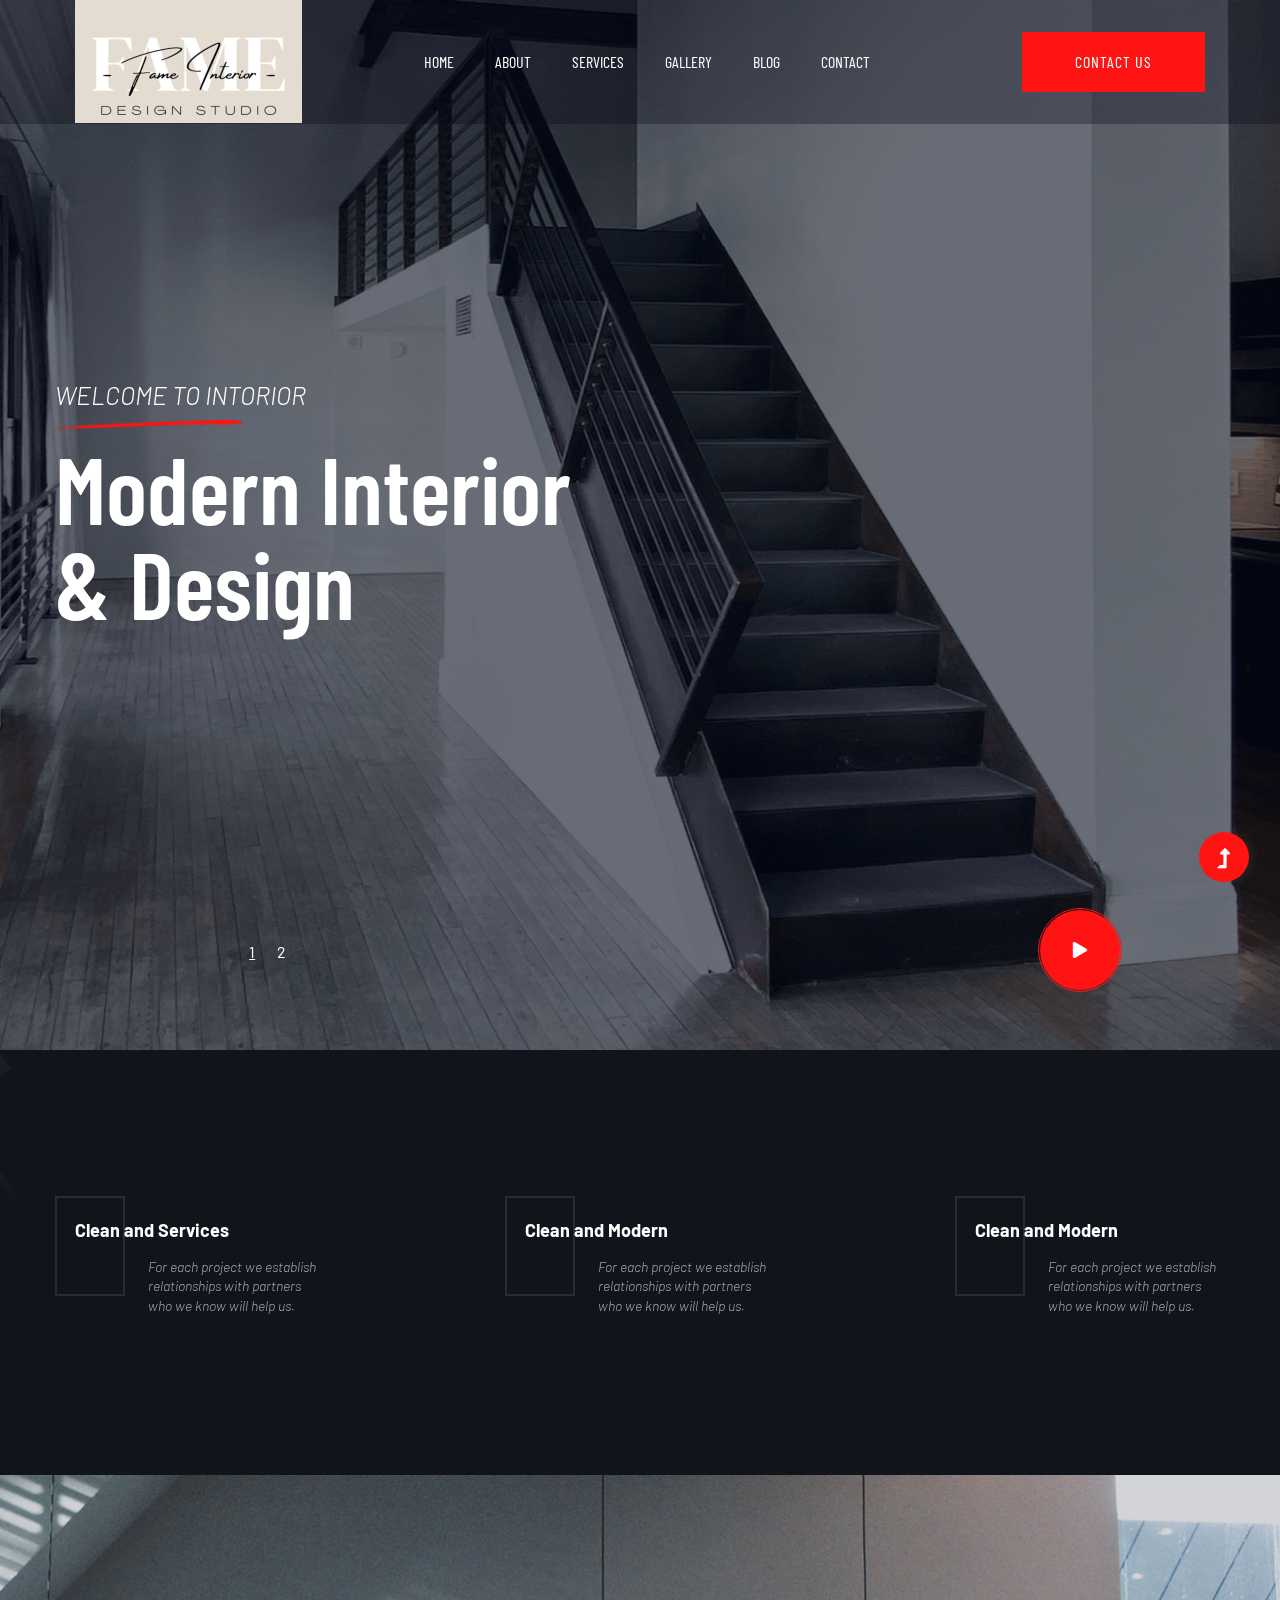
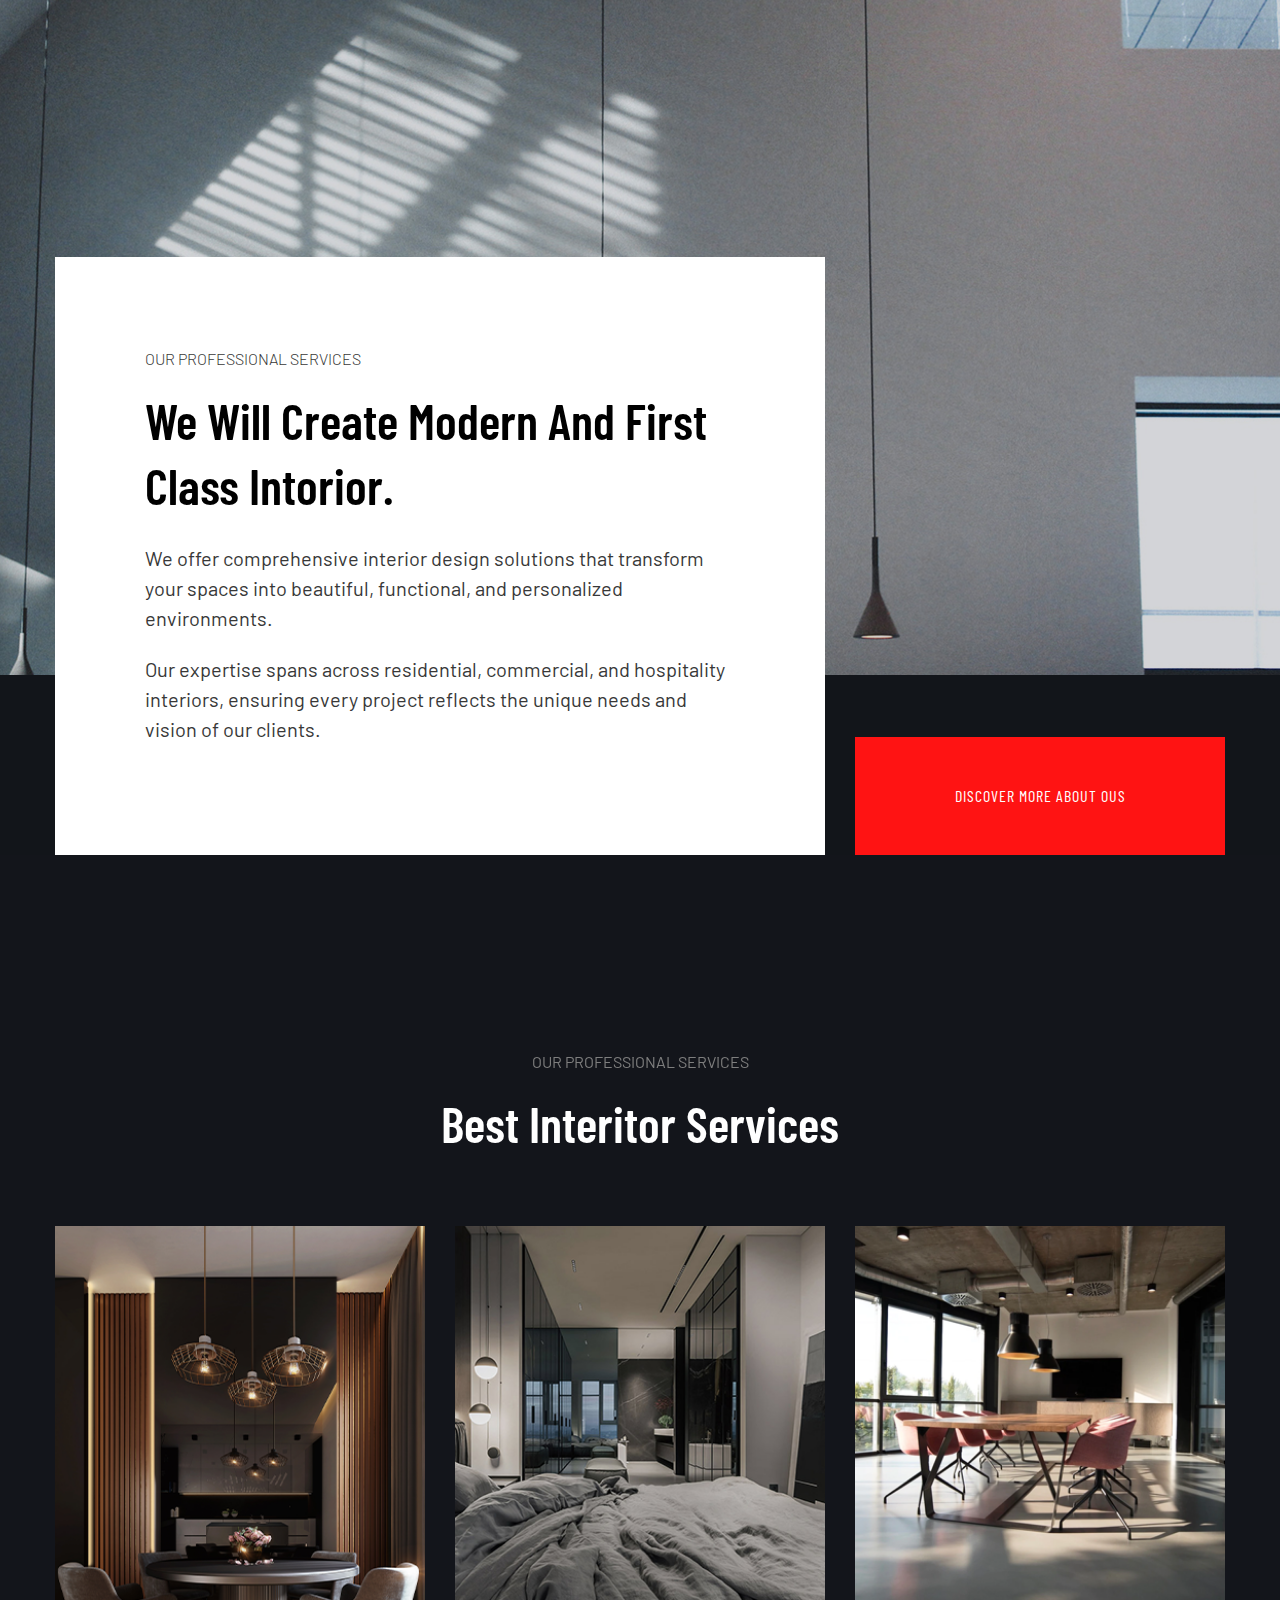
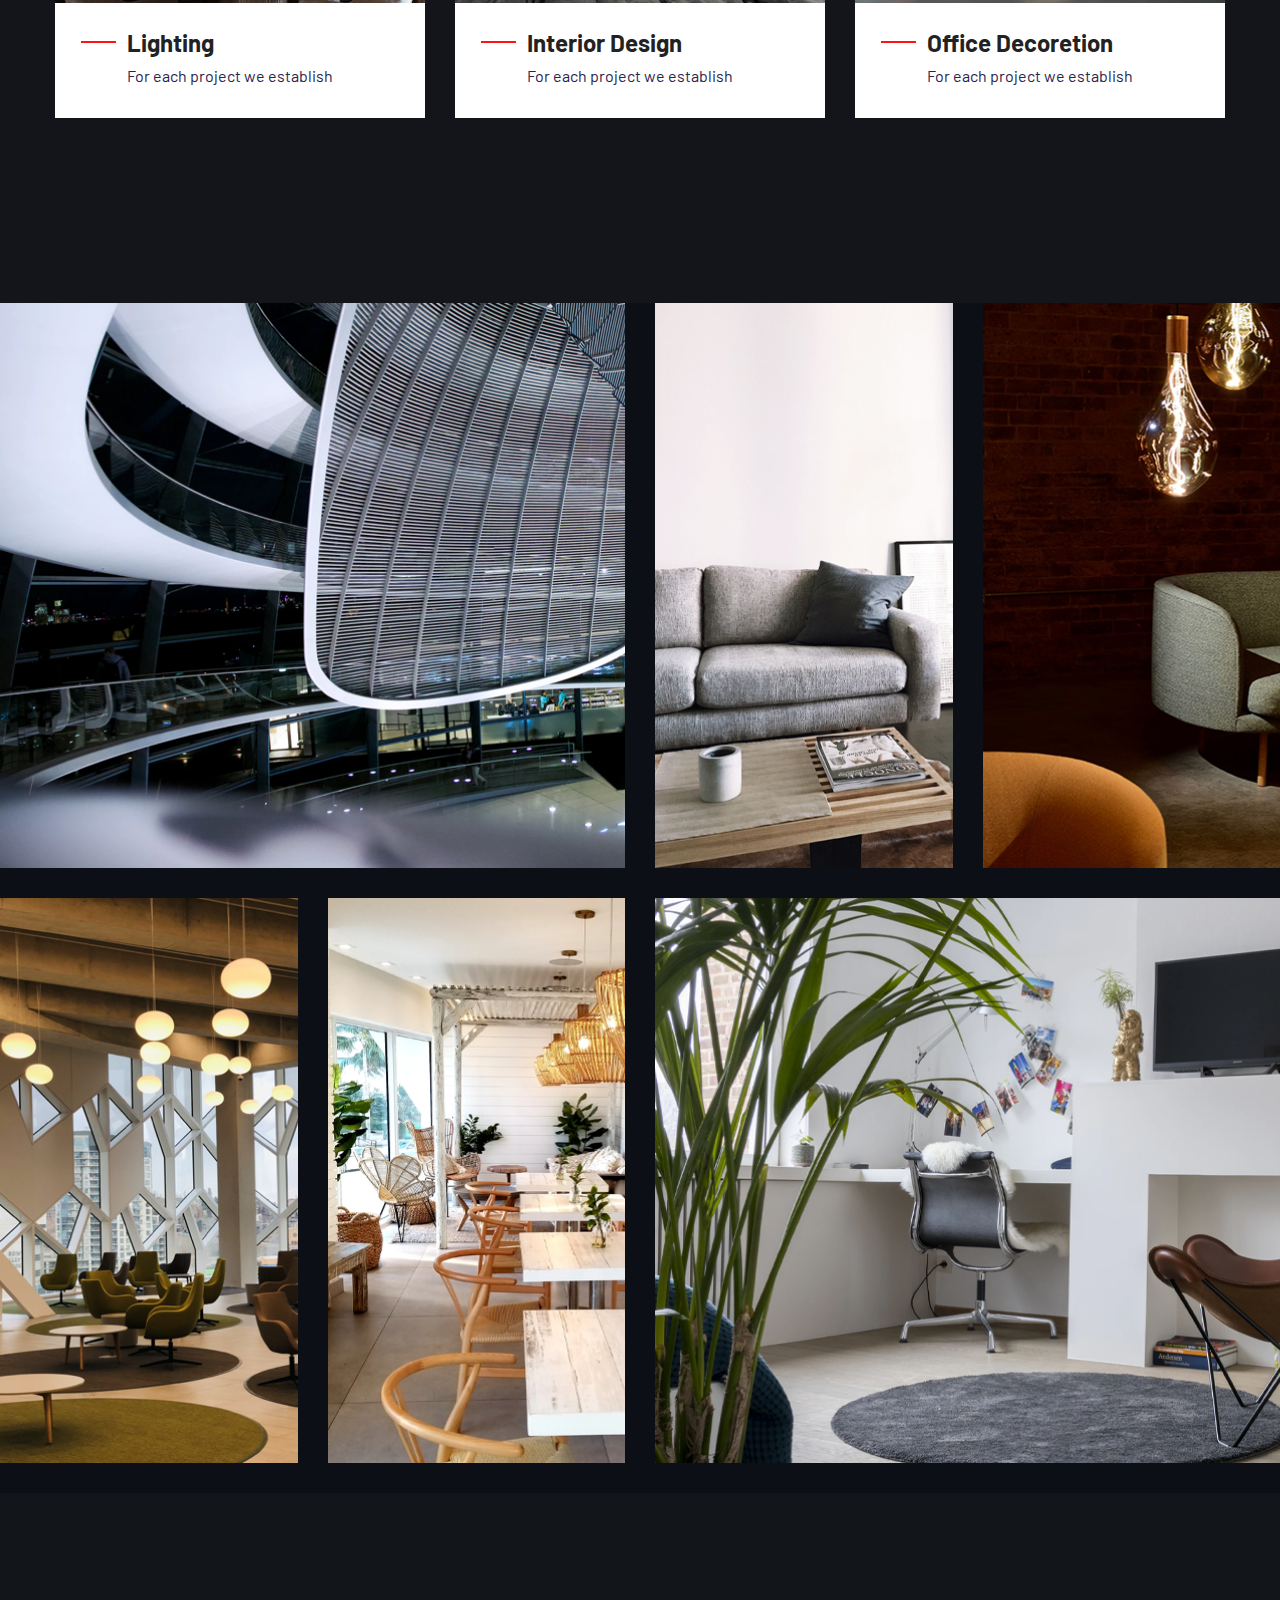
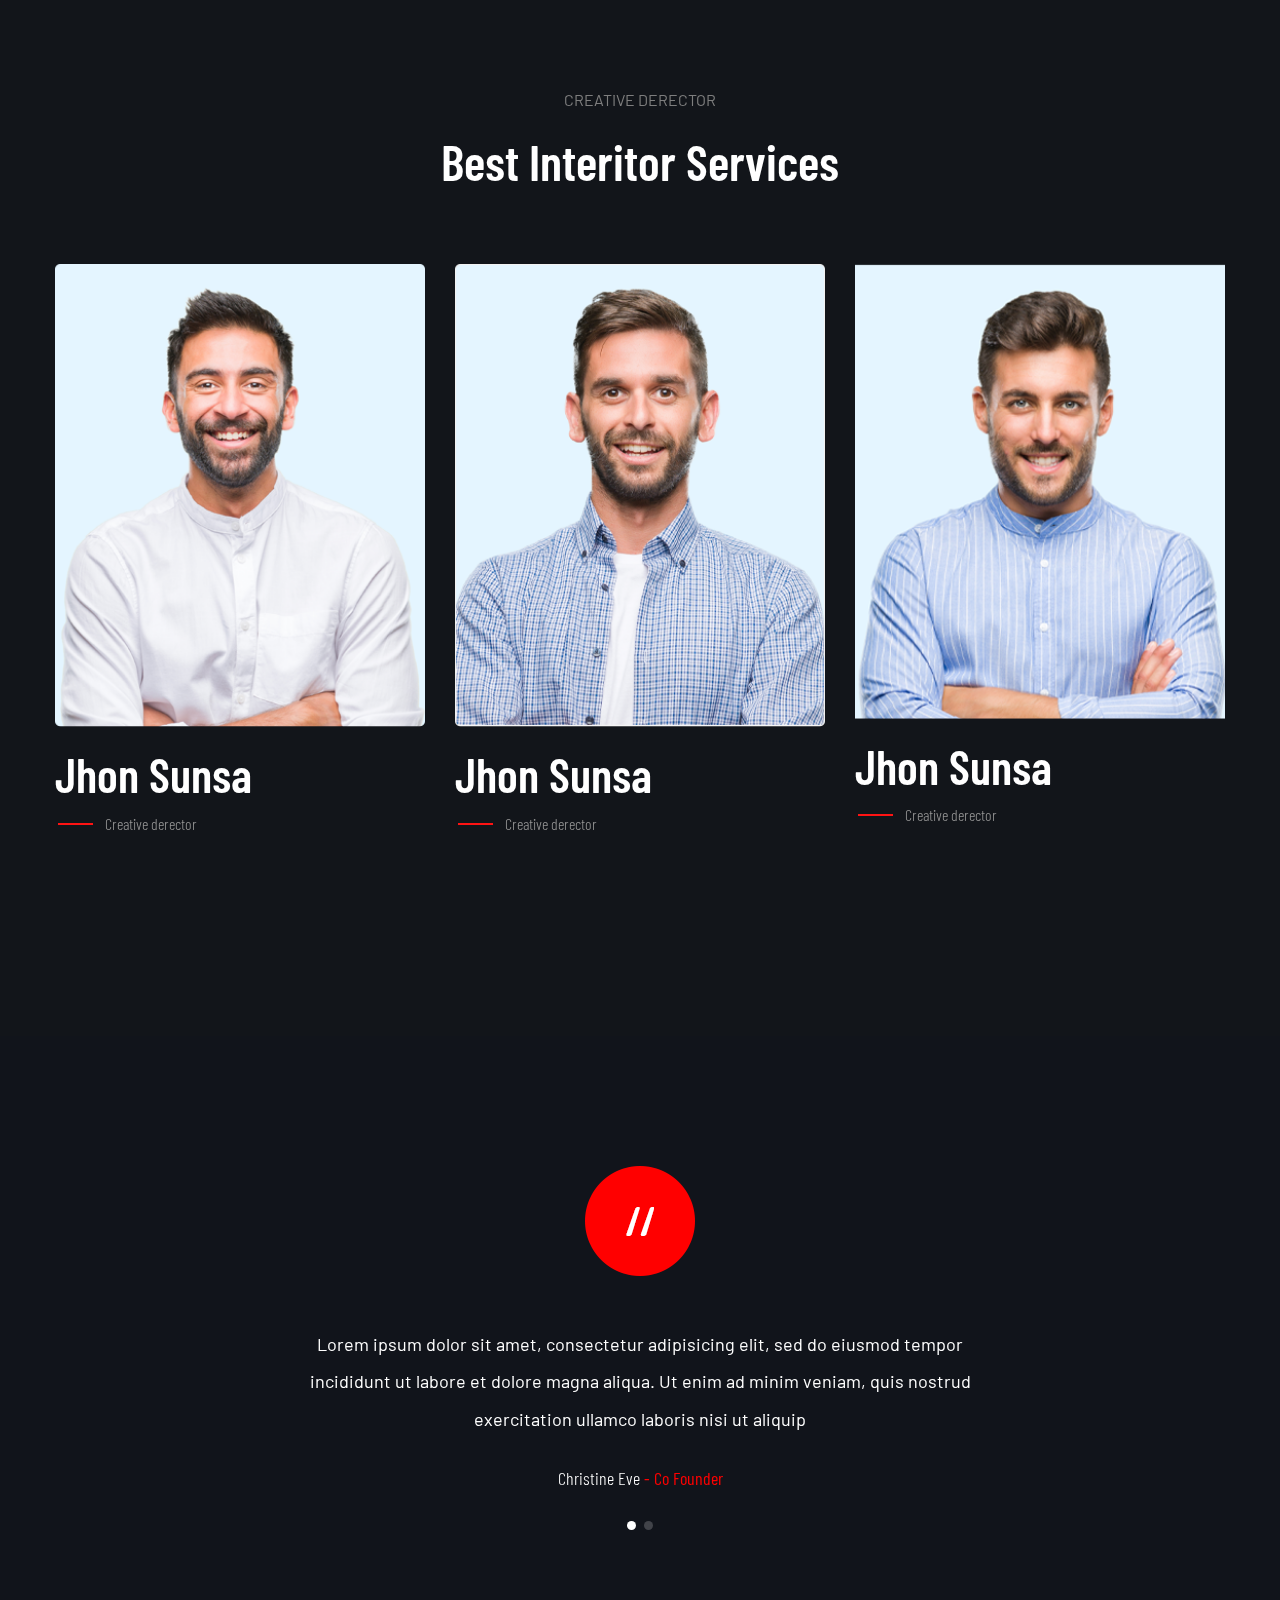
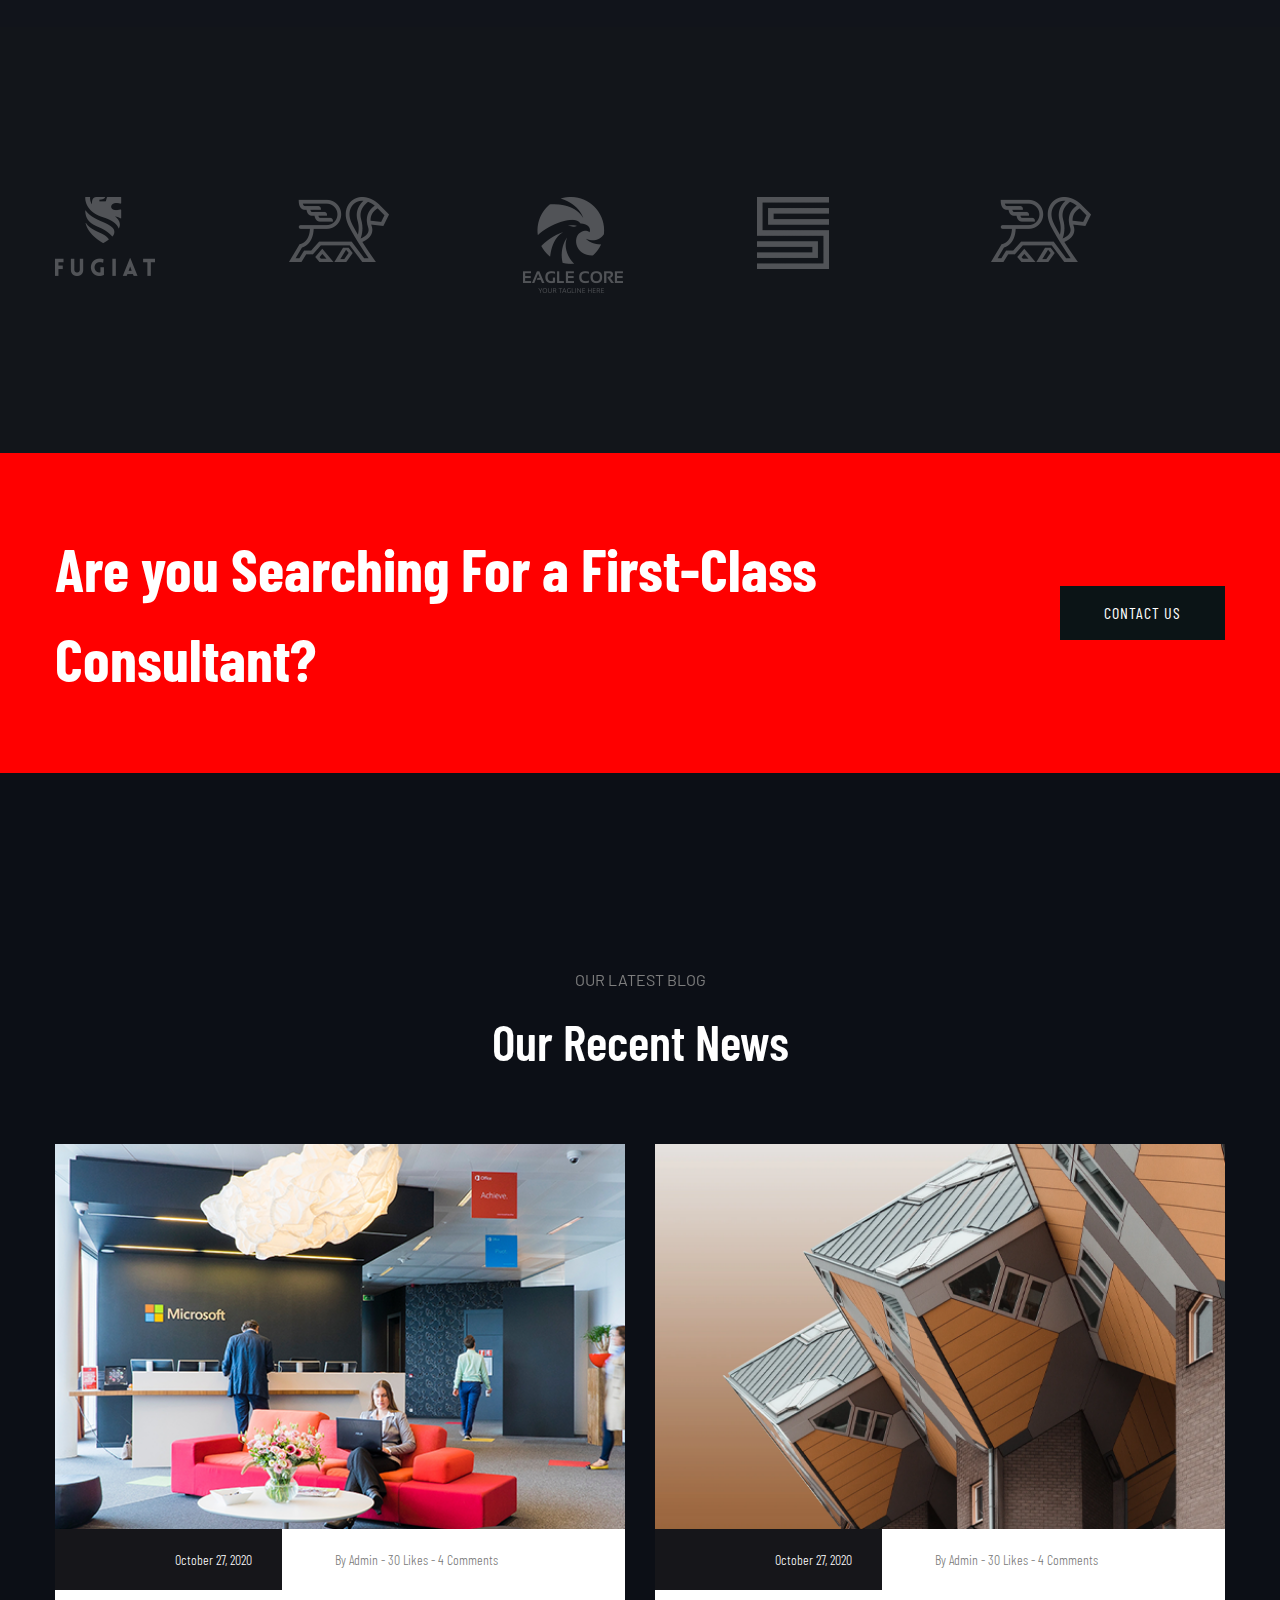
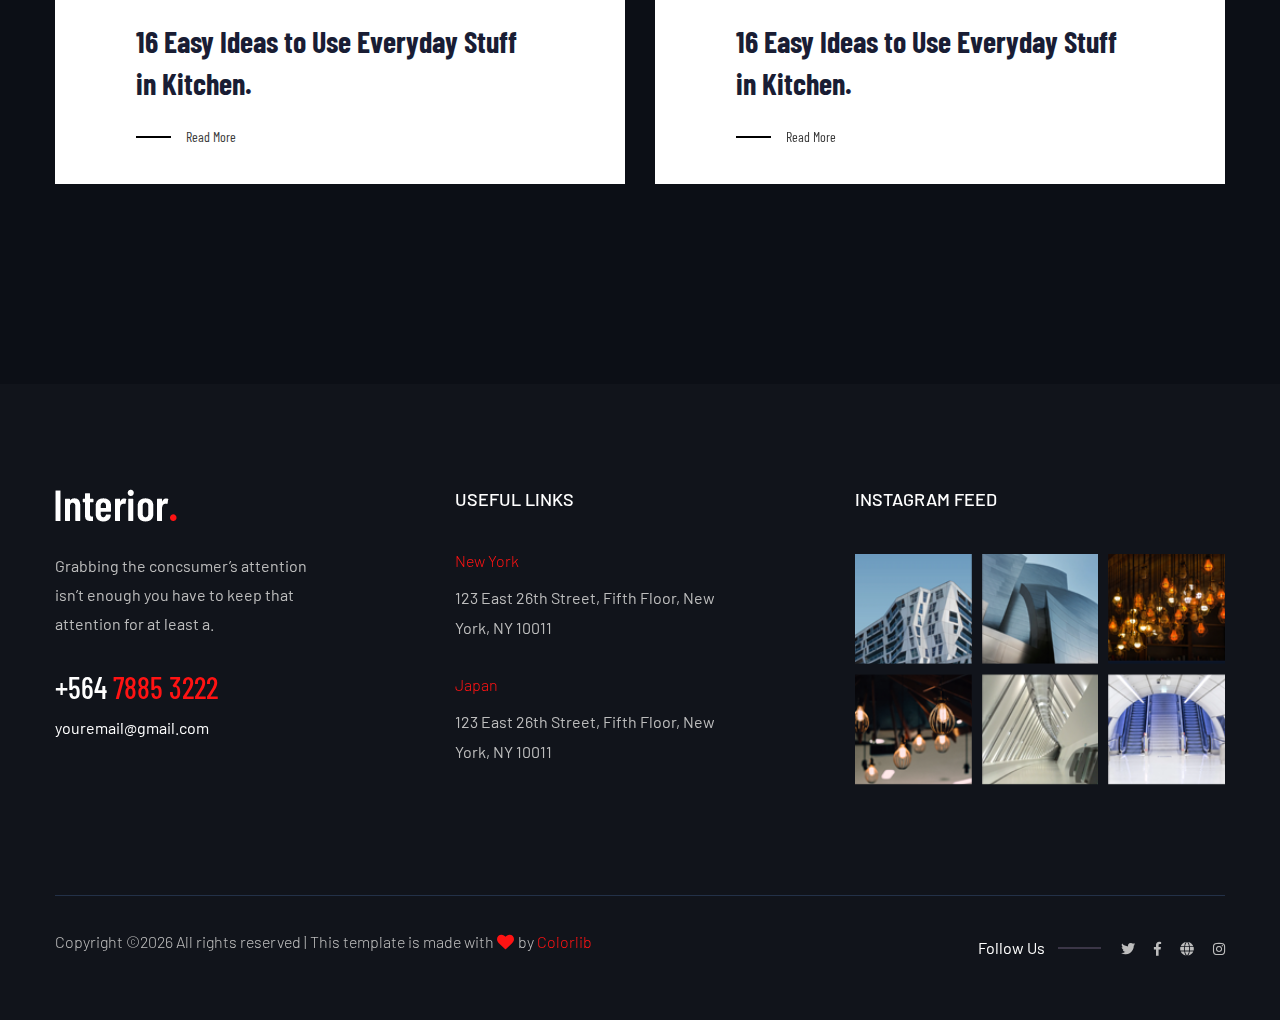
<file: index.html>
<!doctype html>
<html class="no-js" lang="zxx">
<head>
    <meta charset="utf-8">
    <meta http-equiv="x-ua-compatible" content="ie=edge">
    <title>Interior Design HTML-5 Template </title>
    <meta name="description" content="">
    <meta name="viewport" content="width=device-width, initial-scale=1">
    <link rel="manifest" href="site.webmanifest">
    <link rel="shortcut icon" type="image/x-icon" href="assets/img/favicon.ico">

    <!-- CSS here -->
    <link rel="stylesheet" href="assets/css/bootstrap.min.css">
    <link rel="stylesheet" href="assets/css/owl.carousel.min.css">
    <link rel="stylesheet" href="assets/css/slicknav.css">
    <link rel="stylesheet" href="assets/css/flaticon.css">
    <link rel="stylesheet" href="assets/css/animate.min.css">
    <link rel="stylesheet" href="assets/css/magnific-popup.css">
    <link rel="stylesheet" href="assets/css/fontawesome-all.min.css">
    <link rel="stylesheet" href="assets/css/themify-icons.css">
    <link rel="stylesheet" href="assets/css/slick.css">
    <link rel="stylesheet" href="assets/css/nice-select.css">
    <link rel="stylesheet" href="assets/css/style.css">
</head>

<body class="body-bg">
<!--? Preloader Start -->
<div id="preloader-active">
    <div class="preloader d-flex align-items-center justify-content-center">
        <div class="preloader-inner position-relative">
            <div class="preloader-circle"></div>
            <div class="preloader-img pere-text">
                <img src="assets/img/logo/dog.png" alt="">
            </div>
        </div>
    </div>
</div>
<header>
    <!-- Header Start -->
    <div class="header-area header-transparent">
        <div class="main-header header-sticky">
            <div class="container-fluid">
                <div class="menu-wrapper d-flex align-items-center justify-content-between">
                    <!-- Logo -->
                    <div class="logo">
                        <a href="index.html"><img src="assets/img/logo/small.png" alt=""></a>
                    </div>
                    <!-- Main-menu -->
                    <div class="main-menu f-right d-none d-lg-block">
                        <nav>
                            <ul id="navigation">
                                <li><a href="index.html">Home</a></li>
                                <li><a href="about.html">About</a></li>
                                <li><a href="services.html">Services</a></li>
                                <li><a href="work.html">Gallery</a></li>
                                <li><a href="blog.html">Blog</a>
                                    <ul class="submenu">
                                        <li><a href="blog.html">Blog</a></li>
                                        <li><a href="blog_details.html">Blog Details</a></li>
                                        <li><a href="elements.html">Elements</a></li>
                                    </ul>
                                </li>
                                <li><a href="contact.html">Contact</a></li>
                            </ul>
                        </nav>
                    </div>          
                    <!-- Header-btn -->
                    <div class="header-btns d-none d-lg-block f-right">
                        <a href="#" class="btn header-btn">Contact Us</a>
                    </div>
                    <!-- Mobile Menu -->
                    <div class="col-12">
                        <div class="mobile_menu d-block d-lg-none"></div>
                    </div>
                </div>
            </div>
        </div>
    </div>
    <!-- Header End -->
</header>
<main>
    <!--? slider Area Start-->
    <div class="slider-area">
        <div class="slider-active dot-style">
            <!-- Single Slider -->
            <div class="single-slider slider-height hero-overly d-flex align-items-center">
                <div class="container">
                    <div class="row">
                        <div class="col-xl-6 col-lg-6">
                            <div class="hero__caption">
                                <span data-animation="fadeInLeft" data-delay=".4s">Welcome to Intorior</span>
                                <h1 data-animation="fadeInLeft" data-delay=".6s">Modern Interior & Design</h1>
                            </div>
                        </div>
                    </div>
                </div>
            </div>
            <!-- Single Slider -->
            <div class="single-slider slider-height hero-overly d-flex align-items-center">
                <div class="container">
                    <div class="row">
                        <div class="col-xl-6 col-lg-6">
                            <div class="hero__caption">
                                <span data-animation="fadeInLeft" data-delay=".4s">Welcome to Intorior</span>
                                <h1 data-animation="fadeInLeft" data-delay=".6s">Modern Interior & Design</h1>
                            </div>
                        </div>
                    </div>
                </div>
            </div>
        </div>
        <!-- Video icon -->
        <div class="video-icon">
            <a class="popup-video btn-icon" href="https://www.youtube.com/watch?v=1aP-TXUpNoU"><i class="fas fa-play"></i></a>
        </div>
    </div>
    <!-- slider Area End-->
    <!--? our info Start -->
    <div class="our-info-area pt-170 pb-100 section-bg" data-background="assets/img/gallery/section_bg02.jpg">
        <div class="container">
            <div class="row justify-content-between">
                <div class="col-xl-3 col-lg-4 col-md-6 col-sm-6">
                    <div class="single-info mb-60">
                        <div class="info-caption">
                            <h4>Clean and Services</h4>
                            <p>For each project we establish relationships with partners who we know will help us. </p>
                        </div>
                    </div>
                </div>
                <div class="col-xl-3 col-lg-4 col-md-6 col-sm-6">
                    <div class="single-info mb-60">
                        <div class="info-caption">
                            <h4>Clean and Modern</h4>
                            <p>For each project we establish relationships with partners who we know will help us. </p>
                        </div>
                    </div>
                </div>
                <div class="col-xl-3 col-lg-4 col-md-6 col-sm-6">
                    <div class="single-info mb-60">
                        <div class="info-caption">
                            <h4>Clean and Modern</h4>
                            <p>For each project we establish relationships with partners who we know will help us. </p>
                        </div>
                    </div>
                </div>
            </div>
        </div>
    </div>
    <!-- Our Info start -->
    <!--? Professional Services Start -->
    <div class="professional-services section-bg d-none d-md-block" data-background="assets/img/gallery/section_bg04.jpg"></div>
    <div class="profession-caption">
        <div class="container">
            <div class="row align-items-end">
                <div class="col-lg-8">
                        <!-- Section Tittle -->
                        <div class="section-tittle profession-details">
                            <span>Our Professional Services</span>
                            <h2>We will create modern and first class intorior.</h2>
                            <p>We offer comprehensive interior design solutions that transform your spaces into beautiful, functional, and personalized environments.</p>
                            <p>Our expertise spans across residential, commercial, and hospitality interiors, ensuring every project reflects the unique needs and vision of our clients.</p>
                        </div>
                </div>
                <div class="col-lg-4 col-md-6">
                    <a href="about.html" class="btn btn3">Discover More About Ous</a>
                </div>
            </div>
        </div>
    </div>
    <!-- Professional Services End -->
    <!-- our info End -->
    <!--? Services Ara Start -->
    <div class="services-area section-padding3">
        <div class="container">
            <div class="row justify-content-center">
                <div class="cl-xl-7 col-lg-8 col-md-10">
                    <!-- Section Tittle -->
                    <div class="section-tittle text-center mb-70">
                        <span>Our Professional Services</span>
                        <h2>Best Interitor Services</h2>
                    </div> 
                </div>
            </div>
            <div class="row">
                <div class="col-lg-4 col-md-6 col-sm-10">
                    <div class="single-services mb-200">
                        <div class="services-img">
                            <img src="assets/img/gallery/services1.png" alt="">
                            </div>
                            <div class="services-caption">
                            <h3><a href="services.html">Lighting</a></h3>
                            <p class="pera1">For each project we establish </p>
                            <p class="pera2">For each project we establish relationships with partners who we know will help us. </p>
                        </div>
                    </div>
                </div>
                <div class="col-lg-4 col-md-6 col-sm-10">
                    <div class="single-services mb-200">
                        <div class="services-img">
                            <img src="assets/img/gallery/services2.png" alt="">
                            </div>
                            <div class="services-caption">
                            <h3><a href="services.html">Interior Design</a></h3>
                            <p class="pera1">For each project we establish </p>
                            <p class="pera2">For each project we establish relationships with partners who we know will help us. </p>
                        </div>
                    </div>
                </div>
                <div class="col-lg-4 col-md-6 col-sm-10">
                    <div class="single-services mb-200">
                        <div class="services-img">
                            <img src="assets/img/gallery/services3.png" alt="">
                            </div>
                            <div class="services-caption">
                            <h3><a href="services.html">Office Decoretion</a></h3>
                            <p class="pera1">For each project we establish </p>
                            <p class="pera2">For each project we establish relationships with partners who we know will help us. </p>
                        </div>
                    </div>
                </div>
            </div>
        </div>
    </div>
    <!-- Services Ara End -->
    <!--? Gallery Area Start -->
    <div class="gallery-area">
        <div class="container-fluid p-0 fix">
            <div class="row">
                <div class="col-xl-6 col-lg-4 col-md-6">
                    <div class="single-gallery mb-30">
                        <div class="gallery-img" style="background-image: url(assets/img/gallery/gallery1.png);"></div>
                        <div class="thumb-content-box">
                            <div class="thumb-content">
                                <h3><span>Intorior</span>Burj Khalifa</h3>
                                <a href="work.html"><i class="fas fa-angle-right"></i></a>
                            </div>
                        </div>
                    </div>
                </div>
                <div class="col-xl-3 col-lg-4 col-md-6">
                    <div class="single-gallery mb-30">
                        <div class="gallery-img" style="background-image: url(assets/img/gallery/gallery2.png);"></div>
                        <div class="thumb-content-box">
                            <div class="thumb-content">
                                <h3><span>Intorior</span>Burj Khalifa</h3>
                                <a href="work.html"><i class="fas fa-angle-right"></i></a>
                            </div>
                        </div>
                    </div>
                </div>
                <div class="col-xl-3 col-lg-4 col-md-6">
                    <div class="single-gallery mb-30">
                            <div class="gallery-img" style="background-image: url(assets/img/gallery/gallery3.png);"></div>
                        <div class="thumb-content-box">
                            <div class="thumb-content">
                                <h3><span>Intorior</span>Burj Khalifa</h3>
                                <a href="work.html"><i class="fas fa-angle-right"></i></a>
                            </div>
                        </div>
                    </div>
                </div>
                <div class="col-xl-3 col-lg-4 col-md-6">
                    <div class="single-gallery mb-30">
                        <div class="gallery-img" style="background-image: url(assets/img/gallery/gallery4.png);"></div>
                        <div class="thumb-content-box">
                            <div class="thumb-content">
                                <h3><span>Intorior</span>Burj Khalifa</h3>
                                <a href="work.html"><i class="fas fa-angle-right"></i></a>
                            </div>
                        </div>
                    </div>
                </div>
                <div class="col-xl-3 col-lg-4 col-md-6">
                    <div class="single-gallery mb-30">
                        <div class="gallery-img" style="background-image: url(assets/img/gallery/gallery5.png);"></div>
                        <div class="thumb-content-box">
                            <div class="thumb-content">
                                <h3><span>Intorior</span>Burj Khalifa</h3>
                                <a href="work.html"><i class="fas fa-angle-right"></i></a>
                            </div>
                        </div>
                    </div>
                </div>
                <div class="col-xl-6 col-lg-4 col-md-6">
                    <div class="single-gallery mb-30">
                        <div class="gallery-img" style="background-image: url(assets/img/gallery/gallery6.png);"></div>
                        <div class="thumb-content-box">
                            <div class="thumb-content">
                                <h3><span>Intorior</span>Burj Khalifa</h3>
                                <a href="work.html"><i class="fas fa-angle-right"></i></a>
                            </div>
                        </div>
                    </div>
                </div>
            </div>
        </div>
    </div>
    <!-- Gallery Area End -->
    <!-- Team Start -->
    <div class="team-area section-padding30">
        <div class="container">
            <div class="row justify-content-center">
                <div class="cl-xl-7 col-lg-8 col-md-10">
                    <!-- Section Tittle -->
                    <div class="section-tittle text-center mb-70">
                        <span>Creative derector</span>
                        <h2>Best Interitor Services</h2>
                    </div> 
                </div>
            </div>
            <div class="row">
                <!-- single Tem -->
                <div class="col-xl-4 col-lg-4 col-md-6 col-sm-">
                    <div class="single-team mb-30">
                        <div class="team-img">
                            <img src="assets/img/gallery/team2.png" alt="">
                        </div>
                        <div class="team-caption">
                            <h3><a href="#">Jhon Sunsa</a></h3>
                            <span>Creative derector</span>
                        </div>
                    </div>
                </div>
                <div class="col-xl-4 col-lg-4 col-md-6 col-sm-">
                    <div class="single-team mb-30">
                        <div class="team-img">
                            <img src="assets/img/gallery/team3.png" alt="">
                        </div>
                        <div class="team-caption">
                            <h3><a href="#">Jhon Sunsa</a></h3>
                            <span>Creative derector</span>
                        </div>
                    </div>
                </div>
                <div class="col-xl-4 col-lg-4 col-md-6 col-sm-">
                    <div class="single-team mb-30">
                        <div class="team-img">
                            <img src="assets/img/gallery/team1.png" alt="">
                        </div>
                        <div class="team-caption">
                            <h3><a href="#">Jhon Sunsa</a></h3>
                            <span>Creative derector</span>
                        </div>
                    </div>
                </div>
            </div>
        </div>
    </div>
    <!-- Team End -->
    <!-- Testimonial Start -->
    <div class="testimonial-area testimonial-padding">
        <div class="container">
            <!-- Testimonial contents -->
            <div class="row d-flex justify-content-center">
                <div class="col-xl-8 col-lg-8 col-md-10">
                    <div class="h1-testimonial-active dot-style">
                        <!-- Single Testimonial -->
                        <div class="single-testimonial text-center">
                            <!-- Testimonial Content -->
                            <div class="testimonial-caption ">
                                <div class="testimonial-top-cap">
                                    <img src="assets/img/gallery/testi-logo.png" alt="">
                                    <p>Lorem ipsum dolor sit amet, consectetur adipisicing elit, sed do eiusmod tempor incididunt ut labore et dolore magna aliqua. Ut enim ad minim veniam, quis nostrud exercitation ullamco laboris nisi ut aliquip</p>
                                </div>
                                <!-- founder -->
                                <div class="testimonial-founder  ">
                                    <div class="founder-img">
                                        <span><strong>Christine Eve</strong>   -   Co Founder</span>
                                    </div>
                                </div>
                            </div>
                        </div>
                        <!-- Single Testimonial -->
                        <div class="single-testimonial text-center">
                            <!-- Testimonial Content -->
                            <div class="testimonial-caption ">
                                <div class="testimonial-top-cap">
                                    <img src="assets/img/gallery/testi-logo.png" alt="">
                                    <p>Lorem ipsum dolor sit amet, consectetur adipisicing elit, sed do eiusmod tempor incididunt ut labore et dolore magna aliqua. Ut enim ad minim veniam, quis nostrud exercitation ullamco laboris nisi ut aliquip</p>
                                </div>
                                <!-- founder -->
                                <div class="testimonial-founder  ">
                                    <div class="founder-img">
                                        <span><strong>Christine Eve</strong>   -   Co Founder</span>
                                    </div>
                                </div>
                            </div>
                        </div>
                    </div>
                </div>
            </div>
        </div>
    </div>
    <!-- Testimonial End -->
    <!-- Brand Area Start -->
    <div class="brand-area pt-120 pb-120">
        <div class="container">
            <div class="brand-active brand-border pt-50 pb-40">
                <div class="single-brand">
                    <img src="assets/img/gallery/brand1.png" alt="">
                </div>
                <div class="single-brand">
                    <img src="assets/img/gallery/brand2.png" alt="">
                </div>
                <div class="single-brand">
                    <img src="assets/img/gallery/brand3.png" alt="">
                </div>
                <div class="single-brand">
                    <img src="assets/img/gallery/brand4.png" alt="">
                </div>
                <div class="single-brand">
                    <img src="assets/img/gallery/brand2.png" alt="">
                </div>
                <div class="single-brand">
                    <img src="assets/img/gallery/brand5.png" alt="">
                </div>
            </div>
        </div>
    </div>
    <!-- Brand Area End -->
    <!-- Want To work -->
    <section class="wantToWork-area w-padding2">
        <div class="container">
            <div class="row align-items-center justify-content-between">
                <div class="col-xl-8 col-lg-8 col-md-8">
                    <div class="wantToWork-caption wantToWork-caption2">
                        <h2>Are you Searching For a First-Class Consultant?</h2>
                    </div>
                </div>
                <div class="col-xl-2 col-lg-2 col-md-3">
                    <a href="#" class="btn btn-black f-right">Contact Us</a>
                </div>
            </div>
        </div>
    </section>
    <!-- Want To work End -->
    <!-- Blog Area Start -->
    <div class="home-blog-area section-padding30">
        <div class="container">
            <!-- Section Tittle -->
            <div class="row">
                <div class="col-lg-12">
                    <div class="section-tittle text-center mb-70">
                        <span>Our latest blog</span>
                        <h2>Our recent news</h2>
                    </div>
                </div>
            </div>
            <div class="row">
                <div class="col-xl-6 col-lg-6 col-md-6">
                    <div class="home-blog-single mb-30">
                        <div class="blog-img-cap">
                            <div class="blog-img">
                                <img src="assets/img/gallery/home_blog1.png" alt="">
                            </div>
                            <ul>
                                <li class="black-bg">October 27, 2020</li>
                                <li>By Admin   -   30 Likes   -   4 Comments</li>
                            </ul>
                            <div class="blog-cap">
                                <h3><a href="blog_details.html">16 Easy Ideas to Use Everyday
                                    Stuff in Kitchen.</a></h3>
                                <a href="blog_details.html" class="more-btn">Read more</a>
                            </div>
                        </div>
                    </div>
                </div>
                <div class="col-xl-6 col-lg-6 col-md-6">
                    <div class="home-blog-single mb-30">
                        <div class="blog-img-cap">
                            <div class="blog-img">
                                <img src="assets/img/gallery/home_blog2.png" alt="">
                            </div>
                            <ul>
                                <li class="black-bg">October 27, 2020</li>
                                <li>By Admin   -   30 Likes   -   4 Comments</li>
                            </ul>
                            <div class="blog-cap">
                                <h3><a href="blog_details.html">16 Easy Ideas to Use Everyday
                                    Stuff in Kitchen.</a></h3>
                                <a href="blog_details.html" class="more-btn">Read more</a>
                            </div>
                        </div>
                    </div>
                </div>
            </div>
        </div>
    </div>
    <!-- Blog Area End -->

</main>
<footer>
    <!--? Footer Start-->
    <div class="footer-area footer-bg">
        <div class="container">
            <div class="footer-top footer-padding">
                <div class="row d-flex justify-content-between">
                    <div class="col-xl-3 col-lg-4 col-md-5 col-sm-8">
                        <div class="single-footer-caption mb-50">
                            <!-- logo -->
                            <div class="footer-logo">
                                <a href="index.html"><img src="assets/img/logo/logo2_footer.png" alt=""></a>
                            </div>
                            <div class="footer-tittle">
                                <div class="footer-pera">
                                    <p class="info1">Grabbing the concsumer’s attention isn’t enough you have to keep that attention for at least a.</p>
                                </div>
                            </div>
                            <div class="footer-number">
                                <h4><span>+564 </span>7885 3222</h4>
                                <p>youremail@gmail.com</p>
                            </div>
                        </div>
                    </div>
                    <div class="col-xl-3 col-lg-2 col-md-5 col-sm-6">
                        <div class="single-footer-caption mb-50">
                            <div class="footer-tittle">
                                <h4>Useful Links</h4>
                            </div>
                            <div class="footer-cap">
                                <span>New York</span>
                                <p>123 East 26th Street, Fifth Floor, New York, NY 10011</p>
                            </div>
                            <div class="footer-cap">
                                <span>Japan</span>
                                <p>123 East 26th Street, Fifth Floor, New York, NY 10011</p>
                            </div>
                        </div>
                    </div>
                    <!-- Instagram -->
                    <div class="col-xl-4 col-lg-4 col-md-5 col-sm-7">
                        <div class="single-footer-caption mb-50">
                            <div class="footer-tittle">
                                <h4>Instagram Feed</h4>
                            </div>
                            <div class="instagram-gellay">
                                <ul class="insta-feed">
                                    <li><a href="#"><img src="assets/img/gallery/instagram1.png" alt=""></a></li>
                                    <li><a href="#"><img src="assets/img/gallery/instagram2.png" alt=""></a></li>
                                    <li><a href="#"><img src="assets/img/gallery/instagram3.png" alt=""></a></li>
                                    <li><a href="#"><img src="assets/img/gallery/instagram4.png" alt=""></a></li>
                                    <li><a href="#"><img src="assets/img/gallery/instagram5.png" alt=""></a></li>
                                    <li><a href="#"><img src="assets/img/gallery/instagram6.png" alt=""></a></li>
                                </ul>
                            </div>
                        </div>
                    </div>
                </div>
            </div>
            <div class="footer-bottom">
                <div class="row d-flex justify-content-between align-items-center">
                    <div class="col-xl-9 col-lg-8">
                        <div class="footer-copy-right">
                            <p><!-- Link back to Colorlib can't be removed. Template is licensed under CC BY 3.0. -->
  Copyright &copy;<script>document.write(new Date().getFullYear());</script> All rights reserved | This template is made with <i class="fa fa-heart" aria-hidden="true"></i> by <a href="https://colorlib.com" target="_blank">Colorlib</a>
  <!-- Link back to Colorlib can't be removed. Template is licensed under CC BY 3.0. --></p>
                        </div>
                    </div>
                    <div class="col-xl-3 col-lg-4">
                        <!-- Footer Social -->
                        <div class="footer-social f-right">
                            <span>Follow Us</span>
                            <a href="#"><i class="fab fa-twitter"></i></a>
                            <a href="https://www.facebook.com/sai4ull"><i class="fab fa-facebook-f"></i></a>
                            <a href="#"><i class="fas fa-globe"></i></a>
                            <a href="#"><i class="fab fa-instagram"></i></a>
                        </div>
                    </div>
                </div>
            </div>
        </div>
    </div>
    <!-- Footer End-->
</footer>
<!-- Scroll Up -->
<div id="back-top" >
    <a title="Go to Top" href="#"> <i class="fas fa-level-up-alt"></i></a>
</div>

<!-- JS here -->
    <!-- All JS Custom Plugins Link Here here -->
    <script src="./assets/js/vendor/modernizr-3.5.0.min.js"></script>
    <!-- Jquery, Popper, Bootstrap -->
    <script src="./assets/js/vendor/jquery-1.12.4.min.js"></script>
    <script src="./assets/js/popper.min.js"></script>
    <script src="./assets/js/bootstrap.min.js"></script>
    <!-- Jquery Mobile Menu -->
    <script src="./assets/js/jquery.slicknav.min.js"></script>

    <!-- Jquery Slick , Owl-Carousel Plugins -->
    <script src="./assets/js/owl.carousel.min.js"></script>
    <script src="./assets/js/slick.min.js"></script>
    <!-- One Page, Animated-HeadLin -->
    <script src="./assets/js/wow.min.js"></script>
    <script src="./assets/js/animated.headline.js"></script>
    <script src="./assets/js/jquery.magnific-popup.js"></script>

    <!-- Nice-select, sticky -->
    <script src="./assets/js/jquery.nice-select.min.js"></script>
    <script src="./assets/js/jquery.sticky.js"></script>
    
    <!-- contact js -->
    <script src="./assets/js/contact.js"></script>
    <script src="./assets/js/jquery.form.js"></script>
    <script src="./assets/js/jquery.validate.min.js"></script>
    <script src="./assets/js/mail-script.js"></script>
    <script src="./assets/js/jquery.ajaxchimp.min.js"></script>
    
    <!-- Jquery Plugins, main Jquery -->	
    <script src="./assets/js/plugins.js"></script>
    <script src="./assets/js/main.js"></script>
    
</body>
</html>
</file>
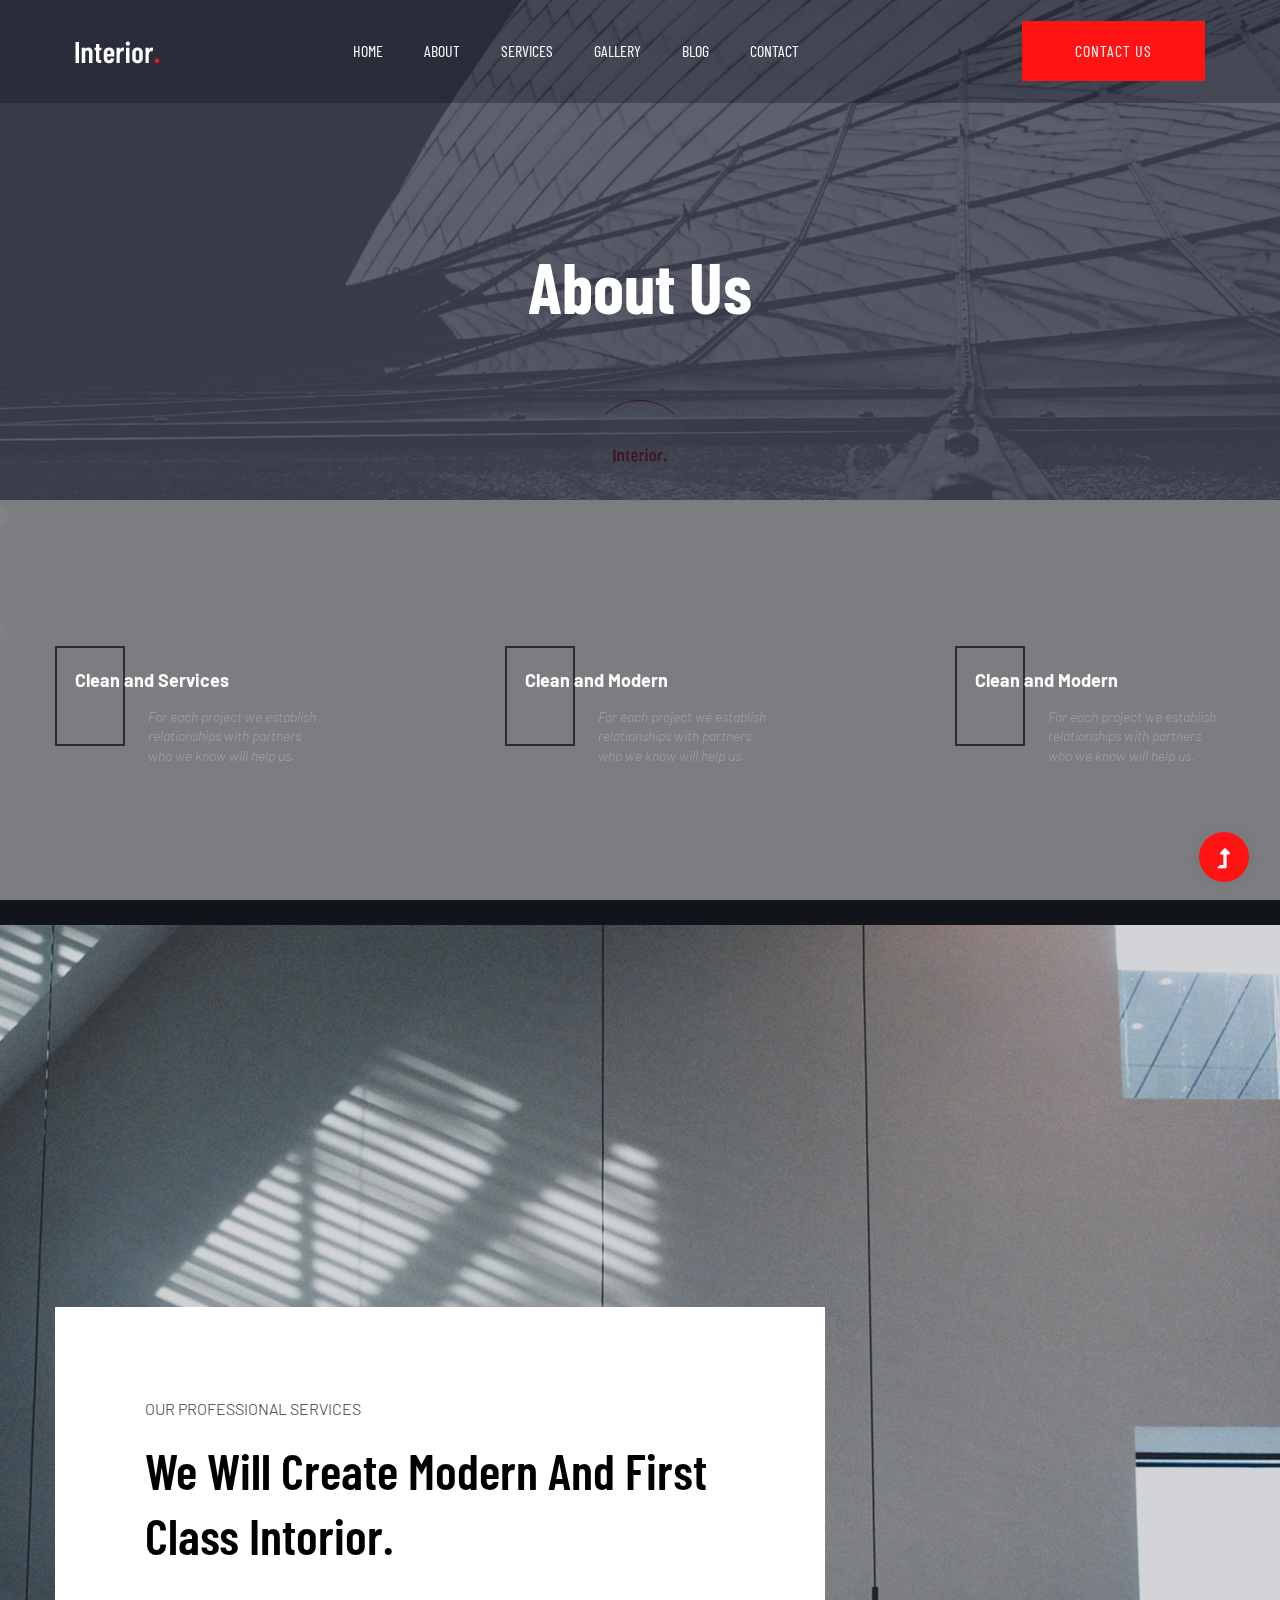
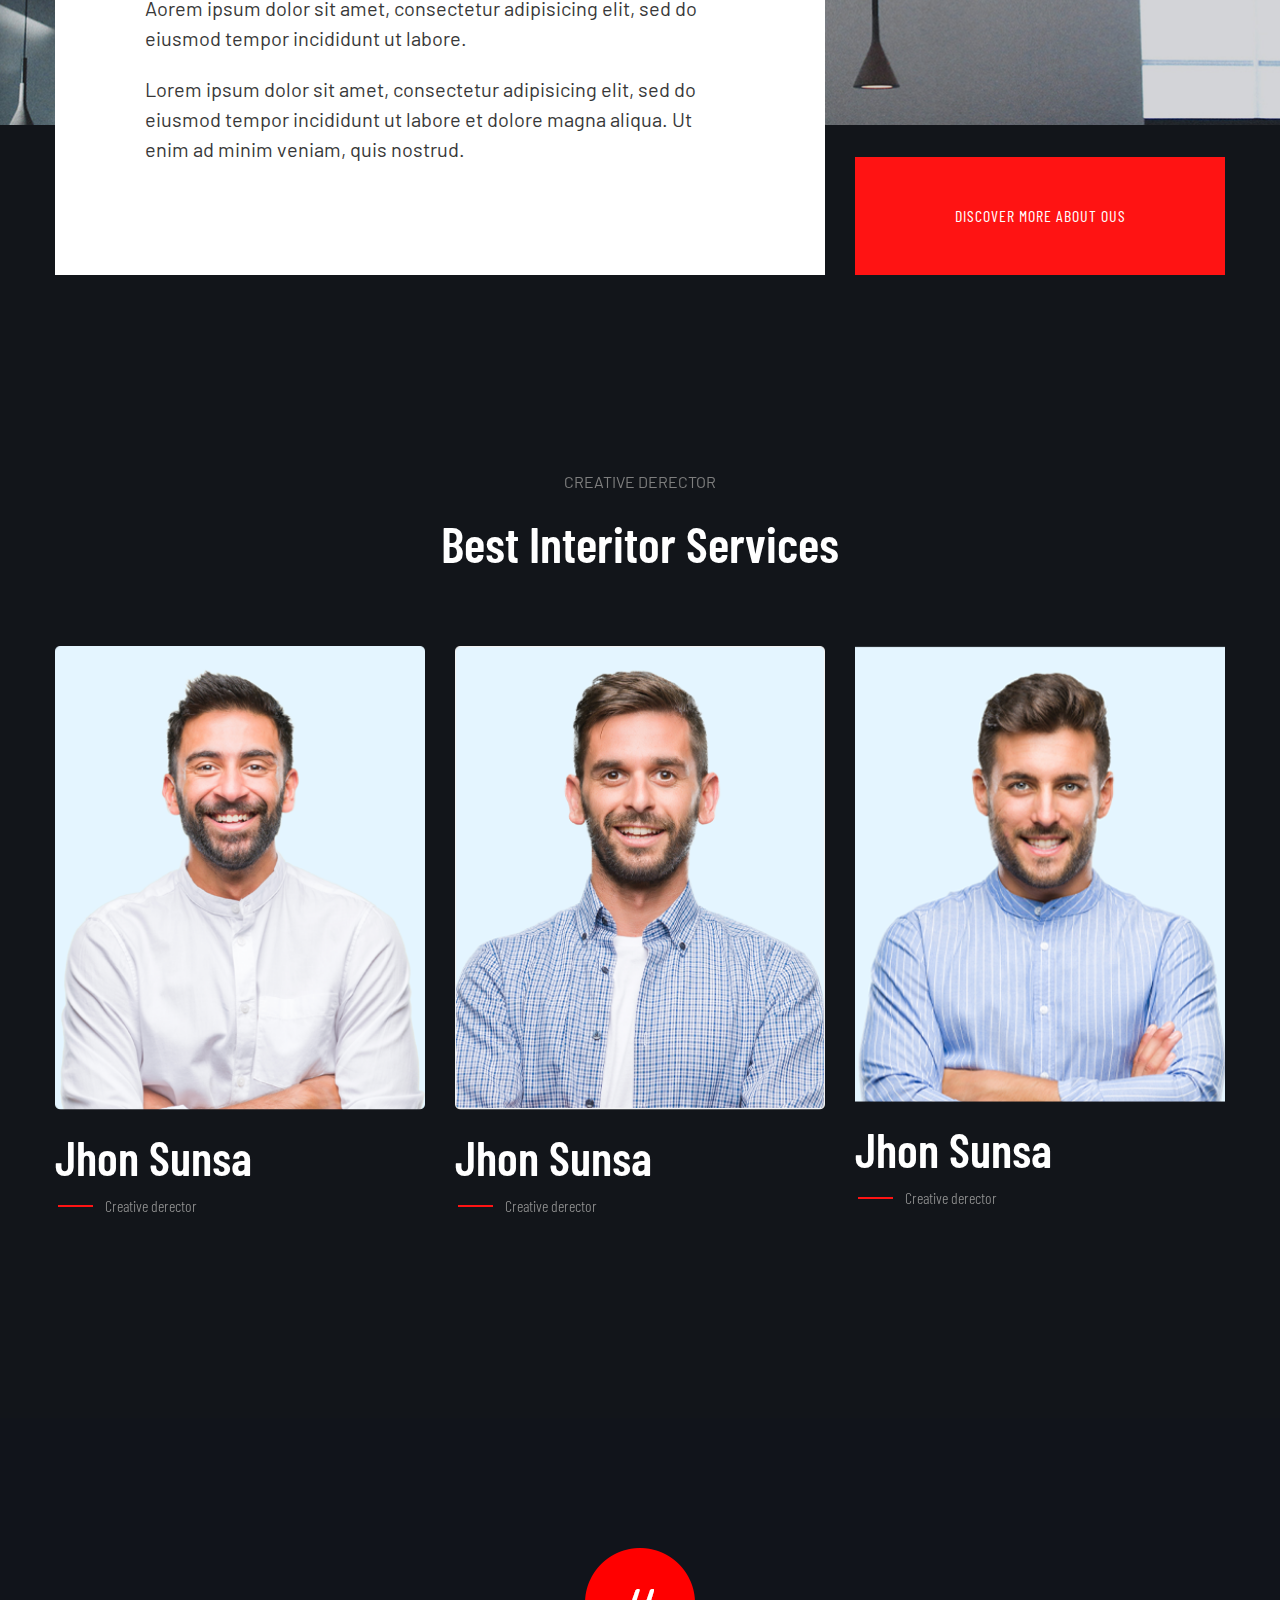
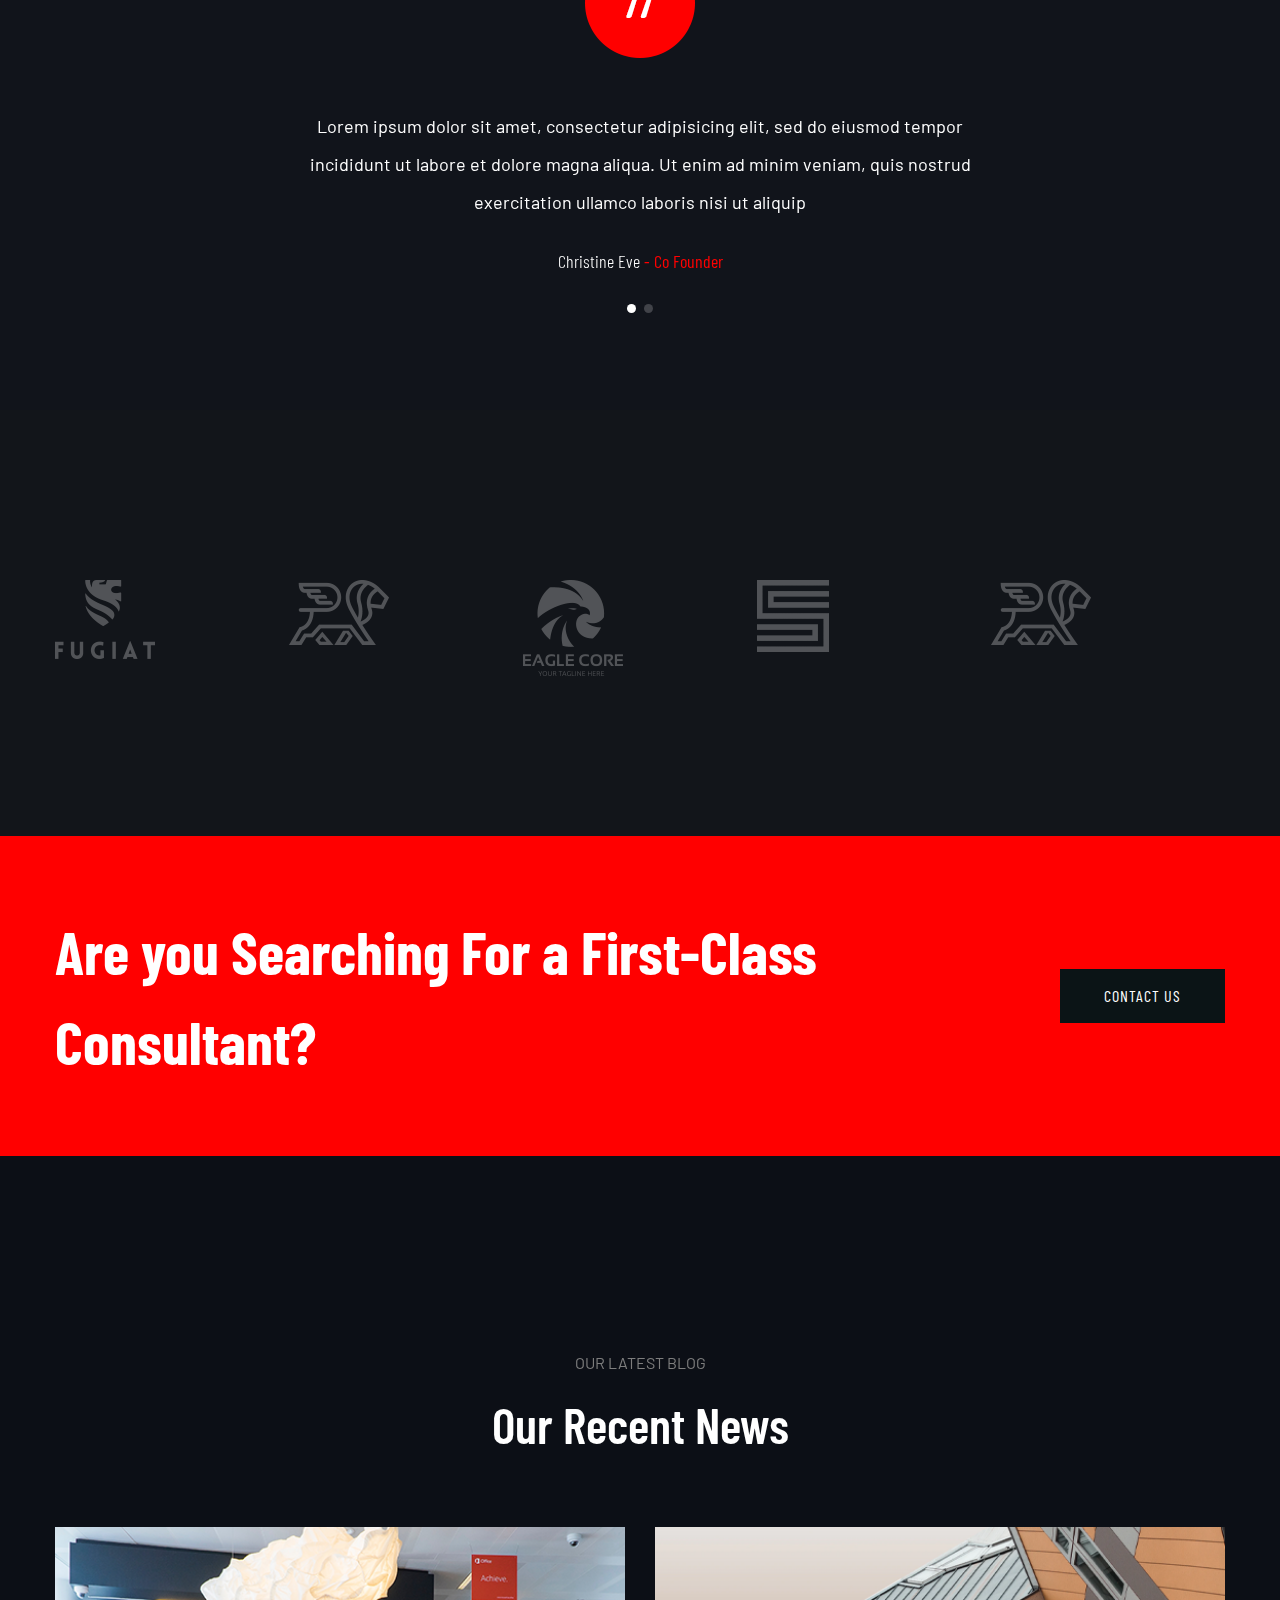
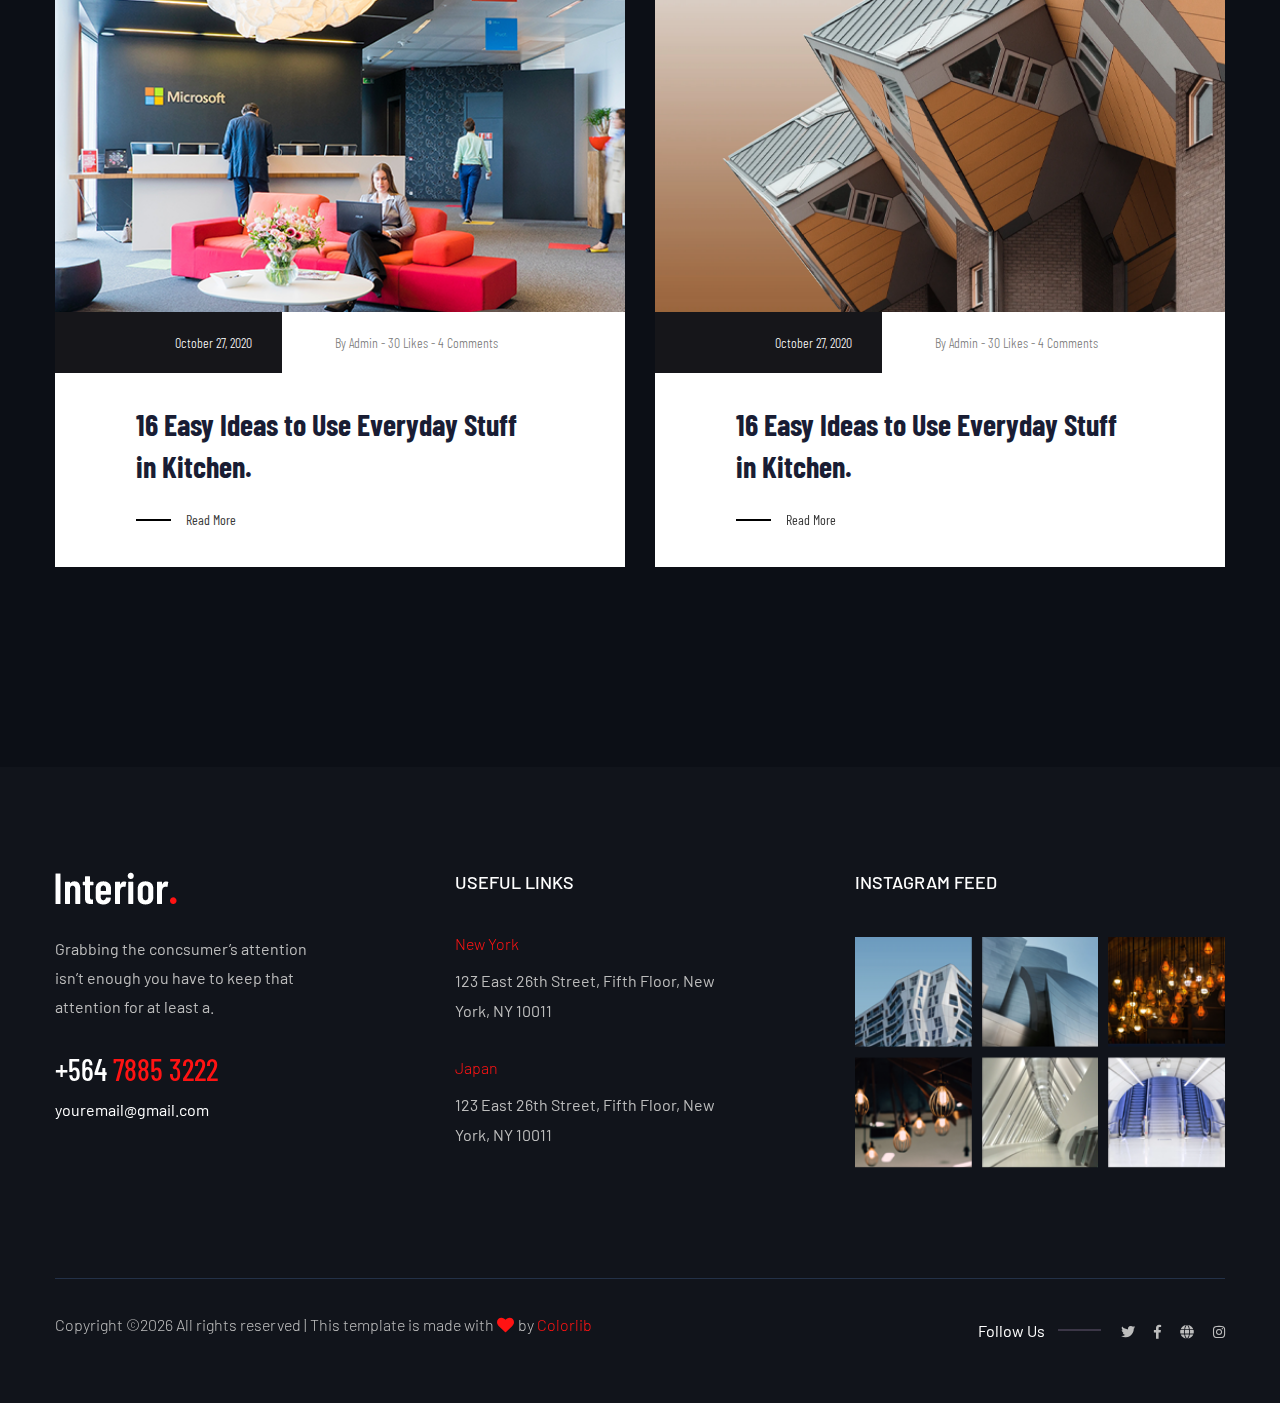
<file: about.html>
<!doctype html>
<html class="no-js" lang="zxx">
    <head>
        <meta charset="utf-8">
        <meta http-equiv="x-ua-compatible" content="ie=edge">
        <title>Interior Design HTML-5 Template </title>
        <meta name="description" content="">
        <meta name="viewport" content="width=device-width, initial-scale=1">
        <link rel="manifest" href="site.webmanifest">
		<link rel="shortcut icon" type="image/x-icon" href="assets/img/favicon.ico">

		<!-- CSS here -->
            <link rel="stylesheet" href="assets/css/bootstrap.min.css">
            <link rel="stylesheet" href="assets/css/owl.carousel.min.css">
            <link rel="stylesheet" href="assets/css/slicknav.css">
            <link rel="stylesheet" href="assets/css/flaticon.css">
            <link rel="stylesheet" href="assets/css/animate.min.css">
            <link rel="stylesheet" href="assets/css/magnific-popup.css">
            <link rel="stylesheet" href="assets/css/fontawesome-all.min.css">
            <link rel="stylesheet" href="assets/css/themify-icons.css">
            <link rel="stylesheet" href="assets/css/slick.css">
            <link rel="stylesheet" href="assets/css/nice-select.css">
            <link rel="stylesheet" href="assets/css/style.css">
   </head>

   <body class="body-bg">
    <!--? Preloader Start -->
    <div id="preloader-active">
        <div class="preloader d-flex align-items-center justify-content-center">
            <div class="preloader-inner position-relative">
                <div class="preloader-circle"></div>
                <div class="preloader-img pere-text">
                    <img src="assets/img/logo/loder.jpg" alt="">
                </div>
            </div>
        </div>
    </div>
    <header>
        <!-- Header Start -->
        <div class="header-area header-transparent">
            <div class="main-header header-sticky">
                <div class="container-fluid">
                    <div class="menu-wrapper d-flex align-items-center justify-content-between">
                        <!-- Logo -->
                        <div class="logo">
                            <a href="index.html"><img src="assets/img/logo/logo.png" alt=""></a>
                        </div>
                        <!-- Main-menu -->
                        <div class="main-menu f-right d-none d-lg-block">
                            <nav>
                                <ul id="navigation">
                                    <li><a href="index.html">Home</a></li>
                                    <li><a href="about.html">About</a></li>
                                    <li><a href="services.html">Services</a></li>
                                    <li><a href="work.html">Gallery</a></li>
                                    <li><a href="blog.html">Blog</a>
                                        <ul class="submenu">
                                            <li><a href="blog.html">Blog</a></li>
                                            <li><a href="blog_details.html">Blog Details</a></li>
                                            <li><a href="elements.html">Elements</a></li>
                                        </ul>
                                    </li>
                                    <li><a href="contact.html">Contact</a></li>
                                </ul>
                            </nav>
                        </div>          
                        <!-- Header-btn -->
                        <div class="header-btns d-none d-lg-block f-right">
                            <a href="#" class="btn header-btn">Contact Us</a>
                        </div>
                        <!-- Mobile Menu -->
                        <div class="col-12">
                            <div class="mobile_menu d-block d-lg-none"></div>
                        </div>
                    </div>
                </div>
            </div>
        </div>
        <!-- Header End -->
    </header>
    <main>
        <!--? Hero Start -->
        <div class="slider-area2">
            <div class="slider-height2 hero-overly d-flex align-items-center">
                <div class="container">
                    <div class="row">
                        <div class="col-xl-12">
                            <div class="hero-cap hero-cap2 text-center pt-80">
                                <h2>About Us</h2>
                            </div>
                        </div>
                    </div>
                </div>
            </div>
        </div>
        <!-- Hero End -->
        <!--? our info Start -->
        <div class="our-info-area pt-170 pb-100 section-bg" data-background="assets/img/gallery/section_bg02.jpg">
            <div class="container">
                <div class="row justify-content-between">
                    <div class="col-xl-3 col-lg-4 col-md-6 col-sm-6">
                        <div class="single-info mb-60">
                            <div class="info-caption">
                                <h4>Clean and Services</h4>
                                <p>For each project we establish relationships with partners who we know will help us. </p>
                            </div>
                        </div>
                    </div>
                    <div class="col-xl-3 col-lg-4 col-md-6 col-sm-6">
                        <div class="single-info mb-60">
                            <div class="info-caption">
                                <h4>Clean and Modern</h4>
                                <p>For each project we establish relationships with partners who we know will help us. </p>
                            </div>
                        </div>
                    </div>
                    <div class="col-xl-3 col-lg-4 col-md-6 col-sm-6">
                        <div class="single-info mb-60">
                            <div class="info-caption">
                                <h4>Clean and Modern</h4>
                                <p>For each project we establish relationships with partners who we know will help us. </p>
                            </div>
                        </div>
                    </div>
                </div>
            </div>
        </div>
        <!-- Our Info start -->
        <!--? Professional Services Start -->
        <div class="professional-services section-bg d-none d-md-block" data-background="assets/img/gallery/section_bg04.jpg"></div>
        <div class="profession-caption">
            <div class="container">
                <div class="row align-items-end">
                    <div class="col-lg-8">
                            <!-- Section Tittle -->
                            <div class="section-tittle profession-details">
                                <span>Our Professional Services</span>
                                <h2>We will create modern and first class intorior.</h2>
                                <p>Aorem ipsum dolor sit amet, consectetur adipisicing elit, sed do eiusmod tempor incididunt ut labore.</p>
                                <p>Lorem ipsum dolor sit amet, consectetur adipisicing elit, sed do eiusmod tempor incididunt ut labore et dolore magna aliqua. Ut enim ad minim veniam, quis nostrud.</p>
                            </div>
                    </div>
                    <div class="col-lg-4 col-md-6">
                        <a href="about.html" class="btn btn3">Discover More About Ous</a>
                    </div>
                </div>
            </div>
        </div>
        <!-- Professional Services End -->
        <!-- Team Start -->
        <div class="team-area section-padding30">
            <div class="container">
                <div class="row justify-content-center">
                    <div class="cl-xl-7 col-lg-8 col-md-10">
                        <!-- Section Tittle -->
                        <div class="section-tittle text-center mb-70">
                            <span>Creative derector</span>
                            <h2>Best Interitor Services</h2>
                        </div> 
                    </div>
                </div>
                <div class="row">
                    <!-- single Tem -->
                    <div class="col-xl-4 col-lg-4 col-md-6 col-sm-">
                        <div class="single-team mb-30">
                            <div class="team-img">
                                <img src="assets/img/gallery/team2.png" alt="">
                            </div>
                            <div class="team-caption">
                                <h3><a href="#">Jhon Sunsa</a></h3>
                                <span>Creative derector</span>
                            </div>
                        </div>
                    </div>
                    <div class="col-xl-4 col-lg-4 col-md-6 col-sm-">
                        <div class="single-team mb-30">
                            <div class="team-img">
                                <img src="assets/img/gallery/team3.png" alt="">
                            </div>
                            <div class="team-caption">
                                <h3><a href="#">Jhon Sunsa</a></h3>
                                <span>Creative derector</span>
                            </div>
                        </div>
                    </div>
                    <div class="col-xl-4 col-lg-4 col-md-6 col-sm-">
                        <div class="single-team mb-30">
                            <div class="team-img">
                                <img src="assets/img/gallery/team1.png" alt="">
                            </div>
                            <div class="team-caption">
                                <h3><a href="#">Jhon Sunsa</a></h3>
                                <span>Creative derector</span>
                            </div>
                        </div>
                    </div>
                </div>
            </div>
        </div>
        <!-- Team End -->
        <!-- Testimonial Start -->
        <div class="testimonial-area testimonial-padding">
            <div class="container">
                <!-- Testimonial contents -->
            <div class="row d-flex justify-content-center">
                <div class="col-xl-8 col-lg-8 col-md-10">
                    <div class="h1-testimonial-active dot-style">
                        <!-- Single Testimonial -->
                        <div class="single-testimonial text-center">
                            <!-- Testimonial Content -->
                            <div class="testimonial-caption ">
                                <div class="testimonial-top-cap">
                                    <img src="assets/img/gallery/testi-logo.png" alt="">
                                    <p>Lorem ipsum dolor sit amet, consectetur adipisicing elit, sed do eiusmod tempor incididunt ut labore et dolore magna aliqua. Ut enim ad minim veniam, quis nostrud exercitation ullamco laboris nisi ut aliquip</p>
                                </div>
                                <!-- founder -->
                                <div class="testimonial-founder  ">
                                    <div class="founder-img">
                                        <span><strong>Christine Eve</strong>   -   Co Founder</span>
                                    </div>
                                </div>
                            </div>
                        </div>
                        <!-- Single Testimonial -->
                        <div class="single-testimonial text-center">
                            <!-- Testimonial Content -->
                            <div class="testimonial-caption ">
                                <div class="testimonial-top-cap">
                                    <img src="assets/img/gallery/testi-logo.png" alt="">
                                    <p>Lorem ipsum dolor sit amet, consectetur adipisicing elit, sed do eiusmod tempor incididunt ut labore et dolore magna aliqua. Ut enim ad minim veniam, quis nostrud exercitation ullamco laboris nisi ut aliquip</p>
                                </div>
                                <!-- founder -->
                                <div class="testimonial-founder  ">
                                    <div class="founder-img">
                                        <span><strong>Christine Eve</strong>   -   Co Founder</span>
                                    </div>
                                </div>
                            </div>
                        </div>
                    </div>
                </div>
            </div>
            </div>
        </div>
        <!-- Testimonial End -->
        <!-- Brand Area Start -->
        <div class="brand-area pt-120 pb-120">
            <div class="container">
                <div class="brand-active brand-border pt-50 pb-40">
                    <div class="single-brand">
                        <img src="assets/img/gallery/brand1.png" alt="">
                    </div>
                    <div class="single-brand">
                        <img src="assets/img/gallery/brand2.png" alt="">
                    </div>
                    <div class="single-brand">
                        <img src="assets/img/gallery/brand3.png" alt="">
                    </div>
                    <div class="single-brand">
                        <img src="assets/img/gallery/brand4.png" alt="">
                    </div>
                    <div class="single-brand">
                        <img src="assets/img/gallery/brand2.png" alt="">
                    </div>
                    <div class="single-brand">
                        <img src="assets/img/gallery/brand5.png" alt="">
                    </div>
                </div>
            </div>
        </div>
        <!-- Brand Area End -->
        <!-- Want To work -->
        <section class="wantToWork-area w-padding2">
            <div class="container">
                <div class="row align-items-center justify-content-between">
                    <div class="col-xl-8 col-lg-8 col-md-8">
                        <div class="wantToWork-caption wantToWork-caption2">
                            <h2>Are you Searching For a First-Class Consultant?</h2>
                        </div>
                    </div>
                    <div class="col-xl-2 col-lg-2 col-md-3">
                        <a href="#" class="btn btn-black f-right">Contact Us</a>
                    </div>
                </div>
            </div>
        </section>
        <!-- Want To work End -->
        <!-- Blog Area Start -->
        <div class="home-blog-area section-padding30">
            <div class="container">
                <!-- Section Tittle -->
                <div class="row">
                    <div class="col-lg-12">
                        <div class="section-tittle text-center mb-70">
                            <span>Our latest blog</span>
                            <h2>Our recent news</h2>
                        </div>
                    </div>
                </div>
                <div class="row">
                    <div class="col-xl-6 col-lg-6 col-md-6">
                        <div class="home-blog-single mb-30">
                            <div class="blog-img-cap">
                                <div class="blog-img">
                                    <img src="assets/img/gallery/home_blog1.png" alt="">
                                </div>
                                <ul>
                                    <li class="black-bg">October 27, 2020</li>
                                    <li>By Admin   -   30 Likes   -   4 Comments</li>
                                </ul>
                                <div class="blog-cap">
                                    <h3><a href="blog_details.html">16 Easy Ideas to Use Everyday
                                        Stuff in Kitchen.</a></h3>
                                    <a href="blog_details.html" class="more-btn">Read more</a>
                                </div>
                            </div>
                        </div>
                    </div>
                    <div class="col-xl-6 col-lg-6 col-md-6">
                        <div class="home-blog-single mb-30">
                            <div class="blog-img-cap">
                                <div class="blog-img">
                                    <img src="assets/img/gallery/home_blog2.png" alt="">
                                </div>
                                <ul>
                                    <li class="black-bg">October 27, 2020</li>
                                    <li>By Admin   -   30 Likes   -   4 Comments</li>
                                </ul>
                                <div class="blog-cap">
                                    <h3><a href="blog_details.html">16 Easy Ideas to Use Everyday
                                        Stuff in Kitchen.</a></h3>
                                    <a href="blog_details.html" class="more-btn">Read more</a>
                                </div>
                            </div>
                        </div>
                    </div>
                </div>
            </div>
        </div>
        <!-- Blog Area End -->

    </main>
    <footer>
        <!--? Footer Start-->
        <div class="footer-area footer-bg">
           <div class="container">
                <div class="footer-top footer-padding">
                    <div class="row d-flex justify-content-between">
                        <div class="col-xl-3 col-lg-4 col-md-5 col-sm-8">
                            <div class="single-footer-caption mb-50">
                                <!-- logo -->
                                <div class="footer-logo">
                                    <a href="index.html"><img src="assets/img/logo/logo2_footer.png" alt=""></a>
                                </div>
                                <div class="footer-tittle">
                                    <div class="footer-pera">
                                        <p class="info1">Grabbing the concsumer’s attention isn’t enough you have to keep that attention for at least a.</p>
                                    </div>
                                </div>
                                <div class="footer-number">
                                    <h4><span>+564 </span>7885 3222</h4>
                                    <p>youremail@gmail.com</p>
                                </div>
                            </div>
                        </div>
                        <div class="col-xl-3 col-lg-2 col-md-5 col-sm-6">
                            <div class="single-footer-caption mb-50">
                                <div class="footer-tittle">
                                    <h4>Useful Links</h4>
                                </div>
                                <div class="footer-cap">
                                    <span>New York</span>
                                    <p>123 East 26th Street, Fifth Floor, New York, NY 10011</p>
                                </div>
                                <div class="footer-cap">
                                    <span>Japan</span>
                                    <p>123 East 26th Street, Fifth Floor, New York, NY 10011</p>
                                </div>
                            </div>
                        </div>
                        <!-- Instagram -->
                        <div class="col-xl-4 col-lg-4 col-md-5 col-sm-7">
                            <div class="single-footer-caption mb-50">
                                <div class="footer-tittle">
                                    <h4>Instagram Feed</h4>
                                </div>
                                <div class="instagram-gellay">
                                    <ul class="insta-feed">
                                        <li><a href="#"><img src="assets/img/gallery/instagram1.png" alt=""></a></li>
                                        <li><a href="#"><img src="assets/img/gallery/instagram2.png" alt=""></a></li>
                                        <li><a href="#"><img src="assets/img/gallery/instagram3.png" alt=""></a></li>
                                        <li><a href="#"><img src="assets/img/gallery/instagram4.png" alt=""></a></li>
                                        <li><a href="#"><img src="assets/img/gallery/instagram5.png" alt=""></a></li>
                                        <li><a href="#"><img src="assets/img/gallery/instagram6.png" alt=""></a></li>
                                    </ul>
                                </div>
                            </div>
                        </div>
                    </div>
                </div>
                <div class="footer-bottom">
                    <div class="row d-flex justify-content-between align-items-center">
                        <div class="col-xl-9 col-lg-8">
                            <div class="footer-copy-right">
                                <p><!-- Link back to Colorlib can't be removed. Template is licensed under CC BY 3.0. -->
  Copyright &copy;<script>document.write(new Date().getFullYear());</script> All rights reserved | This template is made with <i class="fa fa-heart" aria-hidden="true"></i> by <a href="https://colorlib.com" target="_blank">Colorlib</a>
  <!-- Link back to Colorlib can't be removed. Template is licensed under CC BY 3.0. --></p>
                            </div>
                        </div>
                        <div class="col-xl-3 col-lg-4">
                            <!-- Footer Social -->
                            <div class="footer-social f-right">
                                <span>Follow Us</span>
                                <a href="#"><i class="fab fa-twitter"></i></a>
                                <a href="https://www.facebook.com/sai4ull"><i class="fab fa-facebook-f"></i></a>
                                <a href="#"><i class="fas fa-globe"></i></a>
                                <a href="#"><i class="fab fa-instagram"></i></a>
                            </div>
                        </div>
                    </div>
                </div>
           </div>
        </div>
        <!-- Footer End-->
    </footer>
    <!-- Scroll Up -->
    <div id="back-top" >
        <a title="Go to Top" href="#"> <i class="fas fa-level-up-alt"></i></a>
    </div>

    <!-- JS here -->
		<!-- All JS Custom Plugins Link Here here -->
        <script src="./assets/js/vendor/modernizr-3.5.0.min.js"></script>
		<!-- Jquery, Popper, Bootstrap -->
		<script src="./assets/js/vendor/jquery-1.12.4.min.js"></script>
        <script src="./assets/js/popper.min.js"></script>
        <script src="./assets/js/bootstrap.min.js"></script>
	    <!-- Jquery Mobile Menu -->
        <script src="./assets/js/jquery.slicknav.min.js"></script>

		<!-- Jquery Slick , Owl-Carousel Plugins -->
        <script src="./assets/js/owl.carousel.min.js"></script>
        <script src="./assets/js/slick.min.js"></script>
		<!-- One Page, Animated-HeadLin -->
        <script src="./assets/js/wow.min.js"></script>
		<script src="./assets/js/animated.headline.js"></script>
        <script src="./assets/js/jquery.magnific-popup.js"></script>

		<!-- Nice-select, sticky -->
        <script src="./assets/js/jquery.nice-select.min.js"></script>
		<script src="./assets/js/jquery.sticky.js"></script>
        
        <!-- contact js -->
        <script src="./assets/js/contact.js"></script>
        <script src="./assets/js/jquery.form.js"></script>
        <script src="./assets/js/jquery.validate.min.js"></script>
        <script src="./assets/js/mail-script.js"></script>
        <script src="./assets/js/jquery.ajaxchimp.min.js"></script>
        
		<!-- Jquery Plugins, main Jquery -->	
        <script src="./assets/js/plugins.js"></script>
        <script src="./assets/js/main.js"></script>
        
    </body>
</html>
</file>
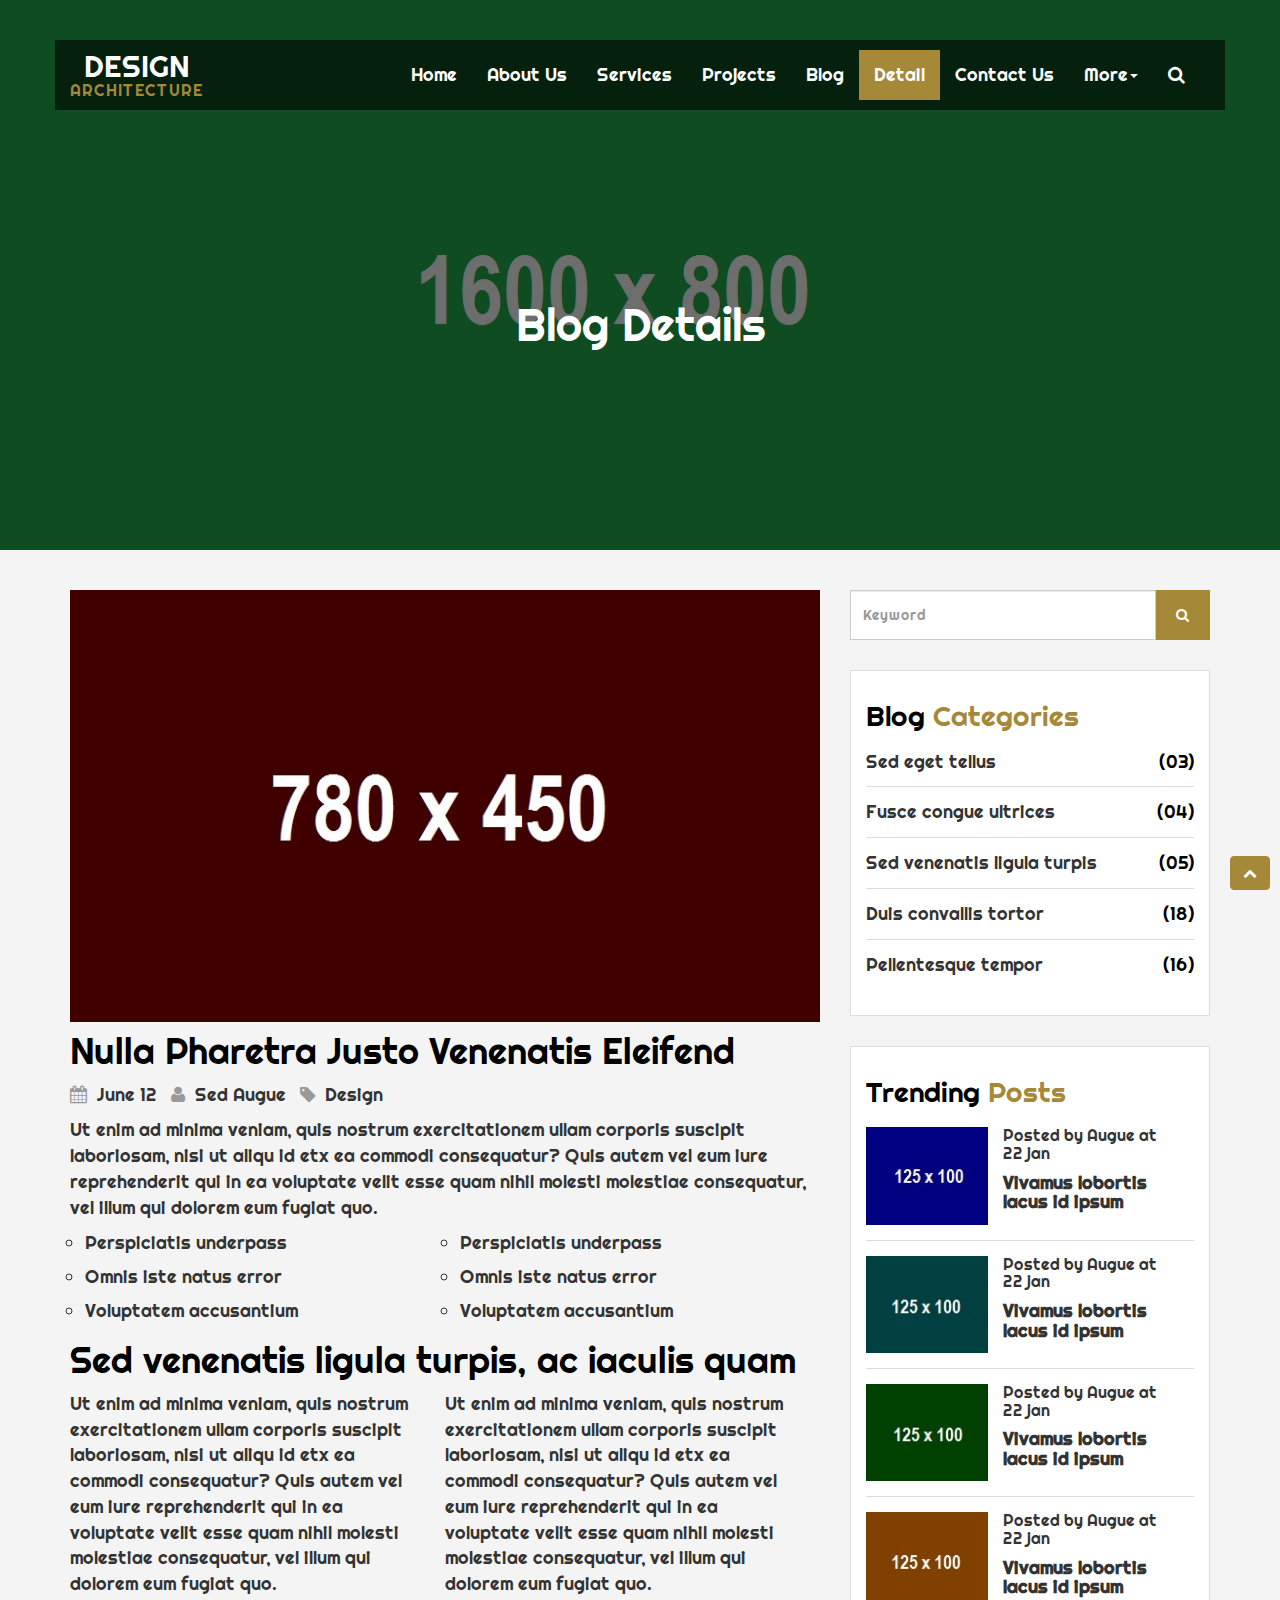
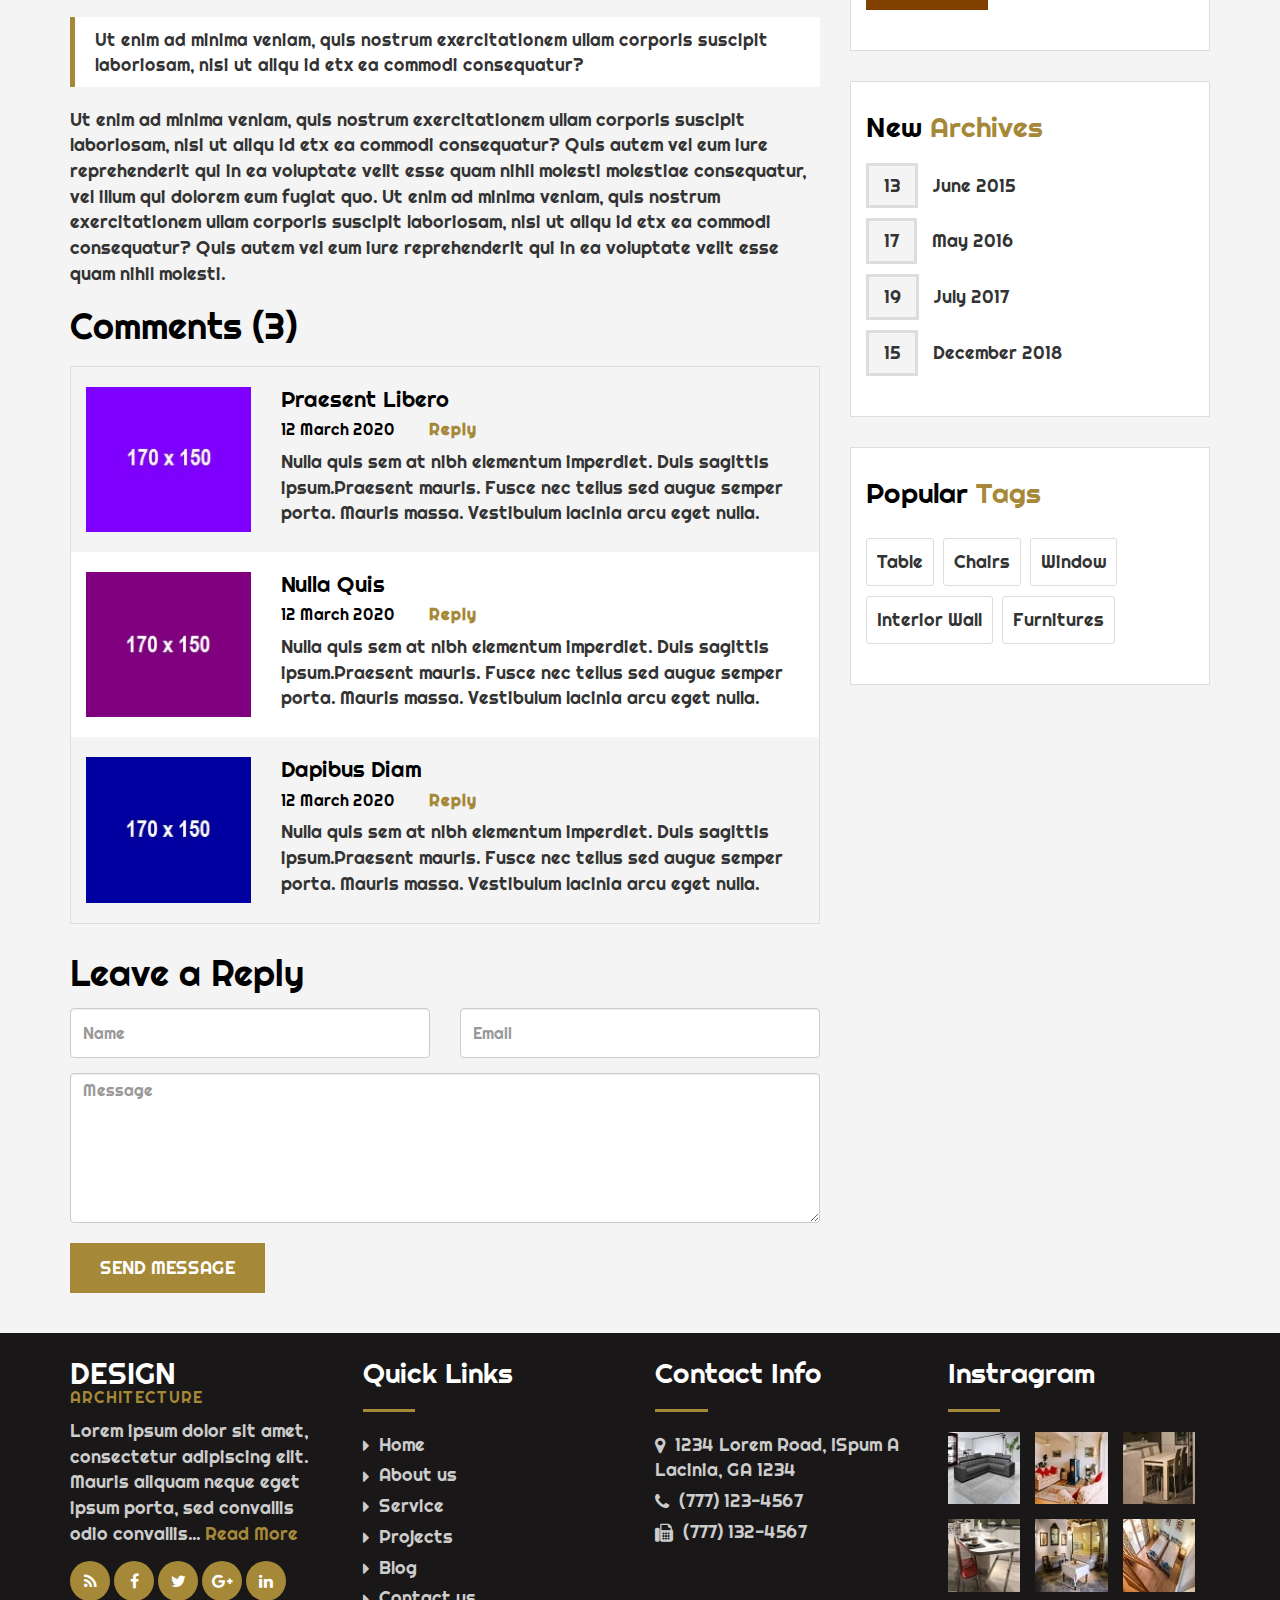
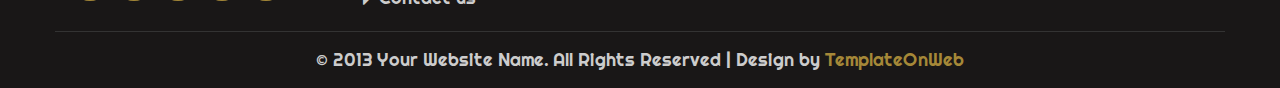
<file: detail.html>
<!DOCTYPE html>
<html lang="en">
  <head>
    <meta charset="utf-8">
    <meta http-equiv="X-UA-Compatible" content="IE=edge">
    <meta name="viewport" content="width=device-width, initial-scale=1">
    <title>Architecture</title>
	<link href="css/bootstrap.min.css" rel="stylesheet">
	<link href="css/global.css" rel="stylesheet">
	<link href="css/detail.css" rel="stylesheet">
	<link rel="stylesheet" type="text/css" href="css/font-awesome.min.css" />
	<link href="https://fonts.googleapis.com/css?family=Righteous&display=swap" rel="stylesheet">
	<script src="js/jquery-2.1.1.min.js"></script>
    <script src="js/bootstrap.min.js"></script>
	
	
  </head>
  
<body>
<div class="main clearfix">
 <div class="main_1 clearfix">
   <section id="header" class="clearfix">
	 <div class="container">
	  <div class="row">
	   <div class="haeder clearfix">
		<nav class="navbar">
		<div class="navbar-header">
			<button class="navbar-toggle" type="button" data-toggle="collapse" data-target=".js-navbar-collapse">
				<span class="sr-only">Toggle navigation</span>
				<span class="icon-bar"></span>
				<span class="icon-bar"></span>
				<span class="icon-bar"></span>
			</button>
			<a class="navbar-brand" href="index.html">DESIGN <span>ARCHITECTURE</span></a>
		</div>
		
		
		<div class="collapse navbar-collapse js-navbar-collapse">
			<ul class="nav navbar-nav navbar-right">
				<li><a class="font_tag" href="index.html">Home</a></li>
				<li><a class="font_tag" href="about.html">About Us</a></li>
				<li><a class="font_tag" href="service.html">Services</a></li>
				<li><a class="font_tag" href="project.html">Projects</a></li>
				<li><a class="font_tag" href="blog.html">Blog</a></li>
				<li><a class="font_tag active_tab" href="detail.html">Detail</a></li>
				<li><a class="font_tag" href="contact.html">Contact Us</a></li>
				<li class="dropdown">
						  <a class="font_tag" href="#" data-toggle="dropdown" role="button" aria-expanded="false">More<span class="caret"></span></a>
						  <ul class="dropdown-menu drop_1" role="menu">
							<li><a href="blog.html">Blog</a></li>
							<li><a href="detail.html">Detail</a></li>
							<li><a href="about.html">About Us</a></li>
							<li><a href="contact.html">Contact Us</a></li>
						  </ul>
						</li>
				<li class="dropdown"><a class="font_tag" href="#" data-toggle="dropdown"><span class="fa fa-search"></span></a>
								<ul class="dropdown-menu drop_2" style="min-width: 300px;">
									<li>
										<div class="row_1">
											<div class="col-sm-12">
												<form class="navbar-form navbar-left" role="search">
												<div class="input-group">
													<input type="text" class="form-control" placeholder="Search">
													<span class="input-group-btn">
														<button class="btn btn-primary" type="button">
															Search</button>
													</span>
												</div>
												</form>
											</div>
										</div>
									</li>
								</ul>
							</li>
				
			</ul>
			
		</div><!-- /.nav-collapse -->
	</nav>
	   </div>
	  </div>
	 </div>
    </section>
 </div>
 <div class="main_2 clearfix">
  <section id="center" class="clearfix center_service">
	<div class="center_about_m clearfix">
	 <div class="container">
	  <div class="row">
	   <div class="col-sm-12">
	    <div class="center_ab_1 text-center clearfix">
		 <h1 class="mgt col">Blog Details</h1>
		</div>
	   </div>
	  </div>
	 </div>
	</div>
   </section>
 </div>
</div>

<section id="blog_page">
 <div class="container">
  <div class="row">
   <div class="blog_p_1 clearfix">
    <div class="col-sm-8">
	 <div class="detail_lm clearfix">
	  <div class="detail_l clearfix">
	   <img src="img/47.jpg" class="iw" alt="abc">
	   <h2>Nulla Pharetra Justo Venenatis Eleifend</h2>
	   <ul>
	    <li><i class="fa fa-calendar"></i> <a href="#">June 12</a></li>    
		<li><i class="fa fa-user"></i> <a href="#"> Sed Augue</a></li>
		<li><i class="fa fa-tag"></i> <a href="#">Design</a></li>
	   </ul>
	   <p>Ut enim ad minima veniam, quis nostrum exercitationem ullam corporis suscipit laboriosam, nisi ut aliqu id etx ea commodi consequatur? Quis autem vel eum iure reprehenderit qui in ea voluptate velit esse quam nihil molesti molestiae consequatur, vel illum qui dolorem eum fugiat quo.</p>
	  </div>
	  <div class="detail_l1 clearfix">
	   <div class="col-sm-6">
        <ul>
		 <li>Perspiciatis underpass</li>
         <li>Omnis iste natus error</li>
		 <li>Voluptatem accusantium</li>
		</ul>	   
	   </div>
	   <div class="col-sm-6">
        <ul>
		 <li>Perspiciatis underpass</li>
         <li>Omnis iste natus error</li>
		 <li>Voluptatem accusantium</li>
		</ul>	   
	   </div>
	  </div>
	  <div class="detail_l2 clearfix">
	    <h2>Sed venenatis ligula turpis, ac iaculis quam</h2>
		<div class="detail_l2i clearfix">
		 <div class="col-sm-6 space_left">
		  <p>Ut enim ad minima veniam, quis nostrum exercitationem ullam corporis suscipit laboriosam, nisi ut aliqu id etx ea commodi consequatur? Quis autem vel eum iure reprehenderit qui in ea voluptate velit esse quam nihil molesti molestiae consequatur, vel illum qui dolorem eum fugiat quo.</p>
		 </div>
		 <div class="col-sm-6 space_left">
		  <p>Ut enim ad minima veniam, quis nostrum exercitationem ullam corporis suscipit laboriosam, nisi ut aliqu id etx ea commodi consequatur? Quis autem vel eum iure reprehenderit qui in ea voluptate velit esse quam nihil molesti molestiae consequatur, vel illum qui dolorem eum fugiat quo.</p>
		 </div>
		</div>
	   </div>
	  <div class="detail_l3 clearfix">
	    <blockquote>
		 Ut enim ad minima veniam, quis nostrum exercitationem ullam corporis suscipit laboriosam, nisi ut aliqu id etx ea commodi consequatur?
		</blockquote>
		<p>Ut enim ad minima veniam, quis nostrum exercitationem ullam corporis suscipit laboriosam, nisi ut aliqu id etx ea commodi consequatur? Quis autem vel eum iure reprehenderit qui in ea voluptate velit esse quam nihil molesti molestiae consequatur, vel illum qui dolorem eum fugiat quo. Ut enim ad minima veniam, quis nostrum exercitationem ullam corporis suscipit laboriosam, nisi ut aliqu id etx ea commodi consequatur? Quis autem vel eum iure reprehenderit qui in ea voluptate velit esse quam nihil molesti.</p>
	   </div>
	  <div class="detail_l4 clearfix">
	    <h2>Comments (3)</h2>
	   </div>
	  <div class="blog_d_page_li2 clearfix">
		  <div class="blog_d_page_li2i clearfix">
		    <div class="col-sm-3 space_left">
			 <div class="blog_d_page_li2il clearfix">
			  <img src="img/48.jpg" class="iw" alt="abc">
			 </div>
			</div>
			<div class="col-sm-9">
			 <div class="blog_d_page_li2ir clearfix">
			  <h4>Praesent Libero</h4>
			  <h6>12 March 2020 <a href="#" class="bold">Reply</a></h6>
			  <p>Nulla quis sem at nibh elementum imperdiet. Duis sagittis ipsum.Praesent mauris. Fusce nec tellus sed augue semper porta. Mauris massa. Vestibulum lacinia arcu eget nulla.</p>
			 </div>
			</div>
		  </div>   
		  <div class="blog_d_page_li2i bg clearfix">
		    <div class="col-sm-3 space_left">
			 <div class="blog_d_page_li2il clearfix">
			  <img src="img/49.jpg" class="iw" alt="abc">
			 </div>
			</div>
			<div class="col-sm-9">
			 <div class="blog_d_page_li2ir clearfix">
			  <h4>Nulla Quis </h4>
			  <h6>12 March 2020 <a href="#" class="bold">Reply</a></h6>
			  <p>Nulla quis sem at nibh elementum imperdiet. Duis sagittis ipsum.Praesent mauris. Fusce nec tellus sed augue semper porta. Mauris massa. Vestibulum lacinia arcu eget nulla.</p>
			 </div>
			</div>
		  </div>
		  <div class="blog_d_page_li2i clearfix">
		    <div class="col-sm-3 space_left">
			 <div class="blog_d_page_li2il clearfix">
			  <img src="img/50.jpg" class="iw" alt="abc">
			 </div>
			</div>
			<div class="col-sm-9">
			 <div class="blog_d_page_li2ir clearfix">
			  <h4>Dapibus Diam</h4>
			  <h6>12 March 2020 <a href="#" class="bold">Reply</a></h6>
			  <p>Nulla quis sem at nibh elementum imperdiet. Duis sagittis ipsum.Praesent mauris. Fusce nec tellus sed augue semper porta. Mauris massa. Vestibulum lacinia arcu eget nulla.</p>
			 </div>
			</div>
		  </div>
		</div>
      <div class="blog_d_page_li3 clearfix">
	     <div class="about_h clearfix">
			 <h2>Leave a Reply</h2>
       </div>
	     <div class="blog_d_page_li3i clearfix">
		  <div class="col-sm-6 space_left">
		   <input class="form-control" type="text" placeholder="Name">
		  </div>
		  <div class="col-sm-6 space_right">
		   <input class="form-control" type="text" placeholder="Email">
		  </div>
		 </div>
		 <div class="blog_d_page_li3i cleafix">
		  <div class="col-sm-12 space_all">
		   <textarea placeholder="Message" class="form-control form_1"></textarea>
		   <h5><a class="button" href="#">SEND MESSAGE </a></h5>
		  </div>
		  
		 </div>
	   </div>
	 </div>
	</div>
	<div class="col-sm-4">
	 <div class="blog_p_1r clearfix">
	   <div class="input-group blog_p_1ri clearfix">
		<input type="text" class="form-control" placeholder="Keyword">
		<span class="input-group-btn">
			<button class="btn btn-primary" type="button">
				<i class="fa fa-search"></i> 
			</button>
		</span>
	   </div>
	   <div class="blog_p_1ri1 clearfix">
		 <h3 class="mgt">Blog <span class="col_1">Categories</span></h3>
		 <h5><a href="#">Sed eget tellus</a> <span class="pull-right">(03)</span></h5>
		 <h5><a href="#">Fusce congue ultrices</a> <span class="pull-right">(04)</span></h5>
		 <h5><a href="#">Sed venenatis ligula turpis</a> <span class="pull-right">(05)</span></h5>
		 <h5><a href="#">Duis convallis tortor</a> <span class="pull-right">(18)</span></h5>
		 <h5 class="border_none"><a href="#">Pellentesque tempor</a> <span class="pull-right">(16)</span></h5>
	   </div>
	   <div class="blog_p_1ri2 clearfix">
		 <h3 class="mgt">Trending <span class="col_1">Posts</span></h3>
         <div class="blog_p_1ri2i clearfix">
		  <div class="col-sm-5 space_left">
		   <img src="img/42.jpg" class="iw" alt="abc">
		  </div>
		  <div class="col-sm-7 space_left">
		   <h6 class="mgt"><a href="#">Posted by Augue at 22 jan</a></h6>
		   <h5 class="bold"><a href="#">Vivamus lobortis lacus id ipsum</a></h5>
		  </div>
		 </div>
		 <div class="blog_p_1ri2i clearfix">
		  <div class="col-sm-5 space_left">
		   <img src="img/43.jpg" class="iw" alt="abc">
		  </div>
		  <div class="col-sm-7 space_left">
		   <h6 class="mgt"><a href="#">Posted by Augue at 22 jan</a></h6>
		   <h5 class="bold"><a href="#">Vivamus lobortis lacus id ipsum</a></h5>
		  </div>
		 </div>
		 <div class="blog_p_1ri2i clearfix">
		  <div class="col-sm-5 space_left">
		   <img src="img/44.jpg" class="iw" alt="abc">
		  </div>
		  <div class="col-sm-7 space_left">
		   <h6 class="mgt"><a href="#">Posted by Augue at 22 jan</a></h6>
		   <h5 class="bold"><a href="#">Vivamus lobortis lacus id ipsum</a></h5>
		  </div>
		 </div>
		 <div class="blog_p_1ri2i border_none clearfix">
		  <div class="col-sm-5 space_left">
		   <img src="img/45.jpg" class="iw" alt="abc">
		  </div>
		  <div class="col-sm-7 space_left">
		   <h6 class="mgt"><a href="#">Posted by Augue at 22 jan</a></h6>
		   <h5 class="bold"><a href="#">Vivamus lobortis lacus id ipsum</a></h5>
		  </div>
		 </div>
	   </div>
	   <div class="blog_p_1ri3 clearfix">
	    <h3 class="mgt">New <span class="col_1">Archives</span></h3>
		<h5><a href="#"><span>13</span> June 2015</a></h5>
		<h5><a href="#"><span>17</span> May 2016</a></h5>
		<h5><a href="#"><span>19</span> July 2017</a></h5>
		<h5><a href="#"><span>15</span> December 2018</a></h5>
	   </div>
	   <div class="blog_p_1ri3 clearfix">
	    <h3 class="mgt">Popular <span class="col_1">Tags</span></h3>
		 <ul>
		  <li><a href="#">Table</a></li>
		  <li><a href="#">Chairs</a></li>
		  <li><a href="#">Window</a></li>
		  <li><a href="#">Interior Wall</a></li>
		  <li><a href="#">Furnitures</a></li>
		 </ul>
	   </div>
	 </div>
	</div>
   </div>
  </div>
 </div>
</section>

<section id="footer">
 <div class="container">
  <div class="row">
   <div class="footer_1 clearfix">
    <div class="col-sm-3">
	 <div class="footer_1i clearfix">
	   <a class="navbar-brand" href="index.html">DESIGN <span>ARCHITECTURE</span></a>
 <p>Lorem ipsum dolor sit amet, consectetur adipiscing elit. Mauris aliquam neque eget ipsum porta, sed convallis odio convallis... <a class="col_1" href="#">Read More</a></p>
      <ul class="social-network social-circle">
                        <li><a href="#" class="icoRss" title="Rss"><i class="fa fa-rss"></i></a></li>
                        <li><a href="#" class="icoFacebook" title="Facebook"><i class="fa fa-facebook"></i></a></li>
                        <li><a href="#" class="icoTwitter" title="Twitter"><i class="fa fa-twitter"></i></a></li>
                        <li><a href="#" class="icoGoogle" title="Google +"><i class="fa fa-google-plus"></i></a></li>
                        <li><a href="#" class="icoLinkedin" title="Linkedin"><i class="fa fa-linkedin"></i></a></li>
                    </ul>
	 </div>
	</div>
	<div class="col-sm-3">
	 <div class="footer_1i1 clearfix">
     <h3 class="mgt col">Quick Links</h3>
	 <hr> 
	 <ul>
	  <li><i class="fa fa-caret-right"></i> <a href="#">Home</a></li>
	  <li><i class="fa fa-caret-right"></i> <a href="#">About us</a></li>
	  <li><i class="fa fa-caret-right"></i> <a href="#">Service</a></li>
	  <li><i class="fa fa-caret-right"></i> <a href="#">Projects</a></li>
	  <li><i class="fa fa-caret-right"></i> <a href="#">Blog</a></li>
	  <li><i class="fa fa-caret-right"></i> <a href="#">Contact us</a></li>
	 </ul>
	 </div>
	</div>
	<div class="col-sm-3">
	 <div class="footer_1i1 clearfix">
     <h3 class="mgt col">Contact Info</h3>
	 <hr> 
	 <ul>
	  <li><i class="fa fa-map-marker"></i> 1234 Lorem Road, ISpum A Lacinia, GA 1234</li>
	  <li><i class="fa fa-phone"></i> <a href="#">(777) 123-4567</a></li>
	  <li><i class="fa fa-fax"></i> <a href="#">(777) 132-4567</a></li>
	 </ul>
	 </div>
	</div>
	<div class="col-sm-3">
	 <div class="footer_1i1 clearfix">
     <h3 class="mgt col">Instragram</h3>
	 <hr> 
	 <div class="footer_1i1i clearfix">
	  <div class="col-sm-4 space_left">
	   <a href="#"><img src="img/26.jpg" class="iw"></a>
	  </div>
	  <div class="col-sm-4 space_left">
	   <a href="#"><img src="img/27.jpg" class="iw"></a>
	  </div>
	  <div class="col-sm-4 space_left">
	   <a href="#"><img src="img/28.jpg" class="iw"></a>
	  </div>
	 </div>
	 <div class="footer_1i1i clearfix">
	  <div class="col-sm-4 space_left">
	   <a href="#"><img src="img/29.jpg" class="iw"></a>
	  </div>
	  <div class="col-sm-4 space_left">
	   <a href="#"><img src="img/30.jpg" class="iw"></a>
	  </div>
	  <div class="col-sm-4 space_left">
	   <a href="#"><img src="img/31.jpg" class="iw"></a>
	  </div>
	 </div>
	 </div>
	</div>
   </div>
   <div class="footer_2 text-center clearfix">
    <p>© 2013 Your Website Name. All Rights Reserved | Design by <a class="col_1" href="http://www.templateonweb.com">TemplateOnWeb</a></p>
   </div>
  </div>
 </div>
</section>

<div id="toTop" class="btn btn-info" style="display: block; background:#a58838; color:#fff; border-color:#a58838;"><span class="fa fa-chevron-up"></span></div>

<script>
$(document).ready(function(){
  $('body').append('<div id="toTop" class="btn btn-info"><span class="glyphicon glyphicon-chevron-up"></span> Back to Top</div>');
	$(window).scroll(function () {
		if ($(this).scrollTop() != 0) {
			$('#toTop').fadeIn();
		} else {
			$('#toTop').fadeOut();
		}
	}); 
$('#toTop').click(function(){
	$("html, body").animate({ scrollTop: 0 }, 600);
	return false;
});
});

</script>
</body>
 
</html>
</file>
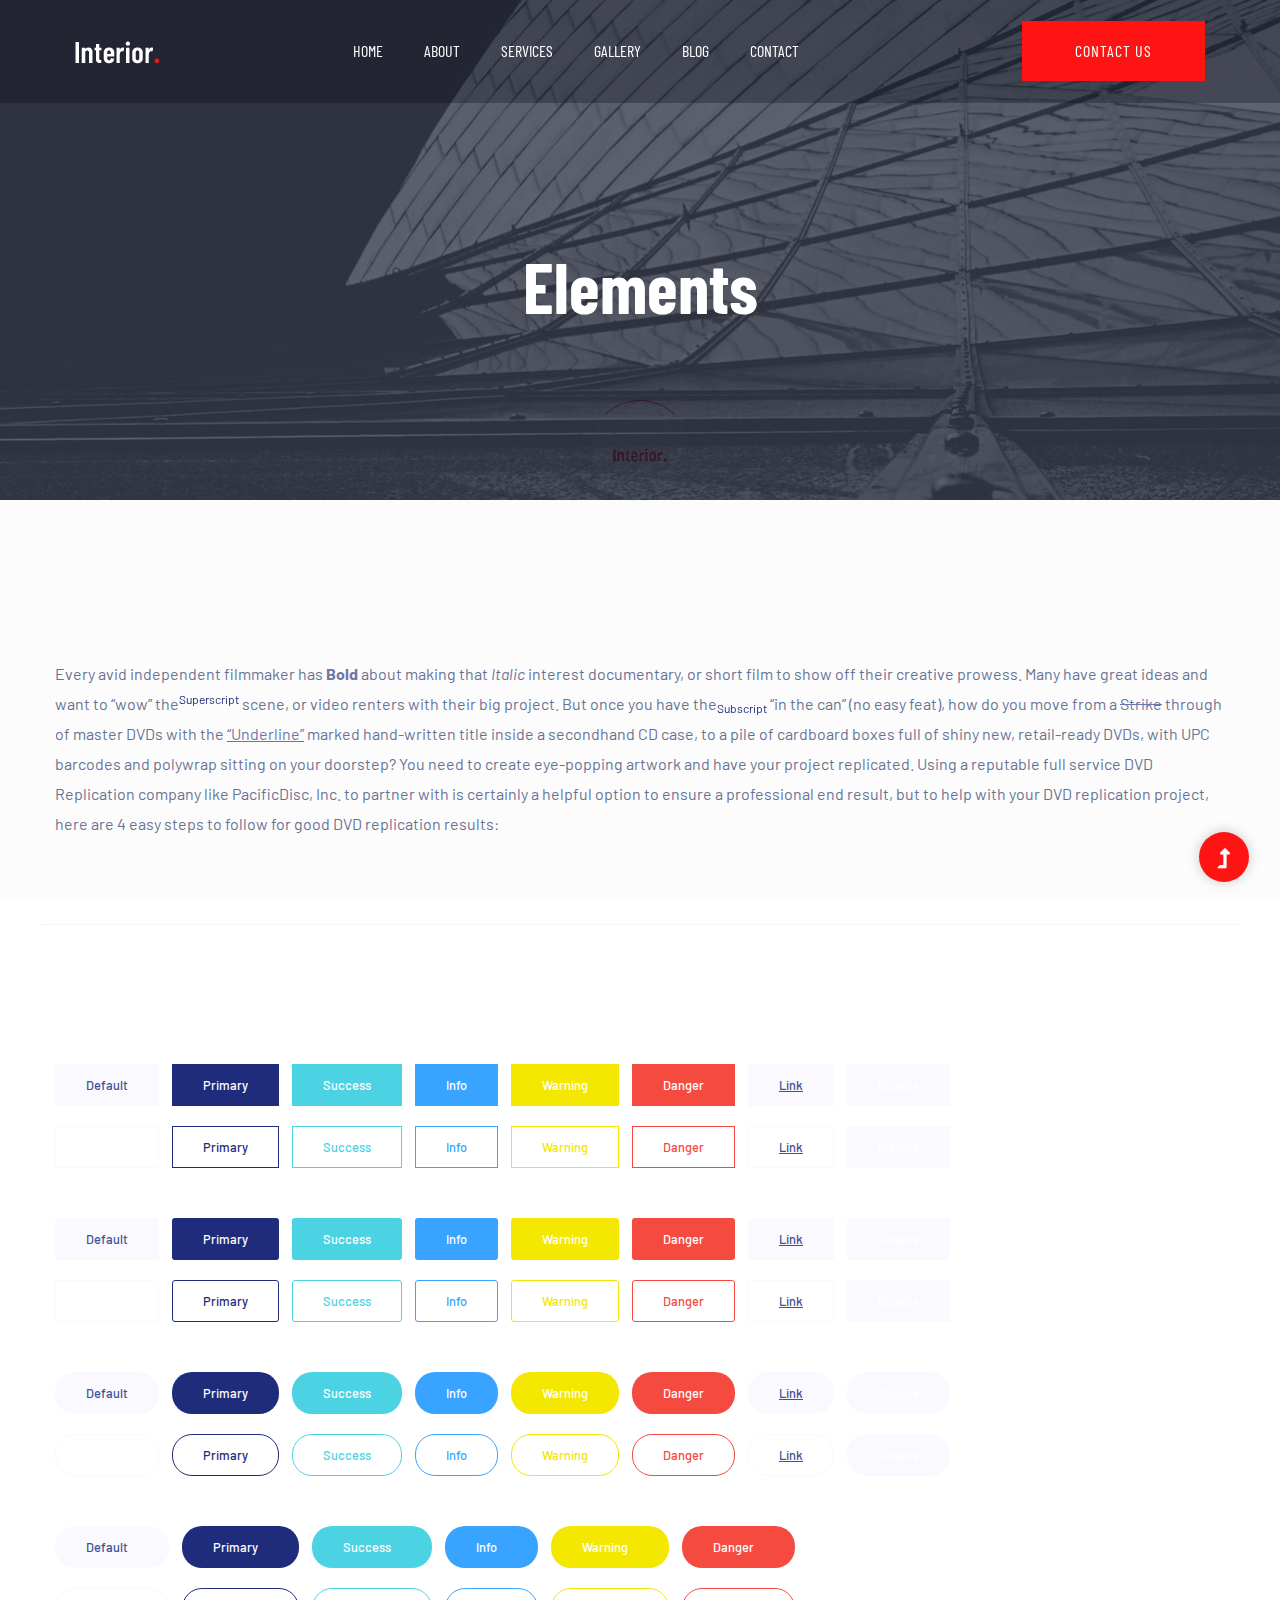
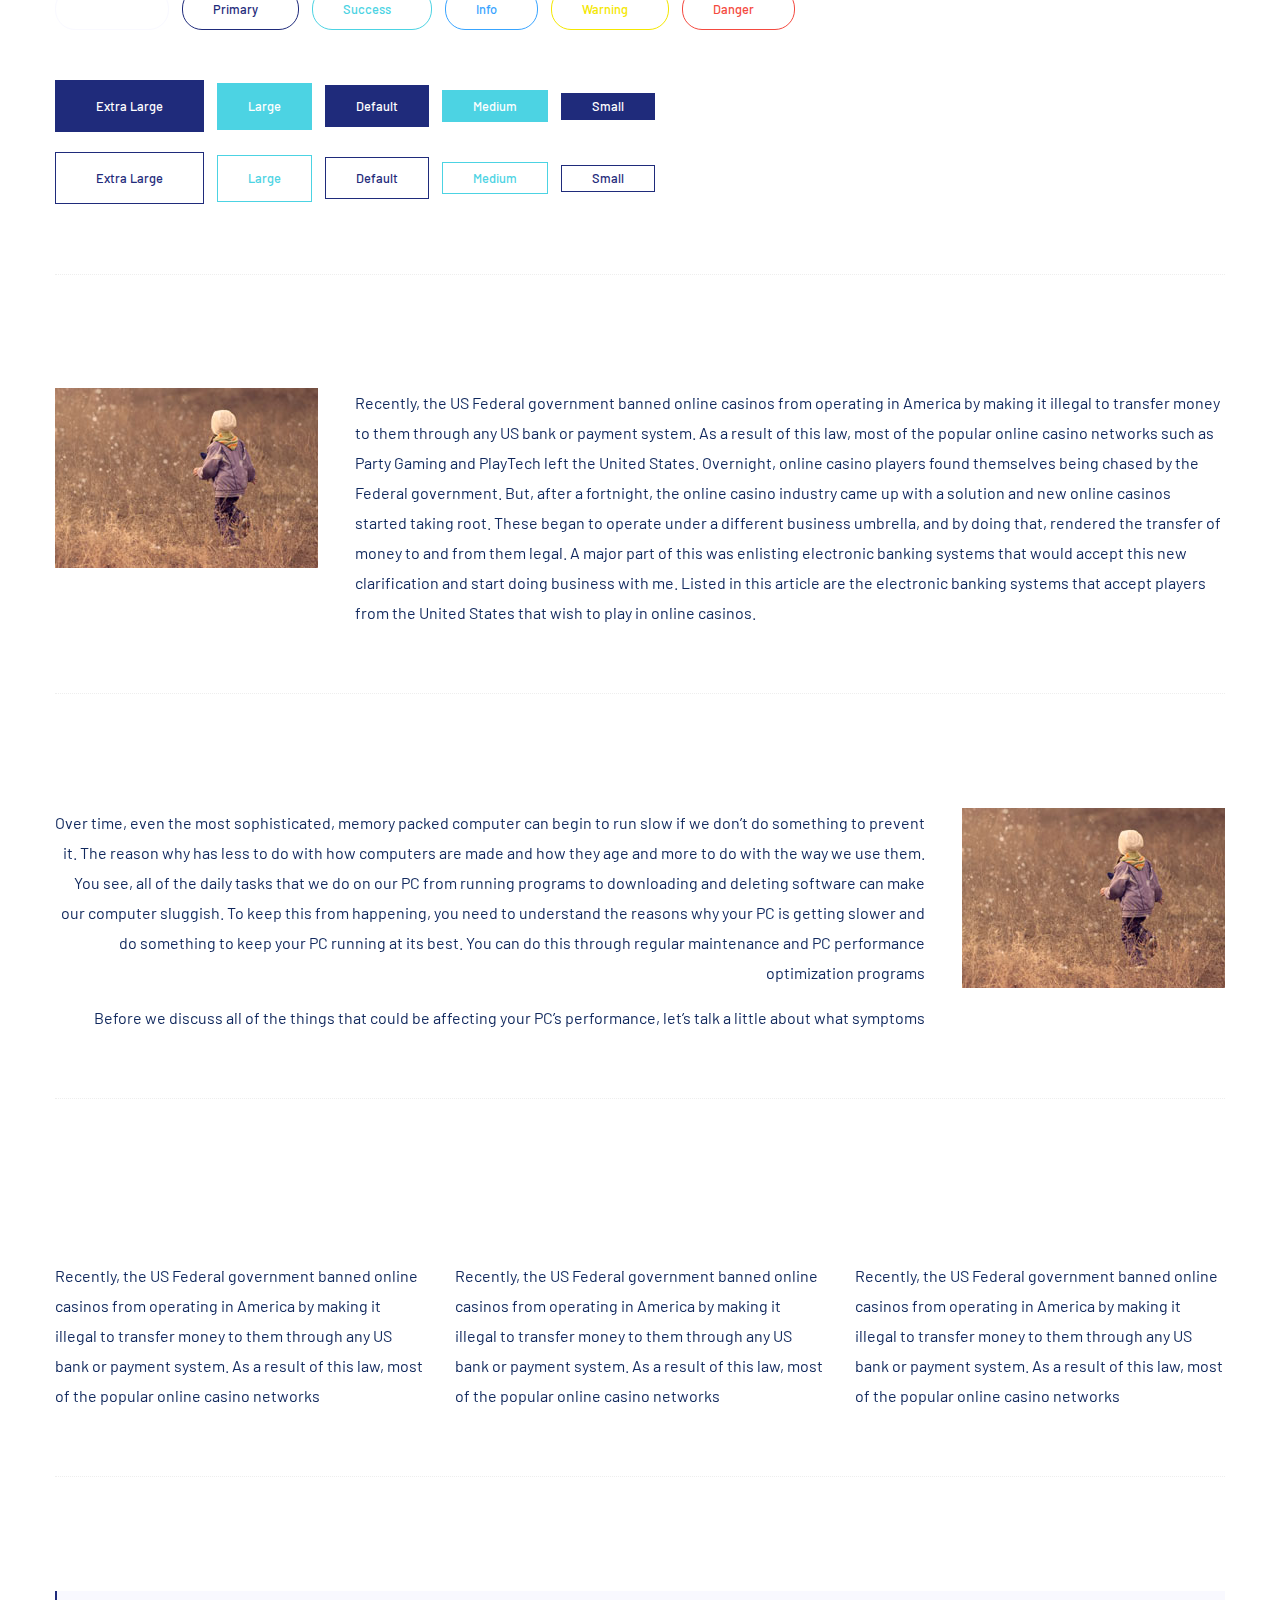
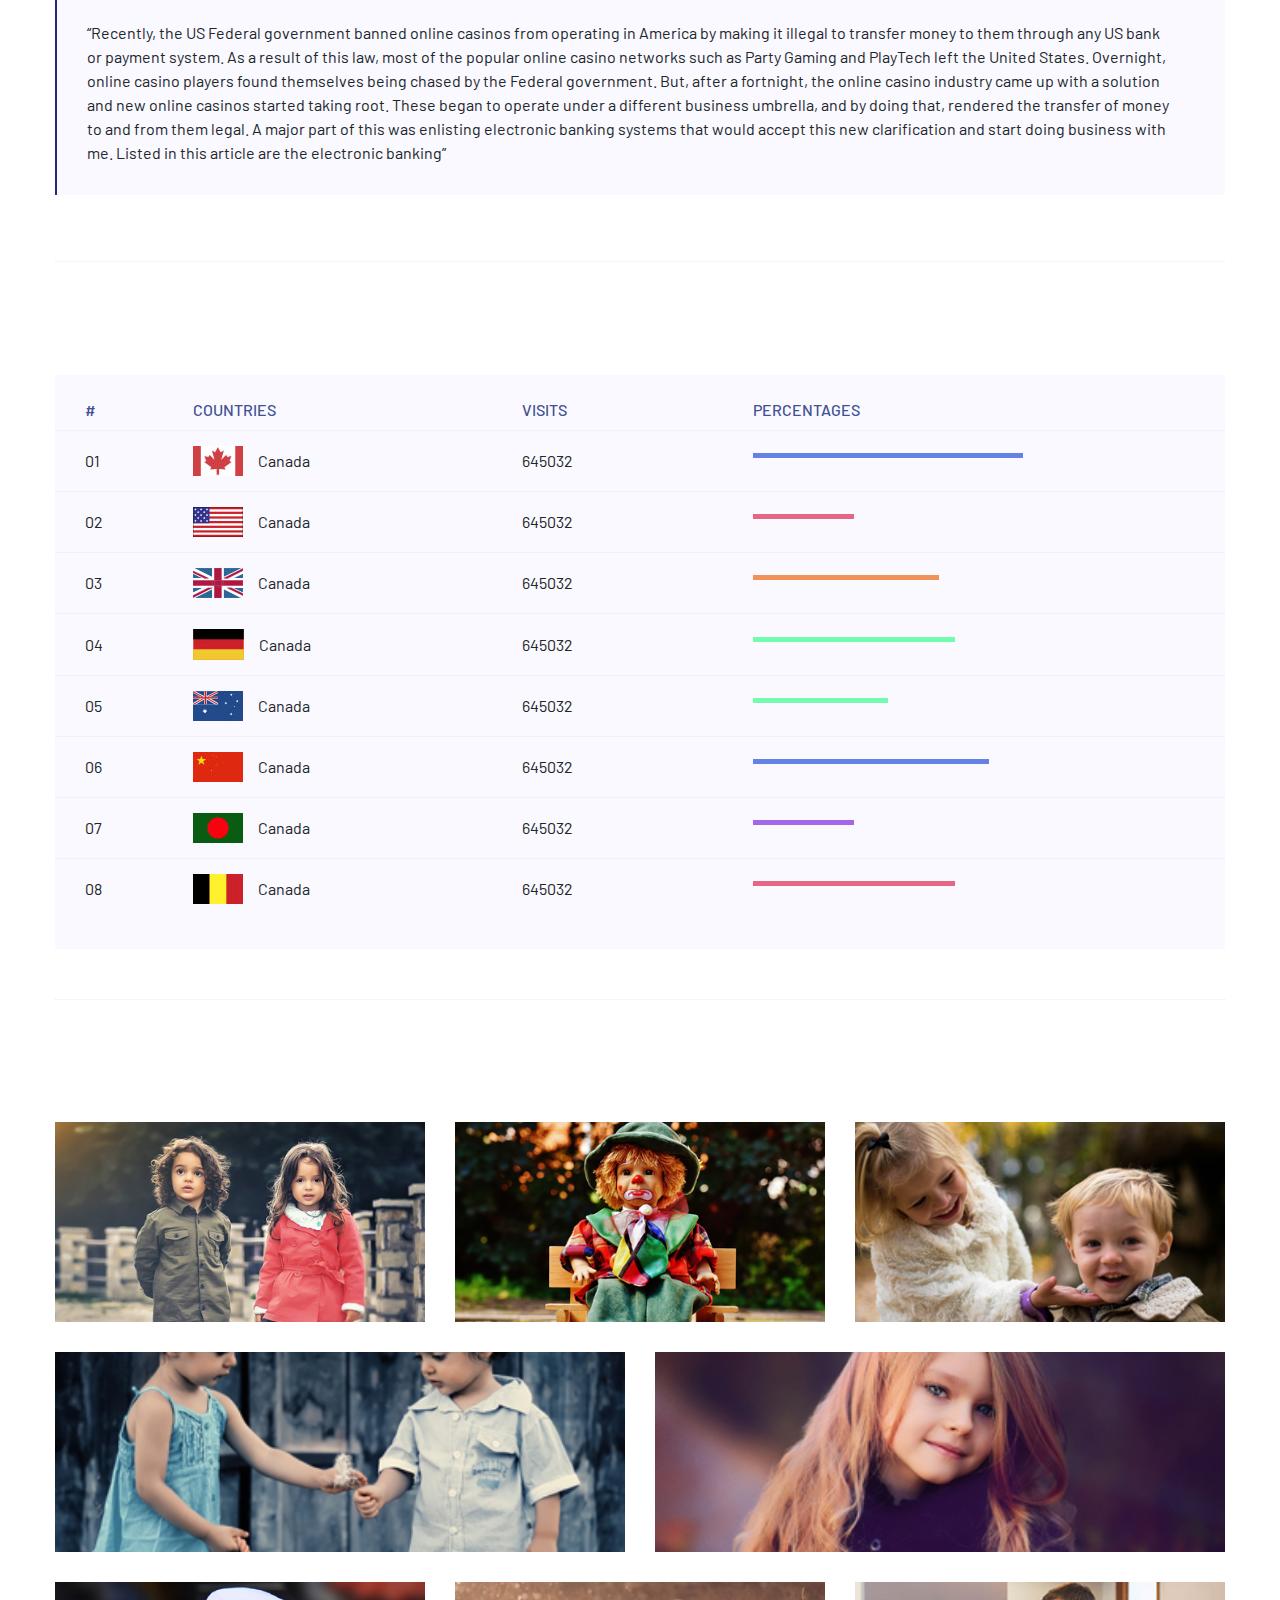
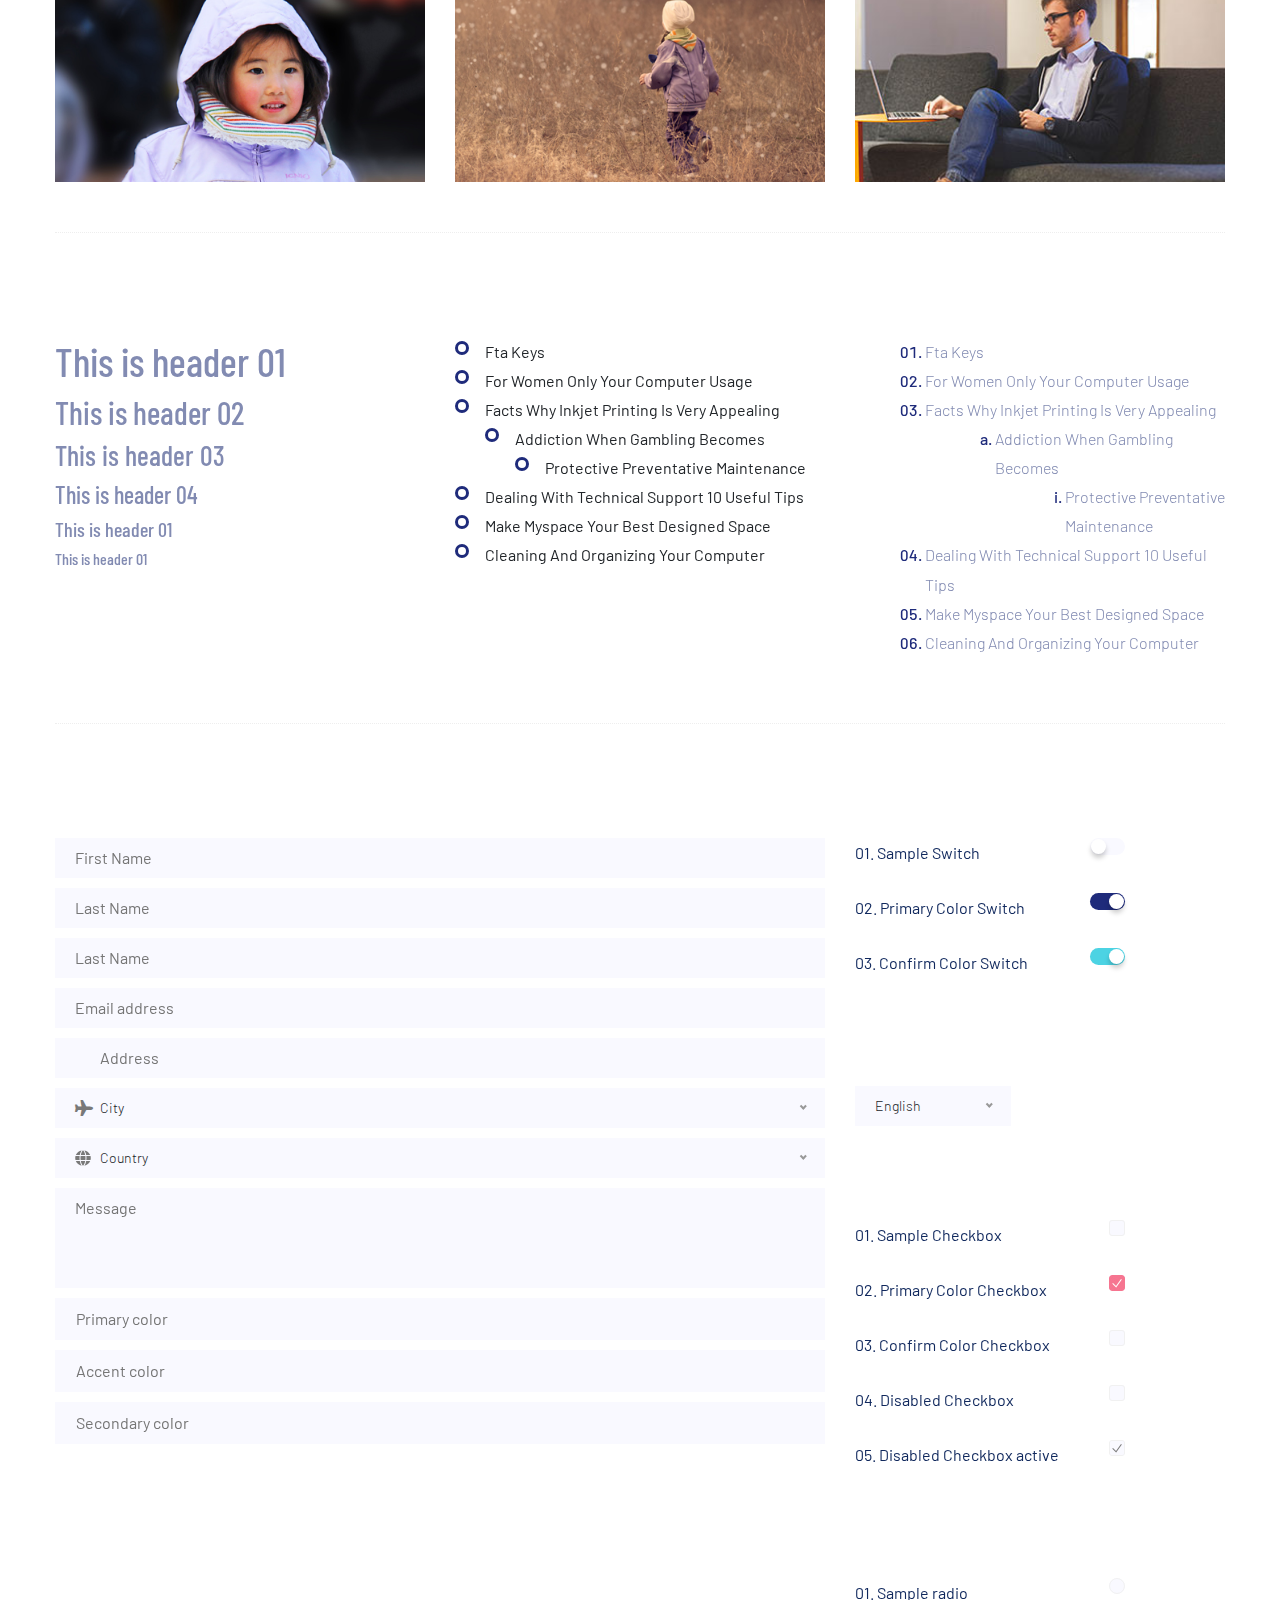
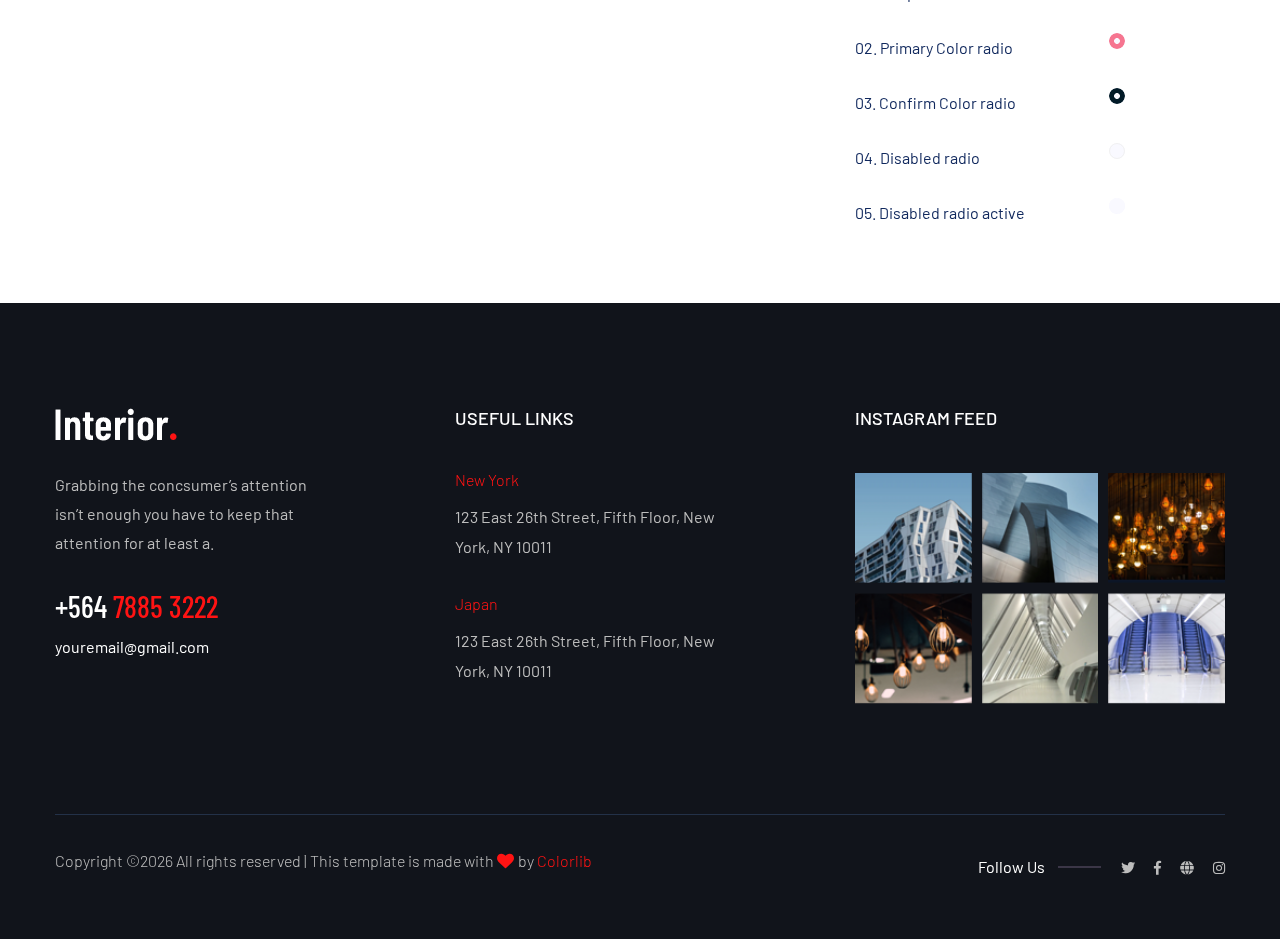
<file: elements.html>
<!doctype html>
<html class="no-js" lang="zxx">

<head>
	<meta charset="utf-8">
	<meta http-equiv="x-ua-compatible" content="ie=edge">
	 <title>Interior Design HTML-5 Template </title>
	<meta name="description" content="">
	<meta name="viewport" content="width=device-width, initial-scale=1">
	<link rel="shortcut icon" type="image/x-icon" href="assets/img/favicon.ico">

 	<!-- CSS here -->
		<link rel="stylesheet" href="assets/css/bootstrap.min.css">
		<link rel="stylesheet" href="assets/css/owl.carousel.min.css">
		<link rel="stylesheet" href="assets/css/slicknav.css">
		<link rel="stylesheet" href="assets/css/animate.min.css">
		<link rel="stylesheet" href="assets/css/magnific-popup.css">
		<link rel="stylesheet" href="assets/css/fontawesome-all.min.css">
		<link rel="stylesheet" href="assets/css/themify-icons.css">
		<link rel="stylesheet" href="assets/css/slick.css">
		<link rel="stylesheet" href="assets/css/nice-select.css">
		<link rel="stylesheet" href="assets/css/style.css">
</head>

<body>
    <!-- Preloader Start -->
    <div id="preloader-active">
        <div class="preloader d-flex align-items-center justify-content-center">
            <div class="preloader-inner position-relative">
                <div class="preloader-circle"></div>
                <div class="preloader-img pere-text">
                    <img src="assets/img/logo/loder.jpg" alt="">
                </div>
            </div>
        </div>
    </div>
    <!-- Preloader Start -->
	<header>
        <!-- Header Start -->
        <div class="header-area header-transparent">
            <div class="main-header header-sticky">
                <div class="container-fluid">
                    <div class="menu-wrapper d-flex align-items-center justify-content-between">
                        <!-- Logo -->
                        <div class="logo">
                            <a href="index.html"><img src="assets/img/logo/logo.png" alt=""></a>
                        </div>
                        <!-- Main-menu -->
                        <div class="main-menu f-right d-none d-lg-block">
                            <nav>
                                <ul id="navigation">
                                    <li><a href="index.html">Home</a></li>
                                    <li><a href="about.html">About</a></li>
                                    <li><a href="services.html">Services</a></li>
                                    <li><a href="work.html">Gallery</a></li>
                                    <li><a href="blog.html">Blog</a>
                                        <ul class="submenu">
                                            <li><a href="blog.html">Blog</a></li>
                                            <li><a href="blog_details.html">Blog Details</a></li>
                                            <li><a href="elements.html">Elements</a></li>
                                        </ul>
                                    </li>
                                    <li><a href="contact.html">Contact</a></li>
                                </ul>
                            </nav>
                        </div>          
                        <!-- Header-btn -->
                        <div class="header-btns d-none d-lg-block f-right">
                            <a href="#" class="btn header-btn">Contact Us</a>
                        </div>
                        <!-- Mobile Menu -->
                        <div class="col-12">
                            <div class="mobile_menu d-block d-lg-none"></div>
                        </div>
                    </div>
                </div>
            </div>
        </div>
        <!-- Header End -->
    </header>
	<main>
		<!--? Hero Start -->
		<div class="slider-area2">
			<div class="slider-height2 hero-overly d-flex align-items-center">
				<div class="container">
					<div class="row">
						<div class="col-xl-12">
							<div class="hero-cap hero-cap2 text-center pt-80">
								<h2>Elements</h2>
							</div>
						</div>
					</div>
				</div>
			</div>
		</div>
		<!-- Hero End -->
		<!-- Start Sample Area -->
		<section class="sample-text-area">
			<div class="container box_1170">
				<h3 class="text-heading">Text Sample</h3>
				<p class="sample-text">
					Every avid independent filmmaker has <b>Bold</b> about making that <i>Italic</i> interest documentary,
					or short
					film to show off their creative prowess. Many have great ideas and want to “wow”
					the<sup>Superscript</sup> scene,
					or video renters with their big project. But once you have the<sub>Subscript</sub> “in the can” (no easy
					feat), how
					do you move from a <del>Strike</del> through of master DVDs with the <u>“Underline”</u> marked
					hand-written title
					inside a secondhand CD case, to a pile of cardboard boxes full of shiny new, retail-ready DVDs, with UPC
					barcodes
					and polywrap sitting on your doorstep? You need to create eye-popping artwork and have your project
					replicated.
					Using a reputable full service DVD Replication company like PacificDisc, Inc. to partner with is
					certainly a
					helpful option to ensure a professional end result, but to help with your DVD replication project, here
					are 4 easy
					steps to follow for good DVD replication results:
	
				</p>
			</div>
		</section>
		<!-- End Sample Area -->
		<!-- Start Button -->
		<section class="button-area">
			<div class="container box_1170 border-top-generic">
				<h3 class="text-heading">Sample Buttons</h3>
				<div class="button-group-area">
					<a href="#" class="genric-btn default">Default</a>
					<a href="#" class="genric-btn primary">Primary</a>
					<a href="#" class="genric-btn success">Success</a>
					<a href="#" class="genric-btn info">Info</a>
					<a href="#" class="genric-btn warning">Warning</a>
					<a href="#" class="genric-btn danger">Danger</a>
					<a href="#" class="genric-btn link">Link</a>
					<a href="#" class="genric-btn disable">Disable</a>
				</div>
				<div class="button-group-area mt-10">
					<a href="#" class="genric-btn default-border">Default</a>
					<a href="#" class="genric-btn primary-border">Primary</a>
					<a href="#" class="genric-btn success-border">Success</a>
					<a href="#" class="genric-btn info-border">Info</a>
					<a href="#" class="genric-btn warning-border">Warning</a>
					<a href="#" class="genric-btn danger-border">Danger</a>
					<a href="#" class="genric-btn link-border">Link</a>
					<a href="#" class="genric-btn disable">Disable</a>
				</div>
				<div class="button-group-area mt-40">
					<a href="#" class="genric-btn default radius">Default</a>
					<a href="#" class="genric-btn primary radius">Primary</a>
					<a href="#" class="genric-btn success radius">Success</a>
					<a href="#" class="genric-btn info radius">Info</a>
					<a href="#" class="genric-btn warning radius">Warning</a>
					<a href="#" class="genric-btn danger radius">Danger</a>
					<a href="#" class="genric-btn link radius">Link</a>
					<a href="#" class="genric-btn disable radius">Disable</a>
				</div>
				<div class="button-group-area mt-10">
					<a href="#" class="genric-btn default-border radius">Default</a>
					<a href="#" class="genric-btn primary-border radius">Primary</a>
					<a href="#" class="genric-btn success-border radius">Success</a>
					<a href="#" class="genric-btn info-border radius">Info</a>
					<a href="#" class="genric-btn warning-border radius">Warning</a>
					<a href="#" class="genric-btn danger-border radius">Danger</a>
					<a href="#" class="genric-btn link-border radius">Link</a>
					<a href="#" class="genric-btn disable radius">Disable</a>
				</div>
				<div class="button-group-area mt-40">
					<a href="#" class="genric-btn default circle">Default</a>
					<a href="#" class="genric-btn primary circle">Primary</a>
					<a href="#" class="genric-btn success circle">Success</a>
					<a href="#" class="genric-btn info circle">Info</a>
					<a href="#" class="genric-btn warning circle">Warning</a>
					<a href="#" class="genric-btn danger circle">Danger</a>
					<a href="#" class="genric-btn link circle">Link</a>
					<a href="#" class="genric-btn disable circle">Disable</a>
				</div>
				<div class="button-group-area mt-10">
					<a href="#" class="genric-btn default-border circle">Default</a>
					<a href="#" class="genric-btn primary-border circle">Primary</a>
					<a href="#" class="genric-btn success-border circle">Success</a>
					<a href="#" class="genric-btn info-border circle">Info</a>
					<a href="#" class="genric-btn warning-border circle">Warning</a>
					<a href="#" class="genric-btn danger-border circle">Danger</a>
					<a href="#" class="genric-btn link-border circle">Link</a>
					<a href="#" class="genric-btn disable circle">Disable</a>
				</div>
				<div class="button-group-area mt-40">
					<a href="#" class="genric-btn default circle arrow">Default<span class="lnr lnr-arrow-right"></span></a>
					<a href="#" class="genric-btn primary circle arrow">Primary<span class="lnr lnr-arrow-right"></span></a>
					<a href="#" class="genric-btn success circle arrow">Success<span class="lnr lnr-arrow-right"></span></a>
					<a href="#" class="genric-btn info circle arrow">Info<span class="lnr lnr-arrow-right"></span></a>
					<a href="#" class="genric-btn warning circle arrow">Warning<span class="lnr lnr-arrow-right"></span></a>
					<a href="#" class="genric-btn danger circle arrow">Danger<span class="lnr lnr-arrow-right"></span></a>
				</div>
				<div class="button-group-area mt-10">
					<a href="#" class="genric-btn default-border circle arrow">Default<span
							class="lnr lnr-arrow-right"></span></a>
					<a href="#" class="genric-btn primary-border circle arrow">Primary<span
							class="lnr lnr-arrow-right"></span></a>
					<a href="#" class="genric-btn success-border circle arrow">Success<span
							class="lnr lnr-arrow-right"></span></a>
					<a href="#" class="genric-btn info-border circle arrow">Info<span
							class="lnr lnr-arrow-right"></span></a>
					<a href="#" class="genric-btn warning-border circle arrow">Warning<span
							class="lnr lnr-arrow-right"></span></a>
					<a href="#" class="genric-btn danger-border circle arrow">Danger<span
							class="lnr lnr-arrow-right"></span></a>
				</div>
				<div class="button-group-area mt-40">
					<a href="#" class="genric-btn primary e-large">Extra Large</a>
					<a href="#" class="genric-btn success large">Large</a>
					<a href="#" class="genric-btn primary">Default</a>
					<a href="#" class="genric-btn success medium">Medium</a>
					<a href="#" class="genric-btn primary small">Small</a>
				</div>
				<div class="button-group-area mt-10">
					<a href="#" class="genric-btn primary-border e-large">Extra Large</a>
					<a href="#" class="genric-btn success-border large">Large</a>
					<a href="#" class="genric-btn primary-border">Default</a>
					<a href="#" class="genric-btn success-border medium">Medium</a>
					<a href="#" class="genric-btn primary-border small">Small</a>
				</div>
			</div>
		</section>
		<!-- End Button -->
		<!-- Start Align Area -->
		<div class="whole-wrap">
			<div class="container box_1170">
				<div class="section-top-border">
					<h3 class="mb-30">Left Aligned</h3>
					<div class="row">
						<div class="col-md-3">
							<img src="assets/img/elements/d.jpg" alt="" class="img-fluid">
						</div>
						<div class="col-md-9 mt-sm-20">
							<p>Recently, the US Federal government banned online casinos from operating in America by making
								it illegal to
								transfer money to them through any US bank or payment system. As a result of this law, most
								of the popular
								online casino networks such as Party Gaming and PlayTech left the United States. Overnight,
								online casino
								players found themselves being chased by the Federal government. But, after a fortnight, the
								online casino
								industry came up with a solution and new online casinos started taking root. These began to
								operate under a
								different business umbrella, and by doing that, rendered the transfer of money to and from
								them legal. A major
								part of this was enlisting electronic banking systems that would accept this new
								clarification and start doing
								business with me. Listed in this article are the electronic banking systems that accept
								players from the United
								States that wish to play in online casinos.</p>
						</div>
					</div>
				</div>
				<div class="section-top-border text-right">
					<h3 class="mb-30">Right Aligned</h3>
					<div class="row">
						<div class="col-md-9">
							<p class="text-right">Over time, even the most sophisticated, memory packed computer can begin
								to run slow if we
								don’t do something to prevent it. The reason why has less to do with how computers are made
								and how they age and
								more to do with the way we use them. You see, all of the daily tasks that we do on our PC
								from running programs
								to downloading and deleting software can make our computer sluggish. To keep this from
								happening, you need to
								understand the reasons why your PC is getting slower and do something to keep your PC
								running at its best. You
								can do this through regular maintenance and PC performance optimization programs</p>
							<p class="text-right">Before we discuss all of the things that could be affecting your PC’s
								performance, let’s
								talk a little about what symptoms</p>
						</div>
						<div class="col-md-3">
							<img src="assets/img/elements/d.jpg" alt="" class="img-fluid">
						</div>
					</div>
				</div>
				<div class="section-top-border">
					<h3 class="mb-30">Definition</h3>
					<div class="row">
						<div class="col-md-4">
							<div class="single-defination">
								<h4 class="mb-20">Definition 01</h4>
								<p>Recently, the US Federal government banned online casinos from operating in America by
									making it illegal to
									transfer money to them through any US bank or payment system. As a result of this law,
									most of the popular
									online casino networks</p>
							</div>
						</div>
						<div class="col-md-4">
							<div class="single-defination">
								<h4 class="mb-20">Definition 02</h4>
								<p>Recently, the US Federal government banned online casinos from operating in America by
									making it illegal to
									transfer money to them through any US bank or payment system. As a result of this law,
									most of the popular
									online casino networks</p>
							</div>
						</div>
						<div class="col-md-4">
							<div class="single-defination">
								<h4 class="mb-20">Definition 03</h4>
								<p>Recently, the US Federal government banned online casinos from operating in America by
									making it illegal to
									transfer money to them through any US bank or payment system. As a result of this law,
									most of the popular
									online casino networks</p>
							</div>
						</div>
					</div>
				</div>
				<div class="section-top-border">
					<h3 class="mb-30">Block Quotes</h3>
					<div class="row">
						<div class="col-lg-12">
							<blockquote class="generic-blockquote">
								“Recently, the US Federal government banned online casinos from operating in America by
								making it illegal to
								transfer money to them through any US bank or payment system. As a result of this law, most
								of the popular
								online casino networks such as Party Gaming and PlayTech left the United States. Overnight,
								online casino
								players found themselves being chased by the Federal government. But, after a fortnight, the
								online casino
								industry came up with a solution and new online casinos started taking root. These began to
								operate under a
								different business umbrella, and by doing that, rendered the transfer of money to and from
								them legal. A major
								part of this was enlisting electronic banking systems that would accept this new
								clarification and start doing
								business with me. Listed in this article are the electronic banking”
							</blockquote>
						</div>
					</div>
				</div>
				<div class="section-top-border">
					<h3 class="mb-30">Table</h3>
					<div class="progress-table-wrap">
						<div class="progress-table">
							<div class="table-head">
								<div class="serial">#</div>
								<div class="country">Countries</div>
								<div class="visit">Visits</div>
								<div class="percentage">Percentages</div>
							</div>
							<div class="table-row">
								<div class="serial">01</div>
								<div class="country"> <img src="assets/img/elements/f1.jpg" alt="flag">Canada</div>
								<div class="visit">645032</div>
								<div class="percentage">
									<div class="progress">
										<div class="progress-bar color-1" role="progressbar" style="width: 80%"
											aria-valuenow="80" aria-valuemin="0" aria-valuemax="100"></div>
									</div>
								</div>
							</div>
							<div class="table-row">
								<div class="serial">02</div>
								<div class="country"> <img src="assets/img/elements/f2.jpg" alt="flag">Canada</div>
								<div class="visit">645032</div>
								<div class="percentage">
									<div class="progress">
										<div class="progress-bar color-2" role="progressbar" style="width: 30%"
											aria-valuenow="30" aria-valuemin="0" aria-valuemax="100"></div>
									</div>
								</div>
							</div>
							<div class="table-row">
								<div class="serial">03</div>
								<div class="country"> <img src="assets/img/elements/f3.jpg" alt="flag">Canada</div>
								<div class="visit">645032</div>
								<div class="percentage">
									<div class="progress">
										<div class="progress-bar color-3" role="progressbar" style="width: 55%"
											aria-valuenow="55" aria-valuemin="0" aria-valuemax="100"></div>
									</div>
								</div>
							</div>
							<div class="table-row">
								<div class="serial">04</div>
								<div class="country"> <img src="assets/img/elements/f4.jpg" alt="flag">Canada</div>
								<div class="visit">645032</div>
								<div class="percentage">
									<div class="progress">
										<div class="progress-bar color-4" role="progressbar" style="width: 60%"
											aria-valuenow="60" aria-valuemin="0" aria-valuemax="100"></div>
									</div>
								</div>
							</div>
							<div class="table-row">
								<div class="serial">05</div>
								<div class="country"> <img src="assets/img/elements/f5.jpg" alt="flag">Canada</div>
								<div class="visit">645032</div>
								<div class="percentage">
									<div class="progress">
										<div class="progress-bar color-5" role="progressbar" style="width: 40%"
											aria-valuenow="40" aria-valuemin="0" aria-valuemax="100"></div>
									</div>
								</div>
							</div>
							<div class="table-row">
								<div class="serial">06</div>
								<div class="country"> <img src="assets/img/elements/f6.jpg" alt="flag">Canada</div>
								<div class="visit">645032</div>
								<div class="percentage">
									<div class="progress">
										<div class="progress-bar color-6" role="progressbar" style="width: 70%"
											aria-valuenow="70" aria-valuemin="0" aria-valuemax="100"></div>
									</div>
								</div>
							</div>
							<div class="table-row">
								<div class="serial">07</div>
								<div class="country"> <img src="assets/img/elements/f7.jpg" alt="flag">Canada</div>
								<div class="visit">645032</div>
								<div class="percentage">
									<div class="progress">
										<div class="progress-bar color-7" role="progressbar" style="width: 30%"
											aria-valuenow="30" aria-valuemin="0" aria-valuemax="100"></div>
									</div>
								</div>
							</div>
							<div class="table-row">
								<div class="serial">08</div>
								<div class="country"> <img src="assets/img/elements/f8.jpg" alt="flag">Canada</div>
								<div class="visit">645032</div>
								<div class="percentage">
									<div class="progress">
										<div class="progress-bar color-8" role="progressbar" style="width: 60%"
											aria-valuenow="60" aria-valuemin="0" aria-valuemax="100"></div>
									</div>
								</div>
							</div>
						</div>
					</div>
				</div>
				<div class="section-top-border">
					<h3>Image Gallery</h3>
					<div class="row gallery-item">
						<div class="col-md-4">
							<a href="assets/img/elements/g1.jpg" class="img-pop-up">
								<div class="single-gallery-image" style="background: url(assets/img/elements/g1.jpg);"></div>
							</a>
						</div>
						<div class="col-md-4">
							<a href="assets/img/elements/g2.jpg" class="img-pop-up">
								<div class="single-gallery-image" style="background: url(assets/img/elements/g2.jpg);"></div>
							</a>
						</div>
						<div class="col-md-4">
							<a href="assets/img/elements/g3.jpg" class="img-pop-up">
								<div class="single-gallery-image" style="background: url(assets/img/elements/g3.jpg);"></div>
							</a>
						</div>
						<div class="col-md-6">
							<a href="assets/img/elements/g4.jpg" class="img-pop-up">
								<div class="single-gallery-image" style="background: url(assets/img/elements/g4.jpg);"></div>
							</a>
						</div>
						<div class="col-md-6">
							<a href="assets/img/elements/g5.jpg" class="img-pop-up">
								<div class="single-gallery-image" style="background: url(assets/img/elements/g5.jpg);"></div>
							</a>
						</div>
						<div class="col-md-4">
							<a href="assets/img/elements/g6.jpg" class="img-pop-up">
								<div class="single-gallery-image" style="background: url(assets/img/elements/g6.jpg);"></div>
							</a>
						</div>
						<div class="col-md-4">
							<a href="assets/img/elements/g7.jpg" class="img-pop-up">
								<div class="single-gallery-image" style="background: url(assets/img/elements/g7.jpg);"></div>
							</a>
						</div>
						<div class="col-md-4">
							<a href="assets/img/elements/g8.jpg" class="img-pop-up">
								<div class="single-gallery-image" style="background: url(assets/img/elements/g8.jpg);"></div>
							</a>
						</div>
					</div>
				</div>
				<div class="section-top-border">
					<div class="row">
						<div class="col-md-4">
							<h3 class="mb-20">Image Gallery</h3>
							<div class="typography">
								<h1>This is header 01</h1>
								<h2>This is header 02</h2>
								<h3>This is header 03</h3>
								<h4>This is header 04</h4>
								<h5>This is header 01</h5>
								<h6>This is header 01</h6>
							</div>
						</div>
						<div class="col-md-4 mt-sm-30">
							<h3 class="mb-20">Unordered List</h3>
							<div class="">
								<ul class="unordered-list">
									<li>Fta Keys</li>
									<li>For Women Only Your Computer Usage</li>
									<li>Facts Why Inkjet Printing Is Very Appealing
										<ul>
											<li>Addiction When Gambling Becomes
												<ul>
													<li>Protective Preventative Maintenance</li>
												</ul>
											</li>
										</ul>
									</li>
									<li>Dealing With Technical Support 10 Useful Tips</li>
									<li>Make Myspace Your Best Designed Space</li>
									<li>Cleaning And Organizing Your Computer</li>
								</ul>
							</div>
						</div>
						<div class="col-md-4 mt-sm-30">
							<h3 class="mb-20">Ordered List</h3>
							<div class="">
								<ol class="ordered-list">
									<li><span>Fta Keys</span></li>
									<li><span>For Women Only Your Computer Usage</span></li>
									<li><span>Facts Why Inkjet Printing Is Very Appealing</span>
										<ol class="ordered-list-alpha">
											<li><span>Addiction When Gambling Becomes</span>
												<ol class="ordered-list-roman">
													<li><span>Protective Preventative Maintenance</span></li>
												</ol>
											</li>
										</ol>
									</li>
									<li><span>Dealing With Technical Support 10 Useful Tips</span></li>
									<li><span>Make Myspace Your Best Designed Space</span></li>
									<li><span>Cleaning And Organizing Your Computer</span></li>
								</ol>
							</div>
						</div>
					</div>
				</div>
				<div class="section-top-border">
					<div class="row">
						<div class="col-lg-8 col-md-8">
							<h3 class="mb-30">Form Element</h3>
							<form action="#">
								<div class="mt-10">
									<input type="text" name="first_name" placeholder="First Name"
										onfocus="this.placeholder = ''" onblur="this.placeholder = 'First Name'" required
										class="single-input">
								</div>
								<div class="mt-10">
									<input type="text" name="last_name" placeholder="Last Name"
										onfocus="this.placeholder = ''" onblur="this.placeholder = 'Last Name'" required
										class="single-input">
								</div>
								<div class="mt-10">
									<input type="text" name="last_name" placeholder="Last Name"
										onfocus="this.placeholder = ''" onblur="this.placeholder = 'Last Name'" required
										class="single-input">
								</div>
								<div class="mt-10">
									<input type="email" name="EMAIL" placeholder="Email address"
										onfocus="this.placeholder = ''" onblur="this.placeholder = 'Email address'" required
										class="single-input">
								</div>
								<div class="input-group-icon mt-10">
									<div class="icon"><i class="fa fa-thumb-tack" aria-hidden="true"></i></div>
									<input type="text" name="address" placeholder="Address" onfocus="this.placeholder = ''"
										onblur="this.placeholder = 'Address'" required class="single-input">
								</div>
								<div class="input-group-icon mt-10">
									<div class="icon"><i class="fa fa-plane" aria-hidden="true"></i></div>
									<div class="form-select" id="default-select"">
												<select>
													<option value=" 1">City</option>
										<option value="1">Dhaka</option>
										<option value="1">Dilli</option>
										<option value="1">Newyork</option>
										<option value="1">Islamabad</option>
										</select>
									</div>
								</div>
								<div class="input-group-icon mt-10">
									<div class="icon"><i class="fa fa-globe" aria-hidden="true"></i></div>
									<div class="form-select" id="default-select"">
												<select>
													<option value=" 1">Country</option>
										<option value="1">Bangladesh</option>
										<option value="1">India</option>
										<option value="1">England</option>
										<option value="1">Srilanka</option>
										</select>
									</div>
								</div>
	
								<div class="mt-10">
									<textarea class="single-textarea" placeholder="Message" onfocus="this.placeholder = ''"
										onblur="this.placeholder = 'Message'" required></textarea>
								</div>
								<div class="mt-10">
									<input type="text" name="first_name" placeholder="Primary color"
										onfocus="this.placeholder = ''" onblur="this.placeholder = 'Primary color'" required
										class="single-input-primary">
								</div>
								<div class="mt-10">
									<input type="text" name="first_name" placeholder="Accent color"
										onfocus="this.placeholder = ''" onblur="this.placeholder = 'Accent color'" required
										class="single-input-accent">
								</div>
								<div class="mt-10">
									<input type="text" name="first_name" placeholder="Secondary color"
										onfocus="this.placeholder = ''" onblur="this.placeholder = 'Secondary color'"
										required class="single-input-secondary">
								</div>
							</form>
						</div>
						<div class="col-lg-3 col-md-4 mt-sm-30">
							<div class="single-element-widget">
								<h3 class="mb-30">Switches</h3>
								<div class="switch-wrap d-flex justify-content-between">
									<p>01. Sample Switch</p>
									<div class="primary-switch">
										<input type="checkbox" id="default-switch">
										<label for="default-switch"></label>
									</div>
								</div>
								<div class="switch-wrap d-flex justify-content-between">
									<p>02. Primary Color Switch</p>
									<div class="primary-switch">
										<input type="checkbox" id="primary-switch" checked>
										<label for="primary-switch"></label>
									</div>
								</div>
								<div class="switch-wrap d-flex justify-content-between">
									<p>03. Confirm Color Switch</p>
									<div class="confirm-switch">
										<input type="checkbox" id="confirm-switch" checked>
										<label for="confirm-switch"></label>
									</div>
								</div>
							</div>
							<div class="single-element-widget mt-30">
								<h3 class="mb-30">Selectboxes</h3>
								<div class="default-select" id="default-select"">
											<select>
												<option value=" 1">English</option>
									<option value="1">Spanish</option>
									<option value="1">Arabic</option>
									<option value="1">Portuguise</option>
									<option value="1">Bengali</option>
									</select>
								</div>
							</div>
							<div class="single-element-widget mt-30">
								<h3 class="mb-30">Checkboxes</h3>
								<div class="switch-wrap d-flex justify-content-between">
									<p>01. Sample Checkbox</p>
									<div class="primary-checkbox">
										<input type="checkbox" id="default-checkbox">
										<label for="default-checkbox"></label>
									</div>
								</div>
								<div class="switch-wrap d-flex justify-content-between">
									<p>02. Primary Color Checkbox</p>
									<div class="primary-checkbox">
										<input type="checkbox" id="primary-checkbox" checked>
										<label for="primary-checkbox"></label>
									</div>
								</div>
								<div class="switch-wrap d-flex justify-content-between">
									<p>03. Confirm Color Checkbox</p>
									<div class="confirm-checkbox">
										<input type="checkbox" id="confirm-checkbox">
										<label for="confirm-checkbox"></label>
									</div>
								</div>
								<div class="switch-wrap d-flex justify-content-between">
									<p>04. Disabled Checkbox</p>
									<div class="disabled-checkbox">
										<input type="checkbox" id="disabled-checkbox" disabled>
										<label for="disabled-checkbox"></label>
									</div>
								</div>
								<div class="switch-wrap d-flex justify-content-between">
									<p>05. Disabled Checkbox active</p>
									<div class="disabled-checkbox">
										<input type="checkbox" id="disabled-checkbox-active" checked disabled>
										<label for="disabled-checkbox-active"></label>
									</div>
								</div>
							</div>
							<div class="single-element-widget mt-30">
								<h3 class="mb-30">Radios</h3>
								<div class="switch-wrap d-flex justify-content-between">
									<p>01. Sample radio</p>
									<div class="primary-radio">
										<input type="checkbox" id="default-radio">
										<label for="default-radio"></label>
									</div>
								</div>
								<div class="switch-wrap d-flex justify-content-between">
									<p>02. Primary Color radio</p>
									<div class="primary-radio">
										<input type="checkbox" id="primary-radio" checked>
										<label for="primary-radio"></label>
									</div>
								</div>
								<div class="switch-wrap d-flex justify-content-between">
									<p>03. Confirm Color radio</p>
									<div class="confirm-radio">
										<input type="checkbox" id="confirm-radio" checked>
										<label for="confirm-radio"></label>
									</div>
								</div>
								<div class="switch-wrap d-flex justify-content-between">
									<p>04. Disabled radio</p>
									<div class="disabled-radio">
										<input type="checkbox" id="disabled-radio" disabled>
										<label for="disabled-radio"></label>
									</div>
								</div>
								<div class="switch-wrap d-flex justify-content-between">
									<p>05. Disabled radio active</p>
									<div class="disabled-radio">
										<input type="checkbox" id="disabled-radio-active" checked disabled>
										<label for="disabled-radio-active"></label>
									</div>
								</div>
							</div>
						</div>
					</div>
				</div>
			</div>
		</div>
		<!-- End Align Area -->
	</main>
    <footer>
        <!--? Footer Start-->
        <div class="footer-area footer-bg">
           <div class="container">
                <div class="footer-top footer-padding">
                    <div class="row d-flex justify-content-between">
                        <div class="col-xl-3 col-lg-4 col-md-5 col-sm-8">
                            <div class="single-footer-caption mb-50">
                                <!-- logo -->
                                <div class="footer-logo">
                                    <a href="index.html"><img src="assets/img/logo/logo2_footer.png" alt=""></a>
                                </div>
                                <div class="footer-tittle">
                                    <div class="footer-pera">
                                        <p class="info1">Grabbing the concsumer’s attention isn’t enough you have to keep that attention for at least a.</p>
                                    </div>
                                </div>
                                <div class="footer-number">
                                    <h4><span>+564 </span>7885 3222</h4>
                                    <p>youremail@gmail.com</p>
                                </div>
                            </div>
                        </div>
                        <div class="col-xl-3 col-lg-2 col-md-5 col-sm-6">
                            <div class="single-footer-caption mb-50">
                                <div class="footer-tittle">
                                    <h4>Useful Links</h4>
                                </div>
                                <div class="footer-cap">
                                    <span>New York</span>
                                    <p>123 East 26th Street, Fifth Floor, New York, NY 10011</p>
                                </div>
                                <div class="footer-cap">
                                    <span>Japan</span>
                                    <p>123 East 26th Street, Fifth Floor, New York, NY 10011</p>
                                </div>
                            </div>
                        </div>
                        <!-- Instagram -->
                        <div class="col-xl-4 col-lg-4 col-md-5 col-sm-7">
                            <div class="single-footer-caption mb-50">
                                <div class="footer-tittle">
                                    <h4>Instagram Feed</h4>
                                </div>
                                <div class="instagram-gellay">
                                    <ul class="insta-feed">
                                        <li><a href="#"><img src="assets/img/gallery/instagram1.png" alt=""></a></li>
                                        <li><a href="#"><img src="assets/img/gallery/instagram2.png" alt=""></a></li>
                                        <li><a href="#"><img src="assets/img/gallery/instagram3.png" alt=""></a></li>
                                        <li><a href="#"><img src="assets/img/gallery/instagram4.png" alt=""></a></li>
                                        <li><a href="#"><img src="assets/img/gallery/instagram5.png" alt=""></a></li>
                                        <li><a href="#"><img src="assets/img/gallery/instagram6.png" alt=""></a></li>
                                    </ul>
                                </div>
                            </div>
                        </div>
                    </div>
                </div>
                <div class="footer-bottom">
                    <div class="row d-flex justify-content-between align-items-center">
                        <div class="col-xl-9 col-lg-8">
                            <div class="footer-copy-right">
                                <p><!-- Link back to Colorlib can't be removed. Template is licensed under CC BY 3.0. -->
  Copyright &copy;<script>document.write(new Date().getFullYear());</script> All rights reserved | This template is made with <i class="fa fa-heart" aria-hidden="true"></i> by <a href="https://colorlib.com" target="_blank">Colorlib</a>
  <!-- Link back to Colorlib can't be removed. Template is licensed under CC BY 3.0. --></p>
                            </div>
                        </div>
                        <div class="col-xl-3 col-lg-4">
                            <!-- Footer Social -->
                            <div class="footer-social f-right">
                                <span>Follow Us</span>
                                <a href="#"><i class="fab fa-twitter"></i></a>
                                <a href="https://www.facebook.com/sai4ull"><i class="fab fa-facebook-f"></i></a>
                                <a href="#"><i class="fas fa-globe"></i></a>
                                <a href="#"><i class="fab fa-instagram"></i></a>
                            </div>
                        </div>
                    </div>
                </div>
           </div>
        </div>
        <!-- Footer End-->
    </footer>
    <!-- Scroll Up -->
    <div id="back-top" >
        <a title="Go to Top" href="#"> <i class="fas fa-level-up-alt"></i></a>
    </div>


<!-- JS here -->
	
		<!-- All JS Custom Plugins Link Here here -->
        <script src="./assets/js/vendor/modernizr-3.5.0.min.js"></script>
		<!-- Jquery, Popper, Bootstrap -->
		<script src="./assets/js/vendor/jquery-1.12.4.min.js"></script>
        <script src="./assets/js/popper.min.js"></script>
        <script src="./assets/js/bootstrap.min.js"></script>
	    <!-- Jquery Mobile Menu -->
        <script src="./assets/js/jquery.slicknav.min.js"></script>

		<!-- Jquery Slick , Owl-Carousel Plugins -->
        <script src="./assets/js/owl.carousel.min.js"></script>
        <script src="./assets/js/slick.min.js"></script>
		<!-- One Page, Animated-HeadLin -->
        <script src="./assets/js/wow.min.js"></script>
		<script src="./assets/js/animated.headline.js"></script>
		<script src="./assets/js/jquery.magnific-popup.js"></script>
		
		<!-- Nice-select, sticky -->
        <script src="./assets/js/jquery.nice-select.min.js"></script>
		<script src="./assets/js/jquery.sticky.js"></script>
        
        <!-- contact js -->
        <script src="./assets/js/contact.js"></script>
        <script src="./assets/js/jquery.form.js"></script>
        <script src="./assets/js/jquery.validate.min.js"></script>
        <script src="./assets/js/mail-script.js"></script>
        <script src="./assets/js/jquery.ajaxchimp.min.js"></script>
        
		<!-- Jquery Plugins, main Jquery -->	
        <script src="./assets/js/plugins.js"></script>
		<script src="./assets/js/main.js"></script>
		
</body>
</html>
</file>
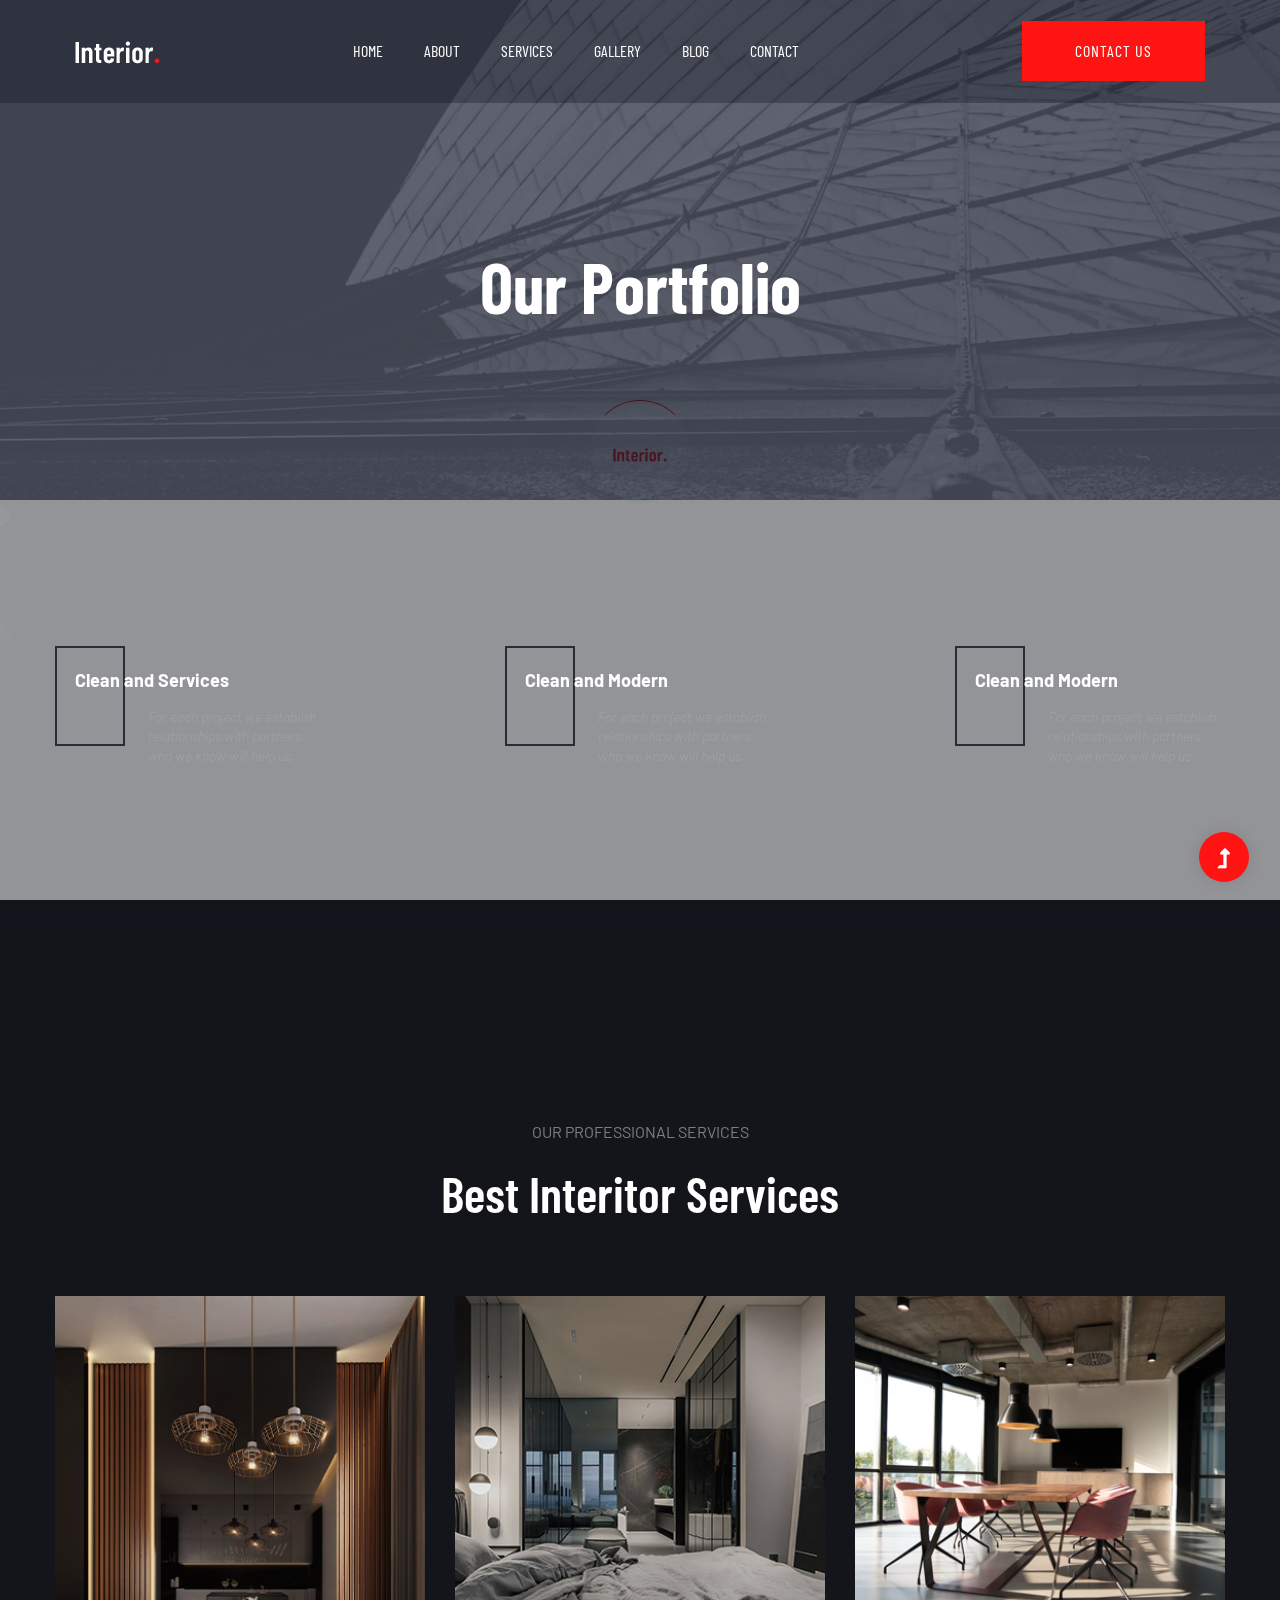
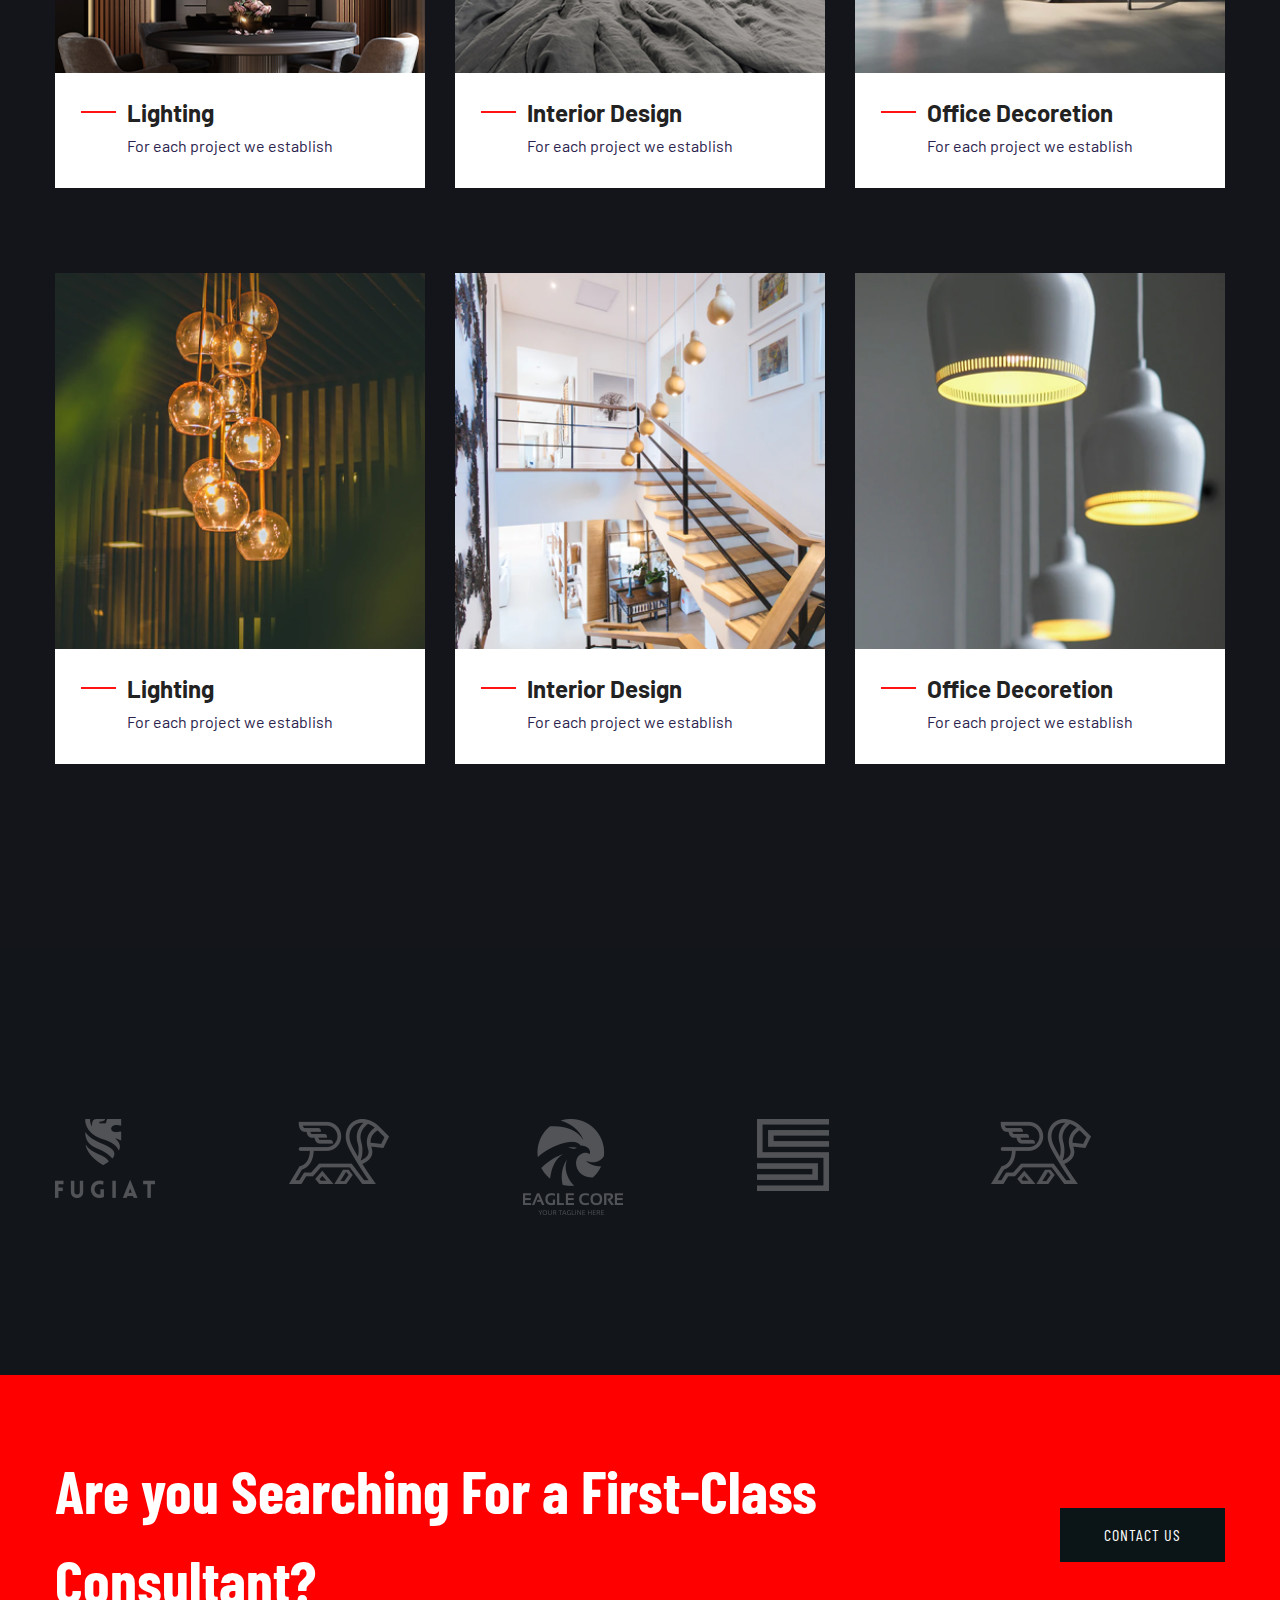
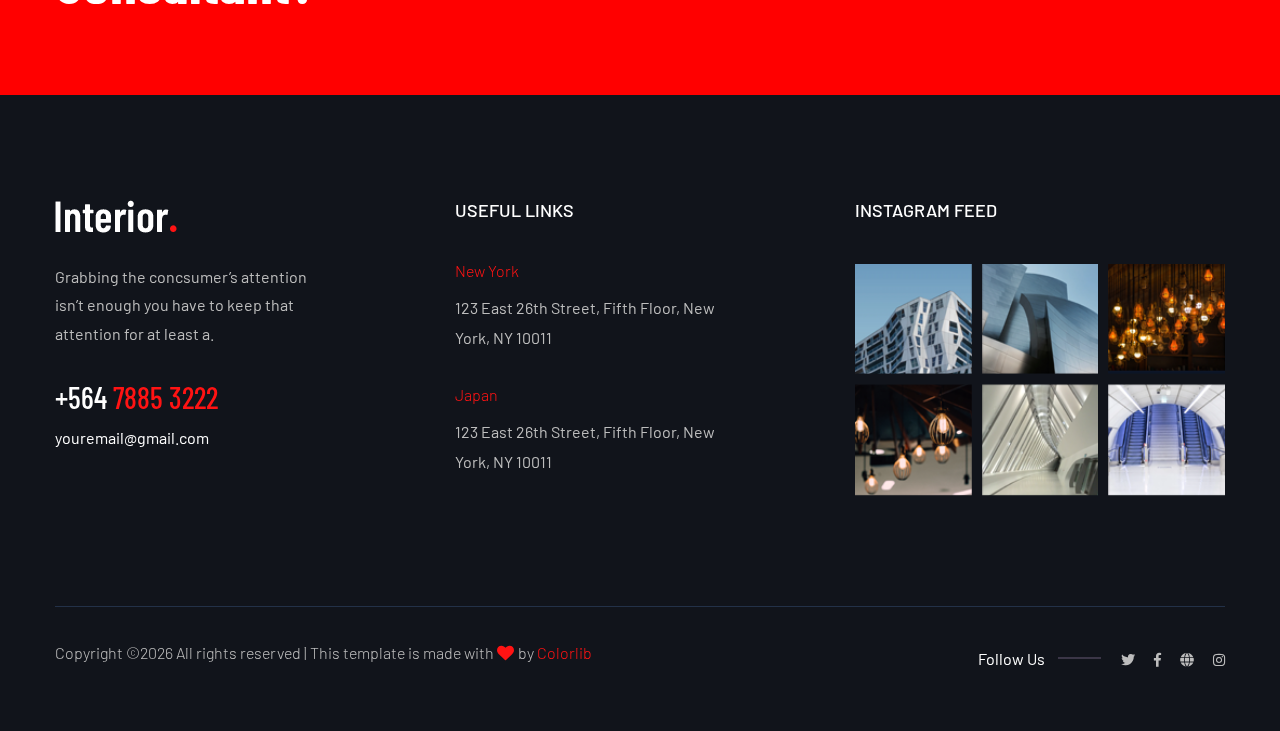
<file: gallery.html>
<!doctype html>
<html class="no-js" lang="zxx">
    <head>
        <meta charset="utf-8">
        <meta http-equiv="x-ua-compatible" content="ie=edge">
        <title>Interior Design HTML-5 Template </title>
        <meta name="description" content="">
        <meta name="viewport" content="width=device-width, initial-scale=1">
        <link rel="manifest" href="site.webmanifest">
		<link rel="shortcut icon" type="image/x-icon" href="assets/img/favicon.ico">

		<!-- CSS here -->
            <link rel="stylesheet" href="assets/css/bootstrap.min.css">
            <link rel="stylesheet" href="assets/css/owl.carousel.min.css">
            <link rel="stylesheet" href="assets/css/slicknav.css">
            <link rel="stylesheet" href="assets/css/flaticon.css">
            <link rel="stylesheet" href="assets/css/animate.min.css">
            <link rel="stylesheet" href="assets/css/magnific-popup.css">
            <link rel="stylesheet" href="assets/css/fontawesome-all.min.css">
            <link rel="stylesheet" href="assets/css/themify-icons.css">
            <link rel="stylesheet" href="assets/css/slick.css">
            <link rel="stylesheet" href="assets/css/nice-select.css">
            <link rel="stylesheet" href="assets/css/style.css">
   </head>

   <body class="body-bg">
    <!--? Preloader Start -->
    <div id="preloader-active">
        <div class="preloader d-flex align-items-center justify-content-center">
            <div class="preloader-inner position-relative">
                <div class="preloader-circle"></div>
                <div class="preloader-img pere-text">
                    <img src="assets/img/logo/loder.jpg" alt="">
                </div>
            </div>
        </div>
    </div>
    <header>
        <!-- Header Start -->
        <div class="header-area header-transparent">
            <div class="main-header header-sticky">
                <div class="container-fluid">
                    <div class="menu-wrapper d-flex align-items-center justify-content-between">
                        <!-- Logo -->
                        <div class="logo">
                            <a href="index.html"><img src="assets/img/logo/logo.png" alt=""></a>
                        </div>
                        <!-- Main-menu -->
                        <div class="main-menu f-right d-none d-lg-block">
                            <nav>
                                <ul id="navigation">
                                    <li><a href="index.html">Home</a></li>
                                    <li><a href="about.html">About</a></li>
                                    <li><a href="services.html">Services</a></li>
                                    <li><a href="work.html">Gallery</a></li>
                                    <li><a href="blog.html">Blog</a>
                                        <ul class="submenu">
                                            <li><a href="blog.html">Blog</a></li>
                                            <li><a href="blog_details.html">Blog Details</a></li>
                                            <li><a href="elements.html">Elements</a></li>
                                        </ul>
                                    </li>
                                    <li><a href="contact.html">Contact</a></li>
                                </ul>
                            </nav>
                        </div>          
                        <!-- Header-btn -->
                        <div class="header-btns d-none d-lg-block f-right">
                            <a href="#" class="btn header-btn">Contact Us</a>
                        </div>
                        <!-- Mobile Menu -->
                        <div class="col-12">
                            <div class="mobile_menu d-block d-lg-none"></div>
                        </div>
                    </div>
                </div>
            </div>
        </div>
        <!-- Header End -->
    </header>
    <main>
        <!--? Hero Start -->
        <div class="slider-area2">
            <div class="slider-height2 hero-overly d-flex align-items-center">
                <div class="container">
                    <div class="row">
                        <div class="col-xl-12">
                            <div class="hero-cap hero-cap2 text-center pt-80">
                                <h2>Our Portfolio</h2>
                            </div>
                        </div>
                    </div>
                </div>
            </div> 
        </div>
        <!-- Hero End -->
        <!--? our info Start -->
        <div class="our-info-area pt-170 pb-100 section-bg" data-background="assets/img/gallery/section_bg02.jpg">
            <div class="container">
                <div class="row justify-content-between">
                    <div class="col-xl-3 col-lg-4 col-md-6 col-sm-6">
                        <div class="single-info mb-60">
                            <div class="info-caption">
                                <h4>Clean and Services</h4>
                                <p>For each project we establish relationships with partners who we know will help us. </p>
                            </div>
                        </div>
                    </div>
                    <div class="col-xl-3 col-lg-4 col-md-6 col-sm-6">
                        <div class="single-info mb-60">
                            <div class="info-caption">
                                <h4>Clean and Modern</h4>
                                <p>For each project we establish relationships with partners who we know will help us. </p>
                            </div>
                        </div>
                    </div>
                    <div class="col-xl-3 col-lg-4 col-md-6 col-sm-6">
                        <div class="single-info mb-60">
                            <div class="info-caption">
                                <h4>Clean and Modern</h4>
                                <p>For each project we establish relationships with partners who we know will help us. </p>
                            </div>
                        </div>
                    </div>
                </div>
            </div>
        </div>
        <!-- Our Info start -->
         <!--? Services Ara Start -->
         <div class="services-area section-padding3">
            <div class="container">
                <div class="row justify-content-center">
                    <div class="cl-xl-7 col-lg-8 col-md-10">
                        <!-- Section Tittle -->
                        <div class="section-tittle text-center mb-70">
                            <span>Our Professional Services</span>
                            <h2>Best Interitor Services</h2>
                        </div> 
                    </div>
                </div>
                <div class="row">
                    <div class="col-lg-4 col-md-6 col-sm-10">
                        <div class="single-services mb-200">
                            <div class="services-img">
                                <img src="assets/img/gallery/services1.png" alt="">
                             </div>
                             <div class="services-caption">
                                <h3><a href="#">Lighting</a></h3>
                                <p class="pera1">For each project we establish </p>
                                <p class="pera2">For each project we establish relationships with partners who we know will help us. </p>
                            </div>
                        </div>
                    </div>
                    <div class="col-lg-4 col-md-6 col-sm-10">
                        <div class="single-services mb-200">
                            <div class="services-img">
                                <img src="assets/img/gallery/services2.png" alt="">
                             </div>
                             <div class="services-caption">
                                <h3><a href="#">Interior Design</a></h3>
                                <p class="pera1">For each project we establish </p>
                                <p class="pera2">For each project we establish relationships with partners who we know will help us. </p>
                            </div>
                        </div>
                    </div>
                    <div class="col-lg-4 col-md-6 col-sm-10">
                        <div class="single-services mb-200">
                            <div class="services-img">
                                <img src="assets/img/gallery/services3.png" alt="">
                             </div>
                             <div class="services-caption">
                                <h3><a href="#">Office Decoretion</a></h3>
                                <p class="pera1">For each project we establish </p>
                                <p class="pera2">For each project we establish relationships with partners who we know will help us. </p>
                            </div>
                        </div>
                    </div>
                    <div class="col-lg-4 col-md-6 col-sm-10">
                        <div class="single-services mb-200">
                            <div class="services-img">
                                <img src="assets/img/gallery/services4.png" alt="">
                             </div>
                             <div class="services-caption">
                                <h3><a href="#">Lighting</a></h3>
                                <p class="pera1">For each project we establish </p>
                                <p class="pera2">For each project we establish relationships with partners who we know will help us. </p>
                            </div>
                        </div>
                    </div>
                    <div class="col-lg-4 col-md-6 col-sm-10">
                        <div class="single-services mb-200">
                            <div class="services-img">
                                <img src="assets/img/gallery/services5.png" alt="">
                             </div>
                             <div class="services-caption">
                                <h3><a href="#">Interior Design</a></h3>
                                <p class="pera1">For each project we establish </p>
                                <p class="pera2">For each project we establish relationships with partners who we know will help us. </p>
                            </div>
                        </div>
                    </div>
                    <div class="col-lg-4 col-md-6 col-sm-10">
                        <div class="single-services mb-200">
                            <div class="services-img">
                                <img src="assets/img/gallery/services6.png" alt="">
                             </div>
                             <div class="services-caption">
                                <h3><a href="#">Office Decoretion</a></h3>
                                <p class="pera1">For each project we establish </p>
                                <p class="pera2">For each project we establish relationships with partners who we know will help us. </p>
                            </div>
                        </div>
                    </div>
                </div>
            </div>
        </div>
        <!-- Services Ara End -->
        <!-- Brand Area Start -->
        <div class="brand-area pt-120 pb-120">
            <div class="container">
                <div class="brand-active brand-border pt-50 pb-40">
                    <div class="single-brand">
                        <img src="assets/img/gallery/brand1.png" alt="">
                    </div>
                    <div class="single-brand">
                        <img src="assets/img/gallery/brand2.png" alt="">
                    </div>
                    <div class="single-brand">
                        <img src="assets/img/gallery/brand3.png" alt="">
                    </div>
                    <div class="single-brand">
                        <img src="assets/img/gallery/brand4.png" alt="">
                    </div>
                    <div class="single-brand">
                        <img src="assets/img/gallery/brand2.png" alt="">
                    </div>
                    <div class="single-brand">
                        <img src="assets/img/gallery/brand5.png" alt="">
                    </div>
                </div>
            </div>
        </div>
        <!-- Brand Area End -->
        <!-- Want To work -->
        <section class="wantToWork-area w-padding2">
            <div class="container">
                <div class="row align-items-center justify-content-between">
                    <div class="col-xl-8 col-lg-8 col-md-8">
                        <div class="wantToWork-caption wantToWork-caption2">
                            <h2>Are you Searching For a First-Class Consultant?</h2>
                        </div>
                    </div>
                    <div class="col-xl-2 col-lg-2 col-md-3">
                        <a href="#" class="btn btn-black f-right">Contact Us</a>
                    </div>
                </div>
            </div>
        </section>
        <!-- Want To work End -->
    </main>
    <footer>
        <!--? Footer Start-->
        <div class="footer-area footer-bg">
           <div class="container">
                <div class="footer-top footer-padding">
                    <div class="row d-flex justify-content-between">
                        <div class="col-xl-3 col-lg-4 col-md-5 col-sm-8">
                            <div class="single-footer-caption mb-50">
                                <!-- logo -->
                                <div class="footer-logo">
                                    <a href="index.html"><img src="assets/img/logo/logo2_footer.png" alt=""></a>
                                </div>
                                <div class="footer-tittle">
                                    <div class="footer-pera">
                                        <p class="info1">Grabbing the concsumer’s attention isn’t enough you have to keep that attention for at least a.</p>
                                    </div>
                                </div>
                                <div class="footer-number">
                                    <h4><span>+564 </span>7885 3222</h4>
                                    <p>youremail@gmail.com</p>
                                </div>
                            </div>
                        </div>
                        <div class="col-xl-3 col-lg-2 col-md-5 col-sm-6">
                            <div class="single-footer-caption mb-50">
                                <div class="footer-tittle">
                                    <h4>Useful Links</h4>
                                </div>
                                <div class="footer-cap">
                                    <span>New York</span>
                                    <p>123 East 26th Street, Fifth Floor, New York, NY 10011</p>
                                </div>
                                <div class="footer-cap">
                                    <span>Japan</span>
                                    <p>123 East 26th Street, Fifth Floor, New York, NY 10011</p>
                                </div>
                            </div>
                        </div>
                        <!-- Instagram -->
                        <div class="col-xl-4 col-lg-4 col-md-5 col-sm-7">
                            <div class="single-footer-caption mb-50">
                                <div class="footer-tittle">
                                    <h4>Instagram Feed</h4>
                                </div>
                                <div class="instagram-gellay">
                                    <ul class="insta-feed">
                                        <li><a href="#"><img src="assets/img/gallery/instagram1.png" alt=""></a></li>
                                        <li><a href="#"><img src="assets/img/gallery/instagram2.png" alt=""></a></li>
                                        <li><a href="#"><img src="assets/img/gallery/instagram3.png" alt=""></a></li>
                                        <li><a href="#"><img src="assets/img/gallery/instagram4.png" alt=""></a></li>
                                        <li><a href="#"><img src="assets/img/gallery/instagram5.png" alt=""></a></li>
                                        <li><a href="#"><img src="assets/img/gallery/instagram6.png" alt=""></a></li>
                                    </ul>
                                </div>
                            </div>
                        </div>
                    </div>
                </div>
                <div class="footer-bottom">
                    <div class="row d-flex justify-content-between align-items-center">
                        <div class="col-xl-9 col-lg-8">
                            <div class="footer-copy-right">
                                <p><!-- Link back to Colorlib can't be removed. Template is licensed under CC BY 3.0. -->
  Copyright &copy;<script>document.write(new Date().getFullYear());</script> All rights reserved | This template is made with <i class="fa fa-heart" aria-hidden="true"></i> by <a href="https://colorlib.com" target="_blank">Colorlib</a>
  <!-- Link back to Colorlib can't be removed. Template is licensed under CC BY 3.0. --></p>
                            </div>
                        </div>
                        <div class="col-xl-3 col-lg-4">
                            <!-- Footer Social -->
                            <div class="footer-social f-right">
                                <span>Follow Us</span>
                                <a href="#"><i class="fab fa-twitter"></i></a>
                                <a href="https://www.facebook.com/sai4ull"><i class="fab fa-facebook-f"></i></a>
                                <a href="#"><i class="fas fa-globe"></i></a>
                                <a href="#"><i class="fab fa-instagram"></i></a>
                            </div>
                        </div>
                    </div>
                </div>
           </div>
        </div>
        <!-- Footer End-->
    </footer>
    <!-- Scroll Up -->
    <div id="back-top" >
        <a title="Go to Top" href="#"> <i class="fas fa-level-up-alt"></i></a>
    </div>

    <!-- JS here -->
		<!-- All JS Custom Plugins Link Here here -->
        <script src="./assets/js/vendor/modernizr-3.5.0.min.js"></script>
		<!-- Jquery, Popper, Bootstrap -->
		<script src="./assets/js/vendor/jquery-1.12.4.min.js"></script>
        <script src="./assets/js/popper.min.js"></script>
        <script src="./assets/js/bootstrap.min.js"></script>
	    <!-- Jquery Mobile Menu -->
        <script src="./assets/js/jquery.slicknav.min.js"></script>

		<!-- Jquery Slick , Owl-Carousel Plugins -->
        <script src="./assets/js/owl.carousel.min.js"></script>
        <script src="./assets/js/slick.min.js"></script>
		<!-- One Page, Animated-HeadLin -->
        <script src="./assets/js/wow.min.js"></script>
		<script src="./assets/js/animated.headline.js"></script>
        <script src="./assets/js/jquery.magnific-popup.js"></script>

		<!-- Nice-select, sticky -->
        <script src="./assets/js/jquery.nice-select.min.js"></script>
		<script src="./assets/js/jquery.sticky.js"></script>
        
        <!-- contact js -->
        <script src="./assets/js/contact.js"></script>
        <script src="./assets/js/jquery.form.js"></script>
        <script src="./assets/js/jquery.validate.min.js"></script>
        <script src="./assets/js/mail-script.js"></script>
        <script src="./assets/js/jquery.ajaxchimp.min.js"></script>
        
		<!-- Jquery Plugins, main Jquery -->	
        <script src="./assets/js/plugins.js"></script>
        <script src="./assets/js/main.js"></script>
        
    </body>
</html>
</file>
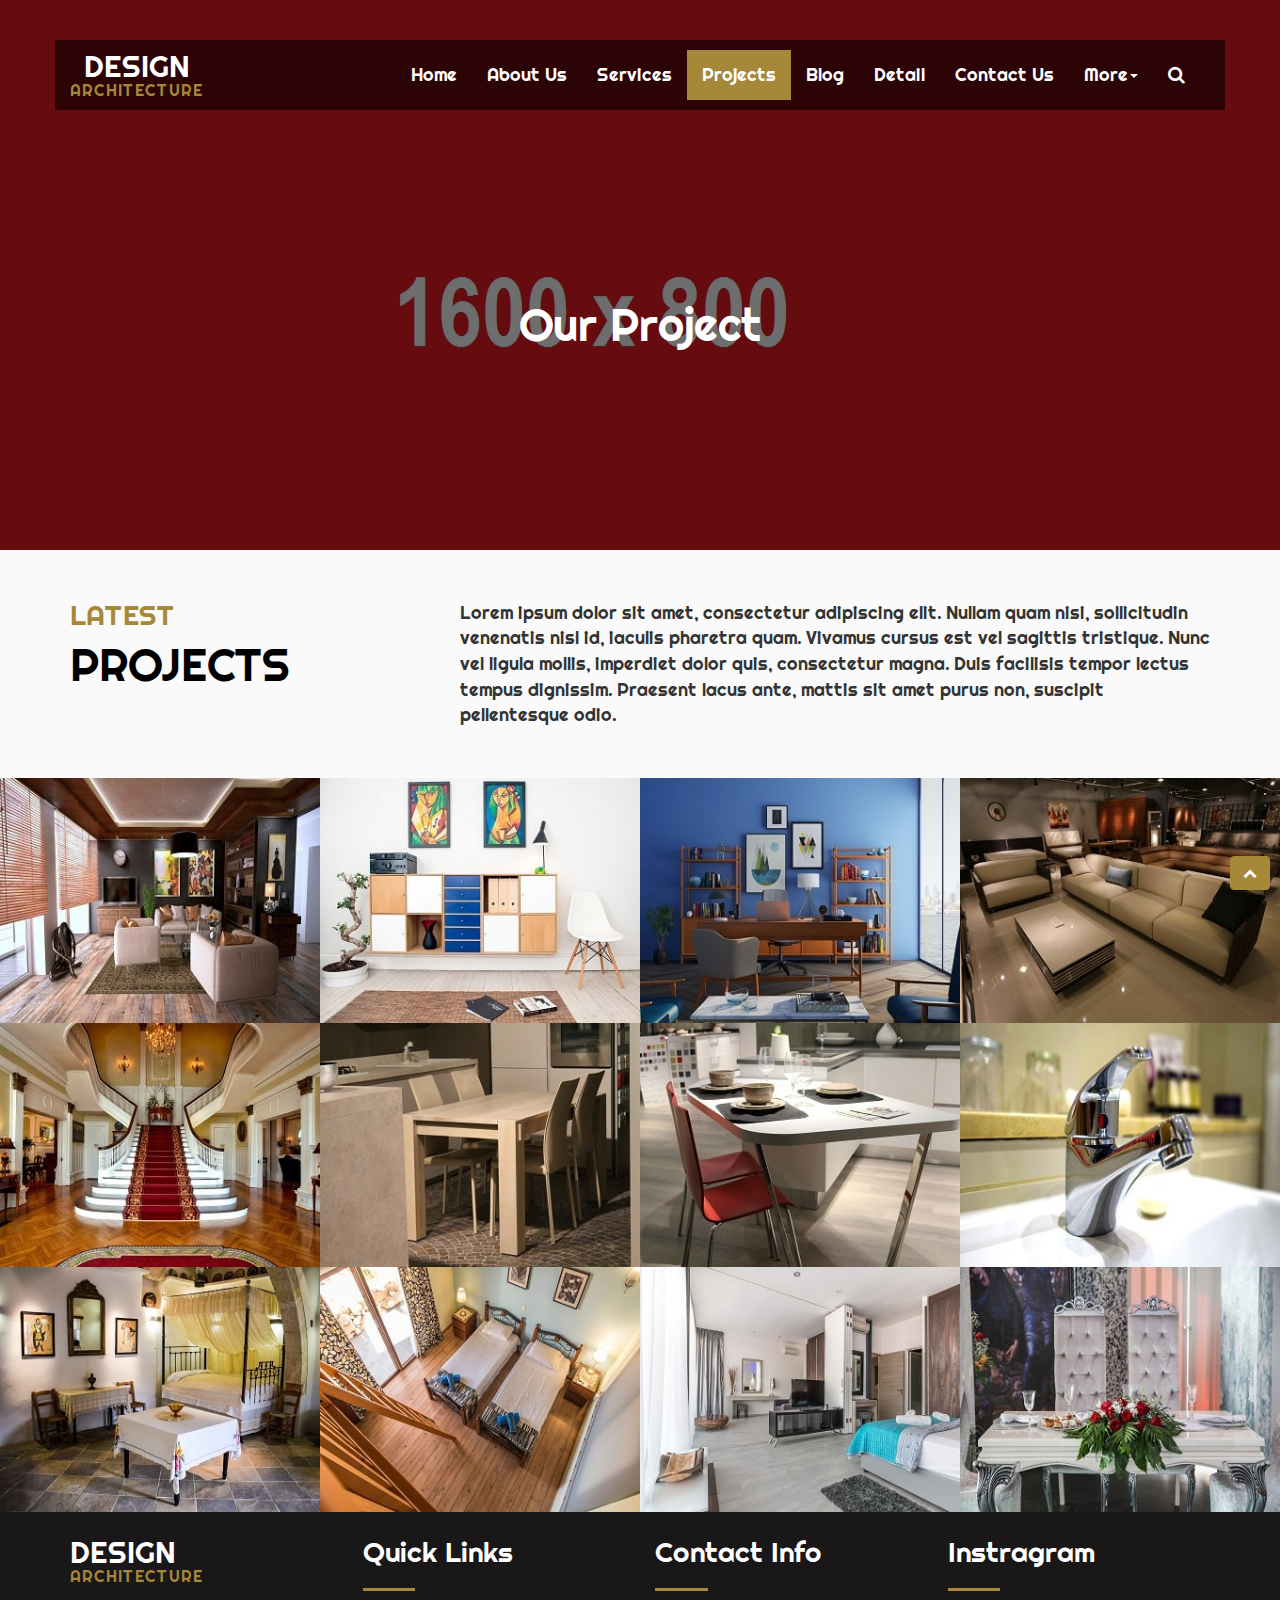
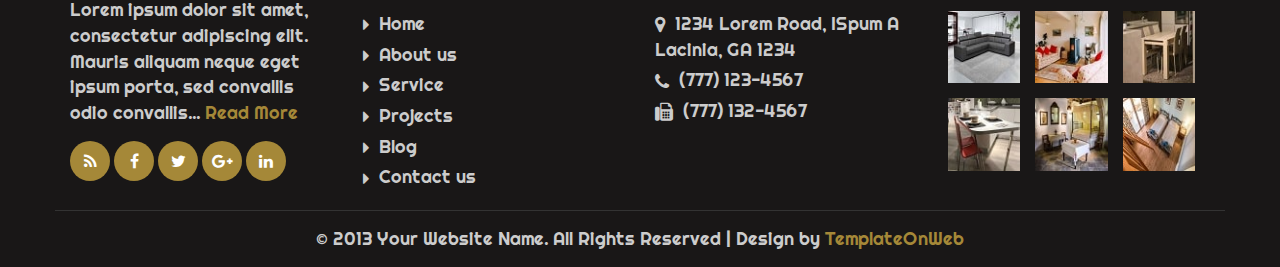
<file: project.html>
<!DOCTYPE html>
<html lang="en">
  <head>
    <meta charset="utf-8">
    <meta http-equiv="X-UA-Compatible" content="IE=edge">
    <meta name="viewport" content="width=device-width, initial-scale=1">
    <title>Architecture</title>
	<link href="css/bootstrap.min.css" rel="stylesheet">
	<link href="css/global.css" rel="stylesheet">
	<link href="css/project.css" rel="stylesheet">
	<link rel="stylesheet" type="text/css" href="css/font-awesome.min.css" />
	<link href="https://fonts.googleapis.com/css?family=Righteous&display=swap" rel="stylesheet">
	<script src="js/jquery-2.1.1.min.js"></script>
    <script src="js/bootstrap.min.js"></script>
	
	
  </head>
  
<body>
<div class="main clearfix">
 <div class="main_1 clearfix">
   <section id="header" class="clearfix">
	 <div class="container">
	  <div class="row">
	   <div class="haeder clearfix">
		<nav class="navbar">
		<div class="navbar-header">
			<button class="navbar-toggle" type="button" data-toggle="collapse" data-target=".js-navbar-collapse">
				<span class="sr-only">Toggle navigation</span>
				<span class="icon-bar"></span>
				<span class="icon-bar"></span>
				<span class="icon-bar"></span>
			</button>
			<a class="navbar-brand" href="index.html">DESIGN <span>ARCHITECTURE</span></a>
		</div>
		
		
		<div class="collapse navbar-collapse js-navbar-collapse">
			<ul class="nav navbar-nav navbar-right">
				<li><a class="font_tag" href="index.html">Home</a></li>
				<li><a class="font_tag" href="about.html">About Us</a></li>
				<li><a class="font_tag" href="service.html">Services</a></li>
				<li><a class="font_tag active_tab" href="project.html">Projects</a></li>
				<li><a class="font_tag" href="blog.html">Blog</a></li>
				<li><a class="font_tag" href="detail.html">Detail</a></li>
				<li><a class="font_tag" href="contact.html">Contact Us</a></li>
				<li class="dropdown">
						  <a class="font_tag" href="#" data-toggle="dropdown" role="button" aria-expanded="false">More<span class="caret"></span></a>
						  <ul class="dropdown-menu drop_1" role="menu">
							<li><a href="blog.html">Blog</a></li>
							<li><a href="detail.html">Detail</a></li>
							<li><a href="about.html">About Us</a></li>
							<li><a href="contact.html">Contact Us</a></li>
						  </ul>
						</li>
				<li class="dropdown"><a class="font_tag" href="#" data-toggle="dropdown"><span class="fa fa-search"></span></a>
								<ul class="dropdown-menu drop_2" style="min-width: 300px;">
									<li>
										<div class="row_1">
											<div class="col-sm-12">
												<form class="navbar-form navbar-left" role="search">
												<div class="input-group">
													<input type="text" class="form-control" placeholder="Search">
													<span class="input-group-btn">
														<button class="btn btn-primary" type="button">
															Search</button>
													</span>
												</div>
												</form>
											</div>
										</div>
									</li>
								</ul>
							</li>
				
			</ul>
			
		</div><!-- /.nav-collapse -->
	</nav>
	   </div>
	  </div>
	 </div>
    </section>
 </div>
 <div class="main_2 clearfix">
  <section id="center" class="clearfix center_service">
	<div class="center_about_m clearfix">
	 <div class="container">
	  <div class="row">
	   <div class="col-sm-12">
	    <div class="center_ab_1 text-center clearfix">
		 <h1 class="mgt col">Our Project</h1>
		</div>
	   </div>
	  </div>
	 </div>
	</div>
   </section>
 </div>
</div>

<section id="project_home">
 <div class="container">
  <div class="row">
   <div class="project_h_1 clearfix">
    <div class="col-sm-4">
	 <div class="project_h_1l clearfix">
	  <h3 class="mgt col_1">LATEST</h3>
	  <h1>PROJECTS</h1>
	 </div>
	</div>
	<div class="col-sm-8">
	 <div class="project_h_1r clearfix">
	  <p class="mgt">Lorem ipsum dolor sit amet, consectetur adipiscing elit. Nullam quam nisi, sollicitudin venenatis nisl id, iaculis pharetra quam. Vivamus cursus est vel sagittis tristique. Nunc vel ligula mollis, imperdiet dolor quis, consectetur magna. Duis facilisis tempor lectus tempus dignissim. Praesent lacus ante, mattis sit amet purus non, suscipit pellentesque odio.</p>
	 </div>
	</div>
   </div>
  </div>
 </div>
</section>

<section id="gallery_home" class="clearfix">
<div class="gallery_ht clearfix">
 <div class="col-sm-3 space_all">
  <div class="gallery_home_1 clearfix">
    <div class="gallery_home_1i clearfix">
	 <img src="img/5.jpg" class="iw" alt="abc">
	</div>
	<div class="gallery_home_1i1 clearfix">
	 <h3 class="mgt"><a class="col" href="#">Interior Design</a></h3>
	 <h4 class="col">Design &amp; Consult</h4>
	</div>
  </div>
 </div>
 <div class="col-sm-3 space_all">
  <div class="gallery_home_1 clearfix">
    <div class="gallery_home_1i clearfix">
	 <img src="img/6.jpg" class="iw" alt="abc">
	</div>
	<div class="gallery_home_1i1 clearfix">
	 <h3 class="mgt"><a class="col" href="#">Interior Design</a></h3>
	 <h4 class="col">Design &amp; Consult</h4>
	</div>
  </div>
 </div>
 <div class="col-sm-3 space_all">
  <div class="gallery_home_1 clearfix">
    <div class="gallery_home_1i clearfix">
	 <img src="img/7.jpg" class="iw" alt="abc">
	</div>
	<div class="gallery_home_1i1 clearfix">
	 <h3 class="mgt"><a class="col" href="#">Interior Design</a></h3>
	 <h4 class="col">Design &amp; Consult</h4>
	</div>
  </div>
 </div>
 <div class="col-sm-3 space_all">
  <div class="gallery_home_1 clearfix">
    <div class="gallery_home_1i clearfix">
	 <img src="img/8.jpg" class="iw" alt="abc">
	</div>
	<div class="gallery_home_1i1 clearfix">
	 <h3 class="mgt"><a class="col" href="#">Interior Design</a></h3>
	 <h4 class="col">Design &amp; Consult</h4>
	</div>
  </div>
 </div>
</div>
<div class="gallery_ht clearfix">
 <div class="col-sm-3 space_all">
  <div class="gallery_home_1 clearfix">
    <div class="gallery_home_1i clearfix">
	 <img src="img/9.jpg" class="iw" alt="abc">
	</div>
	<div class="gallery_home_1i1 clearfix">
	 <h3 class="mgt"><a class="col" href="#">Interior Design</a></h3>
	 <h4 class="col">Design &amp; Consult</h4>
	</div>
  </div>
 </div>
 <div class="col-sm-3 space_all">
  <div class="gallery_home_1 clearfix">
    <div class="gallery_home_1i clearfix">
	 <img src="img/10.jpg" class="iw" alt="abc">
	</div>
	<div class="gallery_home_1i1 clearfix">
	 <h3 class="mgt"><a class="col" href="#">Interior Design</a></h3>
	 <h4 class="col">Design &amp; Consult</h4>
	</div>
  </div>
 </div>
 <div class="col-sm-3 space_all">
  <div class="gallery_home_1 clearfix">
    <div class="gallery_home_1i clearfix">
	 <img src="img/11.jpg" class="iw" alt="abc">
	</div>
	<div class="gallery_home_1i1 clearfix">
	 <h3 class="mgt"><a class="col" href="#">Interior Design</a></h3>
	 <h4 class="col">Design &amp; Consult</h4>
	</div>
  </div>
 </div>
 <div class="col-sm-3 space_all">
  <div class="gallery_home_1 clearfix">
    <div class="gallery_home_1i clearfix">
	 <img src="img/12.jpg" class="iw" alt="abc">
	</div>
	<div class="gallery_home_1i1 clearfix">
	 <h3 class="mgt"><a class="col" href="#">Interior Design</a></h3>
	 <h4 class="col">Design &amp; Consult</h4>
	</div>
  </div>
 </div>
</div>
<div class="gallery_ht clearfix">
 <div class="col-sm-3 space_all">
  <div class="gallery_home_1 clearfix">
    <div class="gallery_home_1i clearfix">
	 <img src="img/13.jpg" class="iw" alt="abc">
	</div>
	<div class="gallery_home_1i1 clearfix">
	 <h3 class="mgt"><a class="col" href="#">Interior Design</a></h3>
	 <h4 class="col">Design &amp; Consult</h4>
	</div>
  </div>
 </div>
 <div class="col-sm-3 space_all">
  <div class="gallery_home_1 clearfix">
    <div class="gallery_home_1i clearfix">
	 <img src="img/14.jpg" class="iw" alt="abc">
	</div>
	<div class="gallery_home_1i1 clearfix">
	 <h3 class="mgt"><a class="col" href="#">Interior Design</a></h3>
	 <h4 class="col">Design &amp; Consult</h4>
	</div>
  </div>
 </div>
 <div class="col-sm-3 space_all">
  <div class="gallery_home_1 clearfix">
    <div class="gallery_home_1i clearfix">
	 <img src="img/15.jpg" class="iw" alt="abc">
	</div>
	<div class="gallery_home_1i1 clearfix">
	 <h3 class="mgt"><a class="col" href="#">Interior Design</a></h3>
	 <h4 class="col">Design &amp; Consult</h4>
	</div>
  </div>
 </div>
 <div class="col-sm-3 space_all">
  <div class="gallery_home_1 clearfix">
    <div class="gallery_home_1i clearfix">
	 <img src="img/16.jpg" class="iw" alt="abc">
	</div>
	<div class="gallery_home_1i1 clearfix">
	 <h3 class="mgt"><a class="col" href="#">Interior Design</a></h3>
	 <h4 class="col">Design &amp; Consult</h4>
	</div>
  </div>
 </div>
</div>
</section>

<section id="footer">
 <div class="container">
  <div class="row">
   <div class="footer_1 clearfix">
    <div class="col-sm-3">
	 <div class="footer_1i clearfix">
	   <a class="navbar-brand" href="index.html">DESIGN <span>ARCHITECTURE</span></a>
 <p>Lorem ipsum dolor sit amet, consectetur adipiscing elit. Mauris aliquam neque eget ipsum porta, sed convallis odio convallis... <a class="col_1" href="#">Read More</a></p>
      <ul class="social-network social-circle">
                        <li><a href="#" class="icoRss" title="Rss"><i class="fa fa-rss"></i></a></li>
                        <li><a href="#" class="icoFacebook" title="Facebook"><i class="fa fa-facebook"></i></a></li>
                        <li><a href="#" class="icoTwitter" title="Twitter"><i class="fa fa-twitter"></i></a></li>
                        <li><a href="#" class="icoGoogle" title="Google +"><i class="fa fa-google-plus"></i></a></li>
                        <li><a href="#" class="icoLinkedin" title="Linkedin"><i class="fa fa-linkedin"></i></a></li>
                    </ul>
	 </div>
	</div>
	<div class="col-sm-3">
	 <div class="footer_1i1 clearfix">
     <h3 class="mgt col">Quick Links</h3>
	 <hr> 
	 <ul>
	  <li><i class="fa fa-caret-right"></i> <a href="#">Home</a></li>
	  <li><i class="fa fa-caret-right"></i> <a href="#">About us</a></li>
	  <li><i class="fa fa-caret-right"></i> <a href="#">Service</a></li>
	  <li><i class="fa fa-caret-right"></i> <a href="#">Projects</a></li>
	  <li><i class="fa fa-caret-right"></i> <a href="#">Blog</a></li>
	  <li><i class="fa fa-caret-right"></i> <a href="#">Contact us</a></li>
	 </ul>
	 </div>
	</div>
	<div class="col-sm-3">
	 <div class="footer_1i1 clearfix">
     <h3 class="mgt col">Contact Info</h3>
	 <hr> 
	 <ul>
	  <li><i class="fa fa-map-marker"></i> 1234 Lorem Road, ISpum A Lacinia, GA 1234</li>
	  <li><i class="fa fa-phone"></i> <a href="#">(777) 123-4567</a></li>
	  <li><i class="fa fa-fax"></i> <a href="#">(777) 132-4567</a></li>
	 </ul>
	 </div>
	</div>
	<div class="col-sm-3">
	 <div class="footer_1i1 clearfix">
     <h3 class="mgt col">Instragram</h3>
	 <hr> 
	 <div class="footer_1i1i clearfix">
	  <div class="col-sm-4 space_left">
	   <a href="#"><img src="img/26.jpg" class="iw"></a>
	  </div>
	  <div class="col-sm-4 space_left">
	   <a href="#"><img src="img/27.jpg" class="iw"></a>
	  </div>
	  <div class="col-sm-4 space_left">
	   <a href="#"><img src="img/28.jpg" class="iw"></a>
	  </div>
	 </div>
	 <div class="footer_1i1i clearfix">
	  <div class="col-sm-4 space_left">
	   <a href="#"><img src="img/29.jpg" class="iw"></a>
	  </div>
	  <div class="col-sm-4 space_left">
	   <a href="#"><img src="img/30.jpg" class="iw"></a>
	  </div>
	  <div class="col-sm-4 space_left">
	   <a href="#"><img src="img/31.jpg" class="iw"></a>
	  </div>
	 </div>
	 </div>
	</div>
   </div>
   <div class="footer_2 text-center clearfix">
    <p>© 2013 Your Website Name. All Rights Reserved | Design by <a class="col_1" href="http://www.templateonweb.com">TemplateOnWeb</a></p>
   </div>
  </div>
 </div>
</section>

<div id="toTop" class="btn btn-info" style="display: block; background:#a58838; color:#fff; border-color:#a58838;"><span class="fa fa-chevron-up"></span></div>

<script>
$(document).ready(function(){
  $('body').append('<div id="toTop" class="btn btn-info"><span class="glyphicon glyphicon-chevron-up"></span> Back to Top</div>');
	$(window).scroll(function () {
		if ($(this).scrollTop() != 0) {
			$('#toTop').fadeIn();
		} else {
			$('#toTop').fadeOut();
		}
	}); 
$('#toTop').click(function(){
	$("html, body").animate({ scrollTop: 0 }, 600);
	return false;
});
});

</script>
</body>
 
</html>
</file>
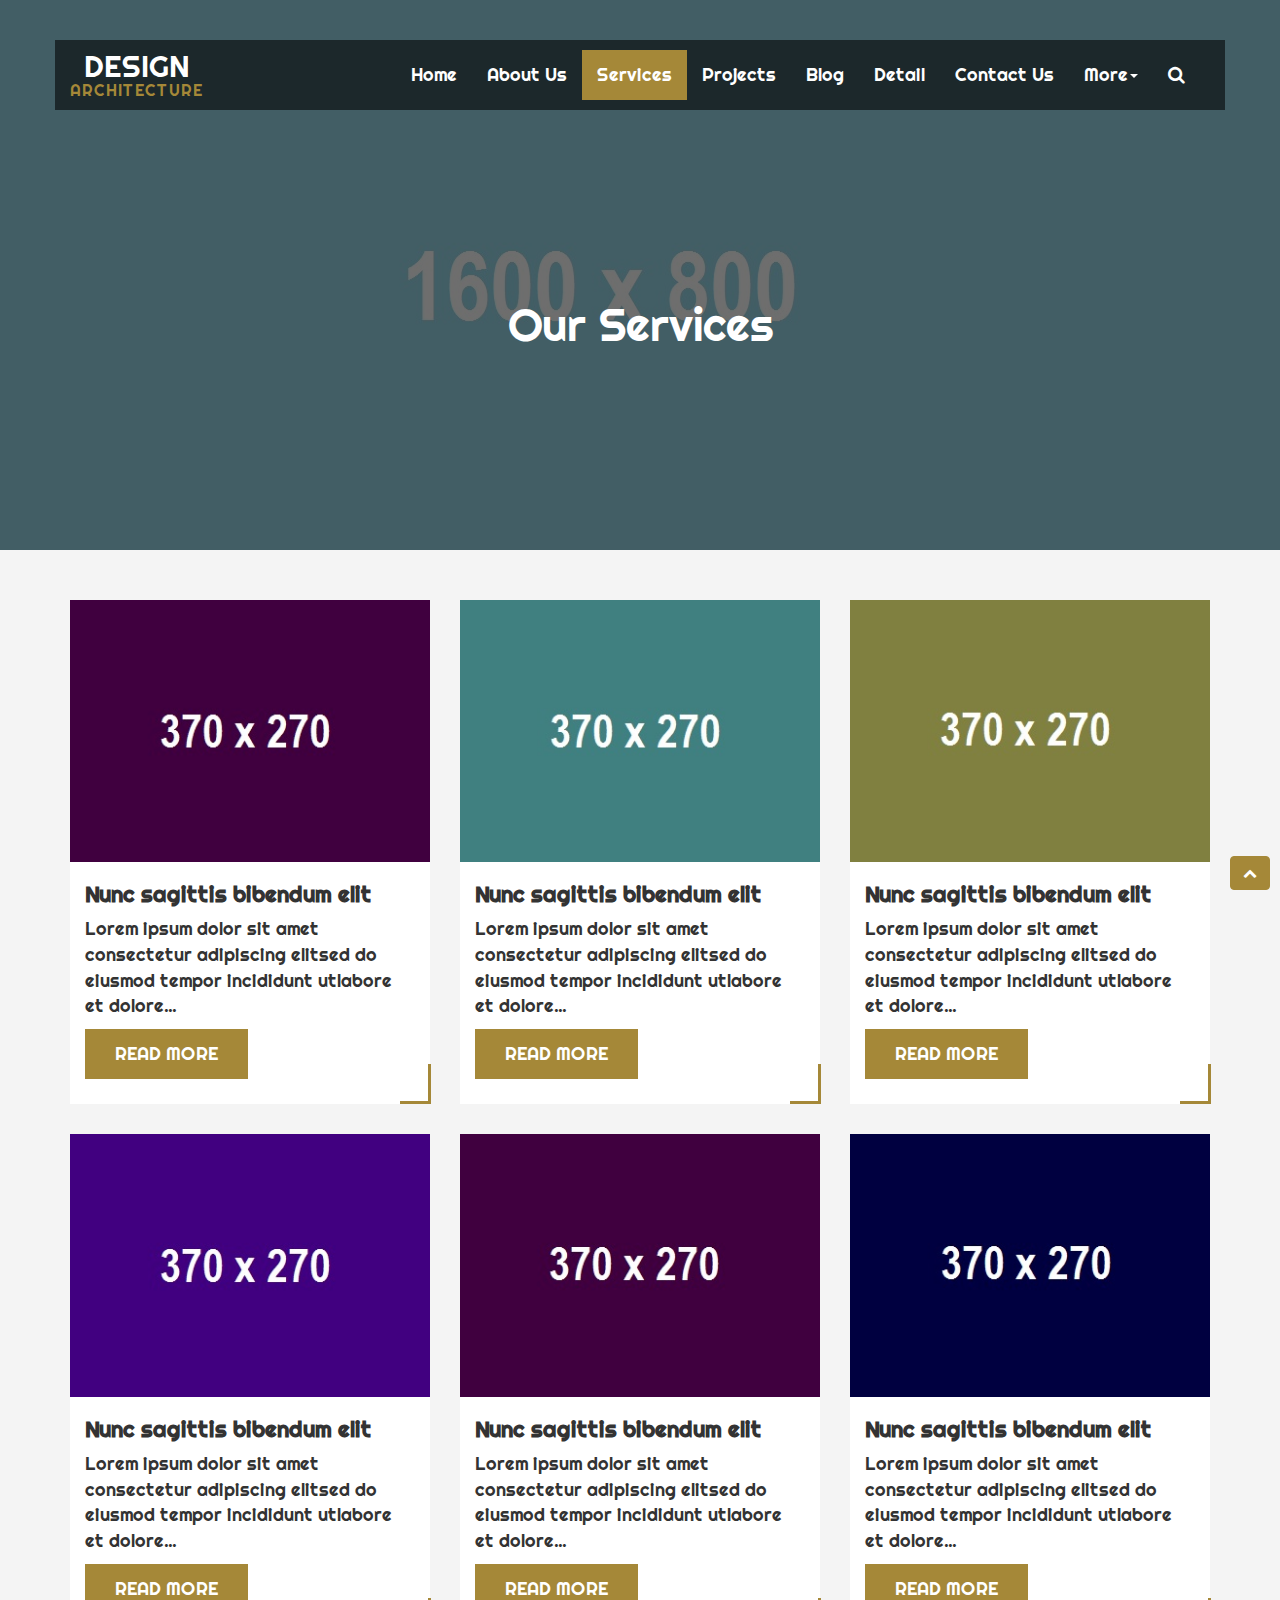
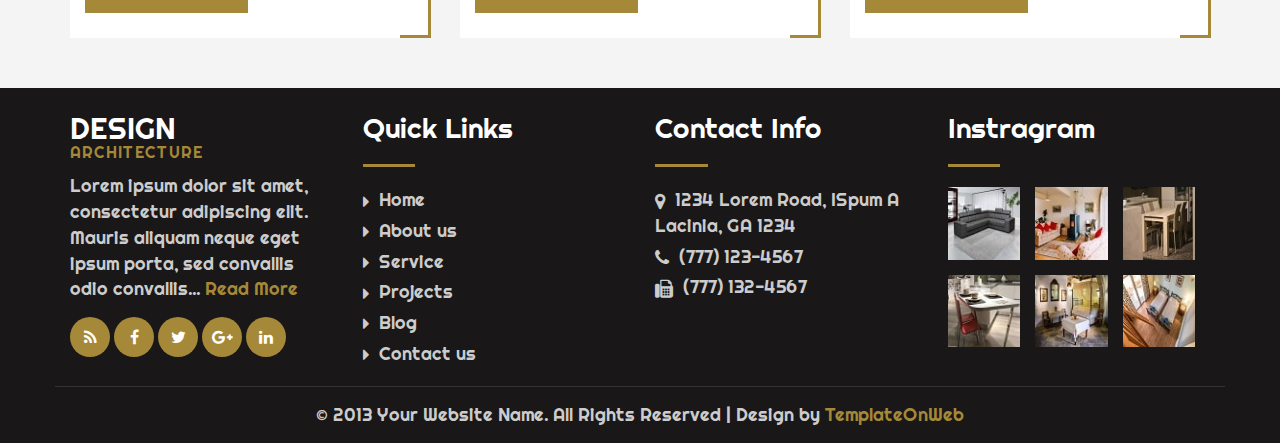
<file: service.html>
<!DOCTYPE html>
<html lang="en">
  <head>
    <meta charset="utf-8">
    <meta http-equiv="X-UA-Compatible" content="IE=edge">
    <meta name="viewport" content="width=device-width, initial-scale=1">
    <title>Architecture</title>
	<link href="css/bootstrap.min.css" rel="stylesheet">
	<link href="css/global.css" rel="stylesheet">
	<link href="css/service.css" rel="stylesheet">
	<link rel="stylesheet" type="text/css" href="css/font-awesome.min.css" />
	<link href="https://fonts.googleapis.com/css?family=Righteous&display=swap" rel="stylesheet">
	<script src="js/jquery-2.1.1.min.js"></script>
    <script src="js/bootstrap.min.js"></script>
	
	
  </head>
  
<body>
<div class="main clearfix">
 <div class="main_1 clearfix">
   <section id="header" class="clearfix">
	 <div class="container">
	  <div class="row">
	   <div class="haeder clearfix">
		<nav class="navbar">
		<div class="navbar-header">
			<button class="navbar-toggle" type="button" data-toggle="collapse" data-target=".js-navbar-collapse">
				<span class="sr-only">Toggle navigation</span>
				<span class="icon-bar"></span>
				<span class="icon-bar"></span>
				<span class="icon-bar"></span>
			</button>
			<a class="navbar-brand" href="index.html">DESIGN <span>ARCHITECTURE</span></a>
		</div>
		
		
		<div class="collapse navbar-collapse js-navbar-collapse">
			<ul class="nav navbar-nav navbar-right">
				<li><a class="font_tag" href="index.html">Home</a></li>
				<li><a class="font_tag" href="about.html">About Us</a></li>
				<li><a class="font_tag active_tab" href="service.html">Services</a></li>
				<li><a class="font_tag" href="project.html">Projects</a></li>
				<li><a class="font_tag" href="blog.html">Blog</a></li>
				<li><a class="font_tag" href="detail.html">Detail</a></li>
				<li><a class="font_tag" href="contact.html">Contact Us</a></li>
				<li class="dropdown">
						  <a class="font_tag" href="#" data-toggle="dropdown" role="button" aria-expanded="false">More<span class="caret"></span></a>
						  <ul class="dropdown-menu drop_1" role="menu">
							<li><a href="blog.html">Blog</a></li>
							<li><a href="detail.html">Detail</a></li>
							<li><a href="about.html">About Us</a></li>
							<li><a href="contact.html">Contact Us</a></li>
						  </ul>
						</li>
				<li class="dropdown"><a class="font_tag" href="#" data-toggle="dropdown"><span class="fa fa-search"></span></a>
								<ul class="dropdown-menu drop_2" style="min-width: 300px;">
									<li>
										<div class="row_1">
											<div class="col-sm-12">
												<form class="navbar-form navbar-left" role="search">
												<div class="input-group">
													<input type="text" class="form-control" placeholder="Search">
													<span class="input-group-btn">
														<button class="btn btn-primary" type="button">
															Search</button>
													</span>
												</div>
												</form>
											</div>
										</div>
									</li>
								</ul>
							</li>
				
			</ul>
			
		</div><!-- /.nav-collapse -->
	</nav>
	   </div>
	  </div>
	 </div>
    </section>
 </div>
 <div class="main_2 clearfix">
  <section id="center" class="clearfix center_service">
	<div class="center_about_m clearfix">
	 <div class="container">
	  <div class="row">
	   <div class="col-sm-12">
	    <div class="center_ab_1 text-center clearfix">
		 <h1 class="mgt col">Our Services</h1>
		</div>
	   </div>
	  </div>
	 </div>
	</div>
   </section>
 </div>
</div>

<section id="servive_page">
 <div class="container">
  <div class="row">
   <div class="servive_p_1 clearfix">
    <div class="col-sm-4">
	 <div class="servive_p_1i clearfix">
	  <img src="img/34.jpg" class="iw" alt="abc">
	  <div class="servive_p_1i1 clearfix">
	   <h4 class="bold mgt"><a href="#">Nunc sagittis bibendum elit</a></h4>
	   <p>Lorem ipsum dolor sit amet consectetur adipiscing elitsed do eiusmod tempor incididunt utlabore et dolore...</p>
	   <h5 class="mgt"><a class="button" href="#">READ MORE</a></h5>
	  </div>
	 </div>
	</div>
	<div class="col-sm-4">
	 <div class="servive_p_1i clearfix">
	  <img src="img/35.jpg" class="iw" alt="abc">
	  <div class="servive_p_1i1 clearfix">
	   <h4 class="bold mgt"><a href="#">Nunc sagittis bibendum elit</a></h4>
	   <p>Lorem ipsum dolor sit amet consectetur adipiscing elitsed do eiusmod tempor incididunt utlabore et dolore...</p>
	   <h5 class="mgt"><a class="button" href="#">READ MORE</a></h5>
	  </div>
	 </div>
	</div>
	<div class="col-sm-4">
	 <div class="servive_p_1i clearfix">
	  <img src="img/36.jpg" class="iw" alt="abc">
	  <div class="servive_p_1i1 clearfix">
	   <h4 class="bold mgt"><a href="#">Nunc sagittis bibendum elit</a></h4>
	   <p>Lorem ipsum dolor sit amet consectetur adipiscing elitsed do eiusmod tempor incididunt utlabore et dolore...</p>
	   <h5 class="mgt"><a class="button" href="#">READ MORE</a></h5>
	  </div>
	 </div>
	</div>
   </div>
   <div class="servive_p_1 clearfix">
    <div class="col-sm-4">
	 <div class="servive_p_1i clearfix">
	  <img src="img/37.jpg" class="iw" alt="abc">
	  <div class="servive_p_1i1 clearfix">
	   <h4 class="bold mgt"><a href="#">Nunc sagittis bibendum elit</a></h4>
	   <p>Lorem ipsum dolor sit amet consectetur adipiscing elitsed do eiusmod tempor incididunt utlabore et dolore...</p>
	   <h5 class="mgt"><a class="button" href="#">READ MORE</a></h5>
	  </div>
	 </div>
	</div>
	<div class="col-sm-4">
	 <div class="servive_p_1i clearfix">
	  <img src="img/38.jpg" class="iw" alt="abc">
	  <div class="servive_p_1i1 clearfix">
	   <h4 class="bold mgt"><a href="#">Nunc sagittis bibendum elit</a></h4>
	   <p>Lorem ipsum dolor sit amet consectetur adipiscing elitsed do eiusmod tempor incididunt utlabore et dolore...</p>
	   <h5 class="mgt"><a class="button" href="#">READ MORE</a></h5>
	  </div>
	 </div>
	</div>
	<div class="col-sm-4">
	 <div class="servive_p_1i clearfix">
	  <img src="img/39.jpg" class="iw" alt="abc">
	  <div class="servive_p_1i1 clearfix">
	   <h4 class="bold mgt"><a href="#">Nunc sagittis bibendum elit</a></h4>
	   <p>Lorem ipsum dolor sit amet consectetur adipiscing elitsed do eiusmod tempor incididunt utlabore et dolore...</p>
	   <h5 class="mgt"><a class="button" href="#">READ MORE</a></h5>
	  </div>
	 </div>
	</div>
   </div>
  </div>
 </div>
</section>

<section id="footer">
 <div class="container">
  <div class="row">
   <div class="footer_1 clearfix">
    <div class="col-sm-3">
	 <div class="footer_1i clearfix">
	   <a class="navbar-brand" href="index.html">DESIGN <span>ARCHITECTURE</span></a>
 <p>Lorem ipsum dolor sit amet, consectetur adipiscing elit. Mauris aliquam neque eget ipsum porta, sed convallis odio convallis... <a class="col_1" href="#">Read More</a></p>
      <ul class="social-network social-circle">
                        <li><a href="#" class="icoRss" title="Rss"><i class="fa fa-rss"></i></a></li>
                        <li><a href="#" class="icoFacebook" title="Facebook"><i class="fa fa-facebook"></i></a></li>
                        <li><a href="#" class="icoTwitter" title="Twitter"><i class="fa fa-twitter"></i></a></li>
                        <li><a href="#" class="icoGoogle" title="Google +"><i class="fa fa-google-plus"></i></a></li>
                        <li><a href="#" class="icoLinkedin" title="Linkedin"><i class="fa fa-linkedin"></i></a></li>
                    </ul>
	 </div>
	</div>
	<div class="col-sm-3">
	 <div class="footer_1i1 clearfix">
     <h3 class="mgt col">Quick Links</h3>
	 <hr> 
	 <ul>
	  <li><i class="fa fa-caret-right"></i> <a href="#">Home</a></li>
	  <li><i class="fa fa-caret-right"></i> <a href="#">About us</a></li>
	  <li><i class="fa fa-caret-right"></i> <a href="#">Service</a></li>
	  <li><i class="fa fa-caret-right"></i> <a href="#">Projects</a></li>
	  <li><i class="fa fa-caret-right"></i> <a href="#">Blog</a></li>
	  <li><i class="fa fa-caret-right"></i> <a href="#">Contact us</a></li>
	 </ul>
	 </div>
	</div>
	<div class="col-sm-3">
	 <div class="footer_1i1 clearfix">
     <h3 class="mgt col">Contact Info</h3>
	 <hr> 
	 <ul>
	  <li><i class="fa fa-map-marker"></i> 1234 Lorem Road, ISpum A Lacinia, GA 1234</li>
	  <li><i class="fa fa-phone"></i> <a href="#">(777) 123-4567</a></li>
	  <li><i class="fa fa-fax"></i> <a href="#">(777) 132-4567</a></li>
	 </ul>
	 </div>
	</div>
	<div class="col-sm-3">
	 <div class="footer_1i1 clearfix">
     <h3 class="mgt col">Instragram</h3>
	 <hr> 
	 <div class="footer_1i1i clearfix">
	  <div class="col-sm-4 space_left">
	   <a href="#"><img src="img/26.jpg" class="iw"></a>
	  </div>
	  <div class="col-sm-4 space_left">
	   <a href="#"><img src="img/27.jpg" class="iw"></a>
	  </div>
	  <div class="col-sm-4 space_left">
	   <a href="#"><img src="img/28.jpg" class="iw"></a>
	  </div>
	 </div>
	 <div class="footer_1i1i clearfix">
	  <div class="col-sm-4 space_left">
	   <a href="#"><img src="img/29.jpg" class="iw"></a>
	  </div>
	  <div class="col-sm-4 space_left">
	   <a href="#"><img src="img/30.jpg" class="iw"></a>
	  </div>
	  <div class="col-sm-4 space_left">
	   <a href="#"><img src="img/31.jpg" class="iw"></a>
	  </div>
	 </div>
	 </div>
	</div>
   </div>
   <div class="footer_2 text-center clearfix">
    <p>© 2013 Your Website Name. All Rights Reserved | Design by <a class="col_1" href="http://www.templateonweb.com">TemplateOnWeb</a></p>
   </div>
  </div>
 </div>
</section>

<div id="toTop" class="btn btn-info" style="display: block; background:#a58838; color:#fff; border-color:#a58838;"><span class="fa fa-chevron-up"></span></div>

<script>
$(document).ready(function(){
  $('body').append('<div id="toTop" class="btn btn-info"><span class="glyphicon glyphicon-chevron-up"></span> Back to Top</div>');
	$(window).scroll(function () {
		if ($(this).scrollTop() != 0) {
			$('#toTop').fadeIn();
		} else {
			$('#toTop').fadeOut();
		}
	}); 
$('#toTop').click(function(){
	$("html, body").animate({ scrollTop: 0 }, 600);
	return false;
});
});

</script>
</body>
 
</html>
</file>
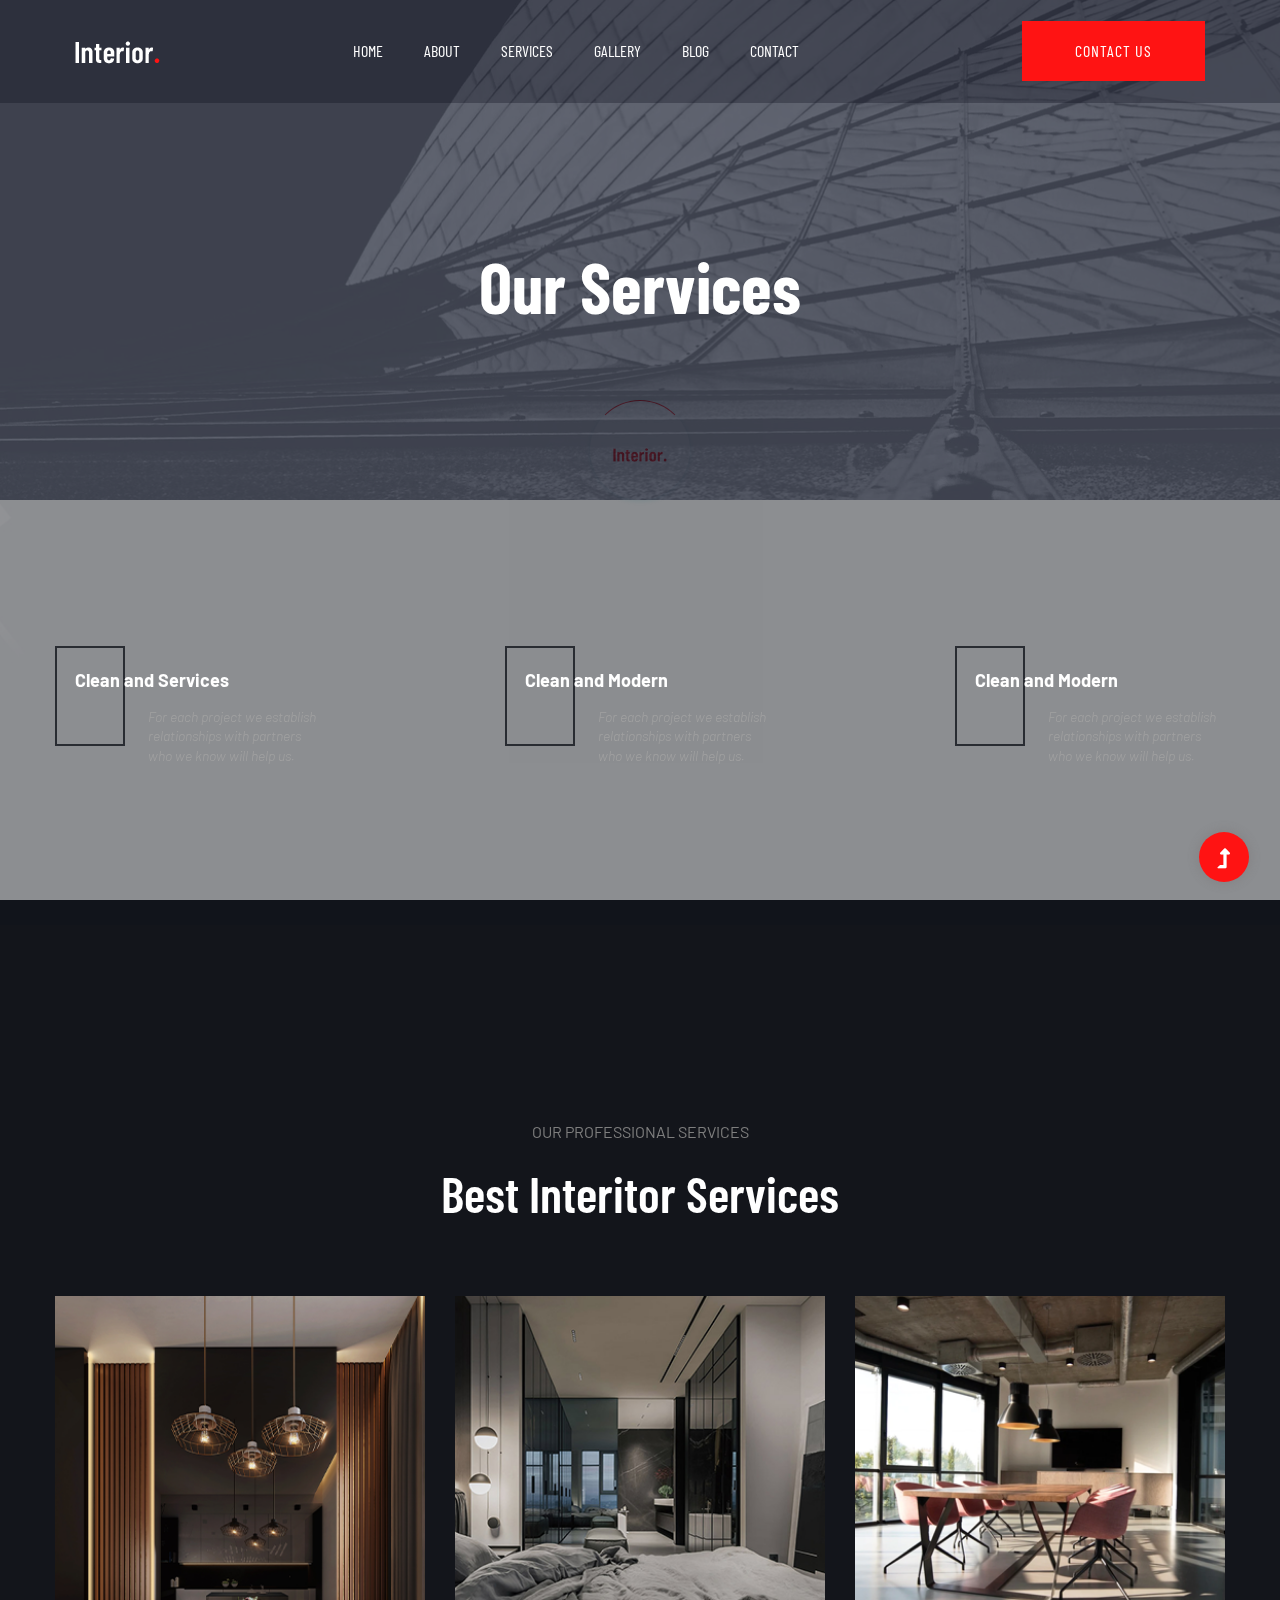
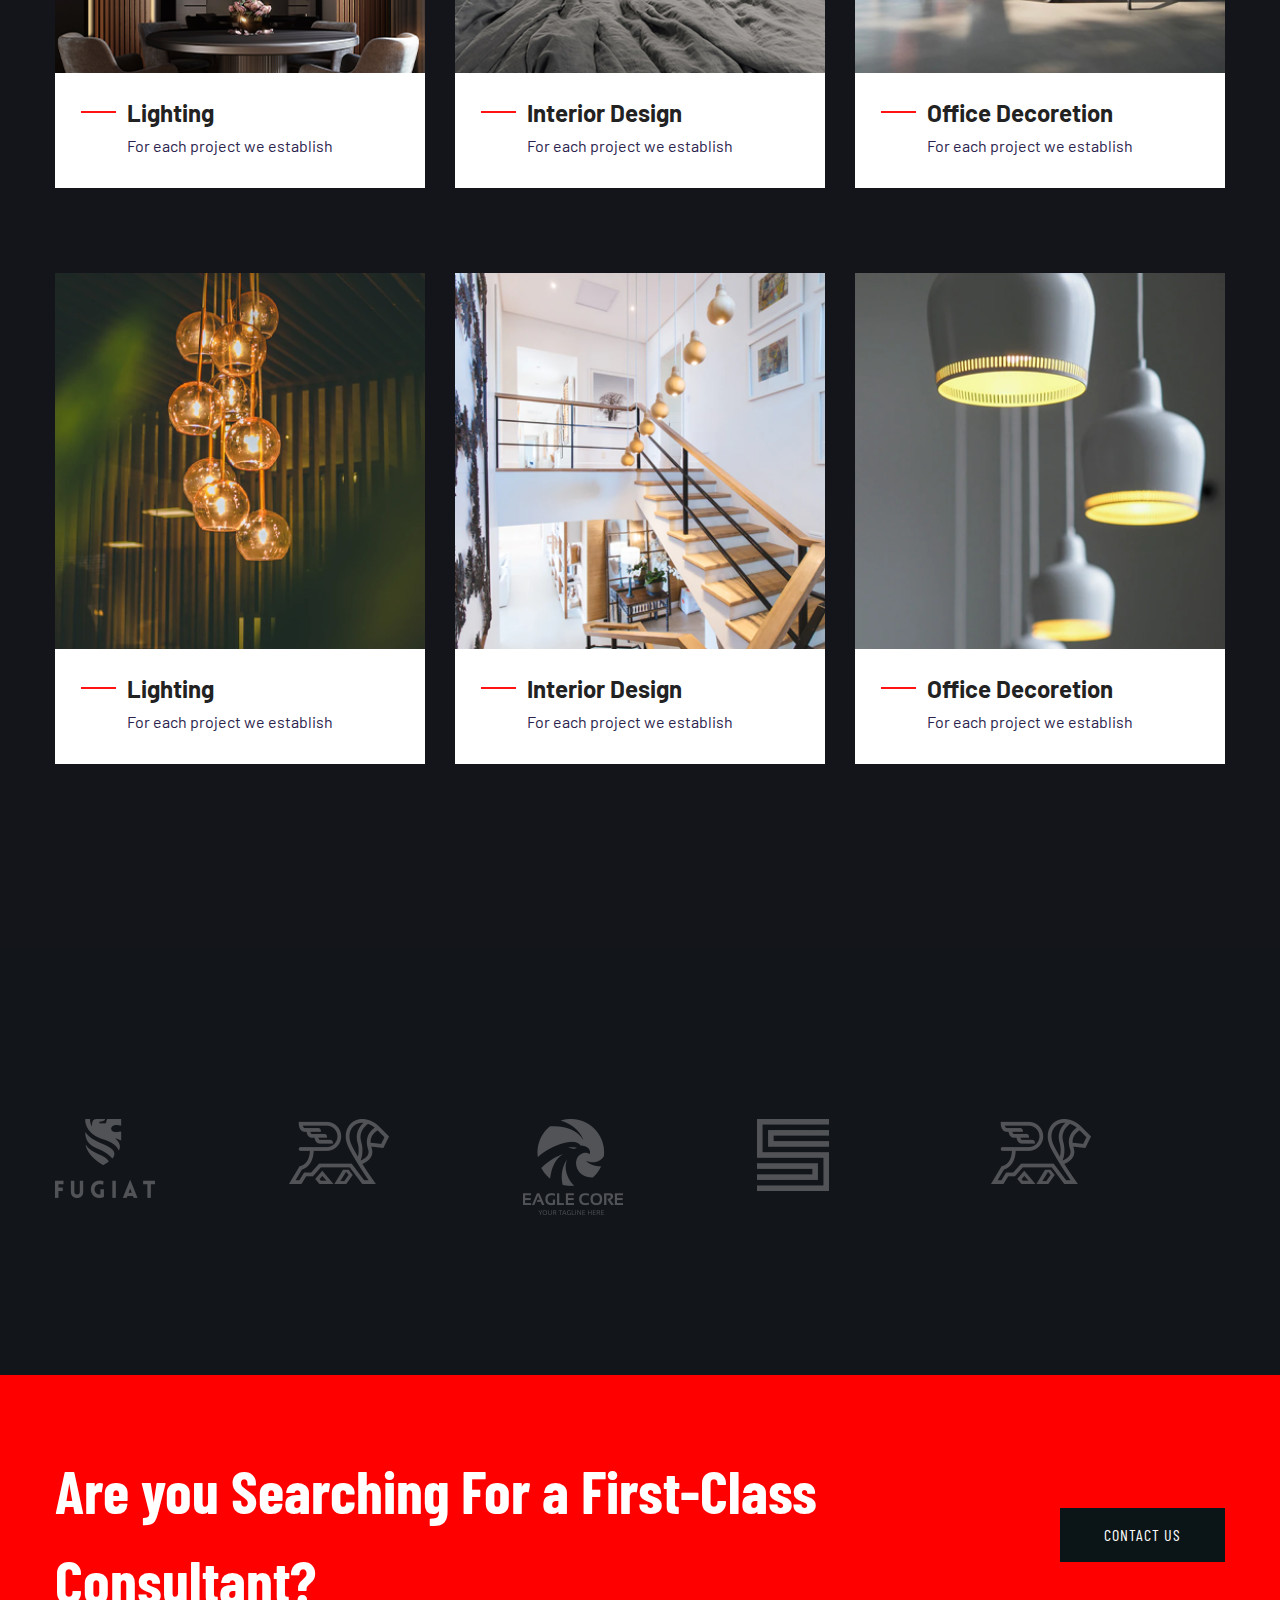
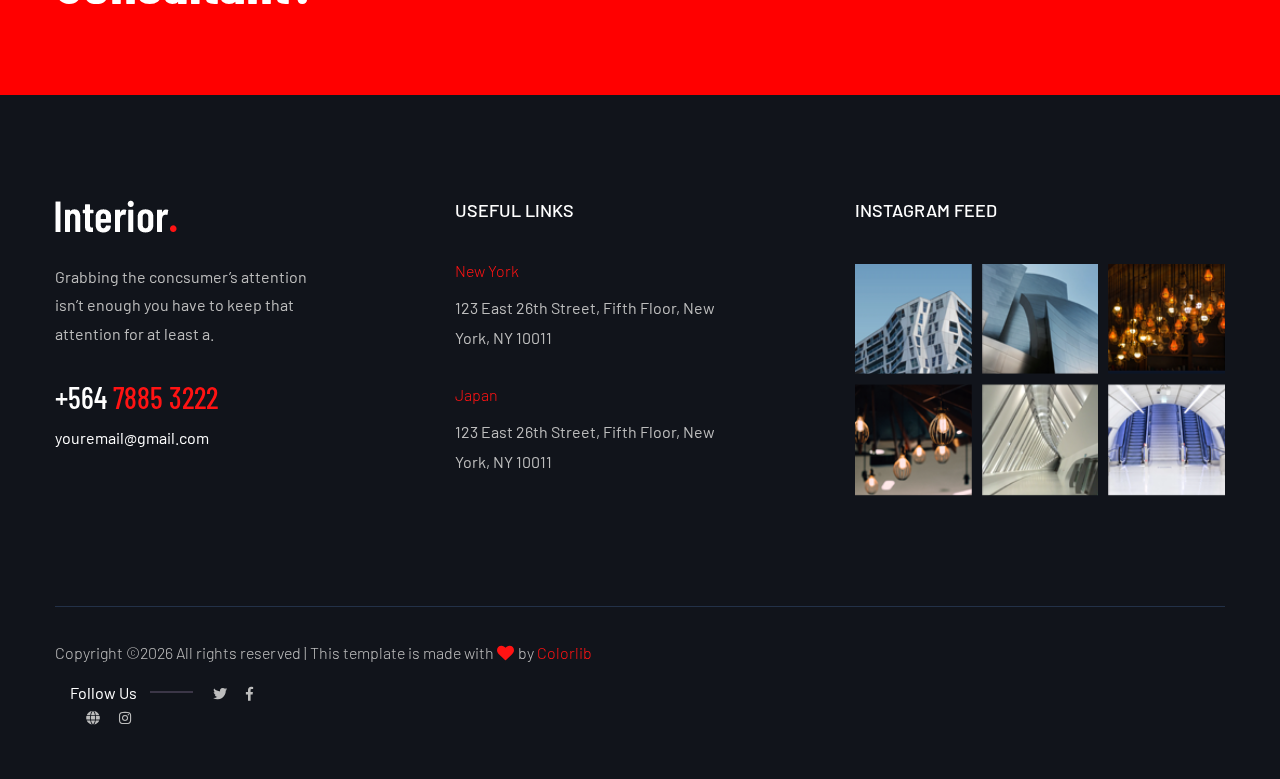
<file: services.html>
<!doctype html>
<html class="no-js" lang="zxx">
    <head>
        <meta charset="utf-8">
        <meta http-equiv="x-ua-compatible" content="ie=edge">
        <title>Interior Design HTML-5 Template </title>
        <meta name="description" content="">
        <meta name="viewport" content="width=device-width, initial-scale=1">
        <link rel="manifest" href="site.webmanifest">
		<link rel="shortcut icon" type="image/x-icon" href="assets/img/favicon.ico">

		<!-- CSS here -->
            <link rel="stylesheet" href="assets/css/bootstrap.min.css">
            <link rel="stylesheet" href="assets/css/owl.carousel.min.css">
            <link rel="stylesheet" href="assets/css/slicknav.css">
            <link rel="stylesheet" href="assets/css/flaticon.css">
            <link rel="stylesheet" href="assets/css/animate.min.css">
            <link rel="stylesheet" href="assets/css/magnific-popup.css">
            <link rel="stylesheet" href="assets/css/fontawesome-all.min.css">
            <link rel="stylesheet" href="assets/css/themify-icons.css">
            <link rel="stylesheet" href="assets/css/slick.css">
            <link rel="stylesheet" href="assets/css/nice-select.css">
            <link rel="stylesheet" href="assets/css/style.css">
   </head>

   <body class="body-bg">
    <!--? Preloader Start -->
    <div id="preloader-active">
        <div class="preloader d-flex align-items-center justify-content-center">
            <div class="preloader-inner position-relative">
                <div class="preloader-circle"></div>
                <div class="preloader-img pere-text">
                    <img src="assets/img/logo/loder.jpg" alt="">
                </div>
            </div>
        </div>
    </div>
    <header>
        <!-- Header Start -->
        <div class="header-area header-transparent">
            <div class="main-header header-sticky">
                <div class="container-fluid">
                    <div class="menu-wrapper d-flex align-items-center justify-content-between">
                        <!-- Logo -->
                        <div class="logo">
                            <a href="index.html"><img src="assets/img/logo/logo.png" alt=""></a>
                        </div>
                        <!-- Main-menu -->
                        <div class="main-menu f-right d-none d-lg-block">
                            <nav>
                                <ul id="navigation">
                                    <li><a href="index.html">Home</a></li>
                                    <li><a href="about.html">About</a></li>
                                    <li><a href="services.html">Services</a></li>
                                    <li><a href="work.html">Gallery</a></li>
                                    <li><a href="blog.html">Blog</a>
                                        <ul class="submenu">
                                            <li><a href="blog.html">Blog</a></li>
                                            <li><a href="blog_details.html">Blog Details</a></li>
                                            <li><a href="elements.html">Elements</a></li>
                                        </ul>
                                    </li>
                                    <li><a href="contact.html">Contact</a></li>
                                </ul>
                            </nav>
                        </div>          
                        <!-- Header-btn -->
                        <div class="header-btns d-none d-lg-block f-right">
                            <a href="#" class="btn header-btn">Contact Us</a>
                        </div>
                        <!-- Mobile Menu -->
                        <div class="col-12">
                            <div class="mobile_menu d-block d-lg-none"></div>
                        </div>
                    </div>
                </div>
            </div>
        </div>
        <!-- Header End -->
    </header>
    <main>
        <!--? Hero Start -->
        <div class="slider-area2">
            <div class="slider-height2 hero-overly d-flex align-items-center">
                <div class="container">
                    <div class="row">
                        <div class="col-xl-12">
                            <div class="hero-cap hero-cap2 text-center pt-80">
                                <h2>Our Services</h2>
                            </div>
                        </div>
                    </div>
                </div>
            </div> 
        </div>
        <!-- Hero End -->
        <!--? our info Start -->
        <div class="our-info-area pt-170 pb-100 section-bg" data-background="assets/img/gallery/section_bg02.jpg">
            <div class="container">
                <div class="row justify-content-between">
                    <div class="col-xl-3 col-lg-4 col-md-6 col-sm-6">
                        <div class="single-info mb-60">
                            <div class="info-caption">
                                <h4>Clean and Services</h4>
                                <p>For each project we establish relationships with partners who we know will help us. </p>
                            </div>
                        </div>
                    </div>
                    <div class="col-xl-3 col-lg-4 col-md-6 col-sm-6">
                        <div class="single-info mb-60">
                            <div class="info-caption">
                                <h4>Clean and Modern</h4>
                                <p>For each project we establish relationships with partners who we know will help us. </p>
                            </div>
                        </div>
                    </div>
                    <div class="col-xl-3 col-lg-4 col-md-6 col-sm-6">
                        <div class="single-info mb-60">
                            <div class="info-caption">
                                <h4>Clean and Modern</h4>
                                <p>For each project we establish relationships with partners who we know will help us. </p>
                            </div>
                        </div>
                    </div>
                </div>
            </div>
        </div>
        <!-- Our Info start -->
         <!--? Services Ara Start -->
         <div class="services-area section-padding3">
            <div class="container">
                <div class="row justify-content-center">
                    <div class="cl-xl-7 col-lg-8 col-md-10">
                        <!-- Section Tittle -->
                        <div class="section-tittle text-center mb-70">
                            <span>Our Professional Services</span>
                            <h2>Best Interitor Services</h2>
                        </div> 
                    </div>
                </div>
                <div class="row">
                    <div class="col-lg-4 col-md-6 col-sm-10">
                        <div class="single-services mb-200">
                            <div class="services-img">
                                <img src="assets/img/gallery/services1.png" alt="">
                             </div>
                             <div class="services-caption">
                                <h3><a href="services.html">Lighting</a></h3>
                                <p class="pera1">For each project we establish </p>
                                <p class="pera2">For each project we establish relationships with partners who we know will help us. </p>
                            </div>
                        </div>
                    </div>
                    <div class="col-lg-4 col-md-6 col-sm-10">
                        <div class="single-services mb-200">
                            <div class="services-img">
                                <img src="assets/img/gallery/services2.png" alt="">
                             </div>
                             <div class="services-caption">
                                <h3><a href="services.html">Interior Design</a></h3>
                                <p class="pera1">For each project we establish </p>
                                <p class="pera2">For each project we establish relationships with partners who we know will help us. </p>
                            </div>
                        </div>
                    </div>
                    <div class="col-lg-4 col-md-6 col-sm-10">
                        <div class="single-services mb-200">
                            <div class="services-img">
                                <img src="assets/img/gallery/services3.png" alt="">
                             </div>
                             <div class="services-caption">
                                <h3><a href="services.html">Office Decoretion</a></h3>
                                <p class="pera1">For each project we establish </p>
                                <p class="pera2">For each project we establish relationships with partners who we know will help us. </p>
                            </div>
                        </div>
                    </div>
                    <div class="col-lg-4 col-md-6 col-sm-10">
                        <div class="single-services mb-200">
                            <div class="services-img">
                                <img src="assets/img/gallery/services4.png" alt="">
                             </div>
                             <div class="services-caption">
                               <h3><a href="services.html">Lighting</a></h3>
                                <p class="pera1">For each project we establish </p>
                                <p class="pera2">For each project we establish relationships with partners who we know will help us. </p>
                            </div>
                        </div>
                    </div>
                    <div class="col-lg-4 col-md-6 col-sm-10">
                        <div class="single-services mb-200">
                            <div class="services-img">
                                <img src="assets/img/gallery/services5.png" alt="">
                             </div>
                             <div class="services-caption">
                                 <h3><a href="services.html">Interior Design</a></h3>
                                <p class="pera1">For each project we establish </p>
                                <p class="pera2">For each project we establish relationships with partners who we know will help us. </p>
                            </div>
                        </div>
                    </div>
                    <div class="col-lg-4 col-md-6 col-sm-10">
                        <div class="single-services mb-200">
                            <div class="services-img">
                                <img src="assets/img/gallery/services6.png" alt="">
                             </div>
                             <div class="services-caption">
                                <h3><a href="services.html">Office Decoretion</a></h3>
                                <p class="pera1">For each project we establish </p>
                                <p class="pera2">For each project we establish relationships with partners who we know will help us. </p>
                            </div>
                        </div>
                    </div>
                </div>
            </div>
        </div>
        <!-- Services Ara End -->
        <!-- Brand Area Start -->
        <div class="brand-area pt-120 pb-120">
            <div class="container">
                <div class="brand-active brand-border pt-50 pb-40">
                    <div class="single-brand">
                        <img src="assets/img/gallery/brand1.png" alt="">
                    </div>
                    <div class="single-brand">
                        <img src="assets/img/gallery/brand2.png" alt="">
                    </div>
                    <div class="single-brand">
                        <img src="assets/img/gallery/brand3.png" alt="">
                    </div>
                    <div class="single-brand">
                        <img src="assets/img/gallery/brand4.png" alt="">
                    </div>
                    <div class="single-brand">
                        <img src="assets/img/gallery/brand2.png" alt="">
                    </div>
                    <div class="single-brand">
                        <img src="assets/img/gallery/brand5.png" alt="">
                    </div>
                </div>
            </div>
        </div>
        <!-- Brand Area End -->
        <!-- Want To work -->
        <section class="wantToWork-area w-padding2">
            <div class="container">
                <div class="row align-items-center justify-content-between">
                    <div class="col-xl-8 col-lg-8 col-md-8">
                        <div class="wantToWork-caption wantToWork-caption2">
                            <h2>Are you Searching For a First-Class Consultant?</h2>
                        </div>
                    </div>
                    <div class="col-xl-2 col-lg-2 col-md-3">
                        <a href="#" class="btn btn-black f-right">Contact Us</a>
                    </div>
                </div>
            </div>
        </section>
        <!-- Want To work End -->
    </main>
    <footer>
        <!--? Footer Start-->
        <div class="footer-area footer-bg">
           <div class="container">
                <div class="footer-top footer-padding">
                    <div class="row d-flex justify-content-between">
                        <div class="col-xl-3 col-lg-4 col-md-5 col-sm-8">
                            <div class="single-footer-caption mb-50">
                                <!-- logo -->
                                <div class="footer-logo">
                                    <a href="index.html"><img src="assets/img/logo/logo2_footer.png" alt=""></a>
                                </div>
                                <div class="footer-tittle">
                                    <div class="footer-pera">
                                        <p class="info1">Grabbing the concsumer’s attention isn’t enough you have to keep that attention for at least a.</p>
                                    </div>
                                </div>
                                <div class="footer-number">
                                    <h4><span>+564 </span>7885 3222</h4>
                                    <p>youremail@gmail.com</p>
                                </div>
                            </div>
                        </div>
                        <div class="col-xl-3 col-lg-2 col-md-5 col-sm-6">
                            <div class="single-footer-caption mb-50">
                                <div class="footer-tittle">
                                    <h4>Useful Links</h4>
                                </div>
                                <div class="footer-cap">
                                    <span>New York</span>
                                    <p>123 East 26th Street, Fifth Floor, New York, NY 10011</p>
                                </div>
                                <div class="footer-cap">
                                    <span>Japan</span>
                                    <p>123 East 26th Street, Fifth Floor, New York, NY 10011</p>
                                </div>
                            </div>
                        </div>
                        <!-- Instagram -->
                        <div class="col-xl-4 col-lg-4 col-md-5 col-sm-7">
                            <div class="single-footer-caption mb-50">
                                <div class="footer-tittle">
                                    <h4>Instagram Feed</h4>
                                </div>
                                <div class="instagram-gellay">
                                    <ul class="insta-feed">
                                        <li><a href="#"><img src="assets/img/gallery/instagram1.png" alt=""></a></li>
                                        <li><a href="#"><img src="assets/img/gallery/instagram2.png" alt=""></a></li>
                                        <li><a href="#"><img src="assets/img/gallery/instagram3.png" alt=""></a></li>
                                        <li><a href="#"><img src="assets/img/gallery/instagram4.png" alt=""></a></li>
                                        <li><a href="#"><img src="assets/img/gallery/instagram5.png" alt=""></a></li>
                                        <li><a href="#"><img src="assets/img/gallery/instagram6.png" alt=""></a></li>
                                    </ul>
                                </div>
                            </div>
                        </div>
                    </div>
                </div>
                <div class="footer-bottom">
                    <div class="row d-flex justify-content-between align-items-center">
                        <div class="col-xl-9 col-lg-8">
                            <div class="footer-copy-right">
                                <p><!-- Link back to Colorlib can't be removed. Template is licensed under CC BY 3.0. -->
  Copyright &copy;<script>document.write(new Date().getFullYear());</script> All rights reserved | This template is made with <i class="fa fa-heart" aria-hidden="true"></i> by <a href="https://colorlib.com" target="_blank">Colorlib</a>
  <!-- Link back to Colorlib can't be removed. Template is licensed under CC BY 3.0. --></p>
                        </div>
                        <div class="col-xl-3 col-lg-4">
                            <!-- Footer Social -->
                            <div class="footer-social f-right">
                                <span>Follow Us</span>
                                <a href="#"><i class="fab fa-twitter"></i></a>
                                <a href="https://www.facebook.com/sai4ull"><i class="fab fa-facebook-f"></i></a>
                                <a href="#"><i class="fas fa-globe"></i></a>
                                <a href="#"><i class="fab fa-instagram"></i></a>
                            </div>
                        </div>
                    </div>
                </div>
           </div>
        </div>
        <!-- Footer End-->
    </footer>
    <!-- Scroll Up -->
    <div id="back-top" >
        <a title="Go to Top" href="#"> <i class="fas fa-level-up-alt"></i></a>
    </div>

    <!-- JS here -->
		<!-- All JS Custom Plugins Link Here here -->
        <script src="./assets/js/vendor/modernizr-3.5.0.min.js"></script>
		<!-- Jquery, Popper, Bootstrap -->
		<script src="./assets/js/vendor/jquery-1.12.4.min.js"></script>
        <script src="./assets/js/popper.min.js"></script>
        <script src="./assets/js/bootstrap.min.js"></script>
	    <!-- Jquery Mobile Menu -->
        <script src="./assets/js/jquery.slicknav.min.js"></script>

		<!-- Jquery Slick , Owl-Carousel Plugins -->
        <script src="./assets/js/owl.carousel.min.js"></script>
        <script src="./assets/js/slick.min.js"></script>
		<!-- One Page, Animated-HeadLin -->
        <script src="./assets/js/wow.min.js"></script>
		<script src="./assets/js/animated.headline.js"></script>
        <script src="./assets/js/jquery.magnific-popup.js"></script>

		<!-- Nice-select, sticky -->
        <script src="./assets/js/jquery.nice-select.min.js"></script>
		<script src="./assets/js/jquery.sticky.js"></script>
        
        <!-- contact js -->
        <script src="./assets/js/contact.js"></script>
        <script src="./assets/js/jquery.form.js"></script>
        <script src="./assets/js/jquery.validate.min.js"></script>
        <script src="./assets/js/mail-script.js"></script>
        <script src="./assets/js/jquery.ajaxchimp.min.js"></script>
        
		<!-- Jquery Plugins, main Jquery -->	
        <script src="./assets/js/plugins.js"></script>
        <script src="./assets/js/main.js"></script>
        
    </body>
</html>
</file>
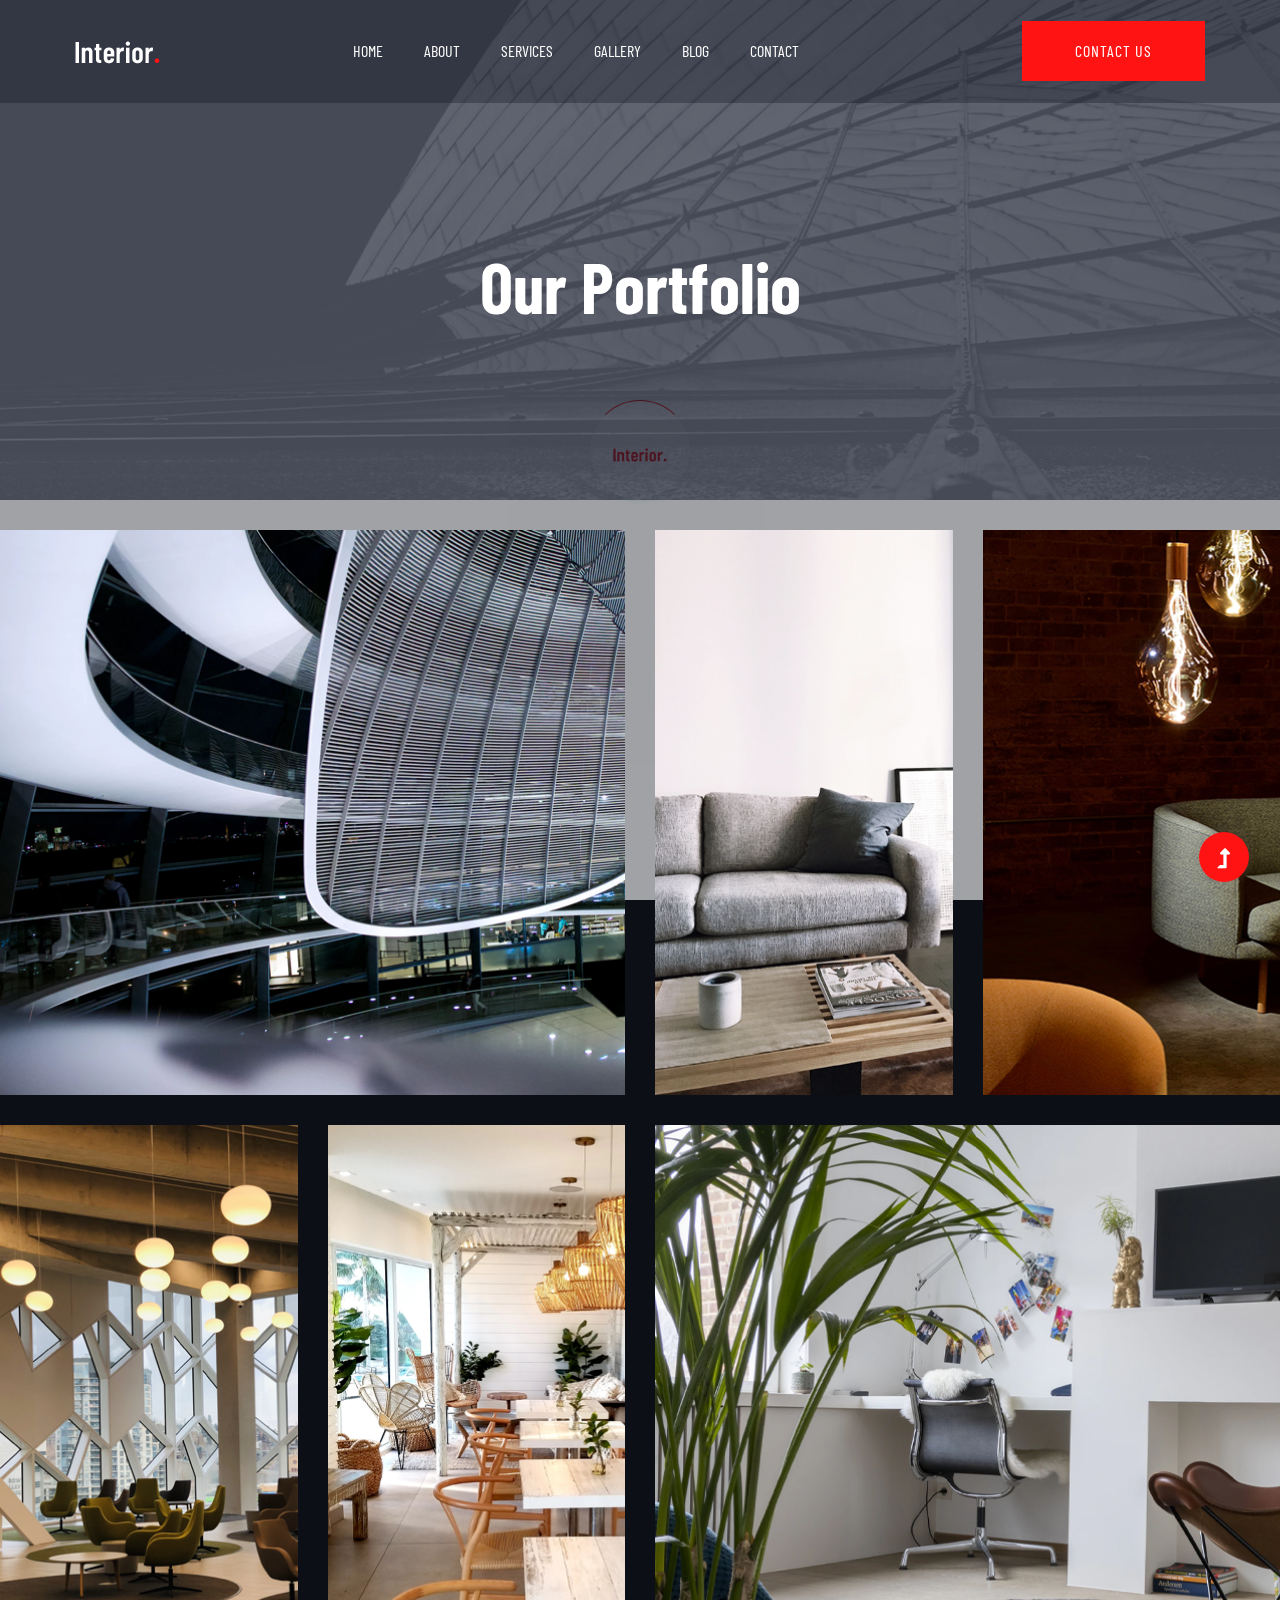
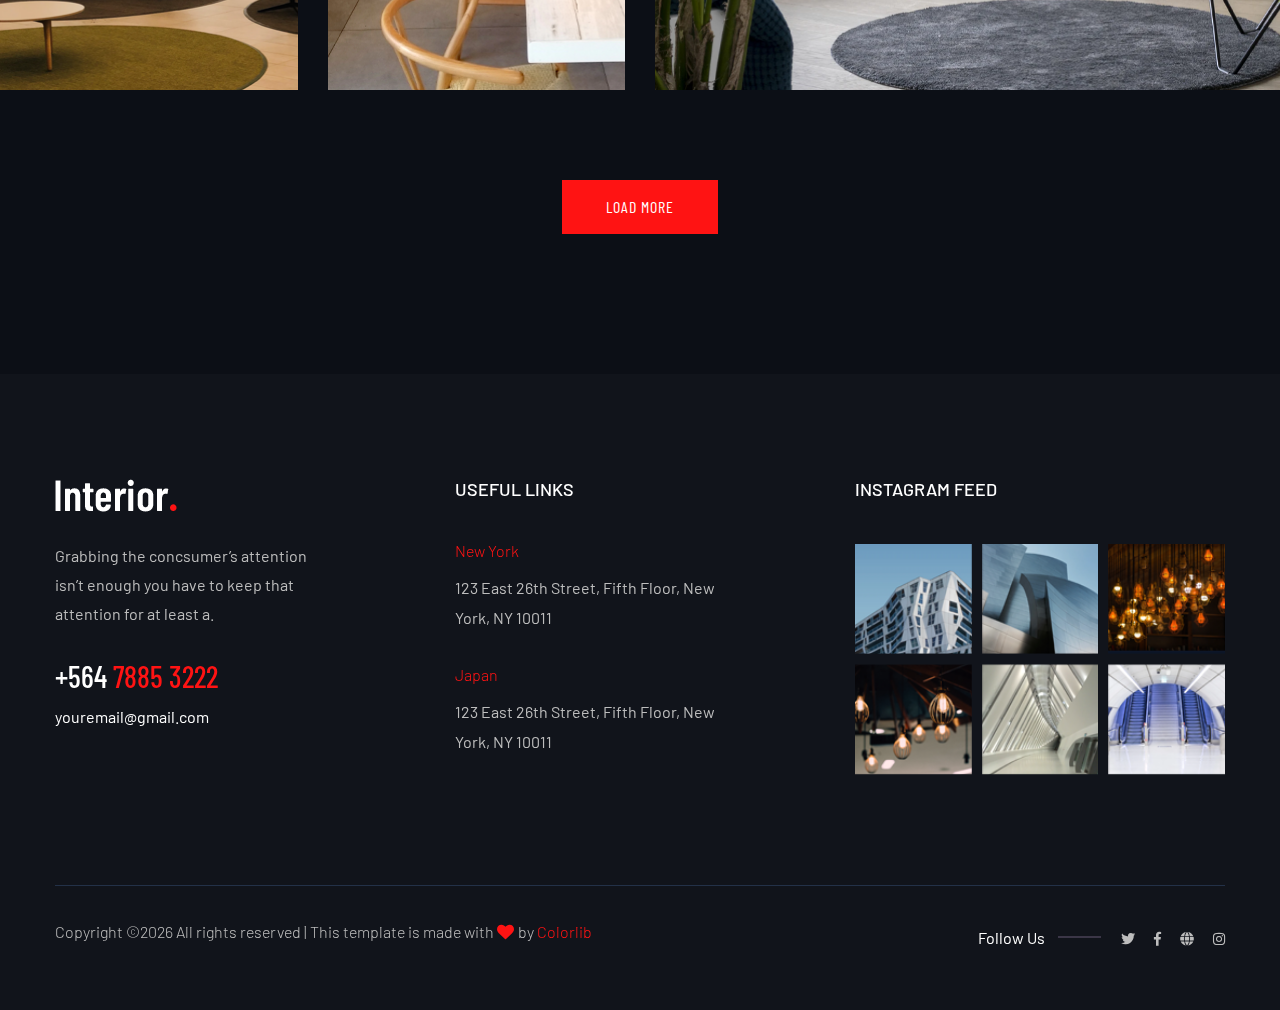
<file: work.html>
<!doctype html>
<html class="no-js" lang="zxx">
    <head>
        <meta charset="utf-8">
        <meta http-equiv="x-ua-compatible" content="ie=edge">
        <title>Interior Design HTML-5 Template </title>
        <meta name="description" content="">
        <meta name="viewport" content="width=device-width, initial-scale=1">
        <link rel="manifest" href="site.webmanifest">
		<link rel="shortcut icon" type="image/x-icon" href="assets/img/favicon.ico">

		<!-- CSS here -->
            <link rel="stylesheet" href="assets/css/bootstrap.min.css">
            <link rel="stylesheet" href="assets/css/owl.carousel.min.css">
            <link rel="stylesheet" href="assets/css/slicknav.css">
            <link rel="stylesheet" href="assets/css/flaticon.css">
            <link rel="stylesheet" href="assets/css/animate.min.css">
            <link rel="stylesheet" href="assets/css/magnific-popup.css">
            <link rel="stylesheet" href="assets/css/fontawesome-all.min.css">
            <link rel="stylesheet" href="assets/css/themify-icons.css">
            <link rel="stylesheet" href="assets/css/slick.css">
            <link rel="stylesheet" href="assets/css/nice-select.css">
            <link rel="stylesheet" href="assets/css/style.css">
   </head>

   <body class="body-bg">
    <!--? Preloader Start -->
    <div id="preloader-active">
        <div class="preloader d-flex align-items-center justify-content-center">
            <div class="preloader-inner position-relative">
                <div class="preloader-circle"></div>
                <div class="preloader-img pere-text">
                    <img src="assets/img/logo/loder.jpg" alt="">
                </div>
            </div>
        </div>
    </div>
    <header>
        <!-- Header Start -->
        <div class="header-area header-transparent">
            <div class="main-header header-sticky">
                <div class="container-fluid">
                    <div class="menu-wrapper d-flex align-items-center justify-content-between">
                        <!-- Logo -->
                        <div class="logo">
                            <a href="index.html"><img src="assets/img/logo/logo.png" alt=""></a>
                        </div>
                        <!-- Main-menu -->
                        <div class="main-menu f-right d-none d-lg-block">
                            <nav>
                                <ul id="navigation">
                                    <li><a href="index.html">Home</a></li>
                                    <li><a href="about.html">About</a></li>
                                    <li><a href="services.html">Services</a></li>
                                    <li><a href="work.html">Gallery</a></li>
                                    <li><a href="blog.html">Blog</a>
                                        <ul class="submenu">
                                            <li><a href="blog.html">Blog</a></li>
                                            <li><a href="blog_details.html">Blog Details</a></li>
                                            <li><a href="elements.html">Elements</a></li>
                                        </ul>
                                    </li>
                                    <li><a href="contact.html">Contact</a></li>
                                </ul>
                            </nav>
                        </div>          
                        <!-- Header-btn -->
                        <div class="header-btns d-none d-lg-block f-right">
                            <a href="#" class="btn header-btn">Contact Us</a>
                        </div>
                        <!-- Mobile Menu -->
                        <div class="col-12">
                            <div class="mobile_menu d-block d-lg-none"></div>
                        </div>
                    </div>
                </div>
            </div>
        </div>
        <!-- Header End -->
    </header>
    <main>
        <!--? Hero Start -->
        <div class="slider-area2">
            <div class="slider-height2 hero-overly d-flex align-items-center">
                <div class="container">
                    <div class="row">
                        <div class="col-xl-12">
                            <div class="hero-cap hero-cap2 text-center pt-80">
                                <h2>Our Portfolio</h2>
                            </div>
                        </div>
                    </div>
                </div>
            </div> 
        </div>
        <!-- Hero End -->
        <!--? Gallery Area Start -->
        <div class="gallery-area pt-30 pb-40">
            <div class="container-fluid p-0 fix">
                <div class="row">
                    <div class="col-xl-6 col-lg-4 col-md-6">
                        <div class="single-gallery mb-30">
                            <div class="gallery-img" style="background-image: url(assets/img/gallery/gallery1.png);"></div>
                            <div class="thumb-content-box">
                                <div class="thumb-content">
                                    <h3><span>Intorior</span>Burj Khalifa</h3>
                                    <a href="work.html"><i class="fas fa-angle-right"></i></a>
                                </div>
                            </div>
                        </div>
                    </div>
                    <div class="col-xl-3 col-lg-4 col-md-6">
                        <div class="single-gallery mb-30">
                            <div class="gallery-img" style="background-image: url(assets/img/gallery/gallery2.png);"></div>
                            <div class="thumb-content-box">
                                <div class="thumb-content">
                                    <h3><span>Intorior</span>Burj Khalifa</h3>
                                    <a href="work.html"><i class="fas fa-angle-right"></i></a>
                                </div>
                            </div>
                        </div>
                    </div>
                    <div class="col-xl-3 col-lg-4 col-md-6">
                        <div class="single-gallery mb-30">
                              <div class="gallery-img" style="background-image: url(assets/img/gallery/gallery3.png);"></div>
                            <div class="thumb-content-box">
                                <div class="thumb-content">
                                    <h3><span>Intorior</span>Burj Khalifa</h3>
                                    <a href="work.html"><i class="fas fa-angle-right"></i></a>
                                </div>
                            </div>
                        </div>
                    </div>
                    <div class="col-xl-3 col-lg-4 col-md-6">
                        <div class="single-gallery mb-30">
                            <div class="gallery-img" style="background-image: url(assets/img/gallery/gallery4.png);"></div>
                            <div class="thumb-content-box">
                                <div class="thumb-content">
                                    <h3><span>Intorior</span>Burj Khalifa</h3>
                                    <a href="work.html"><i class="fas fa-angle-right"></i></a>
                                </div>
                            </div>
                        </div>
                    </div>
                    <div class="col-xl-3 col-lg-4 col-md-6">
                        <div class="single-gallery mb-30">
                            <div class="gallery-img" style="background-image: url(assets/img/gallery/gallery5.png);"></div>
                            <div class="thumb-content-box">
                                <div class="thumb-content">
                                    <h3><span>Intorior</span>Burj Khalifa</h3>
                                    <a href="work.html"><i class="fas fa-angle-right"></i></a>
                                </div>
                            </div>
                        </div>
                    </div>
                    <div class="col-xl-6 col-lg-4 col-md-6">
                        <div class="single-gallery mb-30">
                            <div class="gallery-img" style="background-image: url(assets/img/gallery/gallery6.png);"></div>
                            <div class="thumb-content-box">
                                <div class="thumb-content">
                                    <h3><span>Intorior</span>Burj Khalifa</h3>
                                    <a href="work.html"><i class="fas fa-angle-right"></i></a>
                                </div>
                            </div>
                        </div>
                    </div>
                </div>
                <div class="row">
                    <div class="col-lg-12">
                        <div class="lode-more-btn text-center pt-60 pb-100">
                            <a href="#" class="btn">Load More</a>
                        </div>
                    </div>
                </div>
            </div>
        </div>
        <!-- Gallery Area End -->
    </main>
    <footer>
        <!--? Footer Start-->
        <div class="footer-area footer-bg">
           <div class="container">
                <div class="footer-top footer-padding">
                    <div class="row d-flex justify-content-between">
                        <div class="col-xl-3 col-lg-4 col-md-5 col-sm-8">
                            <div class="single-footer-caption mb-50">
                                <!-- logo -->
                                <div class="footer-logo">
                                    <a href="index.html"><img src="assets/img/logo/logo2_footer.png" alt=""></a>
                                </div>
                                <div class="footer-tittle">
                                    <div class="footer-pera">
                                        <p class="info1">Grabbing the concsumer’s attention isn’t enough you have to keep that attention for at least a.</p>
                                    </div>
                                </div>
                                <div class="footer-number">
                                    <h4><span>+564 </span>7885 3222</h4>
                                    <p>youremail@gmail.com</p>
                                </div>
                            </div>
                        </div>
                        <div class="col-xl-3 col-lg-2 col-md-5 col-sm-6">
                            <div class="single-footer-caption mb-50">
                                <div class="footer-tittle">
                                    <h4>Useful Links</h4>
                                </div>
                                <div class="footer-cap">
                                    <span>New York</span>
                                    <p>123 East 26th Street, Fifth Floor, New York, NY 10011</p>
                                </div>
                                <div class="footer-cap">
                                    <span>Japan</span>
                                    <p>123 East 26th Street, Fifth Floor, New York, NY 10011</p>
                                </div>
                            </div>
                        </div>
                        <!-- Instagram -->
                        <div class="col-xl-4 col-lg-4 col-md-5 col-sm-7">
                            <div class="single-footer-caption mb-50">
                                <div class="footer-tittle">
                                    <h4>Instagram Feed</h4>
                                </div>
                                <div class="instagram-gellay">
                                    <ul class="insta-feed">
                                        <li><a href="#"><img src="assets/img/gallery/instagram1.png" alt=""></a></li>
                                        <li><a href="#"><img src="assets/img/gallery/instagram2.png" alt=""></a></li>
                                        <li><a href="#"><img src="assets/img/gallery/instagram3.png" alt=""></a></li>
                                        <li><a href="#"><img src="assets/img/gallery/instagram4.png" alt=""></a></li>
                                        <li><a href="#"><img src="assets/img/gallery/instagram5.png" alt=""></a></li>
                                        <li><a href="#"><img src="assets/img/gallery/instagram6.png" alt=""></a></li>
                                    </ul>
                                </div>
                            </div>
                        </div>
                    </div>
                </div>
                <div class="footer-bottom">
                    <div class="row d-flex justify-content-between align-items-center">
                        <div class="col-xl-9 col-lg-8">
                            <div class="footer-copy-right">
                                <p><!-- Link back to Colorlib can't be removed. Template is licensed under CC BY 3.0. -->
  Copyright &copy;<script>document.write(new Date().getFullYear());</script> All rights reserved | This template is made with <i class="fa fa-heart" aria-hidden="true"></i> by <a href="https://colorlib.com" target="_blank">Colorlib</a>
  <!-- Link back to Colorlib can't be removed. Template is licensed under CC BY 3.0. --></p>
                            </div>
                        </div>
                        <div class="col-xl-3 col-lg-4">
                            <!-- Footer Social -->
                            <div class="footer-social f-right">
                                <span>Follow Us</span>
                                <a href="#"><i class="fab fa-twitter"></i></a>
                                <a href="https://www.facebook.com/sai4ull"><i class="fab fa-facebook-f"></i></a>
                                <a href="#"><i class="fas fa-globe"></i></a>
                                <a href="#"><i class="fab fa-instagram"></i></a>
                            </div>
                        </div>
                    </div>
                </div>
           </div>
        </div>
        <!-- Footer End-->
    </footer>
    <!-- Scroll Up -->
    <div id="back-top" >
        <a title="Go to Top" href="#"> <i class="fas fa-level-up-alt"></i></a>
    </div>

    <!-- JS here -->
		<!-- All JS Custom Plugins Link Here here -->
        <script src="./assets/js/vendor/modernizr-3.5.0.min.js"></script>
		<!-- Jquery, Popper, Bootstrap -->
		<script src="./assets/js/vendor/jquery-1.12.4.min.js"></script>
        <script src="./assets/js/popper.min.js"></script>
        <script src="./assets/js/bootstrap.min.js"></script>
	    <!-- Jquery Mobile Menu -->
        <script src="./assets/js/jquery.slicknav.min.js"></script>

		<!-- Jquery Slick , Owl-Carousel Plugins -->
        <script src="./assets/js/owl.carousel.min.js"></script>
        <script src="./assets/js/slick.min.js"></script>
		<!-- One Page, Animated-HeadLin -->
        <script src="./assets/js/wow.min.js"></script>
		<script src="./assets/js/animated.headline.js"></script>
        <script src="./assets/js/jquery.magnific-popup.js"></script>

		<!-- Nice-select, sticky -->
        <script src="./assets/js/jquery.nice-select.min.js"></script>
		<script src="./assets/js/jquery.sticky.js"></script>
        
        <!-- contact js -->
        <script src="./assets/js/contact.js"></script>
        <script src="./assets/js/jquery.form.js"></script>
        <script src="./assets/js/jquery.validate.min.js"></script>
        <script src="./assets/js/mail-script.js"></script>
        <script src="./assets/js/jquery.ajaxchimp.min.js"></script>
        
		<!-- Jquery Plugins, main Jquery -->	
        <script src="./assets/js/plugins.js"></script>
        <script src="./assets/js/main.js"></script>
        
    </body>
</html>
</file>
<file: assets/css/flaticon.css>
/*
  	Flaticon icon font: Flaticon
  	Creation date: 07/04/2020 05:31
  	*/

@font-face {
  font-family: "Flaticon";
  src: url("../fonts/Flaticon.eot");
  src: url("../fonts/Flaticon.eot?#iefix") format("embedded-opentype"),
       url("../fonts/Flaticon.woff2") format("woff2"),
       url("../fonts/Flaticon.woff") format("woff"),
       url("../fonts/Flaticon.ttf") format("truetype"),
       url("../fonts/Flaticon.svg#Flaticon") format("svg");
  font-weight: normal;
  font-style: normal;
}

@media screen and (-webkit-min-device-pixel-ratio:0) {
  @font-face {
    font-family: "Flaticon";
    src: url("../fonts/Flaticon.svg#Flaticon") format("svg");
  }
}

[class^="flaticon-"]:before, [class*=" flaticon-"]:before,
[class^="flaticon-"]:after, [class*=" flaticon-"]:after {   
  font-family: Flaticon;
font-style: normal;
}

.flaticon-shipped:before { content: "\f100"; }
.flaticon-ship:before { content: "\f101"; }
.flaticon-plane:before { content: "\f102"; }
.flaticon-support:before { content: "\f103"; }
.flaticon-clock:before { content: "\f104"; }
.flaticon-place:before { content: "\f105"; }
</file>
<file: assets/css/themify-icons.css>
@font-face {
	font-family: 'themify';
	src:url('../fonts/themify.eot?-fvbane');


	src:url('../fonts/themify.eot?#iefix-fvbane') format('embedded-opentype'),
		url('../fonts/themify.woff?-fvbane') format('woff'),
		url('../fonts/themify.ttf?-fvbane') format('truetype'),
		url('../fonts/themify.svg?-fvbane#themify') format('svg');
	font-weight: normal;
	font-style: normal;
}

[class^="ti-"], [class*=" ti-"] {
	font-family: 'themify';
	speak: none;
	font-style: normal;
	font-weight: normal;
	font-variant: normal;
	text-transform: none;
	line-height: 1;

	/* Better Font Rendering =========== */
	-webkit-font-smoothing: antialiased;
	-moz-osx-font-smoothing: grayscale;
}

.ti-wand:before {
	content: "\e600";
}
.ti-volume:before {
	content: "\e601";
}
.ti-user:before {
	content: "\e602";
}
.ti-unlock:before {
	content: "\e603";
}
.ti-unlink:before {
	content: "\e604";
}
.ti-trash:before {
	content: "\e605";
}
.ti-thought:before {
	content: "\e606";
}
.ti-target:before {
	content: "\e607";
}
.ti-tag:before {
	content: "\e608";
}
.ti-tablet:before {
	content: "\e609";
}
.ti-star:before {
	content: "\e60a";
}
.ti-spray:before {
	content: "\e60b";
}
.ti-signal:before {
	content: "\e60c";
}
.ti-shopping-cart:before {
	content: "\e60d";
}
.ti-shopping-cart-full:before {
	content: "\e60e";
}
.ti-settings:before {
	content: "\e60f";
}
.ti-search:before {
	content: "\e610";
}
.ti-zoom-in:before {
	content: "\e611";
}
.ti-zoom-out:before {
	content: "\e612";
}
.ti-cut:before {
	content: "\e613";
}
.ti-ruler:before {
	content: "\e614";
}
.ti-ruler-pencil:before {
	content: "\e615";
}
.ti-ruler-alt:before {
	content: "\e616";
}
.ti-bookmark:before {
	content: "\e617";
}
.ti-bookmark-alt:before {
	content: "\e618";
}
.ti-reload:before {
	content: "\e619";
}
.ti-plus:before {
	content: "\e61a";
}
.ti-pin:before {
	content: "\e61b";
}
.ti-pencil:before {
	content: "\e61c";
}
.ti-pencil-alt:before {
	content: "\e61d";
}
.ti-paint-roller:before {
	content: "\e61e";
}
.ti-paint-bucket:before {
	content: "\e61f";
}
.ti-na:before {
	content: "\e620";
}
.ti-mobile:before {
	content: "\e621";
}
.ti-minus:before {
	content: "\e622";
}
.ti-medall:before {
	content: "\e623";
}
.ti-medall-alt:before {
	content: "\e624";
}
.ti-marker:before {
	content: "\e625";
}
.ti-marker-alt:before {
	content: "\e626";
}
.ti-arrow-up:before {
	content: "\e627";
}
.ti-arrow-right:before {
	content: "\e628";
}
.ti-arrow-left:before {
	content: "\e629";
}
.ti-arrow-down:before {
	content: "\e62a";
}
.ti-lock:before {
	content: "\e62b";
}
.ti-location-arrow:before {
	content: "\e62c";
}
.ti-link:before {
	content: "\e62d";
}
.ti-layout:before {
	content: "\e62e";
}
.ti-layers:before {
	content: "\e62f";
}
.ti-layers-alt:before {
	content: "\e630";
}
.ti-key:before {
	content: "\e631";
}
.ti-import:before {
	content: "\e632";
}
.ti-image:before {
	content: "\e633";
}
.ti-heart:before {
	content: "\e634";
}
.ti-heart-broken:before {
	content: "\e635";
}
.ti-hand-stop:before {
	content: "\e636";
}
.ti-hand-open:before {
	content: "\e637";
}
.ti-hand-drag:before {
	content: "\e638";
}
.ti-folder:before {
	content: "\e639";
}
.ti-flag:before {
	content: "\e63a";
}
.ti-flag-alt:before {
	content: "\e63b";
}
.ti-flag-alt-2:before {
	content: "\e63c";
}
.ti-eye:before {
	content: "\e63d";
}
.ti-export:before {
	content: "\e63e";
}
.ti-exchange-vertical:before {
	content: "\e63f";
}
.ti-desktop:before {
	content: "\e640";
}
.ti-cup:before {
	content: "\e641";
}
.ti-crown:before {
	content: "\e642";
}
.ti-comments:before {
	content: "\e643";
}
.ti-comment:before {
	content: "\e644";
}
.ti-comment-alt:before {
	content: "\e645";
}
.ti-close:before {
	content: "\e646";
}
.ti-clip:before {
	content: "\e647";
}
.ti-angle-up:before {
	content: "\e648";
}
.ti-angle-right:before {
	content: "\e649";
}
.ti-angle-left:before {
	content: "\e64a";
}
.ti-angle-down:before {
	content: "\e64b";
}
.ti-check:before {
	content: "\e64c";
}
.ti-check-box:before {
	content: "\e64d";
}
.ti-camera:before {
	content: "\e64e";
}
.ti-announcement:before {
	content: "\e64f";
}
.ti-brush:before {
	content: "\e650";
}
.ti-briefcase:before {
	content: "\e651";
}
.ti-bolt:before {
	content: "\e652";
}
.ti-bolt-alt:before {
	content: "\e653";
}
.ti-blackboard:before {
	content: "\e654";
}
.ti-bag:before {
	content: "\e655";
}
.ti-move:before {
	content: "\e656";
}
.ti-arrows-vertical:before {
	content: "\e657";
}
.ti-arrows-horizontal:before {
	content: "\e658";
}
.ti-fullscreen:before {
	content: "\e659";
}
.ti-arrow-top-right:before {
	content: "\e65a";
}
.ti-arrow-top-left:before {
	content: "\e65b";
}
.ti-arrow-circle-up:before {
	content: "\e65c";
}
.ti-arrow-circle-right:before {
	content: "\e65d";
}
.ti-arrow-circle-left:before {
	content: "\e65e";
}
.ti-arrow-circle-down:before {
	content: "\e65f";
}
.ti-angle-double-up:before {
	content: "\e660";
}
.ti-angle-double-right:before {
	content: "\e661";
}
.ti-angle-double-left:before {
	content: "\e662";
}
.ti-angle-double-down:before {
	content: "\e663";
}
.ti-zip:before {
	content: "\e664";
}
.ti-world:before {
	content: "\e665";
}
.ti-wheelchair:before {
	content: "\e666";
}
.ti-view-list:before {
	content: "\e667";
}
.ti-view-list-alt:before {
	content: "\e668";
}
.ti-view-grid:before {
	content: "\e669";
}
.ti-uppercase:before {
	content: "\e66a";
}
.ti-upload:before {
	content: "\e66b";
}
.ti-underline:before {
	content: "\e66c";
}
.ti-truck:before {
	content: "\e66d";
}
.ti-timer:before {
	content: "\e66e";
}
.ti-ticket:before {
	content: "\e66f";
}
.ti-thumb-up:before {
	content: "\e670";
}
.ti-thumb-down:before {
	content: "\e671";
}
.ti-text:before {
	content: "\e672";
}
.ti-stats-up:before {
	content: "\e673";
}
.ti-stats-down:before {
	content: "\e674";
}
.ti-split-v:before {
	content: "\e675";
}
.ti-split-h:before {
	content: "\e676";
}
.ti-smallcap:before {
	content: "\e677";
}
.ti-shine:before {
	content: "\e678";
}
.ti-shift-right:before {
	content: "\e679";
}
.ti-shift-left:before {
	content: "\e67a";
}
.ti-shield:before {
	content: "\e67b";
}
.ti-notepad:before {
	content: "\e67c";
}
.ti-server:before {
	content: "\e67d";
}
.ti-quote-right:before {
	content: "\e67e";
}
.ti-quote-left:before {
	content: "\e67f";
}
.ti-pulse:before {
	content: "\e680";
}
.ti-printer:before {
	content: "\e681";
}
.ti-power-off:before {
	content: "\e682";
}
.ti-plug:before {
	content: "\e683";
}
.ti-pie-chart:before {
	content: "\e684";
}
.ti-paragraph:before {
	content: "\e685";
}
.ti-panel:before {
	content: "\e686";
}
.ti-package:before {
	content: "\e687";
}
.ti-music:before {
	content: "\e688";
}
.ti-music-alt:before {
	content: "\e689";
}
.ti-mouse:before {
	content: "\e68a";
}
.ti-mouse-alt:before {
	content: "\e68b";
}
.ti-money:before {
	content: "\e68c";
}
.ti-microphone:before {
	content: "\e68d";
}
.ti-menu:before {
	content: "\e68e";
}
.ti-menu-alt:before {
	content: "\e68f";
}
.ti-map:before {
	content: "\e690";
}
.ti-map-alt:before {
	content: "\e691";
}
.ti-loop:before {
	content: "\e692";
}
.ti-location-pin:before {
	content: "\e693";
}
.ti-list:before {
	content: "\e694";
}
.ti-light-bulb:before {
	content: "\e695";
}
.ti-Italic:before {
	content: "\e696";
}
.ti-info:before {
	content: "\e697";
}
.ti-infinite:before {
	content: "\e698";
}
.ti-id-badge:before {
	content: "\e699";
}
.ti-hummer:before {
	content: "\e69a";
}
.ti-home:before {
	content: "\e69b";
}
.ti-help:before {
	content: "\e69c";
}
.ti-headphone:before {
	content: "\e69d";
}
.ti-harddrives:before {
	content: "\e69e";
}
.ti-harddrive:before {
	content: "\e69f";
}
.ti-gift:before {
	content: "\e6a0";
}
.ti-game:before {
	content: "\e6a1";
}
.ti-filter:before {
	content: "\e6a2";
}
.ti-files:before {
	content: "\e6a3";
}
.ti-file:before {
	content: "\e6a4";
}
.ti-eraser:before {
	content: "\e6a5";
}
.ti-envelope:before {
	content: "\e6a6";
}
.ti-download:before {
	content: "\e6a7";
}
.ti-direction:before {
	content: "\e6a8";
}
.ti-direction-alt:before {
	content: "\e6a9";
}
.ti-dashboard:before {
	content: "\e6aa";
}
.ti-control-stop:before {
	content: "\e6ab";
}
.ti-control-shuffle:before {
	content: "\e6ac";
}
.ti-control-play:before {
	content: "\e6ad";
}
.ti-control-pause:before {
	content: "\e6ae";
}
.ti-control-forward:before {
	content: "\e6af";
}
.ti-control-backward:before {
	content: "\e6b0";
}
.ti-cloud:before {
	content: "\e6b1";
}
.ti-cloud-up:before {
	content: "\e6b2";
}
.ti-cloud-down:before {
	content: "\e6b3";
}
.ti-clipboard:before {
	content: "\e6b4";
}
.ti-car:before {
	content: "\e6b5";
}
.ti-calendar:before {
	content: "\e6b6";
}
.ti-book:before {
	content: "\e6b7";
}
.ti-bell:before {
	content: "\e6b8";
}
.ti-basketball:before {
	content: "\e6b9";
}
.ti-bar-chart:before {
	content: "\e6ba";
}
.ti-bar-chart-alt:before {
	content: "\e6bb";
}
.ti-back-right:before {
	content: "\e6bc";
}
.ti-back-left:before {
	content: "\e6bd";
}
.ti-arrows-corner:before {
	content: "\e6be";
}
.ti-archive:before {
	content: "\e6bf";
}
.ti-anchor:before {
	content: "\e6c0";
}
.ti-align-right:before {
	content: "\e6c1";
}
.ti-align-left:before {
	content: "\e6c2";
}
.ti-align-justify:before {
	content: "\e6c3";
}
.ti-align-center:before {
	content: "\e6c4";
}
.ti-alert:before {
	content: "\e6c5";
}
.ti-alarm-clock:before {
	content: "\e6c6";
}
.ti-agenda:before {
	content: "\e6c7";
}
.ti-write:before {
	content: "\e6c8";
}
.ti-window:before {
	content: "\e6c9";
}
.ti-widgetized:before {
	content: "\e6ca";
}
.ti-widget:before {
	content: "\e6cb";
}
.ti-widget-alt:before {
	content: "\e6cc";
}
.ti-wallet:before {
	content: "\e6cd";
}
.ti-video-clapper:before {
	content: "\e6ce";
}
.ti-video-camera:before {
	content: "\e6cf";
}
.ti-vector:before {
	content: "\e6d0";
}
.ti-themify-logo:before {
	content: "\e6d1";
}
.ti-themify-favicon:before {
	content: "\e6d2";
}
.ti-themify-favicon-alt:before {
	content: "\e6d3";
}
.ti-support:before {
	content: "\e6d4";
}
.ti-stamp:before {
	content: "\e6d5";
}
.ti-split-v-alt:before {
	content: "\e6d6";
}
.ti-slice:before {
	content: "\e6d7";
}
.ti-shortcode:before {
	content: "\e6d8";
}
.ti-shift-right-alt:before {
	content: "\e6d9";
}
.ti-shift-left-alt:before {
	content: "\e6da";
}
.ti-ruler-alt-2:before {
	content: "\e6db";
}
.ti-receipt:before {
	content: "\e6dc";
}
.ti-pin2:before {
	content: "\e6dd";
}
.ti-pin-alt:before {
	content: "\e6de";
}
.ti-pencil-alt2:before {
	content: "\e6df";
}
.ti-palette:before {
	content: "\e6e0";
}
.ti-more:before {
	content: "\e6e1";
}
.ti-more-alt:before {
	content: "\e6e2";
}
.ti-microphone-alt:before {
	content: "\e6e3";
}
.ti-magnet:before {
	content: "\e6e4";
}
.ti-line-double:before {
	content: "\e6e5";
}
.ti-line-dotted:before {
	content: "\e6e6";
}
.ti-line-dashed:before {
	content: "\e6e7";
}
.ti-layout-width-full:before {
	content: "\e6e8";
}
.ti-layout-width-default:before {
	content: "\e6e9";
}
.ti-layout-width-default-alt:before {
	content: "\e6ea";
}
.ti-layout-tab:before {
	content: "\e6eb";
}
.ti-layout-tab-window:before {
	content: "\e6ec";
}
.ti-layout-tab-v:before {
	content: "\e6ed";
}
.ti-layout-tab-min:before {
	content: "\e6ee";
}
.ti-layout-slider:before {
	content: "\e6ef";
}
.ti-layout-slider-alt:before {
	content: "\e6f0";
}
.ti-layout-sidebar-right:before {
	content: "\e6f1";
}
.ti-layout-sidebar-none:before {
	content: "\e6f2";
}
.ti-layout-sidebar-left:before {
	content: "\e6f3";
}
.ti-layout-placeholder:before {
	content: "\e6f4";
}
.ti-layout-menu:before {
	content: "\e6f5";
}
.ti-layout-menu-v:before {
	content: "\e6f6";
}
.ti-layout-menu-separated:before {
	content: "\e6f7";
}
.ti-layout-menu-full:before {
	content: "\e6f8";
}
.ti-layout-media-right-alt:before {
	content: "\e6f9";
}
.ti-layout-media-right:before {
	content: "\e6fa";
}
.ti-layout-media-overlay:before {
	content: "\e6fb";
}
.ti-layout-media-overlay-alt:before {
	content: "\e6fc";
}
.ti-layout-media-overlay-alt-2:before {
	content: "\e6fd";
}
.ti-layout-media-left-alt:before {
	content: "\e6fe";
}
.ti-layout-media-left:before {
	content: "\e6ff";
}
.ti-layout-media-center-alt:before {
	content: "\e700";
}
.ti-layout-media-center:before {
	content: "\e701";
}
.ti-layout-list-thumb:before {
	content: "\e702";
}
.ti-layout-list-thumb-alt:before {
	content: "\e703";
}
.ti-layout-list-post:before {
	content: "\e704";
}
.ti-layout-list-large-image:before {
	content: "\e705";
}
.ti-layout-line-solid:before {
	content: "\e706";
}
.ti-layout-grid4:before {
	content: "\e707";
}
.ti-layout-grid3:before {
	content: "\e708";
}
.ti-layout-grid2:before {
	content: "\e709";
}
.ti-layout-grid2-thumb:before {
	content: "\e70a";
}
.ti-layout-cta-right:before {
	content: "\e70b";
}
.ti-layout-cta-left:before {
	content: "\e70c";
}
.ti-layout-cta-center:before {
	content: "\e70d";
}
.ti-layout-cta-btn-right:before {
	content: "\e70e";
}
.ti-layout-cta-btn-left:before {
	content: "\e70f";
}
.ti-layout-column4:before {
	content: "\e710";
}
.ti-layout-column3:before {
	content: "\e711";
}
.ti-layout-column2:before {
	content: "\e712";
}
.ti-layout-accordion-separated:before {
	content: "\e713";
}
.ti-layout-accordion-merged:before {
	content: "\e714";
}
.ti-layout-accordion-list:before {
	content: "\e715";
}
.ti-ink-pen:before {
	content: "\e716";
}
.ti-info-alt:before {
	content: "\e717";
}
.ti-help-alt:before {
	content: "\e718";
}
.ti-headphone-alt:before {
	content: "\e719";
}
.ti-hand-point-up:before {
	content: "\e71a";
}
.ti-hand-point-right:before {
	content: "\e71b";
}
.ti-hand-point-left:before {
	content: "\e71c";
}
.ti-hand-point-down:before {
	content: "\e71d";
}
.ti-gallery:before {
	content: "\e71e";
}
.ti-face-smile:before {
	content: "\e71f";
}
.ti-face-sad:before {
	content: "\e720";
}
.ti-credit-card:before {
	content: "\e721";
}
.ti-control-skip-forward:before {
	content: "\e722";
}
.ti-control-skip-backward:before {
	content: "\e723";
}
.ti-control-record:before {
	content: "\e724";
}
.ti-control-eject:before {
	content: "\e725";
}
.ti-comments-smiley:before {
	content: "\e726";
}
.ti-brush-alt:before {
	content: "\e727";
}
.ti-youtube:before {
	content: "\e728";
}
.ti-vimeo:before {
	content: "\e729";
}
.ti-twitter:before {
	content: "\e72a";
}
.ti-time:before {
	content: "\e72b";
}
.ti-tumblr:before {
	content: "\e72c";
}
.ti-skype:before {
	content: "\e72d";
}
.ti-share:before {
	content: "\e72e";
}
.ti-share-alt:before {
	content: "\e72f";
}
.ti-rocket:before {
	content: "\e730";
}
.ti-pinterest:before {
	content: "\e731";
}
.ti-new-window:before {
	content: "\e732";
}
.ti-microsoft:before {
	content: "\e733";
}
.ti-list-ol:before {
	content: "\e734";
}
.ti-linkedin:before {
	content: "\e735";
}
.ti-layout-sidebar-2:before {
	content: "\e736";
}
.ti-layout-grid4-alt:before {
	content: "\e737";
}
.ti-layout-grid3-alt:before {
	content: "\e738";
}
.ti-layout-grid2-alt:before {
	content: "\e739";
}
.ti-layout-column4-alt:before {
	content: "\e73a";
}
.ti-layout-column3-alt:before {
	content: "\e73b";
}
.ti-layout-column2-alt:before {
	content: "\e73c";
}
.ti-instagram:before {
	content: "\e73d";
}
.ti-google:before {
	content: "\e73e";
}
.ti-github:before {
	content: "\e73f";
}
.ti-flickr:before {
	content: "\e740";
}
.ti-facebook:before {
	content: "\e741";
}
.ti-dropbox:before {
	content: "\e742";
}
.ti-dribbble:before {
	content: "\e743";
}
.ti-apple:before {
	content: "\e744";
}
.ti-android:before {
	content: "\e745";
}
.ti-save:before {
	content: "\e746";
}
.ti-save-alt:before {
	content: "\e747";
}
.ti-yahoo:before {
	content: "\e748";
}
.ti-wordpress:before {
	content: "\e749";
}
.ti-vimeo-alt:before {
	content: "\e74a";
}
.ti-twitter-alt:before {
	content: "\e74b";
}
.ti-tumblr-alt:before {
	content: "\e74c";
}
.ti-trello:before {
	content: "\e74d";
}
.ti-stack-overflow:before {
	content: "\e74e";
}
.ti-soundcloud:before {
	content: "\e74f";
}
.ti-sharethis:before {
	content: "\e750";
}
.ti-sharethis-alt:before {
	content: "\e751";
}
.ti-reddit:before {
	content: "\e752";
}
.ti-pinterest-alt:before {
	content: "\e753";
}
.ti-microsoft-alt:before {
	content: "\e754";
}
.ti-linux:before {
	content: "\e755";
}
.ti-jsfiddle:before {
	content: "\e756";
}
.ti-joomla:before {
	content: "\e757";
}
.ti-html5:before {
	content: "\e758";
}
.ti-flickr-alt:before {
	content: "\e759";
}
.ti-email:before {
	content: "\e75a";
}
.ti-drupal:before {
	content: "\e75b";
}
.ti-dropbox-alt:before {
	content: "\e75c";
}
.ti-css3:before {
	content: "\e75d";
}
.ti-rss:before {
	content: "\e75e";
}
.ti-rss-alt:before {
	content: "\e75f";
}
</file>
<file: assets/css/nice-select.css>
.nice-select {
  -webkit-tap-highlight-color: transparent;
  background-color: #fff;
  border-radius: 5px;
  border: solid 1px #e8e8e8;
  box-sizing: border-box;
  clear: both;
  cursor: pointer;
  display: block;
  float: left;
  font-family: inherit;
  font-size: 14px;
  font-weight: normal;
  height: 42px;
  line-height: 40px;
  outline: none;
  padding-left: 18px;
  padding-right: 30px;
  position: relative;
  text-align: left !important;
  -webkit-transition: all 0.2s ease-in-out;
  transition: all 0.2s ease-in-out;
  -webkit-user-select: none;
     -moz-user-select: none;
      -ms-user-select: none;
          user-select: none;
  white-space: nowrap;
  width: auto; }
  .nice-select:hover {
    border-color: #dbdbdb; }
  .nice-select:active, .nice-select.open, .nice-select:focus {
    border-color: #999; }
  .nice-select:after {
    border-bottom: 2px solid #999;
    border-right: 2px solid #999;
    content: '';
    display: block;
    height: 5px;
    margin-top: -4px;
    pointer-events: none;
    position: absolute;
    right: 12px;
    top: 50%;
    -webkit-transform-origin: 66% 66%;
        -ms-transform-origin: 66% 66%;
            transform-origin: 66% 66%;
    -webkit-transform: rotate(45deg);
        -ms-transform: rotate(45deg);
            transform: rotate(45deg);
    -webkit-transition: all 0.15s ease-in-out;
    transition: all 0.15s ease-in-out;
    width: 5px; }
  .nice-select.open:after {
    -webkit-transform: rotate(-135deg);
        -ms-transform: rotate(-135deg);
            transform: rotate(-135deg); }
  .nice-select.open .list {
    opacity: 1;
    pointer-events: auto;
    -webkit-transform: scale(1) translateY(0);
        -ms-transform: scale(1) translateY(0);
            transform: scale(1) translateY(0); }
  .nice-select.disabled {
    border-color: #ededed;
    color: #999;
    pointer-events: none; }
    .nice-select.disabled:after {
      border-color: #cccccc; }
  .nice-select.wide {
    width: 100%; }
    .nice-select.wide .list {
      left: 0 !important;
      right: 0 !important; }
  .nice-select.right {
    float: right; }
    .nice-select.right .list {
      left: auto;
      right: 0; }
  .nice-select.small {
    font-size: 12px;
    height: 36px;
    line-height: 34px; }
    .nice-select.small:after {
      height: 4px;
      width: 4px; }
    .nice-select.small .option {
      line-height: 34px;
      min-height: 34px; }
  .nice-select .list {
    background-color: #fff;
    border-radius: 5px;
    box-shadow: 0 0 0 1px rgba(68, 68, 68, 0.11);
    box-sizing: border-box;
    margin-top: 4px;
    opacity: 0;
    overflow: hidden;
    padding: 0;
    pointer-events: none;
    position: absolute;
    top: 100%;
    left: 0;
    -webkit-transform-origin: 50% 0;
        -ms-transform-origin: 50% 0;
            transform-origin: 50% 0;
    -webkit-transform: scale(0.75) translateY(-21px);
        -ms-transform: scale(0.75) translateY(-21px);
            transform: scale(0.75) translateY(-21px);
    -webkit-transition: all 0.2s cubic-bezier(0.5, 0, 0, 1.25), opacity 0.15s ease-out;
    transition: all 0.2s cubic-bezier(0.5, 0, 0, 1.25), opacity 0.15s ease-out;
    z-index: 9; }
    .nice-select .list:hover .option:not(:hover) {
      background-color: transparent !important; }
  .nice-select .option {
    cursor: pointer;
    font-weight: 400;
    line-height: 40px;
    list-style: none;
    min-height: 40px;
    outline: none;
    padding-left: 18px;
    padding-right: 29px;
    text-align: left;
    -webkit-transition: all 0.2s;
    transition: all 0.2s; }
    .nice-select .option:hover, .nice-select .option.focus, .nice-select .option.selected.focus {
      background-color: #f6f6f6; }
    .nice-select .option.selected {
      font-weight: bold; }
    .nice-select .option.disabled {
      background-color: transparent;
      color: #999;
      cursor: default; }

.no-csspointerevents .nice-select .list {
  display: none; }

.no-csspointerevents .nice-select.open .list {
  display: block; }
</file>
<file: assets/css/style.css>
/* Theme Description
-------------------------------------------------

	  Theme Name:
	  Author:
	  Support:
	  Description:
	  Version:
	  
------------------------------------------------- 
*/
/* CSS Index
-------------------------------------------------

	1. Theme default css
	2. header
	3. slider
	4. about-area
	5. features-box
	6. department
	7. team
	8. video-area
	9. counter
	10. footer

-------------------------------------------------
*/
/*-------------   Color Variable  --------------*/
@import url("https://fonts.googleapis.com/css?family=Barlow+Condensed:200,300,400,500,600,700,800|Barlow:300,400,500,600,700&display=swap");
/* line 34, ../../../sponDon TI/Running Project/263.InteriorDesign_HTML/HTML/assets/scss/_color.scss */
.white-bg {
  background: #ffffff;
}

/* line 37, ../../../sponDon TI/Running Project/263.InteriorDesign_HTML/HTML/assets/scss/_color.scss */
.gray-bg {
  background: #f5f5f5;
}

/*-------------Color include--------------*/
/*-- Background color---*/
/* line 74, ../../../sponDon TI/Running Project/263.InteriorDesign_HTML/HTML/assets/scss/_color.scss */
.section-bg1 {
  background: #13151b;
}

/* line 78, ../../../sponDon TI/Running Project/263.InteriorDesign_HTML/HTML/assets/scss/_color.scss */
.gray-bg {
  background: #f7f7fd;
}

/* line 81, ../../../sponDon TI/Running Project/263.InteriorDesign_HTML/HTML/assets/scss/_color.scss */
.white-bg {
  background: #ffffff;
}

/* line 84, ../../../sponDon TI/Running Project/263.InteriorDesign_HTML/HTML/assets/scss/_color.scss */
.black-bg {
  background: #16161a;
}

/* line 87, ../../../sponDon TI/Running Project/263.InteriorDesign_HTML/HTML/assets/scss/_color.scss */
.theme-bg {
  background: #ff1313;
}

/* line 90, ../../../sponDon TI/Running Project/263.InteriorDesign_HTML/HTML/assets/scss/_color.scss */
.brand-bg {
  background: #f1f4fa;
}

/* line 93, ../../../sponDon TI/Running Project/263.InteriorDesign_HTML/HTML/assets/scss/_color.scss */
.testimonial-bg {
  background: #f9fafc;
}

/*--- color------*/
/* line 99, ../../../sponDon TI/Running Project/263.InteriorDesign_HTML/HTML/assets/scss/_color.scss */
.white-color {
  color: #ffffff;
}

/* line 102, ../../../sponDon TI/Running Project/263.InteriorDesign_HTML/HTML/assets/scss/_color.scss */
.black-color {
  color: #16161a;
}

/* line 105, ../../../sponDon TI/Running Project/263.InteriorDesign_HTML/HTML/assets/scss/_color.scss */
.theme-color {
  color: #ff1313;
}

/*------------------- Responsive --------------------------*/
/*
	@include transition(.4s);
	color:$theme-color;
*/
/* line 57, ../../../sponDon TI/Running Project/263.InteriorDesign_HTML/HTML/assets/scss/_variables.scss */
.boxed-btn {
  background: #fff;
  color: #ff1313 !important;
  display: inline-block;
  padding: 18px 44px;
  font-family: "Barlow Condensed", sans-serif;
  font-size: 14px;
  font-weight: 400;
  border: 0;
  border: 1px solid #ff1313;
  letter-spacing: 3px;
  text-align: center;
  color: #ff1313;
  text-transform: uppercase;
  cursor: pointer;
}

/* line 74, ../../../sponDon TI/Running Project/263.InteriorDesign_HTML/HTML/assets/scss/_variables.scss */
.boxed-btn:hover {
  background: #ff1313;
  color: #fff !important;
  border: 1px solid #ff1313;
}

/* line 79, ../../../sponDon TI/Running Project/263.InteriorDesign_HTML/HTML/assets/scss/_variables.scss */
.boxed-btn:focus {
  outline: none;
}

/* line 82, ../../../sponDon TI/Running Project/263.InteriorDesign_HTML/HTML/assets/scss/_variables.scss */
.boxed-btn.large-width {
  width: 220px;
}

/*--
    - Overlay
------------------------------------------*/
/* line 4, ../../../sponDon TI/Running Project/263.InteriorDesign_HTML/HTML/assets/scss/_overlay.scss */
[data-overlay] {
  position: relative;
  background-size: cover;
  background-repeat: no-repeat;
  background-position: center center;
}

/* line 9, ../../../sponDon TI/Running Project/263.InteriorDesign_HTML/HTML/assets/scss/_overlay.scss */
[data-overlay]::before {
  position: absolute;
  left: 0;
  top: 0;
  right: 0;
  bottom: 0;
  content: "";
}

/*-- Overlay Opacity --*/
/* line 22, ../../../sponDon TI/Running Project/263.InteriorDesign_HTML/HTML/assets/scss/_overlay.scss */
[data-opacity="1"]::before {
  opacity: 0.1;
}

/* line 27, ../../../sponDon TI/Running Project/263.InteriorDesign_HTML/HTML/assets/scss/_overlay.scss */
[data-opacity="2"]::before {
  opacity: 0.2;
}

/* line 32, ../../../sponDon TI/Running Project/263.InteriorDesign_HTML/HTML/assets/scss/_overlay.scss */
[data-opacity="3"]::before {
  opacity: 0.3;
}

/* line 37, ../../../sponDon TI/Running Project/263.InteriorDesign_HTML/HTML/assets/scss/_overlay.scss */
[data-opacity="4"]::before {
  opacity: 0.4;
}

/* line 42, ../../../sponDon TI/Running Project/263.InteriorDesign_HTML/HTML/assets/scss/_overlay.scss */
[data-opacity="5"]::before {
  opacity: 0.5;
}

/* line 47, ../../../sponDon TI/Running Project/263.InteriorDesign_HTML/HTML/assets/scss/_overlay.scss */
[data-opacity="6"]::before {
  opacity: 0.6;
}

/* line 52, ../../../sponDon TI/Running Project/263.InteriorDesign_HTML/HTML/assets/scss/_overlay.scss */
[data-opacity="7"]::before {
  opacity: 0.7;
}

/* line 57, ../../../sponDon TI/Running Project/263.InteriorDesign_HTML/HTML/assets/scss/_overlay.scss */
[data-opacity="8"]::before {
  opacity: 0.8;
}

/* line 62, ../../../sponDon TI/Running Project/263.InteriorDesign_HTML/HTML/assets/scss/_overlay.scss */
[data-opacity="9"]::before {
  opacity: 0.9;
}

/* 1. Theme default css */
/* line 4, ../../../sponDon TI/Running Project/263.InteriorDesign_HTML/HTML/assets/scss/_common.scss */
body {
  font-family: "Barlow", sans-serif;
  font-weight: normal;
  font-style: normal;
}

/* line 9, ../../../sponDon TI/Running Project/263.InteriorDesign_HTML/HTML/assets/scss/_common.scss */
h1,
h2,
h3,
h4,
h5,
h6 {
  font-family: "Barlow Condensed", sans-serif;
  color: #fff;
  margin-top: 0px;
  font-style: normal;
  font-weight: 500;
  text-transform: normal;
}

/* line 23, ../../../sponDon TI/Running Project/263.InteriorDesign_HTML/HTML/assets/scss/_common.scss */
p {
  font-family: "Barlow", sans-serif;
  color: #10285d;
  font-size: 16px;
  line-height: 30px;
  margin-bottom: 15px;
  font-weight: normal;
}

/* line 34, ../../../sponDon TI/Running Project/263.InteriorDesign_HTML/HTML/assets/scss/_common.scss */
.bg-img-1 {
  background-image: url(../img/slider/slider-img-1.jpg);
}

/* line 37, ../../../sponDon TI/Running Project/263.InteriorDesign_HTML/HTML/assets/scss/_common.scss */
.bg-img-2 {
  background-image: url(../img/background-img/bg-img-2.jpg);
}

/* line 40, ../../../sponDon TI/Running Project/263.InteriorDesign_HTML/HTML/assets/scss/_common.scss */
.cta-bg-1 {
  background-image: url(../img/background-img/bg-img-3.jpg);
}

/* line 45, ../../../sponDon TI/Running Project/263.InteriorDesign_HTML/HTML/assets/scss/_common.scss */
.img {
  max-width: 100%;
  -webkit-transition: all 0.3s ease-out 0s;
  -moz-transition: all 0.3s ease-out 0s;
  -ms-transition: all 0.3s ease-out 0s;
  -o-transition: all 0.3s ease-out 0s;
  transition: all 0.3s ease-out 0s;
}

/* line 49, ../../../sponDon TI/Running Project/263.InteriorDesign_HTML/HTML/assets/scss/_common.scss */
.f-left {
  float: left;
}

/* line 52, ../../../sponDon TI/Running Project/263.InteriorDesign_HTML/HTML/assets/scss/_common.scss */
.f-right {
  float: right;
}

/* line 55, ../../../sponDon TI/Running Project/263.InteriorDesign_HTML/HTML/assets/scss/_common.scss */
.fix {
  overflow: hidden;
}

/* line 58, ../../../sponDon TI/Running Project/263.InteriorDesign_HTML/HTML/assets/scss/_common.scss */
.clear {
  clear: both;
}

/* line 62, ../../../sponDon TI/Running Project/263.InteriorDesign_HTML/HTML/assets/scss/_common.scss */
a,
.button {
  -webkit-transition: all 0.3s ease-out 0s;
  -moz-transition: all 0.3s ease-out 0s;
  -ms-transition: all 0.3s ease-out 0s;
  -o-transition: all 0.3s ease-out 0s;
  transition: all 0.3s ease-out 0s;
}

/* line 66, ../../../sponDon TI/Running Project/263.InteriorDesign_HTML/HTML/assets/scss/_common.scss */
a:focus,
.button:focus {
  text-decoration: none;
  outline: none;
}

/* line 71, ../../../sponDon TI/Running Project/263.InteriorDesign_HTML/HTML/assets/scss/_common.scss */
a {
  color: #635c5c;
}

/* line 74, ../../../sponDon TI/Running Project/263.InteriorDesign_HTML/HTML/assets/scss/_common.scss */
a:hover {
  color: #fff;
}

/* line 77, ../../../sponDon TI/Running Project/263.InteriorDesign_HTML/HTML/assets/scss/_common.scss */
a:focus,
a:hover,
.portfolio-cat a:hover,
.footer -menu li a:hover {
  text-decoration: none;
}

/* line 83, ../../../sponDon TI/Running Project/263.InteriorDesign_HTML/HTML/assets/scss/_common.scss */
a,
button {
  color: #fff;
  outline: medium none;
}

/* line 88, ../../../sponDon TI/Running Project/263.InteriorDesign_HTML/HTML/assets/scss/_common.scss */
button:focus, input:focus, input:focus, textarea, textarea:focus {
  outline: 0;
}

/* line 89, ../../../sponDon TI/Running Project/263.InteriorDesign_HTML/HTML/assets/scss/_common.scss */
.uppercase {
  text-transform: uppercase;
}

/* line 93, ../../../sponDon TI/Running Project/263.InteriorDesign_HTML/HTML/assets/scss/_common.scss */
input:focus::-moz-placeholder {
  opacity: 0;
  -webkit-transition: .4s;
  -o-transition: .4s;
  transition: .4s;
}

/* line 100, ../../../sponDon TI/Running Project/263.InteriorDesign_HTML/HTML/assets/scss/_common.scss */
.capitalize {
  text-transform: capitalize;
}

/* line 104, ../../../sponDon TI/Running Project/263.InteriorDesign_HTML/HTML/assets/scss/_common.scss */
h1 a,
h2 a,
h3 a,
h4 a,
h5 a,
h6 a {
  color: inherit;
}

/* line 113, ../../../sponDon TI/Running Project/263.InteriorDesign_HTML/HTML/assets/scss/_common.scss */
ul {
  margin: 0px;
  padding: 0px;
}

/* line 117, ../../../sponDon TI/Running Project/263.InteriorDesign_HTML/HTML/assets/scss/_common.scss */
li {
  list-style: none;
}

/* line 121, ../../../sponDon TI/Running Project/263.InteriorDesign_HTML/HTML/assets/scss/_common.scss */
hr {
  border-bottom: 1px solid #eceff8;
  border-top: 0 none;
  margin: 30px 0;
  padding: 0;
}

/* Theme-overlay */
/* line 129, ../../../sponDon TI/Running Project/263.InteriorDesign_HTML/HTML/assets/scss/_common.scss */
.theme-overlay {
  position: relative;
}

/* line 132, ../../../sponDon TI/Running Project/263.InteriorDesign_HTML/HTML/assets/scss/_common.scss */
.theme-overlay::before {
  background: #1696e7 none repeat scroll 0 0;
  content: "";
  height: 100%;
  left: 0;
  opacity: 0.6;
  position: absolute;
  top: 0;
  width: 100%;
}

/* line 142, ../../../sponDon TI/Running Project/263.InteriorDesign_HTML/HTML/assets/scss/_common.scss */
.overlay {
  position: relative;
  z-index: 0;
}

/* line 146, ../../../sponDon TI/Running Project/263.InteriorDesign_HTML/HTML/assets/scss/_common.scss */
.overlay::before {
  position: absolute;
  content: "";
  top: 0;
  left: 0;
  width: 100%;
  height: 100%;
  z-index: -1;
}

/* line 156, ../../../sponDon TI/Running Project/263.InteriorDesign_HTML/HTML/assets/scss/_common.scss */
.overlay2 {
  position: relative;
  z-index: 0;
}

/* line 160, ../../../sponDon TI/Running Project/263.InteriorDesign_HTML/HTML/assets/scss/_common.scss */
.overlay2::before {
  position: absolute;
  content: "";
  background-color: #2E2200;
  top: 0;
  left: 0;
  width: 100%;
  height: 100%;
  z-index: -1;
  opacity: 0.5;
}

/* line 173, ../../../sponDon TI/Running Project/263.InteriorDesign_HTML/HTML/assets/scss/_common.scss */
.section-padding {
  padding-top: 120px;
  padding-bottom: 120px;
}

/* line 177, ../../../sponDon TI/Running Project/263.InteriorDesign_HTML/HTML/assets/scss/_common.scss */
.separator {
  border-top: 1px solid #f2f2f2;
}

/* line 181, ../../../sponDon TI/Running Project/263.InteriorDesign_HTML/HTML/assets/scss/_common.scss */
.mb-90 {
  margin-bottom: 90px;
}

@media (max-width: 767px) {
  /* line 181, ../../../sponDon TI/Running Project/263.InteriorDesign_HTML/HTML/assets/scss/_common.scss */
  .mb-90 {
    margin-bottom: 30px;
  }
}

@media (min-width: 768px) and (max-width: 991px) {
  /* line 181, ../../../sponDon TI/Running Project/263.InteriorDesign_HTML/HTML/assets/scss/_common.scss */
  .mb-90 {
    margin-bottom: 45px;
  }
}

/* owl-carousel button style */
/* line 193, ../../../sponDon TI/Running Project/263.InteriorDesign_HTML/HTML/assets/scss/_common.scss */
.owl-carousel .owl-nav div {
  background: rgba(255, 255, 255, 0.8) none repeat scroll 0 0;
  height: 40px;
  left: 20px;
  line-height: 40px;
  font-size: 22px;
  color: #646464;
  opacity: 1;
  visibility: visible;
  position: absolute;
  text-align: center;
  top: 50%;
  transform: translateY(-50%);
  transition: all 0.3s ease 0s;
  width: 40px;
}

/* line 212, ../../../sponDon TI/Running Project/263.InteriorDesign_HTML/HTML/assets/scss/_common.scss */
.owl-carousel .owl-nav div.owl-next {
  left: auto;
  right: -30px;
}

/* line 215, ../../../sponDon TI/Running Project/263.InteriorDesign_HTML/HTML/assets/scss/_common.scss */
.owl-carousel .owl-nav div.owl-next i {
  position: relative;
  right: 0;
  top: 1px;
}

/* line 222, ../../../sponDon TI/Running Project/263.InteriorDesign_HTML/HTML/assets/scss/_common.scss */
.owl-carousel .owl-nav div.owl-prev i {
  position: relative;
  right: 1px;
  top: 0px;
}

/* line 232, ../../../sponDon TI/Running Project/263.InteriorDesign_HTML/HTML/assets/scss/_common.scss */
.owl-carousel:hover .owl-nav div {
  opacity: 1;
  visibility: visible;
}

/* line 235, ../../../sponDon TI/Running Project/263.InteriorDesign_HTML/HTML/assets/scss/_common.scss */
.owl-carousel:hover .owl-nav div:hover {
  color: #fff;
  background: #ff3500;
}

/* line 245, ../../../sponDon TI/Running Project/263.InteriorDesign_HTML/HTML/assets/scss/_common.scss */
.btn {
  background: #ff1313;
  padding: 27px 44px;
  text-transform: uppercase;
  font-family: "Barlow Condensed", sans-serif;
  color: #fff;
  cursor: pointer;
  display: inline-block;
  font-size: 16px;
  border-radius: 0px;
  -moz-user-select: none;
  font-weight: 400;
  letter-spacing: 1px;
  line-height: 0;
  margin-bottom: 0;
  margin: 10px;
  cursor: pointer;
  transition: color 0.4s linear;
  position: relative;
  z-index: 1;
  border: 0;
  overflow: hidden;
  margin: 0;
}

/* line 271, ../../../sponDon TI/Running Project/263.InteriorDesign_HTML/HTML/assets/scss/_common.scss */
.btn::before {
  content: "";
  position: absolute;
  left: 0;
  top: 0;
  width: 101%;
  height: 101%;
  background: #fff;
  color: #000 !important;
  z-index: 1;
  transition: transform 0.5s;
  transition-timing-function: ease;
  transform-origin: 0 0;
  transition-timing-function: cubic-bezier(0.5, 1.6, 0.4, 0.7);
  transform: scaleX(0);
  border-radius: 0;
}

/* line 290, ../../../sponDon TI/Running Project/263.InteriorDesign_HTML/HTML/assets/scss/_common.scss */
.btn:hover::before {
  transform: scaleX(1);
  color: #000000 !important;
  z-index: -1;
}

/* line 295, ../../../sponDon TI/Running Project/263.InteriorDesign_HTML/HTML/assets/scss/_common.scss */
a:hover {
  color: #000;
}

/* line 298, ../../../sponDon TI/Running Project/263.InteriorDesign_HTML/HTML/assets/scss/_common.scss */
.btn.focus, .btn:focus {
  outline: 0;
  box-shadow: none;
}

/* line 302, ../../../sponDon TI/Running Project/263.InteriorDesign_HTML/HTML/assets/scss/_common.scss */
.header-btn {
  padding: 30px 53px;
}

/* line 305, ../../../sponDon TI/Running Project/263.InteriorDesign_HTML/HTML/assets/scss/_common.scss */
.btn-black {
  background: #0b1416;
}

/* line 308, ../../../sponDon TI/Running Project/263.InteriorDesign_HTML/HTML/assets/scss/_common.scss */
.btn3 {
  width: 100%;
  padding: 59px 0;
}

@media only screen and (min-width: 768px) and (max-width: 991px) {
  /* line 308, ../../../sponDon TI/Running Project/263.InteriorDesign_HTML/HTML/assets/scss/_common.scss */
  .btn3 {
    margin-top: 30px;
    padding: 35px 0;
  }
}

@media only screen and (min-width: 576px) and (max-width: 767px) {
  /* line 308, ../../../sponDon TI/Running Project/263.InteriorDesign_HTML/HTML/assets/scss/_common.scss */
  .btn3 {
    padding: 35px 0;
  }
}

@media (max-width: 575px) {
  /* line 308, ../../../sponDon TI/Running Project/263.InteriorDesign_HTML/HTML/assets/scss/_common.scss */
  .btn3 {
    padding: 35px 0;
  }
}

/* line 322, ../../../sponDon TI/Running Project/263.InteriorDesign_HTML/HTML/assets/scss/_common.scss */
.submit-btn {
  width: 100%;
  background: #ff1313;
  padding: 19px 44px;
  color: #fff;
  cursor: pointer;
  text-transform: uppercase;
  font-family: "Barlow", sans-serif;
  font-size: 14px;
  border-radius: 5px;
  border: 0;
}

/* line 334, ../../../sponDon TI/Running Project/263.InteriorDesign_HTML/HTML/assets/scss/_common.scss */
.hero-btn {
  padding: 30px 38px;
}

/* line 337, ../../../sponDon TI/Running Project/263.InteriorDesign_HTML/HTML/assets/scss/_common.scss */
hero-btn {
  padding: 30px 38px;
}

@media (max-width: 575px) {
  /* line 340, ../../../sponDon TI/Running Project/263.InteriorDesign_HTML/HTML/assets/scss/_common.scss */
  .btn.btn-black.f-right {
    float: left;
    margin-top: 20px;
  }
}

@media only screen and (min-width: 576px) and (max-width: 767px) {
  /* line 340, ../../../sponDon TI/Running Project/263.InteriorDesign_HTML/HTML/assets/scss/_common.scss */
  .btn.btn-black.f-right {
    float: left;
    margin-top: 20px;
  }
}

/* line 352, ../../../sponDon TI/Running Project/263.InteriorDesign_HTML/HTML/assets/scss/_common.scss */
.submit-btn2 {
  background: #ec5b53;
  width: 100%;
  height: 60px;
  padding: 10px 20px;
  border: 0;
  color: #fff;
  text-transform: capitalize;
  cursor: pointer;
  font-size: 16px;
  border-radius: 0px;
}

/* line 365, ../../../sponDon TI/Running Project/263.InteriorDesign_HTML/HTML/assets/scss/_common.scss */
.border-btn {
  border: 1px solid #e3c6c6;
  color: #464d65;
  background: none;
  border-radius: 5px;
  text-transform: capitalize;
  padding: 25px 57px;
  -moz-user-select: none;
  cursor: pointer;
  display: inline-block;
  font-size: 14px;
  font-weight: 500;
  letter-spacing: 1px;
  margin-bottom: 0;
  position: relative;
  transition: color 0.4s linear;
  position: relative;
  overflow: hidden;
  margin: 0;
}

@media (max-width: 575px) {
  /* line 365, ../../../sponDon TI/Running Project/263.InteriorDesign_HTML/HTML/assets/scss/_common.scss */
  .border-btn {
    display: none;
  }
}

/* line 389, ../../../sponDon TI/Running Project/263.InteriorDesign_HTML/HTML/assets/scss/_common.scss */
.border-btn::before {
  border: 1px solid transparent;
  content: "";
  position: absolute;
  left: 0;
  top: 0;
  width: 101%;
  height: 101%;
  background: #ff1313;
  z-index: -1;
  transition: transform 0.5s;
  transition-timing-function: ease;
  transform-origin: 0 0;
  transition-timing-function: cubic-bezier(0.5, 1.6, 0.4, 0.7);
  transform: scaleY(0);
  border-radius: 0;
}

/* line 408, ../../../sponDon TI/Running Project/263.InteriorDesign_HTML/HTML/assets/scss/_common.scss */
.border-btn:hover::before {
  transform: scaleY(1);
  border: 1px solid transparent;
}

/* button style */
/* line 419, ../../../sponDon TI/Running Project/263.InteriorDesign_HTML/HTML/assets/scss/_common.scss */
.breadcrumb > .active {
  color: #888;
}

/* scrollUp */
/* line 423, ../../../sponDon TI/Running Project/263.InteriorDesign_HTML/HTML/assets/scss/_common.scss */
#scrollUp, #back-top {
  background: #ff1313;
  height: 50px;
  width: 50px;
  right: 31px;
  bottom: 18px;
  position: fixed;
  z-index: 10;
  color: #fff;
  font-size: 20px;
  text-align: center;
  border-radius: 50%;
  line-height: 48px;
  border: 2px solid transparent;
  box-shadow: 0 0 10px 3px rgba(108, 98, 98, 0.2);
}

@media (max-width: 575px) {
  /* line 423, ../../../sponDon TI/Running Project/263.InteriorDesign_HTML/HTML/assets/scss/_common.scss */
  #scrollUp, #back-top {
    right: 16px;
  }
}

/* line 441, ../../../sponDon TI/Running Project/263.InteriorDesign_HTML/HTML/assets/scss/_common.scss */
#scrollUp a i, #back-top a i {
  display: block;
  line-height: 50px;
}

/* line 448, ../../../sponDon TI/Running Project/263.InteriorDesign_HTML/HTML/assets/scss/_common.scss */
#scrollUp:hover {
  color: #fff;
}

/* Sticky*/
/* line 453, ../../../sponDon TI/Running Project/263.InteriorDesign_HTML/HTML/assets/scss/_common.scss */
.sticky-bar {
  left: 0;
  margin: auto;
  position: fixed;
  top: 0;
  width: 100%;
  -webkit-box-shadow: 0 10px 15px rgba(25, 25, 25, 0.1);
  box-shadow: 0 10px 15px rgba(25, 25, 25, 0.1);
  z-index: 9999;
  -webkit-animation: 300ms ease-in-out 0s normal none 1 running fadeInDown;
  animation: 300ms ease-in-out 0s normal none 1 running fadeInDown;
  -webkit-box-shadow: 0 10px 15px rgba(25, 25, 25, 0.1);
  background: #fff;
}

/* Sticky end */
/*--- Margin & Padding --*/
/*-- Margin Top --*/
/* line 478, ../../../sponDon TI/Running Project/263.InteriorDesign_HTML/HTML/assets/scss/_common.scss */
.mt-5 {
  margin-top: 5px;
}

/* line 478, ../../../sponDon TI/Running Project/263.InteriorDesign_HTML/HTML/assets/scss/_common.scss */
.mt-10 {
  margin-top: 10px;
}

/* line 478, ../../../sponDon TI/Running Project/263.InteriorDesign_HTML/HTML/assets/scss/_common.scss */
.mt-15 {
  margin-top: 15px;
}

/* line 478, ../../../sponDon TI/Running Project/263.InteriorDesign_HTML/HTML/assets/scss/_common.scss */
.mt-20 {
  margin-top: 20px;
}

/* line 478, ../../../sponDon TI/Running Project/263.InteriorDesign_HTML/HTML/assets/scss/_common.scss */
.mt-25 {
  margin-top: 25px;
}

/* line 478, ../../../sponDon TI/Running Project/263.InteriorDesign_HTML/HTML/assets/scss/_common.scss */
.mt-30 {
  margin-top: 30px;
}

/* line 478, ../../../sponDon TI/Running Project/263.InteriorDesign_HTML/HTML/assets/scss/_common.scss */
.mt-35 {
  margin-top: 35px;
}

/* line 478, ../../../sponDon TI/Running Project/263.InteriorDesign_HTML/HTML/assets/scss/_common.scss */
.mt-40 {
  margin-top: 40px;
}

/* line 478, ../../../sponDon TI/Running Project/263.InteriorDesign_HTML/HTML/assets/scss/_common.scss */
.mt-45 {
  margin-top: 45px;
}

/* line 478, ../../../sponDon TI/Running Project/263.InteriorDesign_HTML/HTML/assets/scss/_common.scss */
.mt-50 {
  margin-top: 50px;
}

/* line 478, ../../../sponDon TI/Running Project/263.InteriorDesign_HTML/HTML/assets/scss/_common.scss */
.mt-55 {
  margin-top: 55px;
}

/* line 478, ../../../sponDon TI/Running Project/263.InteriorDesign_HTML/HTML/assets/scss/_common.scss */
.mt-60 {
  margin-top: 60px;
}

/* line 478, ../../../sponDon TI/Running Project/263.InteriorDesign_HTML/HTML/assets/scss/_common.scss */
.mt-65 {
  margin-top: 65px;
}

/* line 478, ../../../sponDon TI/Running Project/263.InteriorDesign_HTML/HTML/assets/scss/_common.scss */
.mt-70 {
  margin-top: 70px;
}

/* line 478, ../../../sponDon TI/Running Project/263.InteriorDesign_HTML/HTML/assets/scss/_common.scss */
.mt-75 {
  margin-top: 75px;
}

/* line 478, ../../../sponDon TI/Running Project/263.InteriorDesign_HTML/HTML/assets/scss/_common.scss */
.mt-80 {
  margin-top: 80px;
}

/* line 478, ../../../sponDon TI/Running Project/263.InteriorDesign_HTML/HTML/assets/scss/_common.scss */
.mt-85 {
  margin-top: 85px;
}

/* line 478, ../../../sponDon TI/Running Project/263.InteriorDesign_HTML/HTML/assets/scss/_common.scss */
.mt-90 {
  margin-top: 90px;
}

/* line 478, ../../../sponDon TI/Running Project/263.InteriorDesign_HTML/HTML/assets/scss/_common.scss */
.mt-95 {
  margin-top: 95px;
}

/* line 478, ../../../sponDon TI/Running Project/263.InteriorDesign_HTML/HTML/assets/scss/_common.scss */
.mt-100 {
  margin-top: 100px;
}

/* line 478, ../../../sponDon TI/Running Project/263.InteriorDesign_HTML/HTML/assets/scss/_common.scss */
.mt-105 {
  margin-top: 105px;
}

/* line 478, ../../../sponDon TI/Running Project/263.InteriorDesign_HTML/HTML/assets/scss/_common.scss */
.mt-110 {
  margin-top: 110px;
}

/* line 478, ../../../sponDon TI/Running Project/263.InteriorDesign_HTML/HTML/assets/scss/_common.scss */
.mt-115 {
  margin-top: 115px;
}

/* line 478, ../../../sponDon TI/Running Project/263.InteriorDesign_HTML/HTML/assets/scss/_common.scss */
.mt-120 {
  margin-top: 120px;
}

/* line 478, ../../../sponDon TI/Running Project/263.InteriorDesign_HTML/HTML/assets/scss/_common.scss */
.mt-125 {
  margin-top: 125px;
}

/* line 478, ../../../sponDon TI/Running Project/263.InteriorDesign_HTML/HTML/assets/scss/_common.scss */
.mt-130 {
  margin-top: 130px;
}

/* line 478, ../../../sponDon TI/Running Project/263.InteriorDesign_HTML/HTML/assets/scss/_common.scss */
.mt-135 {
  margin-top: 135px;
}

/* line 478, ../../../sponDon TI/Running Project/263.InteriorDesign_HTML/HTML/assets/scss/_common.scss */
.mt-140 {
  margin-top: 140px;
}

/* line 478, ../../../sponDon TI/Running Project/263.InteriorDesign_HTML/HTML/assets/scss/_common.scss */
.mt-145 {
  margin-top: 145px;
}

/* line 478, ../../../sponDon TI/Running Project/263.InteriorDesign_HTML/HTML/assets/scss/_common.scss */
.mt-150 {
  margin-top: 150px;
}

/* line 478, ../../../sponDon TI/Running Project/263.InteriorDesign_HTML/HTML/assets/scss/_common.scss */
.mt-155 {
  margin-top: 155px;
}

/* line 478, ../../../sponDon TI/Running Project/263.InteriorDesign_HTML/HTML/assets/scss/_common.scss */
.mt-160 {
  margin-top: 160px;
}

/* line 478, ../../../sponDon TI/Running Project/263.InteriorDesign_HTML/HTML/assets/scss/_common.scss */
.mt-165 {
  margin-top: 165px;
}

/* line 478, ../../../sponDon TI/Running Project/263.InteriorDesign_HTML/HTML/assets/scss/_common.scss */
.mt-170 {
  margin-top: 170px;
}

/* line 478, ../../../sponDon TI/Running Project/263.InteriorDesign_HTML/HTML/assets/scss/_common.scss */
.mt-175 {
  margin-top: 175px;
}

/* line 478, ../../../sponDon TI/Running Project/263.InteriorDesign_HTML/HTML/assets/scss/_common.scss */
.mt-180 {
  margin-top: 180px;
}

/* line 478, ../../../sponDon TI/Running Project/263.InteriorDesign_HTML/HTML/assets/scss/_common.scss */
.mt-185 {
  margin-top: 185px;
}

/* line 478, ../../../sponDon TI/Running Project/263.InteriorDesign_HTML/HTML/assets/scss/_common.scss */
.mt-190 {
  margin-top: 190px;
}

/* line 478, ../../../sponDon TI/Running Project/263.InteriorDesign_HTML/HTML/assets/scss/_common.scss */
.mt-195 {
  margin-top: 195px;
}

/* line 478, ../../../sponDon TI/Running Project/263.InteriorDesign_HTML/HTML/assets/scss/_common.scss */
.mt-200 {
  margin-top: 200px;
}

/*-- Margin Bottom --*/
/* line 483, ../../../sponDon TI/Running Project/263.InteriorDesign_HTML/HTML/assets/scss/_common.scss */
.mb-5 {
  margin-bottom: 5px;
}

/* line 483, ../../../sponDon TI/Running Project/263.InteriorDesign_HTML/HTML/assets/scss/_common.scss */
.mb-10 {
  margin-bottom: 10px;
}

/* line 483, ../../../sponDon TI/Running Project/263.InteriorDesign_HTML/HTML/assets/scss/_common.scss */
.mb-15 {
  margin-bottom: 15px;
}

/* line 483, ../../../sponDon TI/Running Project/263.InteriorDesign_HTML/HTML/assets/scss/_common.scss */
.mb-20 {
  margin-bottom: 20px;
}

/* line 483, ../../../sponDon TI/Running Project/263.InteriorDesign_HTML/HTML/assets/scss/_common.scss */
.mb-25 {
  margin-bottom: 25px;
}

/* line 483, ../../../sponDon TI/Running Project/263.InteriorDesign_HTML/HTML/assets/scss/_common.scss */
.mb-30 {
  margin-bottom: 30px;
}

/* line 483, ../../../sponDon TI/Running Project/263.InteriorDesign_HTML/HTML/assets/scss/_common.scss */
.mb-35 {
  margin-bottom: 35px;
}

/* line 483, ../../../sponDon TI/Running Project/263.InteriorDesign_HTML/HTML/assets/scss/_common.scss */
.mb-40 {
  margin-bottom: 40px;
}

/* line 483, ../../../sponDon TI/Running Project/263.InteriorDesign_HTML/HTML/assets/scss/_common.scss */
.mb-45 {
  margin-bottom: 45px;
}

/* line 483, ../../../sponDon TI/Running Project/263.InteriorDesign_HTML/HTML/assets/scss/_common.scss */
.mb-50 {
  margin-bottom: 50px;
}

/* line 483, ../../../sponDon TI/Running Project/263.InteriorDesign_HTML/HTML/assets/scss/_common.scss */
.mb-55 {
  margin-bottom: 55px;
}

/* line 483, ../../../sponDon TI/Running Project/263.InteriorDesign_HTML/HTML/assets/scss/_common.scss */
.mb-60 {
  margin-bottom: 60px;
}

/* line 483, ../../../sponDon TI/Running Project/263.InteriorDesign_HTML/HTML/assets/scss/_common.scss */
.mb-65 {
  margin-bottom: 65px;
}

/* line 483, ../../../sponDon TI/Running Project/263.InteriorDesign_HTML/HTML/assets/scss/_common.scss */
.mb-70 {
  margin-bottom: 70px;
}

/* line 483, ../../../sponDon TI/Running Project/263.InteriorDesign_HTML/HTML/assets/scss/_common.scss */
.mb-75 {
  margin-bottom: 75px;
}

/* line 483, ../../../sponDon TI/Running Project/263.InteriorDesign_HTML/HTML/assets/scss/_common.scss */
.mb-80 {
  margin-bottom: 80px;
}

/* line 483, ../../../sponDon TI/Running Project/263.InteriorDesign_HTML/HTML/assets/scss/_common.scss */
.mb-85 {
  margin-bottom: 85px;
}

/* line 483, ../../../sponDon TI/Running Project/263.InteriorDesign_HTML/HTML/assets/scss/_common.scss */
.mb-90 {
  margin-bottom: 90px;
}

/* line 483, ../../../sponDon TI/Running Project/263.InteriorDesign_HTML/HTML/assets/scss/_common.scss */
.mb-95 {
  margin-bottom: 95px;
}

/* line 483, ../../../sponDon TI/Running Project/263.InteriorDesign_HTML/HTML/assets/scss/_common.scss */
.mb-100 {
  margin-bottom: 100px;
}

/* line 483, ../../../sponDon TI/Running Project/263.InteriorDesign_HTML/HTML/assets/scss/_common.scss */
.mb-105 {
  margin-bottom: 105px;
}

/* line 483, ../../../sponDon TI/Running Project/263.InteriorDesign_HTML/HTML/assets/scss/_common.scss */
.mb-110 {
  margin-bottom: 110px;
}

/* line 483, ../../../sponDon TI/Running Project/263.InteriorDesign_HTML/HTML/assets/scss/_common.scss */
.mb-115 {
  margin-bottom: 115px;
}

/* line 483, ../../../sponDon TI/Running Project/263.InteriorDesign_HTML/HTML/assets/scss/_common.scss */
.mb-120 {
  margin-bottom: 120px;
}

/* line 483, ../../../sponDon TI/Running Project/263.InteriorDesign_HTML/HTML/assets/scss/_common.scss */
.mb-125 {
  margin-bottom: 125px;
}

/* line 483, ../../../sponDon TI/Running Project/263.InteriorDesign_HTML/HTML/assets/scss/_common.scss */
.mb-130 {
  margin-bottom: 130px;
}

/* line 483, ../../../sponDon TI/Running Project/263.InteriorDesign_HTML/HTML/assets/scss/_common.scss */
.mb-135 {
  margin-bottom: 135px;
}

/* line 483, ../../../sponDon TI/Running Project/263.InteriorDesign_HTML/HTML/assets/scss/_common.scss */
.mb-140 {
  margin-bottom: 140px;
}

/* line 483, ../../../sponDon TI/Running Project/263.InteriorDesign_HTML/HTML/assets/scss/_common.scss */
.mb-145 {
  margin-bottom: 145px;
}

/* line 483, ../../../sponDon TI/Running Project/263.InteriorDesign_HTML/HTML/assets/scss/_common.scss */
.mb-150 {
  margin-bottom: 150px;
}

/* line 483, ../../../sponDon TI/Running Project/263.InteriorDesign_HTML/HTML/assets/scss/_common.scss */
.mb-155 {
  margin-bottom: 155px;
}

/* line 483, ../../../sponDon TI/Running Project/263.InteriorDesign_HTML/HTML/assets/scss/_common.scss */
.mb-160 {
  margin-bottom: 160px;
}

/* line 483, ../../../sponDon TI/Running Project/263.InteriorDesign_HTML/HTML/assets/scss/_common.scss */
.mb-165 {
  margin-bottom: 165px;
}

/* line 483, ../../../sponDon TI/Running Project/263.InteriorDesign_HTML/HTML/assets/scss/_common.scss */
.mb-170 {
  margin-bottom: 170px;
}

/* line 483, ../../../sponDon TI/Running Project/263.InteriorDesign_HTML/HTML/assets/scss/_common.scss */
.mb-175 {
  margin-bottom: 175px;
}

/* line 483, ../../../sponDon TI/Running Project/263.InteriorDesign_HTML/HTML/assets/scss/_common.scss */
.mb-180 {
  margin-bottom: 180px;
}

/* line 483, ../../../sponDon TI/Running Project/263.InteriorDesign_HTML/HTML/assets/scss/_common.scss */
.mb-185 {
  margin-bottom: 185px;
}

/* line 483, ../../../sponDon TI/Running Project/263.InteriorDesign_HTML/HTML/assets/scss/_common.scss */
.mb-190 {
  margin-bottom: 190px;
}

/* line 483, ../../../sponDon TI/Running Project/263.InteriorDesign_HTML/HTML/assets/scss/_common.scss */
.mb-195 {
  margin-bottom: 195px;
}

/* line 483, ../../../sponDon TI/Running Project/263.InteriorDesign_HTML/HTML/assets/scss/_common.scss */
.mb-200 {
  margin-bottom: 200px;
}

/*-- Margin Left --*/
/* line 487, ../../../sponDon TI/Running Project/263.InteriorDesign_HTML/HTML/assets/scss/_common.scss */
.ml-5 {
  margin-left: 5px;
}

/* line 487, ../../../sponDon TI/Running Project/263.InteriorDesign_HTML/HTML/assets/scss/_common.scss */
.ml-10 {
  margin-left: 10px;
}

/* line 487, ../../../sponDon TI/Running Project/263.InteriorDesign_HTML/HTML/assets/scss/_common.scss */
.ml-15 {
  margin-left: 15px;
}

/* line 487, ../../../sponDon TI/Running Project/263.InteriorDesign_HTML/HTML/assets/scss/_common.scss */
.ml-20 {
  margin-left: 20px;
}

/* line 487, ../../../sponDon TI/Running Project/263.InteriorDesign_HTML/HTML/assets/scss/_common.scss */
.ml-25 {
  margin-left: 25px;
}

/* line 487, ../../../sponDon TI/Running Project/263.InteriorDesign_HTML/HTML/assets/scss/_common.scss */
.ml-30 {
  margin-left: 30px;
}

/* line 487, ../../../sponDon TI/Running Project/263.InteriorDesign_HTML/HTML/assets/scss/_common.scss */
.ml-35 {
  margin-left: 35px;
}

/* line 487, ../../../sponDon TI/Running Project/263.InteriorDesign_HTML/HTML/assets/scss/_common.scss */
.ml-40 {
  margin-left: 40px;
}

/* line 487, ../../../sponDon TI/Running Project/263.InteriorDesign_HTML/HTML/assets/scss/_common.scss */
.ml-45 {
  margin-left: 45px;
}

/* line 487, ../../../sponDon TI/Running Project/263.InteriorDesign_HTML/HTML/assets/scss/_common.scss */
.ml-50 {
  margin-left: 50px;
}

/* line 487, ../../../sponDon TI/Running Project/263.InteriorDesign_HTML/HTML/assets/scss/_common.scss */
.ml-55 {
  margin-left: 55px;
}

/* line 487, ../../../sponDon TI/Running Project/263.InteriorDesign_HTML/HTML/assets/scss/_common.scss */
.ml-60 {
  margin-left: 60px;
}

/* line 487, ../../../sponDon TI/Running Project/263.InteriorDesign_HTML/HTML/assets/scss/_common.scss */
.ml-65 {
  margin-left: 65px;
}

/* line 487, ../../../sponDon TI/Running Project/263.InteriorDesign_HTML/HTML/assets/scss/_common.scss */
.ml-70 {
  margin-left: 70px;
}

/* line 487, ../../../sponDon TI/Running Project/263.InteriorDesign_HTML/HTML/assets/scss/_common.scss */
.ml-75 {
  margin-left: 75px;
}

/* line 487, ../../../sponDon TI/Running Project/263.InteriorDesign_HTML/HTML/assets/scss/_common.scss */
.ml-80 {
  margin-left: 80px;
}

/* line 487, ../../../sponDon TI/Running Project/263.InteriorDesign_HTML/HTML/assets/scss/_common.scss */
.ml-85 {
  margin-left: 85px;
}

/* line 487, ../../../sponDon TI/Running Project/263.InteriorDesign_HTML/HTML/assets/scss/_common.scss */
.ml-90 {
  margin-left: 90px;
}

/* line 487, ../../../sponDon TI/Running Project/263.InteriorDesign_HTML/HTML/assets/scss/_common.scss */
.ml-95 {
  margin-left: 95px;
}

/* line 487, ../../../sponDon TI/Running Project/263.InteriorDesign_HTML/HTML/assets/scss/_common.scss */
.ml-100 {
  margin-left: 100px;
}

/* line 487, ../../../sponDon TI/Running Project/263.InteriorDesign_HTML/HTML/assets/scss/_common.scss */
.ml-105 {
  margin-left: 105px;
}

/* line 487, ../../../sponDon TI/Running Project/263.InteriorDesign_HTML/HTML/assets/scss/_common.scss */
.ml-110 {
  margin-left: 110px;
}

/* line 487, ../../../sponDon TI/Running Project/263.InteriorDesign_HTML/HTML/assets/scss/_common.scss */
.ml-115 {
  margin-left: 115px;
}

/* line 487, ../../../sponDon TI/Running Project/263.InteriorDesign_HTML/HTML/assets/scss/_common.scss */
.ml-120 {
  margin-left: 120px;
}

/* line 487, ../../../sponDon TI/Running Project/263.InteriorDesign_HTML/HTML/assets/scss/_common.scss */
.ml-125 {
  margin-left: 125px;
}

/* line 487, ../../../sponDon TI/Running Project/263.InteriorDesign_HTML/HTML/assets/scss/_common.scss */
.ml-130 {
  margin-left: 130px;
}

/* line 487, ../../../sponDon TI/Running Project/263.InteriorDesign_HTML/HTML/assets/scss/_common.scss */
.ml-135 {
  margin-left: 135px;
}

/* line 487, ../../../sponDon TI/Running Project/263.InteriorDesign_HTML/HTML/assets/scss/_common.scss */
.ml-140 {
  margin-left: 140px;
}

/* line 487, ../../../sponDon TI/Running Project/263.InteriorDesign_HTML/HTML/assets/scss/_common.scss */
.ml-145 {
  margin-left: 145px;
}

/* line 487, ../../../sponDon TI/Running Project/263.InteriorDesign_HTML/HTML/assets/scss/_common.scss */
.ml-150 {
  margin-left: 150px;
}

/* line 487, ../../../sponDon TI/Running Project/263.InteriorDesign_HTML/HTML/assets/scss/_common.scss */
.ml-155 {
  margin-left: 155px;
}

/* line 487, ../../../sponDon TI/Running Project/263.InteriorDesign_HTML/HTML/assets/scss/_common.scss */
.ml-160 {
  margin-left: 160px;
}

/* line 487, ../../../sponDon TI/Running Project/263.InteriorDesign_HTML/HTML/assets/scss/_common.scss */
.ml-165 {
  margin-left: 165px;
}

/* line 487, ../../../sponDon TI/Running Project/263.InteriorDesign_HTML/HTML/assets/scss/_common.scss */
.ml-170 {
  margin-left: 170px;
}

/* line 487, ../../../sponDon TI/Running Project/263.InteriorDesign_HTML/HTML/assets/scss/_common.scss */
.ml-175 {
  margin-left: 175px;
}

/* line 487, ../../../sponDon TI/Running Project/263.InteriorDesign_HTML/HTML/assets/scss/_common.scss */
.ml-180 {
  margin-left: 180px;
}

/* line 487, ../../../sponDon TI/Running Project/263.InteriorDesign_HTML/HTML/assets/scss/_common.scss */
.ml-185 {
  margin-left: 185px;
}

/* line 487, ../../../sponDon TI/Running Project/263.InteriorDesign_HTML/HTML/assets/scss/_common.scss */
.ml-190 {
  margin-left: 190px;
}

/* line 487, ../../../sponDon TI/Running Project/263.InteriorDesign_HTML/HTML/assets/scss/_common.scss */
.ml-195 {
  margin-left: 195px;
}

/* line 487, ../../../sponDon TI/Running Project/263.InteriorDesign_HTML/HTML/assets/scss/_common.scss */
.ml-200 {
  margin-left: 200px;
}

/*-- Margin Right --*/
/* line 492, ../../../sponDon TI/Running Project/263.InteriorDesign_HTML/HTML/assets/scss/_common.scss */
.mr-5 {
  margin-right: 5px;
}

/* line 492, ../../../sponDon TI/Running Project/263.InteriorDesign_HTML/HTML/assets/scss/_common.scss */
.mr-10 {
  margin-right: 10px;
}

/* line 492, ../../../sponDon TI/Running Project/263.InteriorDesign_HTML/HTML/assets/scss/_common.scss */
.mr-15 {
  margin-right: 15px;
}

/* line 492, ../../../sponDon TI/Running Project/263.InteriorDesign_HTML/HTML/assets/scss/_common.scss */
.mr-20 {
  margin-right: 20px;
}

/* line 492, ../../../sponDon TI/Running Project/263.InteriorDesign_HTML/HTML/assets/scss/_common.scss */
.mr-25 {
  margin-right: 25px;
}

/* line 492, ../../../sponDon TI/Running Project/263.InteriorDesign_HTML/HTML/assets/scss/_common.scss */
.mr-30 {
  margin-right: 30px;
}

/* line 492, ../../../sponDon TI/Running Project/263.InteriorDesign_HTML/HTML/assets/scss/_common.scss */
.mr-35 {
  margin-right: 35px;
}

/* line 492, ../../../sponDon TI/Running Project/263.InteriorDesign_HTML/HTML/assets/scss/_common.scss */
.mr-40 {
  margin-right: 40px;
}

/* line 492, ../../../sponDon TI/Running Project/263.InteriorDesign_HTML/HTML/assets/scss/_common.scss */
.mr-45 {
  margin-right: 45px;
}

/* line 492, ../../../sponDon TI/Running Project/263.InteriorDesign_HTML/HTML/assets/scss/_common.scss */
.mr-50 {
  margin-right: 50px;
}

/* line 492, ../../../sponDon TI/Running Project/263.InteriorDesign_HTML/HTML/assets/scss/_common.scss */
.mr-55 {
  margin-right: 55px;
}

/* line 492, ../../../sponDon TI/Running Project/263.InteriorDesign_HTML/HTML/assets/scss/_common.scss */
.mr-60 {
  margin-right: 60px;
}

/* line 492, ../../../sponDon TI/Running Project/263.InteriorDesign_HTML/HTML/assets/scss/_common.scss */
.mr-65 {
  margin-right: 65px;
}

/* line 492, ../../../sponDon TI/Running Project/263.InteriorDesign_HTML/HTML/assets/scss/_common.scss */
.mr-70 {
  margin-right: 70px;
}

/* line 492, ../../../sponDon TI/Running Project/263.InteriorDesign_HTML/HTML/assets/scss/_common.scss */
.mr-75 {
  margin-right: 75px;
}

/* line 492, ../../../sponDon TI/Running Project/263.InteriorDesign_HTML/HTML/assets/scss/_common.scss */
.mr-80 {
  margin-right: 80px;
}

/* line 492, ../../../sponDon TI/Running Project/263.InteriorDesign_HTML/HTML/assets/scss/_common.scss */
.mr-85 {
  margin-right: 85px;
}

/* line 492, ../../../sponDon TI/Running Project/263.InteriorDesign_HTML/HTML/assets/scss/_common.scss */
.mr-90 {
  margin-right: 90px;
}

/* line 492, ../../../sponDon TI/Running Project/263.InteriorDesign_HTML/HTML/assets/scss/_common.scss */
.mr-95 {
  margin-right: 95px;
}

/* line 492, ../../../sponDon TI/Running Project/263.InteriorDesign_HTML/HTML/assets/scss/_common.scss */
.mr-100 {
  margin-right: 100px;
}

/* line 492, ../../../sponDon TI/Running Project/263.InteriorDesign_HTML/HTML/assets/scss/_common.scss */
.mr-105 {
  margin-right: 105px;
}

/* line 492, ../../../sponDon TI/Running Project/263.InteriorDesign_HTML/HTML/assets/scss/_common.scss */
.mr-110 {
  margin-right: 110px;
}

/* line 492, ../../../sponDon TI/Running Project/263.InteriorDesign_HTML/HTML/assets/scss/_common.scss */
.mr-115 {
  margin-right: 115px;
}

/* line 492, ../../../sponDon TI/Running Project/263.InteriorDesign_HTML/HTML/assets/scss/_common.scss */
.mr-120 {
  margin-right: 120px;
}

/* line 492, ../../../sponDon TI/Running Project/263.InteriorDesign_HTML/HTML/assets/scss/_common.scss */
.mr-125 {
  margin-right: 125px;
}

/* line 492, ../../../sponDon TI/Running Project/263.InteriorDesign_HTML/HTML/assets/scss/_common.scss */
.mr-130 {
  margin-right: 130px;
}

/* line 492, ../../../sponDon TI/Running Project/263.InteriorDesign_HTML/HTML/assets/scss/_common.scss */
.mr-135 {
  margin-right: 135px;
}

/* line 492, ../../../sponDon TI/Running Project/263.InteriorDesign_HTML/HTML/assets/scss/_common.scss */
.mr-140 {
  margin-right: 140px;
}

/* line 492, ../../../sponDon TI/Running Project/263.InteriorDesign_HTML/HTML/assets/scss/_common.scss */
.mr-145 {
  margin-right: 145px;
}

/* line 492, ../../../sponDon TI/Running Project/263.InteriorDesign_HTML/HTML/assets/scss/_common.scss */
.mr-150 {
  margin-right: 150px;
}

/* line 492, ../../../sponDon TI/Running Project/263.InteriorDesign_HTML/HTML/assets/scss/_common.scss */
.mr-155 {
  margin-right: 155px;
}

/* line 492, ../../../sponDon TI/Running Project/263.InteriorDesign_HTML/HTML/assets/scss/_common.scss */
.mr-160 {
  margin-right: 160px;
}

/* line 492, ../../../sponDon TI/Running Project/263.InteriorDesign_HTML/HTML/assets/scss/_common.scss */
.mr-165 {
  margin-right: 165px;
}

/* line 492, ../../../sponDon TI/Running Project/263.InteriorDesign_HTML/HTML/assets/scss/_common.scss */
.mr-170 {
  margin-right: 170px;
}

/* line 492, ../../../sponDon TI/Running Project/263.InteriorDesign_HTML/HTML/assets/scss/_common.scss */
.mr-175 {
  margin-right: 175px;
}

/* line 492, ../../../sponDon TI/Running Project/263.InteriorDesign_HTML/HTML/assets/scss/_common.scss */
.mr-180 {
  margin-right: 180px;
}

/* line 492, ../../../sponDon TI/Running Project/263.InteriorDesign_HTML/HTML/assets/scss/_common.scss */
.mr-185 {
  margin-right: 185px;
}

/* line 492, ../../../sponDon TI/Running Project/263.InteriorDesign_HTML/HTML/assets/scss/_common.scss */
.mr-190 {
  margin-right: 190px;
}

/* line 492, ../../../sponDon TI/Running Project/263.InteriorDesign_HTML/HTML/assets/scss/_common.scss */
.mr-195 {
  margin-right: 195px;
}

/* line 492, ../../../sponDon TI/Running Project/263.InteriorDesign_HTML/HTML/assets/scss/_common.scss */
.mr-200 {
  margin-right: 200px;
}

/*-- Padding Top --*/
/* line 497, ../../../sponDon TI/Running Project/263.InteriorDesign_HTML/HTML/assets/scss/_common.scss */
.pt-5 {
  padding-top: 5px;
}

/* line 497, ../../../sponDon TI/Running Project/263.InteriorDesign_HTML/HTML/assets/scss/_common.scss */
.pt-10 {
  padding-top: 10px;
}

/* line 497, ../../../sponDon TI/Running Project/263.InteriorDesign_HTML/HTML/assets/scss/_common.scss */
.pt-15 {
  padding-top: 15px;
}

/* line 497, ../../../sponDon TI/Running Project/263.InteriorDesign_HTML/HTML/assets/scss/_common.scss */
.pt-20 {
  padding-top: 20px;
}

/* line 497, ../../../sponDon TI/Running Project/263.InteriorDesign_HTML/HTML/assets/scss/_common.scss */
.pt-25 {
  padding-top: 25px;
}

/* line 497, ../../../sponDon TI/Running Project/263.InteriorDesign_HTML/HTML/assets/scss/_common.scss */
.pt-30 {
  padding-top: 30px;
}

/* line 497, ../../../sponDon TI/Running Project/263.InteriorDesign_HTML/HTML/assets/scss/_common.scss */
.pt-35 {
  padding-top: 35px;
}

/* line 497, ../../../sponDon TI/Running Project/263.InteriorDesign_HTML/HTML/assets/scss/_common.scss */
.pt-40 {
  padding-top: 40px;
}

/* line 497, ../../../sponDon TI/Running Project/263.InteriorDesign_HTML/HTML/assets/scss/_common.scss */
.pt-45 {
  padding-top: 45px;
}

/* line 497, ../../../sponDon TI/Running Project/263.InteriorDesign_HTML/HTML/assets/scss/_common.scss */
.pt-50 {
  padding-top: 50px;
}

/* line 497, ../../../sponDon TI/Running Project/263.InteriorDesign_HTML/HTML/assets/scss/_common.scss */
.pt-55 {
  padding-top: 55px;
}

/* line 497, ../../../sponDon TI/Running Project/263.InteriorDesign_HTML/HTML/assets/scss/_common.scss */
.pt-60 {
  padding-top: 60px;
}

/* line 497, ../../../sponDon TI/Running Project/263.InteriorDesign_HTML/HTML/assets/scss/_common.scss */
.pt-65 {
  padding-top: 65px;
}

/* line 497, ../../../sponDon TI/Running Project/263.InteriorDesign_HTML/HTML/assets/scss/_common.scss */
.pt-70 {
  padding-top: 70px;
}

/* line 497, ../../../sponDon TI/Running Project/263.InteriorDesign_HTML/HTML/assets/scss/_common.scss */
.pt-75 {
  padding-top: 75px;
}

/* line 497, ../../../sponDon TI/Running Project/263.InteriorDesign_HTML/HTML/assets/scss/_common.scss */
.pt-80 {
  padding-top: 80px;
}

/* line 497, ../../../sponDon TI/Running Project/263.InteriorDesign_HTML/HTML/assets/scss/_common.scss */
.pt-85 {
  padding-top: 85px;
}

/* line 497, ../../../sponDon TI/Running Project/263.InteriorDesign_HTML/HTML/assets/scss/_common.scss */
.pt-90 {
  padding-top: 90px;
}

/* line 497, ../../../sponDon TI/Running Project/263.InteriorDesign_HTML/HTML/assets/scss/_common.scss */
.pt-95 {
  padding-top: 95px;
}

/* line 497, ../../../sponDon TI/Running Project/263.InteriorDesign_HTML/HTML/assets/scss/_common.scss */
.pt-100 {
  padding-top: 100px;
}

/* line 497, ../../../sponDon TI/Running Project/263.InteriorDesign_HTML/HTML/assets/scss/_common.scss */
.pt-105 {
  padding-top: 105px;
}

/* line 497, ../../../sponDon TI/Running Project/263.InteriorDesign_HTML/HTML/assets/scss/_common.scss */
.pt-110 {
  padding-top: 110px;
}

/* line 497, ../../../sponDon TI/Running Project/263.InteriorDesign_HTML/HTML/assets/scss/_common.scss */
.pt-115 {
  padding-top: 115px;
}

/* line 497, ../../../sponDon TI/Running Project/263.InteriorDesign_HTML/HTML/assets/scss/_common.scss */
.pt-120 {
  padding-top: 120px;
}

/* line 497, ../../../sponDon TI/Running Project/263.InteriorDesign_HTML/HTML/assets/scss/_common.scss */
.pt-125 {
  padding-top: 125px;
}

/* line 497, ../../../sponDon TI/Running Project/263.InteriorDesign_HTML/HTML/assets/scss/_common.scss */
.pt-130 {
  padding-top: 130px;
}

/* line 497, ../../../sponDon TI/Running Project/263.InteriorDesign_HTML/HTML/assets/scss/_common.scss */
.pt-135 {
  padding-top: 135px;
}

/* line 497, ../../../sponDon TI/Running Project/263.InteriorDesign_HTML/HTML/assets/scss/_common.scss */
.pt-140 {
  padding-top: 140px;
}

/* line 497, ../../../sponDon TI/Running Project/263.InteriorDesign_HTML/HTML/assets/scss/_common.scss */
.pt-145 {
  padding-top: 145px;
}

/* line 497, ../../../sponDon TI/Running Project/263.InteriorDesign_HTML/HTML/assets/scss/_common.scss */
.pt-150 {
  padding-top: 150px;
}

/* line 497, ../../../sponDon TI/Running Project/263.InteriorDesign_HTML/HTML/assets/scss/_common.scss */
.pt-155 {
  padding-top: 155px;
}

/* line 497, ../../../sponDon TI/Running Project/263.InteriorDesign_HTML/HTML/assets/scss/_common.scss */
.pt-160 {
  padding-top: 160px;
}

/* line 497, ../../../sponDon TI/Running Project/263.InteriorDesign_HTML/HTML/assets/scss/_common.scss */
.pt-165 {
  padding-top: 165px;
}

/* line 497, ../../../sponDon TI/Running Project/263.InteriorDesign_HTML/HTML/assets/scss/_common.scss */
.pt-170 {
  padding-top: 170px;
}

/* line 497, ../../../sponDon TI/Running Project/263.InteriorDesign_HTML/HTML/assets/scss/_common.scss */
.pt-175 {
  padding-top: 175px;
}

/* line 497, ../../../sponDon TI/Running Project/263.InteriorDesign_HTML/HTML/assets/scss/_common.scss */
.pt-180 {
  padding-top: 180px;
}

/* line 497, ../../../sponDon TI/Running Project/263.InteriorDesign_HTML/HTML/assets/scss/_common.scss */
.pt-185 {
  padding-top: 185px;
}

/* line 497, ../../../sponDon TI/Running Project/263.InteriorDesign_HTML/HTML/assets/scss/_common.scss */
.pt-190 {
  padding-top: 190px;
}

/* line 497, ../../../sponDon TI/Running Project/263.InteriorDesign_HTML/HTML/assets/scss/_common.scss */
.pt-195 {
  padding-top: 195px;
}

/* line 497, ../../../sponDon TI/Running Project/263.InteriorDesign_HTML/HTML/assets/scss/_common.scss */
.pt-200 {
  padding-top: 200px;
}

/* line 499, ../../../sponDon TI/Running Project/263.InteriorDesign_HTML/HTML/assets/scss/_common.scss */
.pt-260 {
  padding-top: 260px;
}

/*-- Padding Bottom --*/
/* line 504, ../../../sponDon TI/Running Project/263.InteriorDesign_HTML/HTML/assets/scss/_common.scss */
.pb-5 {
  padding-bottom: 5px;
}

/* line 504, ../../../sponDon TI/Running Project/263.InteriorDesign_HTML/HTML/assets/scss/_common.scss */
.pb-10 {
  padding-bottom: 10px;
}

/* line 504, ../../../sponDon TI/Running Project/263.InteriorDesign_HTML/HTML/assets/scss/_common.scss */
.pb-15 {
  padding-bottom: 15px;
}

/* line 504, ../../../sponDon TI/Running Project/263.InteriorDesign_HTML/HTML/assets/scss/_common.scss */
.pb-20 {
  padding-bottom: 20px;
}

/* line 504, ../../../sponDon TI/Running Project/263.InteriorDesign_HTML/HTML/assets/scss/_common.scss */
.pb-25 {
  padding-bottom: 25px;
}

/* line 504, ../../../sponDon TI/Running Project/263.InteriorDesign_HTML/HTML/assets/scss/_common.scss */
.pb-30 {
  padding-bottom: 30px;
}

/* line 504, ../../../sponDon TI/Running Project/263.InteriorDesign_HTML/HTML/assets/scss/_common.scss */
.pb-35 {
  padding-bottom: 35px;
}

/* line 504, ../../../sponDon TI/Running Project/263.InteriorDesign_HTML/HTML/assets/scss/_common.scss */
.pb-40 {
  padding-bottom: 40px;
}

/* line 504, ../../../sponDon TI/Running Project/263.InteriorDesign_HTML/HTML/assets/scss/_common.scss */
.pb-45 {
  padding-bottom: 45px;
}

/* line 504, ../../../sponDon TI/Running Project/263.InteriorDesign_HTML/HTML/assets/scss/_common.scss */
.pb-50 {
  padding-bottom: 50px;
}

/* line 504, ../../../sponDon TI/Running Project/263.InteriorDesign_HTML/HTML/assets/scss/_common.scss */
.pb-55 {
  padding-bottom: 55px;
}

/* line 504, ../../../sponDon TI/Running Project/263.InteriorDesign_HTML/HTML/assets/scss/_common.scss */
.pb-60 {
  padding-bottom: 60px;
}

/* line 504, ../../../sponDon TI/Running Project/263.InteriorDesign_HTML/HTML/assets/scss/_common.scss */
.pb-65 {
  padding-bottom: 65px;
}

/* line 504, ../../../sponDon TI/Running Project/263.InteriorDesign_HTML/HTML/assets/scss/_common.scss */
.pb-70 {
  padding-bottom: 70px;
}

/* line 504, ../../../sponDon TI/Running Project/263.InteriorDesign_HTML/HTML/assets/scss/_common.scss */
.pb-75 {
  padding-bottom: 75px;
}

/* line 504, ../../../sponDon TI/Running Project/263.InteriorDesign_HTML/HTML/assets/scss/_common.scss */
.pb-80 {
  padding-bottom: 80px;
}

/* line 504, ../../../sponDon TI/Running Project/263.InteriorDesign_HTML/HTML/assets/scss/_common.scss */
.pb-85 {
  padding-bottom: 85px;
}

/* line 504, ../../../sponDon TI/Running Project/263.InteriorDesign_HTML/HTML/assets/scss/_common.scss */
.pb-90 {
  padding-bottom: 90px;
}

/* line 504, ../../../sponDon TI/Running Project/263.InteriorDesign_HTML/HTML/assets/scss/_common.scss */
.pb-95 {
  padding-bottom: 95px;
}

/* line 504, ../../../sponDon TI/Running Project/263.InteriorDesign_HTML/HTML/assets/scss/_common.scss */
.pb-100 {
  padding-bottom: 100px;
}

/* line 504, ../../../sponDon TI/Running Project/263.InteriorDesign_HTML/HTML/assets/scss/_common.scss */
.pb-105 {
  padding-bottom: 105px;
}

/* line 504, ../../../sponDon TI/Running Project/263.InteriorDesign_HTML/HTML/assets/scss/_common.scss */
.pb-110 {
  padding-bottom: 110px;
}

/* line 504, ../../../sponDon TI/Running Project/263.InteriorDesign_HTML/HTML/assets/scss/_common.scss */
.pb-115 {
  padding-bottom: 115px;
}

/* line 504, ../../../sponDon TI/Running Project/263.InteriorDesign_HTML/HTML/assets/scss/_common.scss */
.pb-120 {
  padding-bottom: 120px;
}

/* line 504, ../../../sponDon TI/Running Project/263.InteriorDesign_HTML/HTML/assets/scss/_common.scss */
.pb-125 {
  padding-bottom: 125px;
}

/* line 504, ../../../sponDon TI/Running Project/263.InteriorDesign_HTML/HTML/assets/scss/_common.scss */
.pb-130 {
  padding-bottom: 130px;
}

/* line 504, ../../../sponDon TI/Running Project/263.InteriorDesign_HTML/HTML/assets/scss/_common.scss */
.pb-135 {
  padding-bottom: 135px;
}

/* line 504, ../../../sponDon TI/Running Project/263.InteriorDesign_HTML/HTML/assets/scss/_common.scss */
.pb-140 {
  padding-bottom: 140px;
}

/* line 504, ../../../sponDon TI/Running Project/263.InteriorDesign_HTML/HTML/assets/scss/_common.scss */
.pb-145 {
  padding-bottom: 145px;
}

/* line 504, ../../../sponDon TI/Running Project/263.InteriorDesign_HTML/HTML/assets/scss/_common.scss */
.pb-150 {
  padding-bottom: 150px;
}

/* line 504, ../../../sponDon TI/Running Project/263.InteriorDesign_HTML/HTML/assets/scss/_common.scss */
.pb-155 {
  padding-bottom: 155px;
}

/* line 504, ../../../sponDon TI/Running Project/263.InteriorDesign_HTML/HTML/assets/scss/_common.scss */
.pb-160 {
  padding-bottom: 160px;
}

/* line 504, ../../../sponDon TI/Running Project/263.InteriorDesign_HTML/HTML/assets/scss/_common.scss */
.pb-165 {
  padding-bottom: 165px;
}

/* line 504, ../../../sponDon TI/Running Project/263.InteriorDesign_HTML/HTML/assets/scss/_common.scss */
.pb-170 {
  padding-bottom: 170px;
}

/* line 504, ../../../sponDon TI/Running Project/263.InteriorDesign_HTML/HTML/assets/scss/_common.scss */
.pb-175 {
  padding-bottom: 175px;
}

/* line 504, ../../../sponDon TI/Running Project/263.InteriorDesign_HTML/HTML/assets/scss/_common.scss */
.pb-180 {
  padding-bottom: 180px;
}

/* line 504, ../../../sponDon TI/Running Project/263.InteriorDesign_HTML/HTML/assets/scss/_common.scss */
.pb-185 {
  padding-bottom: 185px;
}

/* line 504, ../../../sponDon TI/Running Project/263.InteriorDesign_HTML/HTML/assets/scss/_common.scss */
.pb-190 {
  padding-bottom: 190px;
}

/* line 504, ../../../sponDon TI/Running Project/263.InteriorDesign_HTML/HTML/assets/scss/_common.scss */
.pb-195 {
  padding-bottom: 195px;
}

/* line 504, ../../../sponDon TI/Running Project/263.InteriorDesign_HTML/HTML/assets/scss/_common.scss */
.pb-200 {
  padding-bottom: 200px;
}

/*-- Padding Left --*/
/* line 509, ../../../sponDon TI/Running Project/263.InteriorDesign_HTML/HTML/assets/scss/_common.scss */
.pl-5 {
  padding-left: 5px;
}

/* line 509, ../../../sponDon TI/Running Project/263.InteriorDesign_HTML/HTML/assets/scss/_common.scss */
.pl-10 {
  padding-left: 10px;
}

/* line 509, ../../../sponDon TI/Running Project/263.InteriorDesign_HTML/HTML/assets/scss/_common.scss */
.pl-15 {
  padding-left: 15px;
}

/* line 509, ../../../sponDon TI/Running Project/263.InteriorDesign_HTML/HTML/assets/scss/_common.scss */
.pl-20 {
  padding-left: 20px;
}

/* line 509, ../../../sponDon TI/Running Project/263.InteriorDesign_HTML/HTML/assets/scss/_common.scss */
.pl-25 {
  padding-left: 25px;
}

/* line 509, ../../../sponDon TI/Running Project/263.InteriorDesign_HTML/HTML/assets/scss/_common.scss */
.pl-30 {
  padding-left: 30px;
}

/* line 509, ../../../sponDon TI/Running Project/263.InteriorDesign_HTML/HTML/assets/scss/_common.scss */
.pl-35 {
  padding-left: 35px;
}

/* line 509, ../../../sponDon TI/Running Project/263.InteriorDesign_HTML/HTML/assets/scss/_common.scss */
.pl-40 {
  padding-left: 40px;
}

/* line 509, ../../../sponDon TI/Running Project/263.InteriorDesign_HTML/HTML/assets/scss/_common.scss */
.pl-45 {
  padding-left: 45px;
}

/* line 509, ../../../sponDon TI/Running Project/263.InteriorDesign_HTML/HTML/assets/scss/_common.scss */
.pl-50 {
  padding-left: 50px;
}

/* line 509, ../../../sponDon TI/Running Project/263.InteriorDesign_HTML/HTML/assets/scss/_common.scss */
.pl-55 {
  padding-left: 55px;
}

/* line 509, ../../../sponDon TI/Running Project/263.InteriorDesign_HTML/HTML/assets/scss/_common.scss */
.pl-60 {
  padding-left: 60px;
}

/* line 509, ../../../sponDon TI/Running Project/263.InteriorDesign_HTML/HTML/assets/scss/_common.scss */
.pl-65 {
  padding-left: 65px;
}

/* line 509, ../../../sponDon TI/Running Project/263.InteriorDesign_HTML/HTML/assets/scss/_common.scss */
.pl-70 {
  padding-left: 70px;
}

/* line 509, ../../../sponDon TI/Running Project/263.InteriorDesign_HTML/HTML/assets/scss/_common.scss */
.pl-75 {
  padding-left: 75px;
}

/* line 509, ../../../sponDon TI/Running Project/263.InteriorDesign_HTML/HTML/assets/scss/_common.scss */
.pl-80 {
  padding-left: 80px;
}

/* line 509, ../../../sponDon TI/Running Project/263.InteriorDesign_HTML/HTML/assets/scss/_common.scss */
.pl-85 {
  padding-left: 85px;
}

/* line 509, ../../../sponDon TI/Running Project/263.InteriorDesign_HTML/HTML/assets/scss/_common.scss */
.pl-90 {
  padding-left: 90px;
}

/* line 509, ../../../sponDon TI/Running Project/263.InteriorDesign_HTML/HTML/assets/scss/_common.scss */
.pl-95 {
  padding-left: 95px;
}

/* line 509, ../../../sponDon TI/Running Project/263.InteriorDesign_HTML/HTML/assets/scss/_common.scss */
.pl-100 {
  padding-left: 100px;
}

/* line 509, ../../../sponDon TI/Running Project/263.InteriorDesign_HTML/HTML/assets/scss/_common.scss */
.pl-105 {
  padding-left: 105px;
}

/* line 509, ../../../sponDon TI/Running Project/263.InteriorDesign_HTML/HTML/assets/scss/_common.scss */
.pl-110 {
  padding-left: 110px;
}

/* line 509, ../../../sponDon TI/Running Project/263.InteriorDesign_HTML/HTML/assets/scss/_common.scss */
.pl-115 {
  padding-left: 115px;
}

/* line 509, ../../../sponDon TI/Running Project/263.InteriorDesign_HTML/HTML/assets/scss/_common.scss */
.pl-120 {
  padding-left: 120px;
}

/* line 509, ../../../sponDon TI/Running Project/263.InteriorDesign_HTML/HTML/assets/scss/_common.scss */
.pl-125 {
  padding-left: 125px;
}

/* line 509, ../../../sponDon TI/Running Project/263.InteriorDesign_HTML/HTML/assets/scss/_common.scss */
.pl-130 {
  padding-left: 130px;
}

/* line 509, ../../../sponDon TI/Running Project/263.InteriorDesign_HTML/HTML/assets/scss/_common.scss */
.pl-135 {
  padding-left: 135px;
}

/* line 509, ../../../sponDon TI/Running Project/263.InteriorDesign_HTML/HTML/assets/scss/_common.scss */
.pl-140 {
  padding-left: 140px;
}

/* line 509, ../../../sponDon TI/Running Project/263.InteriorDesign_HTML/HTML/assets/scss/_common.scss */
.pl-145 {
  padding-left: 145px;
}

/* line 509, ../../../sponDon TI/Running Project/263.InteriorDesign_HTML/HTML/assets/scss/_common.scss */
.pl-150 {
  padding-left: 150px;
}

/* line 509, ../../../sponDon TI/Running Project/263.InteriorDesign_HTML/HTML/assets/scss/_common.scss */
.pl-155 {
  padding-left: 155px;
}

/* line 509, ../../../sponDon TI/Running Project/263.InteriorDesign_HTML/HTML/assets/scss/_common.scss */
.pl-160 {
  padding-left: 160px;
}

/* line 509, ../../../sponDon TI/Running Project/263.InteriorDesign_HTML/HTML/assets/scss/_common.scss */
.pl-165 {
  padding-left: 165px;
}

/* line 509, ../../../sponDon TI/Running Project/263.InteriorDesign_HTML/HTML/assets/scss/_common.scss */
.pl-170 {
  padding-left: 170px;
}

/* line 509, ../../../sponDon TI/Running Project/263.InteriorDesign_HTML/HTML/assets/scss/_common.scss */
.pl-175 {
  padding-left: 175px;
}

/* line 509, ../../../sponDon TI/Running Project/263.InteriorDesign_HTML/HTML/assets/scss/_common.scss */
.pl-180 {
  padding-left: 180px;
}

/* line 509, ../../../sponDon TI/Running Project/263.InteriorDesign_HTML/HTML/assets/scss/_common.scss */
.pl-185 {
  padding-left: 185px;
}

/* line 509, ../../../sponDon TI/Running Project/263.InteriorDesign_HTML/HTML/assets/scss/_common.scss */
.pl-190 {
  padding-left: 190px;
}

/* line 509, ../../../sponDon TI/Running Project/263.InteriorDesign_HTML/HTML/assets/scss/_common.scss */
.pl-195 {
  padding-left: 195px;
}

/* line 509, ../../../sponDon TI/Running Project/263.InteriorDesign_HTML/HTML/assets/scss/_common.scss */
.pl-200 {
  padding-left: 200px;
}

/*-- Padding Right --*/
/* line 514, ../../../sponDon TI/Running Project/263.InteriorDesign_HTML/HTML/assets/scss/_common.scss */
.pr-5 {
  padding-right: 5px;
}

/* line 514, ../../../sponDon TI/Running Project/263.InteriorDesign_HTML/HTML/assets/scss/_common.scss */
.pr-10 {
  padding-right: 10px;
}

/* line 514, ../../../sponDon TI/Running Project/263.InteriorDesign_HTML/HTML/assets/scss/_common.scss */
.pr-15 {
  padding-right: 15px;
}

/* line 514, ../../../sponDon TI/Running Project/263.InteriorDesign_HTML/HTML/assets/scss/_common.scss */
.pr-20 {
  padding-right: 20px;
}

/* line 514, ../../../sponDon TI/Running Project/263.InteriorDesign_HTML/HTML/assets/scss/_common.scss */
.pr-25 {
  padding-right: 25px;
}

/* line 514, ../../../sponDon TI/Running Project/263.InteriorDesign_HTML/HTML/assets/scss/_common.scss */
.pr-30 {
  padding-right: 30px;
}

/* line 514, ../../../sponDon TI/Running Project/263.InteriorDesign_HTML/HTML/assets/scss/_common.scss */
.pr-35 {
  padding-right: 35px;
}

/* line 514, ../../../sponDon TI/Running Project/263.InteriorDesign_HTML/HTML/assets/scss/_common.scss */
.pr-40 {
  padding-right: 40px;
}

/* line 514, ../../../sponDon TI/Running Project/263.InteriorDesign_HTML/HTML/assets/scss/_common.scss */
.pr-45 {
  padding-right: 45px;
}

/* line 514, ../../../sponDon TI/Running Project/263.InteriorDesign_HTML/HTML/assets/scss/_common.scss */
.pr-50 {
  padding-right: 50px;
}

/* line 514, ../../../sponDon TI/Running Project/263.InteriorDesign_HTML/HTML/assets/scss/_common.scss */
.pr-55 {
  padding-right: 55px;
}

/* line 514, ../../../sponDon TI/Running Project/263.InteriorDesign_HTML/HTML/assets/scss/_common.scss */
.pr-60 {
  padding-right: 60px;
}

/* line 514, ../../../sponDon TI/Running Project/263.InteriorDesign_HTML/HTML/assets/scss/_common.scss */
.pr-65 {
  padding-right: 65px;
}

/* line 514, ../../../sponDon TI/Running Project/263.InteriorDesign_HTML/HTML/assets/scss/_common.scss */
.pr-70 {
  padding-right: 70px;
}

/* line 514, ../../../sponDon TI/Running Project/263.InteriorDesign_HTML/HTML/assets/scss/_common.scss */
.pr-75 {
  padding-right: 75px;
}

/* line 514, ../../../sponDon TI/Running Project/263.InteriorDesign_HTML/HTML/assets/scss/_common.scss */
.pr-80 {
  padding-right: 80px;
}

/* line 514, ../../../sponDon TI/Running Project/263.InteriorDesign_HTML/HTML/assets/scss/_common.scss */
.pr-85 {
  padding-right: 85px;
}

/* line 514, ../../../sponDon TI/Running Project/263.InteriorDesign_HTML/HTML/assets/scss/_common.scss */
.pr-90 {
  padding-right: 90px;
}

/* line 514, ../../../sponDon TI/Running Project/263.InteriorDesign_HTML/HTML/assets/scss/_common.scss */
.pr-95 {
  padding-right: 95px;
}

/* line 514, ../../../sponDon TI/Running Project/263.InteriorDesign_HTML/HTML/assets/scss/_common.scss */
.pr-100 {
  padding-right: 100px;
}

/* line 514, ../../../sponDon TI/Running Project/263.InteriorDesign_HTML/HTML/assets/scss/_common.scss */
.pr-105 {
  padding-right: 105px;
}

/* line 514, ../../../sponDon TI/Running Project/263.InteriorDesign_HTML/HTML/assets/scss/_common.scss */
.pr-110 {
  padding-right: 110px;
}

/* line 514, ../../../sponDon TI/Running Project/263.InteriorDesign_HTML/HTML/assets/scss/_common.scss */
.pr-115 {
  padding-right: 115px;
}

/* line 514, ../../../sponDon TI/Running Project/263.InteriorDesign_HTML/HTML/assets/scss/_common.scss */
.pr-120 {
  padding-right: 120px;
}

/* line 514, ../../../sponDon TI/Running Project/263.InteriorDesign_HTML/HTML/assets/scss/_common.scss */
.pr-125 {
  padding-right: 125px;
}

/* line 514, ../../../sponDon TI/Running Project/263.InteriorDesign_HTML/HTML/assets/scss/_common.scss */
.pr-130 {
  padding-right: 130px;
}

/* line 514, ../../../sponDon TI/Running Project/263.InteriorDesign_HTML/HTML/assets/scss/_common.scss */
.pr-135 {
  padding-right: 135px;
}

/* line 514, ../../../sponDon TI/Running Project/263.InteriorDesign_HTML/HTML/assets/scss/_common.scss */
.pr-140 {
  padding-right: 140px;
}

/* line 514, ../../../sponDon TI/Running Project/263.InteriorDesign_HTML/HTML/assets/scss/_common.scss */
.pr-145 {
  padding-right: 145px;
}

/* line 514, ../../../sponDon TI/Running Project/263.InteriorDesign_HTML/HTML/assets/scss/_common.scss */
.pr-150 {
  padding-right: 150px;
}

/* line 514, ../../../sponDon TI/Running Project/263.InteriorDesign_HTML/HTML/assets/scss/_common.scss */
.pr-155 {
  padding-right: 155px;
}

/* line 514, ../../../sponDon TI/Running Project/263.InteriorDesign_HTML/HTML/assets/scss/_common.scss */
.pr-160 {
  padding-right: 160px;
}

/* line 514, ../../../sponDon TI/Running Project/263.InteriorDesign_HTML/HTML/assets/scss/_common.scss */
.pr-165 {
  padding-right: 165px;
}

/* line 514, ../../../sponDon TI/Running Project/263.InteriorDesign_HTML/HTML/assets/scss/_common.scss */
.pr-170 {
  padding-right: 170px;
}

/* line 514, ../../../sponDon TI/Running Project/263.InteriorDesign_HTML/HTML/assets/scss/_common.scss */
.pr-175 {
  padding-right: 175px;
}

/* line 514, ../../../sponDon TI/Running Project/263.InteriorDesign_HTML/HTML/assets/scss/_common.scss */
.pr-180 {
  padding-right: 180px;
}

/* line 514, ../../../sponDon TI/Running Project/263.InteriorDesign_HTML/HTML/assets/scss/_common.scss */
.pr-185 {
  padding-right: 185px;
}

/* line 514, ../../../sponDon TI/Running Project/263.InteriorDesign_HTML/HTML/assets/scss/_common.scss */
.pr-190 {
  padding-right: 190px;
}

/* line 514, ../../../sponDon TI/Running Project/263.InteriorDesign_HTML/HTML/assets/scss/_common.scss */
.pr-195 {
  padding-right: 195px;
}

/* line 514, ../../../sponDon TI/Running Project/263.InteriorDesign_HTML/HTML/assets/scss/_common.scss */
.pr-200 {
  padding-right: 200px;
}

/*-- Some Animated CSS -- */
/* bounce-animate */
/* line 525, ../../../sponDon TI/Running Project/263.InteriorDesign_HTML/HTML/assets/scss/_common.scss */
.bounce-animate {
  animation-name: float-bob;
  animation-duration: 2s;
  animation-iteration-count: infinite;
  /* animation-timing-function: linear; */
  -moz-animation-name: float-bob;
  -moz-animation-duration: 2s;
  -moz-animation-iteration-count: infinite;
  -moz-animation-timing-function: linear;
  -ms-animation-name: float-bob;
  -ms-animation-duration: 2s;
  -ms-animation-iteration-count: infinite;
  -ms-animation-timing-function: linear;
  -o-animation-name: float-bob;
  -o-animation-duration: 2s;
  -o-animation-iteration-count: infinite;
  -o-animation-timing-function: linear;
}

@-webkit-keyframes float-bob {
  0% {
    -webkit-transform: translateY(-20px);
    transform: translateY(-20px);
  }
  50% {
    -webkit-transform: translateY(-10px);
    transform: translateY(-10px);
  }
  100% {
    -webkit-transform: translateY(-20px);
    transform: translateY(-20px);
  }
}

/* heartbeat */
/* line 555, ../../../sponDon TI/Running Project/263.InteriorDesign_HTML/HTML/assets/scss/_common.scss */
.heartbeat {
  animation: heartbeat 1s infinite alternate;
}

@-webkit-keyframes heartbeat {
  to {
    -webkit-transform: scale(1.03);
    transform: scale(1.03);
  }
}

/* rotateme */
/* line 567, ../../../sponDon TI/Running Project/263.InteriorDesign_HTML/HTML/assets/scss/_common.scss */
.rotateme {
  -webkit-animation-name: rotateme;
  animation-name: rotateme;
  -webkit-animation-duration: 30s;
  animation-duration: 30s;
  -webkit-animation-iteration-count: infinite;
  animation-iteration-count: infinite;
  -webkit-animation-timing-function: linear;
  animation-timing-function: linear;
}

@keyframes rotateme {
  from {
    -webkit-transform: rotate(0deg);
    transform: rotate(0deg);
  }
  to {
    -webkit-transform: rotate(360deg);
    transform: rotate(360deg);
  }
}

@-webkit-keyframes rotateme {
  from {
    -webkit-transform: rotate(0deg);
  }
  to {
    -webkit-transform: rotate(360deg);
  }
}

/* 20. preloader */
/* line 599, ../../../sponDon TI/Running Project/263.InteriorDesign_HTML/HTML/assets/scss/_common.scss */
.preloader {
  background-color: #f7f7f7;
  width: 100%;
  height: 100%;
  position: fixed;
  top: 0;
  left: 0;
  right: 0;
  bottom: 0;
  z-index: 999999;
  -webkit-transition: .6s;
  -o-transition: .6s;
  transition: .6s;
  margin: 0 auto;
}

/* line 615, ../../../sponDon TI/Running Project/263.InteriorDesign_HTML/HTML/assets/scss/_common.scss */
.preloader .preloader-circle {
  width: 100px;
  height: 100px;
  position: relative;
  border-style: solid;
  border-width: 1px;
  border-top-color: #ff1313;
  border-bottom-color: transparent;
  border-left-color: transparent;
  border-right-color: transparent;
  z-index: 10;
  border-radius: 50%;
  -webkit-box-shadow: 0 1px 5px 0 rgba(35, 181, 185, 0.15);
  box-shadow: 0 1px 5px 0 rgba(35, 181, 185, 0.15);
  background-color: #fff;
  -webkit-animation: zoom 2000ms infinite ease;
  animation: zoom 2000ms infinite ease;
  -webkit-transition: .6s;
  -o-transition: .6s;
  transition: .6s;
}

/* line 637, ../../../sponDon TI/Running Project/263.InteriorDesign_HTML/HTML/assets/scss/_common.scss */
.preloader .preloader-circle2 {
  border-top-color: #0078ff;
}

/* line 640, ../../../sponDon TI/Running Project/263.InteriorDesign_HTML/HTML/assets/scss/_common.scss */
.preloader .preloader-img {
  position: absolute;
  top: 50%;
  z-index: 200;
  left: 0;
  right: 0;
  margin: 0 auto;
  text-align: center;
  display: inline-block;
  -webkit-transform: translateY(-50%);
  -ms-transform: translateY(-50%);
  transform: translateY(-50%);
  padding-top: 6px;
  -webkit-transition: .6s;
  -o-transition: .6s;
  transition: .6s;
}

/* line 658, ../../../sponDon TI/Running Project/263.InteriorDesign_HTML/HTML/assets/scss/_common.scss */
.preloader .preloader-img img {
  max-width: 55px;
}

/* line 661, ../../../sponDon TI/Running Project/263.InteriorDesign_HTML/HTML/assets/scss/_common.scss */
.preloader .pere-text strong {
  font-weight: 800;
  color: #dca73a;
  text-transform: uppercase;
}

@-webkit-keyframes zoom {
  0% {
    -webkit-transform: rotate(0deg);
    transform: rotate(0deg);
    -webkit-transition: .6s;
    -o-transition: .6s;
    transition: .6s;
  }
  100% {
    -webkit-transform: rotate(360deg);
    transform: rotate(360deg);
    -webkit-transition: .6s;
    -o-transition: .6s;
    transition: .6s;
  }
}

@keyframes zoom {
  0% {
    -webkit-transform: rotate(0deg);
    transform: rotate(0deg);
    -webkit-transition: .6s;
    -o-transition: .6s;
    transition: .6s;
  }
  100% {
    -webkit-transform: rotate(360deg);
    transform: rotate(360deg);
    -webkit-transition: .6s;
    -o-transition: .6s;
    transition: .6s;
  }
}

/*-- Section Padding -- */
/* line 705, ../../../sponDon TI/Running Project/263.InteriorDesign_HTML/HTML/assets/scss/_common.scss */
.section-padding2 {
  padding-top: 200px;
  padding-bottom: 200px;
}

@media only screen and (min-width: 1200px) and (max-width: 1600px) {
  /* line 705, ../../../sponDon TI/Running Project/263.InteriorDesign_HTML/HTML/assets/scss/_common.scss */
  .section-padding2 {
    padding-top: 200px;
    padding-bottom: 200px;
  }
}

@media only screen and (min-width: 992px) and (max-width: 1199px) {
  /* line 705, ../../../sponDon TI/Running Project/263.InteriorDesign_HTML/HTML/assets/scss/_common.scss */
  .section-padding2 {
    padding-top: 200px;
    padding-bottom: 200px;
  }
}

@media only screen and (min-width: 768px) and (max-width: 991px) {
  /* line 705, ../../../sponDon TI/Running Project/263.InteriorDesign_HTML/HTML/assets/scss/_common.scss */
  .section-padding2 {
    padding-top: 100px;
    padding-bottom: 100px;
  }
}

@media only screen and (min-width: 576px) and (max-width: 767px) {
  /* line 705, ../../../sponDon TI/Running Project/263.InteriorDesign_HTML/HTML/assets/scss/_common.scss */
  .section-padding2 {
    padding-top: 70px;
    padding-bottom: 70px;
  }
}

@media (max-width: 575px) {
  /* line 705, ../../../sponDon TI/Running Project/263.InteriorDesign_HTML/HTML/assets/scss/_common.scss */
  .section-padding2 {
    padding-top: 70px;
    padding-bottom: 70px;
  }
}

/* line 730, ../../../sponDon TI/Running Project/263.InteriorDesign_HTML/HTML/assets/scss/_common.scss */
.pb-bottom {
  padding-bottom: 200px;
}

@media only screen and (min-width: 992px) and (max-width: 1199px) {
  /* line 730, ../../../sponDon TI/Running Project/263.InteriorDesign_HTML/HTML/assets/scss/_common.scss */
  .pb-bottom {
    padding-bottom: 200px;
  }
}

@media only screen and (min-width: 768px) and (max-width: 991px) {
  /* line 730, ../../../sponDon TI/Running Project/263.InteriorDesign_HTML/HTML/assets/scss/_common.scss */
  .pb-bottom {
    padding-bottom: 50px;
  }
}

@media only screen and (min-width: 576px) and (max-width: 767px) {
  /* line 730, ../../../sponDon TI/Running Project/263.InteriorDesign_HTML/HTML/assets/scss/_common.scss */
  .pb-bottom {
    padding-bottom: 10px;
  }
}

@media (max-width: 575px) {
  /* line 730, ../../../sponDon TI/Running Project/263.InteriorDesign_HTML/HTML/assets/scss/_common.scss */
  .pb-bottom {
    padding-bottom: 10px;
  }
}

/* line 745, ../../../sponDon TI/Running Project/263.InteriorDesign_HTML/HTML/assets/scss/_common.scss */
.pb-top {
  padding-top: 200px;
}

@media only screen and (min-width: 768px) and (max-width: 991px) {
  /* line 745, ../../../sponDon TI/Running Project/263.InteriorDesign_HTML/HTML/assets/scss/_common.scss */
  .pb-top {
    padding-top: 70px;
  }
}

@media only screen and (min-width: 576px) and (max-width: 767px) {
  /* line 745, ../../../sponDon TI/Running Project/263.InteriorDesign_HTML/HTML/assets/scss/_common.scss */
  .pb-top {
    padding-top: 70px;
  }
}

@media (max-width: 575px) {
  /* line 745, ../../../sponDon TI/Running Project/263.InteriorDesign_HTML/HTML/assets/scss/_common.scss */
  .pb-top {
    padding-top: 70px;
  }
}

/* line 757, ../../../sponDon TI/Running Project/263.InteriorDesign_HTML/HTML/assets/scss/_common.scss */
.testimonial-padding {
  padding-top: 130px;
  padding-bottom: 140px;
}

@media only screen and (min-width: 992px) and (max-width: 1199px) {
  /* line 757, ../../../sponDon TI/Running Project/263.InteriorDesign_HTML/HTML/assets/scss/_common.scss */
  .testimonial-padding {
    padding-top: 130px;
    padding-bottom: 140px;
  }
}

@media only screen and (min-width: 768px) and (max-width: 991px) {
  /* line 757, ../../../sponDon TI/Running Project/263.InteriorDesign_HTML/HTML/assets/scss/_common.scss */
  .testimonial-padding {
    padding-top: 70px;
    padding-bottom: 70px;
  }
}

@media only screen and (min-width: 576px) and (max-width: 767px) {
  /* line 757, ../../../sponDon TI/Running Project/263.InteriorDesign_HTML/HTML/assets/scss/_common.scss */
  .testimonial-padding {
    padding-top: 60px;
    padding-bottom: 70px;
  }
}

@media (max-width: 575px) {
  /* line 757, ../../../sponDon TI/Running Project/263.InteriorDesign_HTML/HTML/assets/scss/_common.scss */
  .testimonial-padding {
    padding-top: 60px;
    padding-bottom: 70px;
  }
}

/* line 777, ../../../sponDon TI/Running Project/263.InteriorDesign_HTML/HTML/assets/scss/_common.scss */
.w-padding2 {
  padding-top: 70px;
  padding-bottom: 70px;
}

@media only screen and (min-width: 576px) and (max-width: 767px) {
  /* line 777, ../../../sponDon TI/Running Project/263.InteriorDesign_HTML/HTML/assets/scss/_common.scss */
  .w-padding2 {
    padding-top: 70px;
    padding-bottom: 70px;
  }
}

@media (max-width: 575px) {
  /* line 777, ../../../sponDon TI/Running Project/263.InteriorDesign_HTML/HTML/assets/scss/_common.scss */
  .w-padding2 {
    padding-top: 70px;
    padding-bottom: 70px;
  }
}

/* line 789, ../../../sponDon TI/Running Project/263.InteriorDesign_HTML/HTML/assets/scss/_common.scss */
.section-padding30 {
  padding-top: 195px;
  padding-bottom: 170px;
}

@media only screen and (min-width: 1200px) and (max-width: 1600px) {
  /* line 789, ../../../sponDon TI/Running Project/263.InteriorDesign_HTML/HTML/assets/scss/_common.scss */
  .section-padding30 {
    padding-top: 195px;
    padding-bottom: 170px;
  }
}

@media only screen and (min-width: 992px) and (max-width: 1199px) {
  /* line 789, ../../../sponDon TI/Running Project/263.InteriorDesign_HTML/HTML/assets/scss/_common.scss */
  .section-padding30 {
    padding-top: 150px;
    padding-bottom: 110px;
  }
}

@media only screen and (min-width: 768px) and (max-width: 991px) {
  /* line 789, ../../../sponDon TI/Running Project/263.InteriorDesign_HTML/HTML/assets/scss/_common.scss */
  .section-padding30 {
    padding-top: 100px;
    padding-bottom: 70px;
  }
}

@media only screen and (min-width: 576px) and (max-width: 767px) {
  /* line 789, ../../../sponDon TI/Running Project/263.InteriorDesign_HTML/HTML/assets/scss/_common.scss */
  .section-padding30 {
    padding-top: 65px;
    padding-bottom: 30px;
  }
}

@media (max-width: 575px) {
  /* line 789, ../../../sponDon TI/Running Project/263.InteriorDesign_HTML/HTML/assets/scss/_common.scss */
  .section-padding30 {
    padding-top: 65px;
    padding-bottom: 30px;
  }
}

@media only screen and (min-width: 576px) and (max-width: 767px) {
  /* line 814, ../../../sponDon TI/Running Project/263.InteriorDesign_HTML/HTML/assets/scss/_common.scss */
  .brand-area {
    padding-top: 70px;
    padding-bottom: 70px;
  }
}

@media (max-width: 575px) {
  /* line 814, ../../../sponDon TI/Running Project/263.InteriorDesign_HTML/HTML/assets/scss/_common.scss */
  .brand-area {
    padding-top: 50px;
    padding-bottom: 50px;
  }
}

/* line 824, ../../../sponDon TI/Running Project/263.InteriorDesign_HTML/HTML/assets/scss/_common.scss */
.padding-bottom {
  padding-bottom: 190px;
}

@media only screen and (min-width: 992px) and (max-width: 1199px) {
  /* line 824, ../../../sponDon TI/Running Project/263.InteriorDesign_HTML/HTML/assets/scss/_common.scss */
  .padding-bottom {
    padding-bottom: 100px;
  }
}

@media only screen and (min-width: 768px) and (max-width: 991px) {
  /* line 824, ../../../sponDon TI/Running Project/263.InteriorDesign_HTML/HTML/assets/scss/_common.scss */
  .padding-bottom {
    padding-bottom: 70px;
  }
}

@media only screen and (min-width: 576px) and (max-width: 767px) {
  /* line 824, ../../../sponDon TI/Running Project/263.InteriorDesign_HTML/HTML/assets/scss/_common.scss */
  .padding-bottom {
    padding-bottom: 70px;
  }
}

@media (max-width: 575px) {
  /* line 824, ../../../sponDon TI/Running Project/263.InteriorDesign_HTML/HTML/assets/scss/_common.scss */
  .padding-bottom {
    padding-bottom: 70px;
  }
}

/* line 839, ../../../sponDon TI/Running Project/263.InteriorDesign_HTML/HTML/assets/scss/_common.scss */
.services-padding {
  padding-top: 145px;
  padding-bottom: 170px;
}

@media only screen and (min-width: 992px) and (max-width: 1199px) {
  /* line 839, ../../../sponDon TI/Running Project/263.InteriorDesign_HTML/HTML/assets/scss/_common.scss */
  .services-padding {
    padding-top: 145px;
    padding-bottom: 170px;
  }
}

@media only screen and (min-width: 768px) and (max-width: 991px) {
  /* line 839, ../../../sponDon TI/Running Project/263.InteriorDesign_HTML/HTML/assets/scss/_common.scss */
  .services-padding {
    padding-top: 100px;
    padding-bottom: 70px;
  }
}

@media only screen and (min-width: 576px) and (max-width: 767px) {
  /* line 839, ../../../sponDon TI/Running Project/263.InteriorDesign_HTML/HTML/assets/scss/_common.scss */
  .services-padding {
    padding-top: 65px;
    padding-bottom: 70px;
  }
}

@media (max-width: 575px) {
  /* line 839, ../../../sponDon TI/Running Project/263.InteriorDesign_HTML/HTML/assets/scss/_common.scss */
  .services-padding {
    padding-top: 65px;
    padding-bottom: 70px;
  }
}

/* line 859, ../../../sponDon TI/Running Project/263.InteriorDesign_HTML/HTML/assets/scss/_common.scss */
.section-paddingt30 {
  padding-top: 195px;
  padding-bottom: 90px;
}

@media only screen and (min-width: 992px) and (max-width: 1199px) {
  /* line 859, ../../../sponDon TI/Running Project/263.InteriorDesign_HTML/HTML/assets/scss/_common.scss */
  .section-paddingt30 {
    padding-top: 150px;
    padding-bottom: 90px;
  }
}

@media only screen and (min-width: 768px) and (max-width: 991px) {
  /* line 859, ../../../sponDon TI/Running Project/263.InteriorDesign_HTML/HTML/assets/scss/_common.scss */
  .section-paddingt30 {
    padding-top: 100px;
    padding-bottom: 40px;
  }
}

@media only screen and (min-width: 576px) and (max-width: 767px) {
  /* line 859, ../../../sponDon TI/Running Project/263.InteriorDesign_HTML/HTML/assets/scss/_common.scss */
  .section-paddingt30 {
    padding-top: 65px;
    padding-bottom: 10px;
  }
}

@media (max-width: 575px) {
  /* line 859, ../../../sponDon TI/Running Project/263.InteriorDesign_HTML/HTML/assets/scss/_common.scss */
  .section-paddingt30 {
    padding-top: 65px;
    padding-bottom: 10px;
  }
}

/* line 881, ../../../sponDon TI/Running Project/263.InteriorDesign_HTML/HTML/assets/scss/_common.scss */
.section-padding3 {
  padding-top: 195px;
  padding-bottom: 100px;
}

@media only screen and (min-width: 992px) and (max-width: 1199px) {
  /* line 881, ../../../sponDon TI/Running Project/263.InteriorDesign_HTML/HTML/assets/scss/_common.scss */
  .section-padding3 {
    padding-top: 195px;
    padding-bottom: 100px;
  }
}

@media only screen and (min-width: 768px) and (max-width: 991px) {
  /* line 881, ../../../sponDon TI/Running Project/263.InteriorDesign_HTML/HTML/assets/scss/_common.scss */
  .section-padding3 {
    padding-top: 95px;
    padding-bottom: 0px;
  }
}

@media only screen and (min-width: 576px) and (max-width: 767px) {
  /* line 881, ../../../sponDon TI/Running Project/263.InteriorDesign_HTML/HTML/assets/scss/_common.scss */
  .section-padding3 {
    padding-top: 60px;
    padding-bottom: 0;
  }
}

@media (max-width: 575px) {
  /* line 881, ../../../sponDon TI/Running Project/263.InteriorDesign_HTML/HTML/assets/scss/_common.scss */
  .section-padding3 {
    padding-top: 60px;
    padding-bottom: 0;
  }
}

/* line 902, ../../../sponDon TI/Running Project/263.InteriorDesign_HTML/HTML/assets/scss/_common.scss */
.footer-padding {
  padding-top: 105px;
  padding-bottom: 50px;
}

@media only screen and (min-width: 992px) and (max-width: 1199px) {
  /* line 902, ../../../sponDon TI/Running Project/263.InteriorDesign_HTML/HTML/assets/scss/_common.scss */
  .footer-padding {
    padding-top: 105px;
    padding-bottom: 50px;
  }
}

@media only screen and (min-width: 768px) and (max-width: 991px) {
  /* line 902, ../../../sponDon TI/Running Project/263.InteriorDesign_HTML/HTML/assets/scss/_common.scss */
  .footer-padding {
    padding-top: 100px;
    padding-bottom: 50px;
  }
}

@media only screen and (min-width: 576px) and (max-width: 767px) {
  /* line 902, ../../../sponDon TI/Running Project/263.InteriorDesign_HTML/HTML/assets/scss/_common.scss */
  .footer-padding {
    padding-top: 80px;
    padding-bottom: 0px;
  }
}

@media (max-width: 575px) {
  /* line 902, ../../../sponDon TI/Running Project/263.InteriorDesign_HTML/HTML/assets/scss/_common.scss */
  .footer-padding {
    padding-top: 80px;
    padding-bottom: 0px;
  }
}

@media (max-width: 575px) {
  /* line 925, ../../../sponDon TI/Running Project/263.InteriorDesign_HTML/HTML/assets/scss/_common.scss */
  .section-tittle {
    margin-bottom: 50px;
  }
}

@media only screen and (min-width: 576px) and (max-width: 767px) {
  /* line 925, ../../../sponDon TI/Running Project/263.InteriorDesign_HTML/HTML/assets/scss/_common.scss */
  .section-tittle {
    margin-bottom: 50px;
  }
}

/* line 933, ../../../sponDon TI/Running Project/263.InteriorDesign_HTML/HTML/assets/scss/_common.scss */
.section-tittle span {
  font-size: 16px;
  display: block;
  color: #7e7e7e;
  font-weight: 400;
  text-transform: uppercase;
  margin-bottom: 17px;
}

/* line 941, ../../../sponDon TI/Running Project/263.InteriorDesign_HTML/HTML/assets/scss/_common.scss */
.section-tittle h2 {
  font-size: 50px;
  display: block;
  font-weight: 600;
  text-transform: capitalize;
  line-height: 1.3;
}

@media only screen and (min-width: 992px) and (max-width: 1199px) {
  /* line 941, ../../../sponDon TI/Running Project/263.InteriorDesign_HTML/HTML/assets/scss/_common.scss */
  .section-tittle h2 {
    font-size: 42px;
  }
}

@media only screen and (min-width: 576px) and (max-width: 767px) {
  /* line 941, ../../../sponDon TI/Running Project/263.InteriorDesign_HTML/HTML/assets/scss/_common.scss */
  .section-tittle h2 {
    font-size: 31px;
  }
}

@media (max-width: 575px) {
  /* line 941, ../../../sponDon TI/Running Project/263.InteriorDesign_HTML/HTML/assets/scss/_common.scss */
  .section-tittle h2 {
    font-size: 30px;
    line-height: 1.6;
  }
}

/* line 958, ../../../sponDon TI/Running Project/263.InteriorDesign_HTML/HTML/assets/scss/_common.scss */
.section-tittle p {
  color: #717b9b;
}

/* line 963, ../../../sponDon TI/Running Project/263.InteriorDesign_HTML/HTML/assets/scss/_common.scss */
.section-tittle.profession-details span {
  color: #383838;
  font-size: 16px;
  font-weight: 300;
}

/* line 969, ../../../sponDon TI/Running Project/263.InteriorDesign_HTML/HTML/assets/scss/_common.scss */
.section-tittle.profession-details h2 {
  color: #000000;
  margin-bottom: 25px;
}

/* line 973, ../../../sponDon TI/Running Project/263.InteriorDesign_HTML/HTML/assets/scss/_common.scss */
.section-tittle.profession-details p {
  color: #383838;
  margin-bottom: 21px;
  font-size: 20px;
}

/* line 981, ../../../sponDon TI/Running Project/263.InteriorDesign_HTML/HTML/assets/scss/_common.scss */
.section-tittle2 h2 {
  color: #fff;
}

/* line 984, ../../../sponDon TI/Running Project/263.InteriorDesign_HTML/HTML/assets/scss/_common.scss */
.section-tittle2 p {
  color: #fff;
}

/* line 989, ../../../sponDon TI/Running Project/263.InteriorDesign_HTML/HTML/assets/scss/_common.scss */
.section-bg {
  background-size: cover !important;
  background-repeat: no-repeat !important;
  background-position: center center !important;
}

/*-------------   Color Variable  --------------*/
/* line 34, ../../../sponDon TI/Running Project/263.InteriorDesign_HTML/HTML/assets/scss/_color.scss */
.white-bg {
  background: #ffffff;
}

/* line 37, ../../../sponDon TI/Running Project/263.InteriorDesign_HTML/HTML/assets/scss/_color.scss */
.gray-bg {
  background: #f5f5f5;
}

/*-------------Color include--------------*/
/*-- Background color---*/
/* line 74, ../../../sponDon TI/Running Project/263.InteriorDesign_HTML/HTML/assets/scss/_color.scss */
.section-bg1 {
  background: #13151b;
}

/* line 78, ../../../sponDon TI/Running Project/263.InteriorDesign_HTML/HTML/assets/scss/_color.scss */
.gray-bg {
  background: #f7f7fd;
}

/* line 81, ../../../sponDon TI/Running Project/263.InteriorDesign_HTML/HTML/assets/scss/_color.scss */
.white-bg {
  background: #ffffff;
}

/* line 84, ../../../sponDon TI/Running Project/263.InteriorDesign_HTML/HTML/assets/scss/_color.scss */
.black-bg {
  background: #16161a;
}

/* line 87, ../../../sponDon TI/Running Project/263.InteriorDesign_HTML/HTML/assets/scss/_color.scss */
.theme-bg {
  background: #ff1313;
}

/* line 90, ../../../sponDon TI/Running Project/263.InteriorDesign_HTML/HTML/assets/scss/_color.scss */
.brand-bg {
  background: #f1f4fa;
}

/* line 93, ../../../sponDon TI/Running Project/263.InteriorDesign_HTML/HTML/assets/scss/_color.scss */
.testimonial-bg {
  background: #f9fafc;
}

/*--- color------*/
/* line 99, ../../../sponDon TI/Running Project/263.InteriorDesign_HTML/HTML/assets/scss/_color.scss */
.white-color {
  color: #ffffff;
}

/* line 102, ../../../sponDon TI/Running Project/263.InteriorDesign_HTML/HTML/assets/scss/_color.scss */
.black-color {
  color: #16161a;
}

/* line 105, ../../../sponDon TI/Running Project/263.InteriorDesign_HTML/HTML/assets/scss/_color.scss */
.theme-color {
  color: #ff1313;
}

/* line 6, ../../../sponDon TI/Running Project/263.InteriorDesign_HTML/HTML/assets/scss/_headerMenu.scss */
.header-area .main-header {
  padding: 0 150px;
  background-color: rgba(5, 6, 23, 0.302);
}

@media only screen and (min-width: 1200px) and (max-width: 1600px) {
  /* line 6, ../../../sponDon TI/Running Project/263.InteriorDesign_HTML/HTML/assets/scss/_headerMenu.scss */
  .header-area .main-header {
    padding: 0 60px;
  }
}

@media only screen and (min-width: 992px) and (max-width: 1199px) {
  /* line 6, ../../../sponDon TI/Running Project/263.InteriorDesign_HTML/HTML/assets/scss/_headerMenu.scss */
  .header-area .main-header {
    padding: 0 20px;
  }
}

@media only screen and (min-width: 768px) and (max-width: 991px) {
  /* line 6, ../../../sponDon TI/Running Project/263.InteriorDesign_HTML/HTML/assets/scss/_headerMenu.scss */
  .header-area .main-header {
    padding: 0 70px;
  }
}

@media only screen and (min-width: 576px) and (max-width: 767px) {
  /* line 6, ../../../sponDon TI/Running Project/263.InteriorDesign_HTML/HTML/assets/scss/_headerMenu.scss */
  .header-area .main-header {
    padding: 0 70px;
  }
}

@media (max-width: 575px) {
  /* line 6, ../../../sponDon TI/Running Project/263.InteriorDesign_HTML/HTML/assets/scss/_headerMenu.scss */
  .header-area .main-header {
    padding: 0 20px;
  }
}

@media only screen and (min-width: 768px) and (max-width: 991px) {
  /* line 6, ../../../sponDon TI/Running Project/263.InteriorDesign_HTML/HTML/assets/scss/_headerMenu.scss */
  .header-area .main-header {
    padding-top: 16px;
    padding-bottom: 21px;
  }
}

@media only screen and (min-width: 576px) and (max-width: 767px) {
  /* line 6, ../../../sponDon TI/Running Project/263.InteriorDesign_HTML/HTML/assets/scss/_headerMenu.scss */
  .header-area .main-header {
    padding-top: 16px;
    padding-bottom: 21px;
  }
}

@media (max-width: 575px) {
  /* line 6, ../../../sponDon TI/Running Project/263.InteriorDesign_HTML/HTML/assets/scss/_headerMenu.scss */
  .header-area .main-header {
    padding-top: 16px;
    padding-bottom: 21px;
  }
}

/* line 39, ../../../sponDon TI/Running Project/263.InteriorDesign_HTML/HTML/assets/scss/_headerMenu.scss */
.header-area .menu-wrapper {
  display: flex;
  align-content: center;
  justify-content: space-between;
  flex-wrap: wrap;
  align-items: center;
}

@media only screen and (min-width: 1200px) and (max-width: 1600px) {
  /* line 47, ../../../sponDon TI/Running Project/263.InteriorDesign_HTML/HTML/assets/scss/_headerMenu.scss */
  .header-area .menu-wrapper .main-menu {
    margin-right: 30px;
  }
}

/* line 52, ../../../sponDon TI/Running Project/263.InteriorDesign_HTML/HTML/assets/scss/_headerMenu.scss */
.header-area .menu-wrapper .main-menu ul li {
  display: inline-block;
  position: relative;
  z-index: 1;
}

/* line 56, ../../../sponDon TI/Running Project/263.InteriorDesign_HTML/HTML/assets/scss/_headerMenu.scss */
.header-area .menu-wrapper .main-menu ul li a {
  color: #fff;
  font-weight: 400;
  padding: 39px 19px;
  display: block;
  font-size: 16px;
  font-family: "Barlow Condensed", sans-serif;
  -webkit-transition: all 0.3s ease-out 0s;
  -moz-transition: all 0.3s ease-out 0s;
  -ms-transition: all 0.3s ease-out 0s;
  -o-transition: all 0.3s ease-out 0s;
  transition: all 0.3s ease-out 0s;
  text-transform: uppercase;
}

@media only screen and (min-width: 992px) and (max-width: 1199px) {
  /* line 56, ../../../sponDon TI/Running Project/263.InteriorDesign_HTML/HTML/assets/scss/_headerMenu.scss */
  .header-area .menu-wrapper .main-menu ul li a {
    padding: 39px 14px;
  }
}

/* line 71, ../../../sponDon TI/Running Project/263.InteriorDesign_HTML/HTML/assets/scss/_headerMenu.scss */
.header-area .menu-wrapper .main-menu ul li:hover > a {
  color: #ff1313;
}

/* line 75, ../../../sponDon TI/Running Project/263.InteriorDesign_HTML/HTML/assets/scss/_headerMenu.scss */
.header-area .menu-wrapper .main-menu ul li:hover > ul.submenu {
  visibility: visible;
  opacity: 1;
  top: 100%;
}

/* line 81, ../../../sponDon TI/Running Project/263.InteriorDesign_HTML/HTML/assets/scss/_headerMenu.scss */
.header-area .menu-wrapper .main-menu ul ul.submenu {
  position: absolute;
  width: 170px;
  background: rgba(0, 12, 32, 0.8);
  left: 0;
  top: 90%;
  visibility: hidden;
  opacity: 0;
  box-shadow: 0 0 10px 3px rgba(0, 0, 0, 0.05);
  padding: 17px 0;
  -webkit-transition: all 0.3s ease-out 0s;
  -moz-transition: all 0.3s ease-out 0s;
  -ms-transition: all 0.3s ease-out 0s;
  -o-transition: all 0.3s ease-out 0s;
  transition: all 0.3s ease-out 0s;
}

/* line 93, ../../../sponDon TI/Running Project/263.InteriorDesign_HTML/HTML/assets/scss/_headerMenu.scss */
.header-area .menu-wrapper .main-menu ul ul.submenu > li {
  margin-left: 7px;
  display: block;
}

/* line 96, ../../../sponDon TI/Running Project/263.InteriorDesign_HTML/HTML/assets/scss/_headerMenu.scss */
.header-area .menu-wrapper .main-menu ul ul.submenu > li > a {
  padding: 6px 10px !important;
  font-size: 16px;
  color: #fdfdfd;
}

/* line 100, ../../../sponDon TI/Running Project/263.InteriorDesign_HTML/HTML/assets/scss/_headerMenu.scss */
.header-area .menu-wrapper .main-menu ul ul.submenu > li > a:hover {
  color: #ff1313;
  background: none;
  padding-left: 13px !important;
}

/* line 125, ../../../sponDon TI/Running Project/263.InteriorDesign_HTML/HTML/assets/scss/_headerMenu.scss */
.header-sticky.sticky-bar {
  background: black;
}

/* line 131, ../../../sponDon TI/Running Project/263.InteriorDesign_HTML/HTML/assets/scss/_headerMenu.scss */
.header-sticky.sticky-bar.sticky .main-menu ul li a {
  padding: 20px 20px !important;
}

@media only screen and (min-width: 768px) and (max-width: 991px) {
  /* line 127, ../../../sponDon TI/Running Project/263.InteriorDesign_HTML/HTML/assets/scss/_headerMenu.scss */
  .header-sticky.sticky-bar.sticky {
    padding: 15px 0px;
  }
}

@media only screen and (min-width: 576px) and (max-width: 767px) {
  /* line 127, ../../../sponDon TI/Running Project/263.InteriorDesign_HTML/HTML/assets/scss/_headerMenu.scss */
  .header-sticky.sticky-bar.sticky {
    padding: 15px 0px;
  }
}

@media (max-width: 575px) {
  /* line 127, ../../../sponDon TI/Running Project/263.InteriorDesign_HTML/HTML/assets/scss/_headerMenu.scss */
  .header-sticky.sticky-bar.sticky {
    padding: 15px 0px;
  }
}

/* line 152, ../../../sponDon TI/Running Project/263.InteriorDesign_HTML/HTML/assets/scss/_headerMenu.scss */
.mobile_menu {
  position: absolute;
  right: 0px;
  width: 100%;
  z-index: 99;
}

/* line 157, ../../../sponDon TI/Running Project/263.InteriorDesign_HTML/HTML/assets/scss/_headerMenu.scss */
.mobile_menu .slicknav_menu {
  background: transparent;
  margin-top: 0px !important;
}

/* line 160, ../../../sponDon TI/Running Project/263.InteriorDesign_HTML/HTML/assets/scss/_headerMenu.scss */
.mobile_menu .slicknav_menu .slicknav_btn {
  top: -23px;
}

/* line 163, ../../../sponDon TI/Running Project/263.InteriorDesign_HTML/HTML/assets/scss/_headerMenu.scss */
.mobile_menu .slicknav_menu .slicknav_btn .slicknav_icon-bar {
  background-color: #ff1313 !important;
}

/* line 167, ../../../sponDon TI/Running Project/263.InteriorDesign_HTML/HTML/assets/scss/_headerMenu.scss */
.mobile_menu .slicknav_menu .slicknav_nav {
  margin-top: 15px !important;
  box-shadow: 0 0 10px 3px rgba(141, 140, 140, 0.5);
}

/* line 170, ../../../sponDon TI/Running Project/263.InteriorDesign_HTML/HTML/assets/scss/_headerMenu.scss */
.mobile_menu .slicknav_menu .slicknav_nav a:hover {
  background: transparent;
  color: #ff1313;
}

/* line 174, ../../../sponDon TI/Running Project/263.InteriorDesign_HTML/HTML/assets/scss/_headerMenu.scss */
.mobile_menu .slicknav_menu .slicknav_nav a {
  font-size: 15px;
  padding: 7px 10px;
}

/* line 179, ../../../sponDon TI/Running Project/263.InteriorDesign_HTML/HTML/assets/scss/_headerMenu.scss */
.mobile_menu .slicknav_menu .slicknav_nav .slicknav_item a {
  padding: 0 !important;
}

/* line 1, ../../../sponDon TI/Running Project/263.InteriorDesign_HTML/HTML/assets/scss/_h1-hero.scss */
.slider-height {
  height: 1050px;
}

@media only screen and (min-width: 992px) and (max-width: 1199px) {
  /* line 1, ../../../sponDon TI/Running Project/263.InteriorDesign_HTML/HTML/assets/scss/_h1-hero.scss */
  .slider-height {
    height: 700px;
  }
}

@media only screen and (min-width: 768px) and (max-width: 991px) {
  /* line 1, ../../../sponDon TI/Running Project/263.InteriorDesign_HTML/HTML/assets/scss/_h1-hero.scss */
  .slider-height {
    height: 500px;
  }
}

@media only screen and (min-width: 576px) and (max-width: 767px) {
  /* line 1, ../../../sponDon TI/Running Project/263.InteriorDesign_HTML/HTML/assets/scss/_h1-hero.scss */
  .slider-height {
    height: 500px;
  }
}

@media (max-width: 575px) {
  /* line 1, ../../../sponDon TI/Running Project/263.InteriorDesign_HTML/HTML/assets/scss/_h1-hero.scss */
  .slider-height {
    height: 500px;
  }
}

/* line 17, ../../../sponDon TI/Running Project/263.InteriorDesign_HTML/HTML/assets/scss/_h1-hero.scss */
.slider-height2 {
  height: 500px;
  background-size: cover;
}

@media only screen and (min-width: 768px) and (max-width: 991px) {
  /* line 17, ../../../sponDon TI/Running Project/263.InteriorDesign_HTML/HTML/assets/scss/_h1-hero.scss */
  .slider-height2 {
    height: 350px;
  }
}

@media only screen and (min-width: 576px) and (max-width: 767px) {
  /* line 17, ../../../sponDon TI/Running Project/263.InteriorDesign_HTML/HTML/assets/scss/_h1-hero.scss */
  .slider-height2 {
    height: 260px;
  }
}

@media (max-width: 575px) {
  /* line 17, ../../../sponDon TI/Running Project/263.InteriorDesign_HTML/HTML/assets/scss/_h1-hero.scss */
  .slider-height2 {
    height: 260px;
  }
}

/* line 30, ../../../sponDon TI/Running Project/263.InteriorDesign_HTML/HTML/assets/scss/_h1-hero.scss */
.header-transparent {
  position: absolute;
  top: 0;
  right: 0;
  left: 0;
  z-index: 9;
}

/* line 37, ../../../sponDon TI/Running Project/263.InteriorDesign_HTML/HTML/assets/scss/_h1-hero.scss */
.slider-area2 {
  background-image: url(../img/hero/hero2.jpg);
  background-repeat: no-repeat;
  background-size: cover;
}

/* line 43, ../../../sponDon TI/Running Project/263.InteriorDesign_HTML/HTML/assets/scss/_h1-hero.scss */
.slider-area {
  position: relative;
  background-image: url(../img/hero/h1_hero.jpg);
  background-repeat: no-repeat;
  background-position: center center;
  background-size: cover;
}

/* line 50, ../../../sponDon TI/Running Project/263.InteriorDesign_HTML/HTML/assets/scss/_h1-hero.scss */
.slider-area .hero__caption {
  overflow: hidden;
}

@media only screen and (min-width: 576px) and (max-width: 767px) {
  /* line 50, ../../../sponDon TI/Running Project/263.InteriorDesign_HTML/HTML/assets/scss/_h1-hero.scss */
  .slider-area .hero__caption {
    padding-top: 50px;
  }
}

@media (max-width: 575px) {
  /* line 50, ../../../sponDon TI/Running Project/263.InteriorDesign_HTML/HTML/assets/scss/_h1-hero.scss */
  .slider-area .hero__caption {
    padding-top: 50px;
  }
}

/* line 58, ../../../sponDon TI/Running Project/263.InteriorDesign_HTML/HTML/assets/scss/_h1-hero.scss */
.slider-area .hero__caption span {
  color: #fff;
  font-size: 25px;
  line-height: 1.2;
  font-weight: 300;
  margin-bottom: 30px;
  position: relative;
  display: inline-block;
  font-style: italic;
  text-transform: uppercase;
}

/* line 68, ../../../sponDon TI/Running Project/263.InteriorDesign_HTML/HTML/assets/scss/_h1-hero.scss */
.slider-area .hero__caption span::before {
  position: absolute;
  content: "";
  background-image: url(../img/hero/hero_line.png);
  background-repeat: no-repeat;
  height: 35%;
  z-index: -1;
  bottom: -20px;
  left: 0;
  background-size: 75%;
  right: 0;
}

/* line 81, ../../../sponDon TI/Running Project/263.InteriorDesign_HTML/HTML/assets/scss/_h1-hero.scss */
.slider-area .hero__caption h1 {
  font-size: 95px;
  font-weight: 600;
  margin-bottom: 14px;
  color: #fff;
  line-height: 95px;
  text-transform: capitalize;
  margin-bottom: 40px;
}

@media only screen and (min-width: 992px) and (max-width: 1199px) {
  /* line 81, ../../../sponDon TI/Running Project/263.InteriorDesign_HTML/HTML/assets/scss/_h1-hero.scss */
  .slider-area .hero__caption h1 {
    font-size: 60px;
    line-height: 1.2;
  }
}

@media only screen and (min-width: 768px) and (max-width: 991px) {
  /* line 81, ../../../sponDon TI/Running Project/263.InteriorDesign_HTML/HTML/assets/scss/_h1-hero.scss */
  .slider-area .hero__caption h1 {
    font-size: 50px;
    line-height: 1.2;
  }
}

@media only screen and (min-width: 576px) and (max-width: 767px) {
  /* line 81, ../../../sponDon TI/Running Project/263.InteriorDesign_HTML/HTML/assets/scss/_h1-hero.scss */
  .slider-area .hero__caption h1 {
    font-size: 35px;
    line-height: 1.2;
  }
}

@media (max-width: 575px) {
  /* line 81, ../../../sponDon TI/Running Project/263.InteriorDesign_HTML/HTML/assets/scss/_h1-hero.scss */
  .slider-area .hero__caption h1 {
    font-size: 32px;
    line-height: 1.2;
  }
}

/* line 105, ../../../sponDon TI/Running Project/263.InteriorDesign_HTML/HTML/assets/scss/_h1-hero.scss */
.slider-area .hero__caption h1 span {
  color: #ff1313;
}

/* line 113, ../../../sponDon TI/Running Project/263.InteriorDesign_HTML/HTML/assets/scss/_h1-hero.scss */
.dot-style .slick-dots {
  bottom: 81px;
  left: 19%;
  position: absolute;
}

/* line 118, ../../../sponDon TI/Running Project/263.InteriorDesign_HTML/HTML/assets/scss/_h1-hero.scss */
.dot-style .slick-dots li {
  display: inline-block;
}

/* line 121, ../../../sponDon TI/Running Project/263.InteriorDesign_HTML/HTML/assets/scss/_h1-hero.scss */
.dot-style .slick-dots button {
  margin-right: 10px;
  cursor: pointer;
  background: none;
  color: #fff;
  border: 0;
  font-size: 16px;
}

/* line 131, ../../../sponDon TI/Running Project/263.InteriorDesign_HTML/HTML/assets/scss/_h1-hero.scss */
.dot-style .slick-active button {
  position: relative;
  text-decoration: underline;
  text-decoration-style: solid;
  padding-bottom: 5px;
}

/* line 140, ../../../sponDon TI/Running Project/263.InteriorDesign_HTML/HTML/assets/scss/_h1-hero.scss */
.hero-overly {
  position: relative;
  z-index: 1;
}

/* line 143, ../../../sponDon TI/Running Project/263.InteriorDesign_HTML/HTML/assets/scss/_h1-hero.scss */
.hero-overly::before {
  position: absolute;
  content: "";
  background-color: rgba(1, 10, 28, 0.6);
  width: 100%;
  height: 100%;
  left: 0;
  top: 0;
  bottom: 0;
  right: 0;
  z-index: -1;
  background-repeat: no-repeat;
}

/* line 161, ../../../sponDon TI/Running Project/263.InteriorDesign_HTML/HTML/assets/scss/_h1-hero.scss */
.slider-area2 .hero-cap h2 {
  color: #fff;
  font-size: 70px;
  font-weight: 700;
  text-transform: capitalize;
  line-height: 1;
}

@media only screen and (min-width: 576px) and (max-width: 767px) {
  /* line 161, ../../../sponDon TI/Running Project/263.InteriorDesign_HTML/HTML/assets/scss/_h1-hero.scss */
  .slider-area2 .hero-cap h2 {
    font-size: 50px;
  }
}

@media (max-width: 575px) {
  /* line 161, ../../../sponDon TI/Running Project/263.InteriorDesign_HTML/HTML/assets/scss/_h1-hero.scss */
  .slider-area2 .hero-cap h2 {
    font-size: 35px;
  }
}

/* line 174, ../../../sponDon TI/Running Project/263.InteriorDesign_HTML/HTML/assets/scss/_h1-hero.scss */
.slider-area2 .hero-cap .breadcrumb {
  background: none;
  padding: 0;
  margin: 0;
}

/* line 179, ../../../sponDon TI/Running Project/263.InteriorDesign_HTML/HTML/assets/scss/_h1-hero.scss */
.slider-area2 .hero-cap .breadcrumb a {
  color: #dcdcdc;
  font-size: 18px;
  text-transform: capitalize;
}

/* line 185, ../../../sponDon TI/Running Project/263.InteriorDesign_HTML/HTML/assets/scss/_h1-hero.scss */
.slider-area2 .hero-cap .breadcrumb-item + .breadcrumb-item::before {
  color: #dcdcdc;
}

/* line 193, ../../../sponDon TI/Running Project/263.InteriorDesign_HTML/HTML/assets/scss/_h1-hero.scss */
.video-icon {
  position: absolute;
  right: 160px;
  bottom: 60px;
}

@media only screen and (min-width: 992px) and (max-width: 1199px) {
  /* line 193, ../../../sponDon TI/Running Project/263.InteriorDesign_HTML/HTML/assets/scss/_h1-hero.scss */
  .video-icon {
    right: 48px;
  }
}

@media only screen and (min-width: 768px) and (max-width: 991px) {
  /* line 193, ../../../sponDon TI/Running Project/263.InteriorDesign_HTML/HTML/assets/scss/_h1-hero.scss */
  .video-icon {
    right: 63px;
  }
}

@media only screen and (min-width: 576px) and (max-width: 767px) {
  /* line 193, ../../../sponDon TI/Running Project/263.InteriorDesign_HTML/HTML/assets/scss/_h1-hero.scss */
  .video-icon {
    right: 82px;
    bottom: 61px;
  }
}

@media (max-width: 575px) {
  /* line 193, ../../../sponDon TI/Running Project/263.InteriorDesign_HTML/HTML/assets/scss/_h1-hero.scss */
  .video-icon {
    right: 27px;
    bottom: 27px;
  }
}

/* line 211, ../../../sponDon TI/Running Project/263.InteriorDesign_HTML/HTML/assets/scss/_h1-hero.scss */
.video-icon a {
  background: #ff1313;
  color: #fff;
  width: 80px;
  height: 80px;
  display: inline-block;
  text-align: center;
  line-height: 80px;
  border-radius: 50%;
}

@media only screen and (min-width: 576px) and (max-width: 767px) {
  /* line 211, ../../../sponDon TI/Running Project/263.InteriorDesign_HTML/HTML/assets/scss/_h1-hero.scss */
  .video-icon a {
    width: 60px;
    height: 60px;
    line-height: 60px;
  }
}

@media (max-width: 575px) {
  /* line 211, ../../../sponDon TI/Running Project/263.InteriorDesign_HTML/HTML/assets/scss/_h1-hero.scss */
  .video-icon a {
    width: 60px;
    height: 60px;
    line-height: 60px;
  }
}

/* line 232, ../../../sponDon TI/Running Project/263.InteriorDesign_HTML/HTML/assets/scss/_h1-hero.scss */
.video-icon a.btn-icon {
  position: relative;
  /* Animations */
  /* End Animated */
}

/* line 234, ../../../sponDon TI/Running Project/263.InteriorDesign_HTML/HTML/assets/scss/_h1-hero.scss */
.video-icon a.btn-icon::before {
  content: '';
  display: inline-block;
  position: absolute;
  top: -2px;
  left: -2px;
  bottom: -2px;
  right: -2px;
  border-radius: inherit;
  border: 1px solid #ff1313;
  -webkit-animation: btnIconRipple 2s cubic-bezier(0.23, 1, 0.32, 1) both infinite;
  animation: btnIconRipple 2s cubic-bezier(0.23, 1, 0.32, 1) both infinite;
}

@-webkit-keyframes btnIconRipple {
  0% {
    border-width: 4px;
    -webkit-transform: scale(1);
    transform: scale(1);
  }
  50% {
    border-width: 1px;
    -webkit-transform: scale(1.5);
    transform: scale(1.5);
  }
  80% {
    border-width: 1px;
    -webkit-transform: scale(1.9);
    transform: scale(1.9);
  }
  100% {
    opacity: 0;
  }
}

/* line 266, ../../../sponDon TI/Running Project/263.InteriorDesign_HTML/HTML/assets/scss/_h1-hero.scss */
.video-icon a.btn-icon:hover {
  background: #fff;
  color: #ff1313;
}

/* line 1, ../../../sponDon TI/Running Project/263.InteriorDesign_HTML/HTML/assets/scss/_our-info.scss */
.our-info-area {
  background: #f9f9f9;
}

/* line 4, ../../../sponDon TI/Running Project/263.InteriorDesign_HTML/HTML/assets/scss/_our-info.scss */
.our-info-area .single-info .info-caption {
  position: relative;
}

/* line 7, ../../../sponDon TI/Running Project/263.InteriorDesign_HTML/HTML/assets/scss/_our-info.scss */
.our-info-area .single-info .info-caption::before {
  position: absolute;
  content: "";
  width: 70px;
  height: 100px;
  border: 2px solid #292c32;
  left: 0;
  z-index: 0;
  top: -24px;
}

/* line 18, ../../../sponDon TI/Running Project/263.InteriorDesign_HTML/HTML/assets/scss/_our-info.scss */
.our-info-area .single-info .info-caption h4 {
  color: #ffffff;
  font-size: 18px;
  font-weight: 700;
  margin-bottom: 0;
  padding-left: 20px;
  position: relative;
  z-index: 2;
  margin-bottom: 15px;
  font-family: "Barlow", sans-serif;
}

/* line 29, ../../../sponDon TI/Running Project/263.InteriorDesign_HTML/HTML/assets/scss/_our-info.scss */
.our-info-area .single-info .info-caption p {
  color: #a1a1a1;
  font-size: 14px;
  margin-bottom: 0px;
  display: block;
  font-weight: 300;
  font-style: italic;
  padding-left: 93px;
  line-height: 1.4;
}

/* line 1, ../../../sponDon TI/Running Project/263.InteriorDesign_HTML/HTML/assets/scss/_professional-service.scss */
.professional-services {
  height: 800px;
  width: 100%;
}

@media only screen and (min-width: 768px) and (max-width: 991px) {
  /* line 1, ../../../sponDon TI/Running Project/263.InteriorDesign_HTML/HTML/assets/scss/_professional-service.scss */
  .professional-services {
    height: 654px;
  }
}

/* line 8, ../../../sponDon TI/Running Project/263.InteriorDesign_HTML/HTML/assets/scss/_professional-service.scss */
.profession-caption {
  margin-top: -418px;
}

@media only screen and (min-width: 768px) and (max-width: 991px) {
  /* line 8, ../../../sponDon TI/Running Project/263.InteriorDesign_HTML/HTML/assets/scss/_professional-service.scss */
  .profession-caption {
    margin-top: -500px;
  }
}

@media only screen and (min-width: 576px) and (max-width: 767px) {
  /* line 8, ../../../sponDon TI/Running Project/263.InteriorDesign_HTML/HTML/assets/scss/_professional-service.scss */
  .profession-caption {
    margin-top: 0px;
  }
}

@media (max-width: 575px) {
  /* line 8, ../../../sponDon TI/Running Project/263.InteriorDesign_HTML/HTML/assets/scss/_professional-service.scss */
  .profession-caption {
    margin-top: 0px;
  }
}

/* line 19, ../../../sponDon TI/Running Project/263.InteriorDesign_HTML/HTML/assets/scss/_professional-service.scss */
.profession-caption .profession-details {
  background: #fff;
  padding: 90px;
}

@media only screen and (min-width: 576px) and (max-width: 767px) {
  /* line 19, ../../../sponDon TI/Running Project/263.InteriorDesign_HTML/HTML/assets/scss/_professional-service.scss */
  .profession-caption .profession-details {
    padding: 30px;
  }
}

@media (max-width: 575px) {
  /* line 19, ../../../sponDon TI/Running Project/263.InteriorDesign_HTML/HTML/assets/scss/_professional-service.scss */
  .profession-caption .profession-details {
    padding: 30px;
  }
}

@media (max-width: 575px) {
  /* line 28, ../../../sponDon TI/Running Project/263.InteriorDesign_HTML/HTML/assets/scss/_professional-service.scss */
  .profession-caption .profession-details h2 {
    font-size: 23px;
  }
}

@media (max-width: 575px) {
  /* line 33, ../../../sponDon TI/Running Project/263.InteriorDesign_HTML/HTML/assets/scss/_professional-service.scss */
  .profession-caption .profession-details p {
    font-size: 17px;
  }
}

/* line 40, ../../../sponDon TI/Running Project/263.InteriorDesign_HTML/HTML/assets/scss/_professional-service.scss */
.body-bg {
  background: #12151a;
}

/* line 1, ../../../sponDon TI/Running Project/263.InteriorDesign_HTML/HTML/assets/scss/_services_section.scss */
.services-area {
  background: #13151b;
}

/* line 3, ../../../sponDon TI/Running Project/263.InteriorDesign_HTML/HTML/assets/scss/_services_section.scss */
.services-area .single-services {
  position: relative;
}

/* line 6, ../../../sponDon TI/Running Project/263.InteriorDesign_HTML/HTML/assets/scss/_services_section.scss */
.services-area .single-services .services-img img {
  width: 100%;
}

/* line 10, ../../../sponDon TI/Running Project/263.InteriorDesign_HTML/HTML/assets/scss/_services_section.scss */
.services-area .single-services .services-caption {
  background: #fff;
  width: 100%;
  padding: 33px 20px 30px 72px;
  -webkit-transition: all 0.4s ease-out 0s;
  -moz-transition: all 0.4s ease-out 0s;
  -ms-transition: all 0.4s ease-out 0s;
  -o-transition: all 0.4s ease-out 0s;
  transition: all 0.4s ease-out 0s;
  transform: translateY(0px);
  position: absolute;
}

/* line 17, ../../../sponDon TI/Running Project/263.InteriorDesign_HTML/HTML/assets/scss/_services_section.scss */
.services-area .single-services .services-caption h3 {
  margin-bottom: 15px;
  line-height: 13px;
  font-family: "Barlow", sans-serif;
  position: relative;
  -webkit-transition: all 0.4s ease-out 0s;
  -moz-transition: all 0.4s ease-out 0s;
  -ms-transition: all 0.4s ease-out 0s;
  -o-transition: all 0.4s ease-out 0s;
  transition: all 0.4s ease-out 0s;
}

/* line 23, ../../../sponDon TI/Running Project/263.InteriorDesign_HTML/HTML/assets/scss/_services_section.scss */
.services-area .single-services .services-caption h3 a {
  color: #222222;
  font-weight: 700;
  font-size: 24px;
  display: block;
}

/* line 28, ../../../sponDon TI/Running Project/263.InteriorDesign_HTML/HTML/assets/scss/_services_section.scss */
.services-area .single-services .services-caption h3 a:hover {
  color: #ff1313;
}

/* line 32, ../../../sponDon TI/Running Project/263.InteriorDesign_HTML/HTML/assets/scss/_services_section.scss */
.services-area .single-services .services-caption h3::before {
  position: absolute;
  content: "";
  width: 35px;
  height: 2px;
  top: 0;
  left: -46px;
  top: 50%;
  transform: translateY(-50%);
  background: #ff1313;
  -webkit-transition: all 0.4s ease-out 0s;
  -moz-transition: all 0.4s ease-out 0s;
  -ms-transition: all 0.4s ease-out 0s;
  -o-transition: all 0.4s ease-out 0s;
  transition: all 0.4s ease-out 0s;
}

/* line 45, ../../../sponDon TI/Running Project/263.InteriorDesign_HTML/HTML/assets/scss/_services_section.scss */
.services-area .single-services .services-caption p {
  color: #2c234d;
  font-size: 16px;
  margin: 0;
  padding: 0;
  -webkit-transition: all 0.4s ease-out 0s;
  -moz-transition: all 0.4s ease-out 0s;
  -ms-transition: all 0.4s ease-out 0s;
  -o-transition: all 0.4s ease-out 0s;
  transition: all 0.4s ease-out 0s;
  line-height: 1.5;
}

/* line 53, ../../../sponDon TI/Running Project/263.InteriorDesign_HTML/HTML/assets/scss/_services_section.scss */
.services-area .single-services .services-caption .pera1 {
  display: block;
  -webkit-transition: all 0.3s ease-out 0s;
  -moz-transition: all 0.3s ease-out 0s;
  -ms-transition: all 0.3s ease-out 0s;
  -o-transition: all 0.3s ease-out 0s;
  transition: all 0.3s ease-out 0s;
  line-height: 1.5;
}

/* line 59, ../../../sponDon TI/Running Project/263.InteriorDesign_HTML/HTML/assets/scss/_services_section.scss */
.services-area .single-services .services-caption .pera2 {
  display: none;
  -webkit-transition: all 0.3s ease-out 0s;
  -moz-transition: all 0.3s ease-out 0s;
  -ms-transition: all 0.3s ease-out 0s;
  -o-transition: all 0.3s ease-out 0s;
  transition: all 0.3s ease-out 0s;
  line-height: 1.5;
}

/* line 68, ../../../sponDon TI/Running Project/263.InteriorDesign_HTML/HTML/assets/scss/_services_section.scss */
.services-area .single-services:hover .services-caption {
  background: #ff1313;
  transform: translateY(-40px);
  -webkit-transition: all 0.4s ease-out 0s;
  -moz-transition: all 0.4s ease-out 0s;
  -ms-transition: all 0.4s ease-out 0s;
  -o-transition: all 0.4s ease-out 0s;
  transition: all 0.4s ease-out 0s;
}

/* line 72, ../../../sponDon TI/Running Project/263.InteriorDesign_HTML/HTML/assets/scss/_services_section.scss */
.services-area .single-services:hover .services-caption h3 {
  color: #FFF;
}

/* line 74, ../../../sponDon TI/Running Project/263.InteriorDesign_HTML/HTML/assets/scss/_services_section.scss */
.services-area .single-services:hover .services-caption h3 a {
  color: #fff;
}

/* line 77, ../../../sponDon TI/Running Project/263.InteriorDesign_HTML/HTML/assets/scss/_services_section.scss */
.services-area .single-services:hover .services-caption h3::before {
  background: #ffffff;
}

/* line 81, ../../../sponDon TI/Running Project/263.InteriorDesign_HTML/HTML/assets/scss/_services_section.scss */
.services-area .single-services:hover .services-caption p {
  color: #fff;
}

/* line 84, ../../../sponDon TI/Running Project/263.InteriorDesign_HTML/HTML/assets/scss/_services_section.scss */
.services-area .single-services:hover .services-caption .pera1 {
  display: none;
}

/* line 87, ../../../sponDon TI/Running Project/263.InteriorDesign_HTML/HTML/assets/scss/_services_section.scss */
.services-area .single-services:hover .services-caption .pera2 {
  display: block;
}

/* line 1, ../../../sponDon TI/Running Project/263.InteriorDesign_HTML/HTML/assets/scss/_wantTowork.scss */
.wantToWork-area {
  background: #ff0000;
}

/* line 4, ../../../sponDon TI/Running Project/263.InteriorDesign_HTML/HTML/assets/scss/_wantTowork.scss */
.wantToWork-area .wantToWork-caption h2 {
  color: #fff;
  font-size: 60px;
  font-weight: 700;
  line-height: 1.5;
  margin: 0;
}

@media only screen and (min-width: 768px) and (max-width: 991px) {
  /* line 4, ../../../sponDon TI/Running Project/263.InteriorDesign_HTML/HTML/assets/scss/_wantTowork.scss */
  .wantToWork-area .wantToWork-caption h2 {
    font-size: 30px;
  }
}

@media (max-width: 575px) {
  /* line 4, ../../../sponDon TI/Running Project/263.InteriorDesign_HTML/HTML/assets/scss/_wantTowork.scss */
  .wantToWork-area .wantToWork-caption h2 {
    font-size: 25px;
    margin-bottom: 20px;
  }
}

/* line 19, ../../../sponDon TI/Running Project/263.InteriorDesign_HTML/HTML/assets/scss/_wantTowork.scss */
.wantToWork-area .wantToWork-caption p {
  font-size: 18px;
}

@media only screen and (min-width: 576px) and (max-width: 767px) {
  /* line 23, ../../../sponDon TI/Running Project/263.InteriorDesign_HTML/HTML/assets/scss/_wantTowork.scss */
  .wantToWork-area .wantToWork-btn {
    float: left;
    margin-top: 30px;
  }
}

@media (max-width: 575px) {
  /* line 23, ../../../sponDon TI/Running Project/263.InteriorDesign_HTML/HTML/assets/scss/_wantTowork.scss */
  .wantToWork-area .wantToWork-btn {
    float: left;
    margin-top: 30px;
  }
}

@media only screen and (min-width: 768px) and (max-width: 991px) {
  /* line 23, ../../../sponDon TI/Running Project/263.InteriorDesign_HTML/HTML/assets/scss/_wantTowork.scss */
  .wantToWork-area .wantToWork-btn {
    float: left;
    margin-top: 30px;
  }
}

/* teammembers */
/* line 3, ../../../sponDon TI/Running Project/263.InteriorDesign_HTML/HTML/assets/scss/_gallery.scss */
.gallery-area {
  background: #0c0f16;
}

/* line 5, ../../../sponDon TI/Running Project/263.InteriorDesign_HTML/HTML/assets/scss/_gallery.scss */
.gallery-area .single-gallery {
  position: relative;
}

/* line 7, ../../../sponDon TI/Running Project/263.InteriorDesign_HTML/HTML/assets/scss/_gallery.scss */
.gallery-area .single-gallery::before {
  position: absolute;
  top: 0;
  left: 0;
  right: 0;
  height: 100%;
  width: 100%;
  content: "";
  background-color: rgba(1, 10, 28, 0.6);
  opacity: 0;
  z-index: 1;
  -webkit-transition: all 0.4s ease-out 0s;
  -moz-transition: all 0.4s ease-out 0s;
  -ms-transition: all 0.4s ease-out 0s;
  -o-transition: all 0.4s ease-out 0s;
  transition: all 0.4s ease-out 0s;
}

/* line 21, ../../../sponDon TI/Running Project/263.InteriorDesign_HTML/HTML/assets/scss/_gallery.scss */
.gallery-area .single-gallery:hover::before {
  opacity: 1;
  visibility: visible;
}

/* line 27, ../../../sponDon TI/Running Project/263.InteriorDesign_HTML/HTML/assets/scss/_gallery.scss */
.gallery-area .single-gallery .gallery-img {
  position: relative;
  height: 565px;
  background-size: cover;
  background-repeat: no-repeat;
}

/* line 34, ../../../sponDon TI/Running Project/263.InteriorDesign_HTML/HTML/assets/scss/_gallery.scss */
.gallery-area .single-gallery .thumb-content-box {
  position: absolute;
  top: 50%;
  left: 0;
  right: 0;
  margin: 0 auto;
  transform: translateY(-50%);
  height: 100%;
  width: 100%;
  opacity: 0;
  visibility: hidden;
  transition: .4s;
  z-index: 2;
}

/* line 47, ../../../sponDon TI/Running Project/263.InteriorDesign_HTML/HTML/assets/scss/_gallery.scss */
.gallery-area .single-gallery .thumb-content-box .thumb-content {
  position: absolute;
  padding-left: 40px;
  bottom: 42px;
  display: flex;
  align-items: end;
}

/* line 53, ../../../sponDon TI/Running Project/263.InteriorDesign_HTML/HTML/assets/scss/_gallery.scss */
.gallery-area .single-gallery .thumb-content-box .thumb-content h3 {
  color: #ffffff;
  font-weight: 600;
  font-size: 48px;
  margin: 0;
}

@media only screen and (min-width: 1200px) and (max-width: 1600px) {
  /* line 53, ../../../sponDon TI/Running Project/263.InteriorDesign_HTML/HTML/assets/scss/_gallery.scss */
  .gallery-area .single-gallery .thumb-content-box .thumb-content h3 {
    font-size: 32px;
  }
}

@media only screen and (min-width: 992px) and (max-width: 1199px) {
  /* line 53, ../../../sponDon TI/Running Project/263.InteriorDesign_HTML/HTML/assets/scss/_gallery.scss */
  .gallery-area .single-gallery .thumb-content-box .thumb-content h3 {
    font-size: 32px;
  }
}

@media (max-width: 575px) {
  /* line 53, ../../../sponDon TI/Running Project/263.InteriorDesign_HTML/HTML/assets/scss/_gallery.scss */
  .gallery-area .single-gallery .thumb-content-box .thumb-content h3 {
    font-size: 32px;
  }
}

/* line 67, ../../../sponDon TI/Running Project/263.InteriorDesign_HTML/HTML/assets/scss/_gallery.scss */
.gallery-area .single-gallery .thumb-content-box .thumb-content h3 span {
  font-size: 39px;
  display: block;
}

@media only screen and (min-width: 1200px) and (max-width: 1600px) {
  /* line 67, ../../../sponDon TI/Running Project/263.InteriorDesign_HTML/HTML/assets/scss/_gallery.scss */
  .gallery-area .single-gallery .thumb-content-box .thumb-content h3 span {
    font-size: 29px;
  }
}

@media only screen and (min-width: 992px) and (max-width: 1199px) {
  /* line 67, ../../../sponDon TI/Running Project/263.InteriorDesign_HTML/HTML/assets/scss/_gallery.scss */
  .gallery-area .single-gallery .thumb-content-box .thumb-content h3 span {
    font-size: 29px;
  }
}

@media (max-width: 575px) {
  /* line 67, ../../../sponDon TI/Running Project/263.InteriorDesign_HTML/HTML/assets/scss/_gallery.scss */
  .gallery-area .single-gallery .thumb-content-box .thumb-content h3 span {
    font-size: 29px;
  }
}

/* line 81, ../../../sponDon TI/Running Project/263.InteriorDesign_HTML/HTML/assets/scss/_gallery.scss */
.gallery-area .single-gallery .thumb-content-box .thumb-content a {
  color: #fff;
  background: #ff0000;
  width: 40px;
  height: 40px;
  display: block;
  text-align: center;
  line-height: 40px;
  border-radius: 50%;
  margin-left: 75px;
}

/* line 91, ../../../sponDon TI/Running Project/263.InteriorDesign_HTML/HTML/assets/scss/_gallery.scss */
.gallery-area .single-gallery .thumb-content-box .thumb-content a:hover {
  background: #fff;
  color: #ff0000;
}

/* line 101, ../../../sponDon TI/Running Project/263.InteriorDesign_HTML/HTML/assets/scss/_gallery.scss */
.single-gallery:hover .gallery-img-thumb, .single-gallery:hover .thumb-content-box {
  opacity: 1;
  visibility: visible;
}

/* line 2, ../../../sponDon TI/Running Project/263.InteriorDesign_HTML/HTML/assets/scss/_team.scss */
.single-team .team-img {
  overflow: hidden;
  margin-bottom: 19px;
}

/* line 5, ../../../sponDon TI/Running Project/263.InteriorDesign_HTML/HTML/assets/scss/_team.scss */
.single-team .team-img img {
  width: 100%;
  transform: scale(1);
  transition: all 0.6s ease-out 0s;
}

/* line 12, ../../../sponDon TI/Running Project/263.InteriorDesign_HTML/HTML/assets/scss/_team.scss */
.single-team .team-caption span {
  color: #959595;
  font-size: 16px;
  font-weight: 300;
  font-family: "Barlow Condensed", sans-serif;
  display: block;
  position: relative;
  margin-left: 50px;
  margin-bottom: 10px;
}

/* line 21, ../../../sponDon TI/Running Project/263.InteriorDesign_HTML/HTML/assets/scss/_team.scss */
.single-team .team-caption span::before {
  position: absolute;
  content: "";
  width: 35px;
  height: 2px;
  left: -47px;
  top: 50%;
  transform: translateY(-50%);
  background: #ff1313;
}

/* line 33, ../../../sponDon TI/Running Project/263.InteriorDesign_HTML/HTML/assets/scss/_team.scss */
.single-team .team-caption h3 a {
  color: #fff;
  font-weight: 600;
  font-size: 48px;
}

/* line 42, ../../../sponDon TI/Running Project/263.InteriorDesign_HTML/HTML/assets/scss/_team.scss */
.single-team:hover .team-img img {
  transform: scale(1.1);
}

/* line 1, ../../../sponDon TI/Running Project/263.InteriorDesign_HTML/HTML/assets/scss/_testimonial.scss */
.testimonial-area {
  background: #11141b;
  /* slick-dots button*/
  /* End slick-dots button*/
}

/* line 5, ../../../sponDon TI/Running Project/263.InteriorDesign_HTML/HTML/assets/scss/_testimonial.scss */
.testimonial-area .testimonial-caption .testimonial-top-cap img {
  margin-bottom: 50px;
  width: auto;
  display: inline-block;
}

@media only screen and (min-width: 768px) and (max-width: 991px) {
  /* line 5, ../../../sponDon TI/Running Project/263.InteriorDesign_HTML/HTML/assets/scss/_testimonial.scss */
  .testimonial-area .testimonial-caption .testimonial-top-cap img {
    margin-bottom: 30px;
  }
}

@media (max-width: 575px) {
  /* line 5, ../../../sponDon TI/Running Project/263.InteriorDesign_HTML/HTML/assets/scss/_testimonial.scss */
  .testimonial-area .testimonial-caption .testimonial-top-cap img {
    margin-bottom: 30px;
  }
}

/* line 16, ../../../sponDon TI/Running Project/263.InteriorDesign_HTML/HTML/assets/scss/_testimonial.scss */
.testimonial-area .testimonial-caption .testimonial-top-cap p {
  color: #fff;
  font-weight: 400;
  line-height: 2.1;
  padding: 0 26px;
  margin-bottom: 50px;
  font-size: 18px;
  margin-bottom: 30px;
}

@media only screen and (min-width: 992px) and (max-width: 1199px) {
  /* line 16, ../../../sponDon TI/Running Project/263.InteriorDesign_HTML/HTML/assets/scss/_testimonial.scss */
  .testimonial-area .testimonial-caption .testimonial-top-cap p {
    font-size: 18px;
    line-height: 1.6;
    font-size: 16px;
  }
}

@media only screen and (min-width: 768px) and (max-width: 991px) {
  /* line 16, ../../../sponDon TI/Running Project/263.InteriorDesign_HTML/HTML/assets/scss/_testimonial.scss */
  .testimonial-area .testimonial-caption .testimonial-top-cap p {
    margin-bottom: 25px;
    font-size: 16px;
    line-height: 1.7;
    padding: 0;
    font-size: 17px;
  }
}

@media (max-width: 575px) {
  /* line 16, ../../../sponDon TI/Running Project/263.InteriorDesign_HTML/HTML/assets/scss/_testimonial.scss */
  .testimonial-area .testimonial-caption .testimonial-top-cap p {
    margin-bottom: 25px;
    font-size: 16px;
    line-height: 1.7;
    padding: 0 5px;
    font-size: 18px;
  }
}

/* line 49, ../../../sponDon TI/Running Project/263.InteriorDesign_HTML/HTML/assets/scss/_testimonial.scss */
.testimonial-area .testimonial-caption .testimonial-founder .founder-img img {
  margin-bottom: 30px;
  display: inline-block;
  font-weight: 300;
}

/* line 54, ../../../sponDon TI/Running Project/263.InteriorDesign_HTML/HTML/assets/scss/_testimonial.scss */
.testimonial-area .testimonial-caption .testimonial-founder .founder-img span {
  color: #ff0000;
  font-size: 18px;
  line-height: 1;
  display: block;
  font-family: "Barlow Condensed", sans-serif;
}

/* line 60, ../../../sponDon TI/Running Project/263.InteriorDesign_HTML/HTML/assets/scss/_testimonial.scss */
.testimonial-area .testimonial-caption .testimonial-founder .founder-img span strong {
  font-weight: 300;
  color: #ffff;
}

/* line 70, ../../../sponDon TI/Running Project/263.InteriorDesign_HTML/HTML/assets/scss/_testimonial.scss */
.testimonial-area .dot-style .slick-dots {
  text-align: center;
  bottom: -58px;
  left: 0;
  right: 0;
  position: absolute;
}

/* line 77, ../../../sponDon TI/Running Project/263.InteriorDesign_HTML/HTML/assets/scss/_testimonial.scss */
.testimonial-area .dot-style .slick-dots li {
  display: inline-block;
}

/* line 80, ../../../sponDon TI/Running Project/263.InteriorDesign_HTML/HTML/assets/scss/_testimonial.scss */
.testimonial-area .dot-style .slick-dots button {
  text-indent: -100000px;
  height: 9px;
  width: 9px;
  border: 0;
  padding: 0;
  margin: 0 4px;
  cursor: pointer;
  border-radius: 50%;
  background: #414349;
}

/* line 91, ../../../sponDon TI/Running Project/263.InteriorDesign_HTML/HTML/assets/scss/_testimonial.scss */
.testimonial-area .dot-style .slick-dots .slick-active button {
  background: #fff;
}

/* Homepage1 Testimonial */
/* line 100, ../../../sponDon TI/Running Project/263.InteriorDesign_HTML/HTML/assets/scss/_testimonial.scss */
.h1-testimonial-active button.slick-arrow {
  position: absolute;
  top: 50%;
  left: -133px;
  -webkit-transform: translateY(-50%);
  -ms-transform: translateY(-50%);
  transform: translateY(-50%);
  border: 0;
  padding: 0;
  z-index: 2;
  height: 45px;
  width: 45px;
  line-height: 15px;
  border-radius: 50%;
  cursor: pointer;
  font-size: 20px;
  -webkit-transition: all 0.3s ease-out 0s;
  -moz-transition: all 0.3s ease-out 0s;
  -ms-transition: all 0.3s ease-out 0s;
  -o-transition: all 0.3s ease-out 0s;
  transition: all 0.3s ease-out 0s;
  color: #fff;
  opacity: 0;
  visibility: hidden;
  background: #ff1313;
}

@media only screen and (min-width: 576px) and (max-width: 767px) {
  /* line 100, ../../../sponDon TI/Running Project/263.InteriorDesign_HTML/HTML/assets/scss/_testimonial.scss */
  .h1-testimonial-active button.slick-arrow {
    left: -45px;
  }
}

@media only screen and (min-width: 576px) and (max-width: 767px) {
  /* line 100, ../../../sponDon TI/Running Project/263.InteriorDesign_HTML/HTML/assets/scss/_testimonial.scss */
  .h1-testimonial-active button.slick-arrow {
    left: -45px;
  }
}

/* line 131, ../../../sponDon TI/Running Project/263.InteriorDesign_HTML/HTML/assets/scss/_testimonial.scss */
.h1-testimonial-active button.slick-next {
  left: auto;
  right: -133px;
}

@media only screen and (min-width: 576px) and (max-width: 767px) {
  /* line 131, ../../../sponDon TI/Running Project/263.InteriorDesign_HTML/HTML/assets/scss/_testimonial.scss */
  .h1-testimonial-active button.slick-next {
    right: -45px;
  }
}

/* line 138, ../../../sponDon TI/Running Project/263.InteriorDesign_HTML/HTML/assets/scss/_testimonial.scss */
.h1-testimonial-active:hover button.slick-prev {
  left: -120px;
}

@media only screen and (min-width: 576px) and (max-width: 767px) {
  /* line 138, ../../../sponDon TI/Running Project/263.InteriorDesign_HTML/HTML/assets/scss/_testimonial.scss */
  .h1-testimonial-active:hover button.slick-prev {
    left: -35px;
  }
}

/* line 144, ../../../sponDon TI/Running Project/263.InteriorDesign_HTML/HTML/assets/scss/_testimonial.scss */
.h1-testimonial-active:hover button.slick-next {
  right: -120px;
}

@media only screen and (min-width: 576px) and (max-width: 767px) {
  /* line 144, ../../../sponDon TI/Running Project/263.InteriorDesign_HTML/HTML/assets/scss/_testimonial.scss */
  .h1-testimonial-active:hover button.slick-next {
    right: -37px;
  }
}

/* line 150, ../../../sponDon TI/Running Project/263.InteriorDesign_HTML/HTML/assets/scss/_testimonial.scss */
.h1-testimonial-active:hover button {
  opacity: 1;
  visibility: visible;
}

/* line 156, ../../../sponDon TI/Running Project/263.InteriorDesign_HTML/HTML/assets/scss/_testimonial.scss */
.t-bg {
  background: #021a47;
}

/* line 159, ../../../sponDon TI/Running Project/263.InteriorDesign_HTML/HTML/assets/scss/_testimonial.scss */
.slick-initialized .slick-slide {
  outline: 0;
}

/* line 1, ../../../sponDon TI/Running Project/263.InteriorDesign_HTML/HTML/assets/scss/_footer.scss */
.footer-area {
  background: #11141b;
}

/* line 3, ../../../sponDon TI/Running Project/263.InteriorDesign_HTML/HTML/assets/scss/_footer.scss */
.footer-area .footer-top {
  border-bottom: 1px solid #233148;
}

/* line 6, ../../../sponDon TI/Running Project/263.InteriorDesign_HTML/HTML/assets/scss/_footer.scss */
.footer-area .footer-top .single-footer-caption .footer-logo {
  margin-bottom: 30px;
}

/* line 10, ../../../sponDon TI/Running Project/263.InteriorDesign_HTML/HTML/assets/scss/_footer.scss */
.footer-area .footer-top .single-footer-caption .footer-number h4 {
  color: #ff1313;
  font-size: 30px;
  font-weight: 500;
  text-transform: capitalize;
}

/* line 15, ../../../sponDon TI/Running Project/263.InteriorDesign_HTML/HTML/assets/scss/_footer.scss */
.footer-area .footer-top .single-footer-caption .footer-number h4 span {
  color: #fff;
}

/* line 19, ../../../sponDon TI/Running Project/263.InteriorDesign_HTML/HTML/assets/scss/_footer.scss */
.footer-area .footer-top .single-footer-caption .footer-number p {
  color: #fff;
}

/* line 24, ../../../sponDon TI/Running Project/263.InteriorDesign_HTML/HTML/assets/scss/_footer.scss */
.footer-area .footer-top .single-footer-caption .footer-pera .info1 {
  line-height: 1.8;
  margin-bottom: 30px;
  color: #bdbdbd;
}

@media only screen and (min-width: 992px) and (max-width: 1199px) {
  /* line 24, ../../../sponDon TI/Running Project/263.InteriorDesign_HTML/HTML/assets/scss/_footer.scss */
  .footer-area .footer-top .single-footer-caption .footer-pera .info1 {
    padding-right: 0px;
  }
}

@media only screen and (min-width: 768px) and (max-width: 991px) {
  /* line 24, ../../../sponDon TI/Running Project/263.InteriorDesign_HTML/HTML/assets/scss/_footer.scss */
  .footer-area .footer-top .single-footer-caption .footer-pera .info1 {
    padding-right: 0px;
  }
}

@media only screen and (min-width: 576px) and (max-width: 767px) {
  /* line 24, ../../../sponDon TI/Running Project/263.InteriorDesign_HTML/HTML/assets/scss/_footer.scss */
  .footer-area .footer-top .single-footer-caption .footer-pera .info1 {
    padding-right: 0px;
  }
}

@media only screen and (min-width: 576px) and (max-width: 767px) {
  /* line 24, ../../../sponDon TI/Running Project/263.InteriorDesign_HTML/HTML/assets/scss/_footer.scss */
  .footer-area .footer-top .single-footer-caption .footer-pera .info1 {
    padding-right: 0px;
  }
}

/* line 43, ../../../sponDon TI/Running Project/263.InteriorDesign_HTML/HTML/assets/scss/_footer.scss */
.footer-area .footer-top .single-footer-caption .footer-tittle h4 {
  color: #fff;
  font-family: "Barlow", sans-serif;
  font-size: 18px;
  margin-bottom: 38px;
  font-weight: 500;
  text-transform: uppercase;
}

/* line 52, ../../../sponDon TI/Running Project/263.InteriorDesign_HTML/HTML/assets/scss/_footer.scss */
.footer-area .footer-top .single-footer-caption .footer-tittle ul li {
  color: #bdbdbd;
  margin-bottom: 15px;
  text-transform: capitalize;
}

/* line 56, ../../../sponDon TI/Running Project/263.InteriorDesign_HTML/HTML/assets/scss/_footer.scss */
.footer-area .footer-top .single-footer-caption .footer-tittle ul li a {
  color: #868c98;
  font-weight: 300;
}

/* line 59, ../../../sponDon TI/Running Project/263.InteriorDesign_HTML/HTML/assets/scss/_footer.scss */
.footer-area .footer-top .single-footer-caption .footer-tittle ul li a:hover {
  color: #ff1313;
  padding-left: 5px;
}

/* line 67, ../../../sponDon TI/Running Project/263.InteriorDesign_HTML/HTML/assets/scss/_footer.scss */
.footer-area .footer-top .single-footer-caption .footer-cap {
  margin-bottom: 30px;
}

/* line 69, ../../../sponDon TI/Running Project/263.InteriorDesign_HTML/HTML/assets/scss/_footer.scss */
.footer-area .footer-top .single-footer-caption .footer-cap span {
  color: #ff1313;
  font-size: 16px;
  font-weight: 300;
  margin-bottom: 10px;
  display: block;
}

/* line 76, ../../../sponDon TI/Running Project/263.InteriorDesign_HTML/HTML/assets/scss/_footer.scss */
.footer-area .footer-top .single-footer-caption .footer-cap p {
  color: #bdbdbd;
  font-size: 16px;
}

/* line 84, ../../../sponDon TI/Running Project/263.InteriorDesign_HTML/HTML/assets/scss/_footer.scss */
.footer-area .footer-bottom {
  padding-bottom: 50px;
  padding-top: 30px;
}

/* line 89, ../../../sponDon TI/Running Project/263.InteriorDesign_HTML/HTML/assets/scss/_footer.scss */
.footer-area .footer-bottom .footer-copy-right p {
  color: #bdbdbd;
  font-weight: 300;
  font-size: 16px;
  line-height: 2;
  margin-bottom: 12px;
}

/* line 95, ../../../sponDon TI/Running Project/263.InteriorDesign_HTML/HTML/assets/scss/_footer.scss */
.footer-area .footer-bottom .footer-copy-right p i {
  color: #ff1313;
}

/* line 98, ../../../sponDon TI/Running Project/263.InteriorDesign_HTML/HTML/assets/scss/_footer.scss */
.footer-area .footer-bottom .footer-copy-right p a {
  color: #ff1313;
}

/* line 110, ../../../sponDon TI/Running Project/263.InteriorDesign_HTML/HTML/assets/scss/_footer.scss */
.footer-area .insta-feed {
  padding-top: 5px;
  display: flex;
  flex-wrap: wrap;
  overflow: hidden;
  margin: 0 -5px;
}

/* line 116, ../../../sponDon TI/Running Project/263.InteriorDesign_HTML/HTML/assets/scss/_footer.scss */
.footer-area .insta-feed li {
  width: 33.33%;
  margin-bottom: 10px;
  padding: 0 5px;
}

/* line 120, ../../../sponDon TI/Running Project/263.InteriorDesign_HTML/HTML/assets/scss/_footer.scss */
.footer-area .insta-feed li img {
  width: 100%;
}

/* line 128, ../../../sponDon TI/Running Project/263.InteriorDesign_HTML/HTML/assets/scss/_footer.scss */
.footer-area .footer-social span {
  color: #fff;
  position: relative;
  margin-right: 57px;
}

/* line 133, ../../../sponDon TI/Running Project/263.InteriorDesign_HTML/HTML/assets/scss/_footer.scss */
.footer-area .footer-social span::before {
  position: absolute;
  content: "";
  width: 43px;
  height: 2px;
  background: #3b3647;
  top: 50%;
  transform: translateY(-50%);
  right: -56px;
}

@media only screen and (min-width: 768px) and (max-width: 991px) {
  /* line 127, ../../../sponDon TI/Running Project/263.InteriorDesign_HTML/HTML/assets/scss/_footer.scss */
  .footer-area .footer-social {
    float: left;
    padding-top: 10px;
  }
}

@media only screen and (min-width: 576px) and (max-width: 767px) {
  /* line 127, ../../../sponDon TI/Running Project/263.InteriorDesign_HTML/HTML/assets/scss/_footer.scss */
  .footer-area .footer-social {
    float: left;
    padding-top: 10px;
  }
}

@media (max-width: 575px) {
  /* line 127, ../../../sponDon TI/Running Project/263.InteriorDesign_HTML/HTML/assets/scss/_footer.scss */
  .footer-area .footer-social {
    float: left;
    padding-top: 10px;
  }
}

/* line 157, ../../../sponDon TI/Running Project/263.InteriorDesign_HTML/HTML/assets/scss/_footer.scss */
.footer-area .footer-social a {
  color: #bdbdbd;
  font-size: 14px;
  text-align: center;
  margin-left: 16px;
}

/* line 162, ../../../sponDon TI/Running Project/263.InteriorDesign_HTML/HTML/assets/scss/_footer.scss */
.footer-area .footer-social a:first-child {
  margin-left: 0px;
}

/* line 165, ../../../sponDon TI/Running Project/263.InteriorDesign_HTML/HTML/assets/scss/_footer.scss */
.footer-area .footer-social a:hover {
  color: #fff;
}

/* line 2, ../../../sponDon TI/Running Project/263.InteriorDesign_HTML/HTML/assets/scss/_services.scss */
.hero-caption span {
  color: #fff;
  font-size: 16px;
  display: block;
  margin-bottom: 24px;
  font-weight: 600;
  padding-left: 95px;
  position: relative;
}

/* line 10, ../../../sponDon TI/Running Project/263.InteriorDesign_HTML/HTML/assets/scss/_services.scss */
.hero-caption span::before {
  position: absolute;
  content: "";
  width: 75px;
  height: 3px;
  background: #ff1313;
  left: 0;
  top: 52%;
  transform: translateY(-50%);
}

/* line 21, ../../../sponDon TI/Running Project/263.InteriorDesign_HTML/HTML/assets/scss/_services.scss */
.hero-caption h2 {
  color: #fff;
  font-size: 50px;
  font-weight: 700;
}

/* line 3, ../../../sponDon TI/Running Project/263.InteriorDesign_HTML/HTML/assets/scss/_blog_page.scss */
.home-blog-area {
  background: #0c0f16;
}

/* line 5, ../../../sponDon TI/Running Project/263.InteriorDesign_HTML/HTML/assets/scss/_blog_page.scss */
.home-blog-area .home-blog-single {
  -webkit-transition: all 0.4s ease-out 0s;
  -moz-transition: all 0.4s ease-out 0s;
  -ms-transition: all 0.4s ease-out 0s;
  -o-transition: all 0.4s ease-out 0s;
  transition: all 0.4s ease-out 0s;
}

/* line 8, ../../../sponDon TI/Running Project/263.InteriorDesign_HTML/HTML/assets/scss/_blog_page.scss */
.home-blog-area .home-blog-single .blog-img-cap .blog-img {
  overflow: hidden;
  position: relative;
}

/* line 11, ../../../sponDon TI/Running Project/263.InteriorDesign_HTML/HTML/assets/scss/_blog_page.scss */
.home-blog-area .home-blog-single .blog-img-cap .blog-img img {
  width: 100%;
  -webkit-transform: scale 1;
  -ms-transform: scale 1;
  transform: scale 1;
  transition: all 0.5s ease-out 0s;
}

/* line 17, ../../../sponDon TI/Running Project/263.InteriorDesign_HTML/HTML/assets/scss/_blog_page.scss */
.home-blog-area .home-blog-single .blog-img-cap ul {
  background: #fff;
}

/* line 19, ../../../sponDon TI/Running Project/263.InteriorDesign_HTML/HTML/assets/scss/_blog_page.scss */
.home-blog-area .home-blog-single .blog-img-cap ul li {
  display: inline-block;
  font-size: 14px;
  font-family: "Barlow Condensed", sans-serif;
  font-weight: 300;
  color: #787878;
}

@media only screen and (min-width: 768px) and (max-width: 991px) {
  /* line 19, ../../../sponDon TI/Running Project/263.InteriorDesign_HTML/HTML/assets/scss/_blog_page.scss */
  .home-blog-area .home-blog-single .blog-img-cap ul li {
    padding-top: 20px;
    padding-left: 20px;
  }
}

@media (max-width: 575px) {
  /* line 19, ../../../sponDon TI/Running Project/263.InteriorDesign_HTML/HTML/assets/scss/_blog_page.scss */
  .home-blog-area .home-blog-single .blog-img-cap ul li {
    padding-top: 20px;
    padding-left: 20px;
  }
}

/* line 34, ../../../sponDon TI/Running Project/263.InteriorDesign_HTML/HTML/assets/scss/_blog_page.scss */
.home-blog-area .home-blog-single .blog-img-cap ul li.black-bg {
  padding: 20px 30px 20px 120px;
  margin-right: 50px;
  color: #fff;
}

/* line 40, ../../../sponDon TI/Running Project/263.InteriorDesign_HTML/HTML/assets/scss/_blog_page.scss */
.home-blog-area .home-blog-single .blog-img-cap .blog-cap {
  background: #fff;
  padding: 30px 105px 36px 81px;
}

@media only screen and (min-width: 992px) and (max-width: 1199px) {
  /* line 40, ../../../sponDon TI/Running Project/263.InteriorDesign_HTML/HTML/assets/scss/_blog_page.scss */
  .home-blog-area .home-blog-single .blog-img-cap .blog-cap {
    padding: 37px 23px 37px 45px;
  }
}

@media only screen and (min-width: 576px) and (max-width: 767px) {
  /* line 40, ../../../sponDon TI/Running Project/263.InteriorDesign_HTML/HTML/assets/scss/_blog_page.scss */
  .home-blog-area .home-blog-single .blog-img-cap .blog-cap {
    padding: 19px 8px 17px 18px;
  }
}

@media only screen and (min-width: 768px) and (max-width: 991px) {
  /* line 40, ../../../sponDon TI/Running Project/263.InteriorDesign_HTML/HTML/assets/scss/_blog_page.scss */
  .home-blog-area .home-blog-single .blog-img-cap .blog-cap {
    padding: 19px 8px 17px 18px;
  }
}

@media (max-width: 575px) {
  /* line 40, ../../../sponDon TI/Running Project/263.InteriorDesign_HTML/HTML/assets/scss/_blog_page.scss */
  .home-blog-area .home-blog-single .blog-img-cap .blog-cap {
    padding: 19px 8px 17px 18px;
  }
}

/* line 56, ../../../sponDon TI/Running Project/263.InteriorDesign_HTML/HTML/assets/scss/_blog_page.scss */
.home-blog-area .home-blog-single .blog-img-cap .blog-cap h3 a {
  color: #191d34;
  font-size: 30px;
  font-weight: 700;
  line-height: 1.4;
  margin-bottom: 20px;
  display: block;
}

/* line 63, ../../../sponDon TI/Running Project/263.InteriorDesign_HTML/HTML/assets/scss/_blog_page.scss */
.home-blog-area .home-blog-single .blog-img-cap .blog-cap h3 a:hover {
  color: #ff1313;
}

@media only screen and (min-width: 768px) and (max-width: 991px) {
  /* line 56, ../../../sponDon TI/Running Project/263.InteriorDesign_HTML/HTML/assets/scss/_blog_page.scss */
  .home-blog-area .home-blog-single .blog-img-cap .blog-cap h3 a {
    font-size: 19px;
  }
}

@media only screen and (min-width: 576px) and (max-width: 767px) {
  /* line 56, ../../../sponDon TI/Running Project/263.InteriorDesign_HTML/HTML/assets/scss/_blog_page.scss */
  .home-blog-area .home-blog-single .blog-img-cap .blog-cap h3 a {
    font-size: 19px;
  }
}

@media (max-width: 575px) {
  /* line 56, ../../../sponDon TI/Running Project/263.InteriorDesign_HTML/HTML/assets/scss/_blog_page.scss */
  .home-blog-area .home-blog-single .blog-img-cap .blog-cap h3 a {
    font-size: 19px;
  }
}

/* line 78, ../../../sponDon TI/Running Project/263.InteriorDesign_HTML/HTML/assets/scss/_blog_page.scss */
.home-blog-area .home-blog-single .blog-img-cap .blog-cap .more-btn {
  color: #3a3a3a;
  text-transform: capitalize;
  font-size: 14px;
  font-family: "Barlow Condensed", sans-serif;
  color: #3a3a3a;
  position: relative;
  padding-left: 50px;
}

/* line 86, ../../../sponDon TI/Running Project/263.InteriorDesign_HTML/HTML/assets/scss/_blog_page.scss */
.home-blog-area .home-blog-single .blog-img-cap .blog-cap .more-btn::before {
  position: absolute;
  content: "";
  width: 35px;
  height: 2px;
  left: 0px;
  top: 50%;
  transform: translateY(-50%);
  background: #000000;
}

/* line 96, ../../../sponDon TI/Running Project/263.InteriorDesign_HTML/HTML/assets/scss/_blog_page.scss */
.home-blog-area .home-blog-single .blog-img-cap .blog-cap .more-btn:hover {
  color: #014b85;
}

/* line 105, ../../../sponDon TI/Running Project/263.InteriorDesign_HTML/HTML/assets/scss/_blog_page.scss */
.home-blog-single:hover {
  box-shadow: 0px 22px 57px 0px rgba(34, 41, 72, 0.05);
}

/* line 106, ../../../sponDon TI/Running Project/263.InteriorDesign_HTML/HTML/assets/scss/_blog_page.scss */
.home-blog-single:hover .blog-img img {
  -webkit-transform: scale(1.1);
  -ms-transform: scale(1.1);
  transform: scale(1.1);
}

/* Start Blog Area css
============================================================================================ */
/* line 120, ../../../sponDon TI/Running Project/263.InteriorDesign_HTML/HTML/assets/scss/_blog_page.scss */
.latest-blog-area .area-heading {
  margin-bottom: 70px;
}

/* line 125, ../../../sponDon TI/Running Project/263.InteriorDesign_HTML/HTML/assets/scss/_blog_page.scss */
.blog_area a {
  color: "Barlow Condensed", sans-serif !important;
  text-decoration: none;
  transition: .4s;
}

/* line 129, ../../../sponDon TI/Running Project/263.InteriorDesign_HTML/HTML/assets/scss/_blog_page.scss */
.blog_area a:hover, .blog_area a :hover {
  background: -webkit-linear-gradient(131deg, #ff1313 0%, #ff1313 99%);
  -webkit-background-clip: text;
  -webkit-text-fill-color: transparent;
  text-decoration: none;
  transition: .4s;
}

/* line 139, ../../../sponDon TI/Running Project/263.InteriorDesign_HTML/HTML/assets/scss/_blog_page.scss */
.single-blog {
  overflow: hidden;
  margin-bottom: 30px;
}

/* line 143, ../../../sponDon TI/Running Project/263.InteriorDesign_HTML/HTML/assets/scss/_blog_page.scss */
.single-blog:hover {
  box-shadow: 0px 10px 20px 0px rgba(42, 34, 123, 0.1);
}

/* line 147, ../../../sponDon TI/Running Project/263.InteriorDesign_HTML/HTML/assets/scss/_blog_page.scss */
.single-blog .thumb {
  overflow: hidden;
  position: relative;
}

/* line 151, ../../../sponDon TI/Running Project/263.InteriorDesign_HTML/HTML/assets/scss/_blog_page.scss */
.single-blog .thumb:after {
  content: '';
  position: absolute;
  left: 0;
  top: 0;
  width: 100%;
  height: 100%;
  background: #000;
  opacity: 0;
  -webkit-transition: all 0.3s ease-out 0s;
  -moz-transition: all 0.3s ease-out 0s;
  -ms-transition: all 0.3s ease-out 0s;
  -o-transition: all 0.3s ease-out 0s;
  transition: all 0.3s ease-out 0s;
}

/* line 164, ../../../sponDon TI/Running Project/263.InteriorDesign_HTML/HTML/assets/scss/_blog_page.scss */
.single-blog h4 {
  border-bottom: 1px solid #dfdfdf;
  padding-bottom: 34px;
  margin-bottom: 25px;
}

/* line 171, ../../../sponDon TI/Running Project/263.InteriorDesign_HTML/HTML/assets/scss/_blog_page.scss */
.single-blog a {
  font-size: 20px;
  font-weight: 600;
}

/* line 181, ../../../sponDon TI/Running Project/263.InteriorDesign_HTML/HTML/assets/scss/_blog_page.scss */
.single-blog .date {
  color: #666666;
  text-align: left;
  display: inline-block;
  font-size: 13px;
  font-weight: 300;
}

/* line 189, ../../../sponDon TI/Running Project/263.InteriorDesign_HTML/HTML/assets/scss/_blog_page.scss */
.single-blog .tag {
  text-align: left;
  display: inline-block;
  float: left;
  font-size: 13px;
  font-weight: 300;
  margin-right: 22px;
  position: relative;
}

/* line 199, ../../../sponDon TI/Running Project/263.InteriorDesign_HTML/HTML/assets/scss/_blog_page.scss */
.single-blog .tag:after {
  content: '';
  position: absolute;
  width: 1px;
  height: 10px;
  background: #acacac;
  right: -12px;
  top: 7px;
}

@media (max-width: 1199px) {
  /* line 189, ../../../sponDon TI/Running Project/263.InteriorDesign_HTML/HTML/assets/scss/_blog_page.scss */
  .single-blog .tag {
    margin-right: 8px;
  }
  /* line 213, ../../../sponDon TI/Running Project/263.InteriorDesign_HTML/HTML/assets/scss/_blog_page.scss */
  .single-blog .tag:after {
    display: none;
  }
}

/* line 219, ../../../sponDon TI/Running Project/263.InteriorDesign_HTML/HTML/assets/scss/_blog_page.scss */
.single-blog .likes {
  margin-right: 16px;
}

@media (max-width: 800px) {
  /* line 139, ../../../sponDon TI/Running Project/263.InteriorDesign_HTML/HTML/assets/scss/_blog_page.scss */
  .single-blog {
    margin-bottom: 30px;
  }
}

/* line 227, ../../../sponDon TI/Running Project/263.InteriorDesign_HTML/HTML/assets/scss/_blog_page.scss */
.single-blog .single-blog-content {
  padding: 30px;
}

/* line 231, ../../../sponDon TI/Running Project/263.InteriorDesign_HTML/HTML/assets/scss/_blog_page.scss */
.single-blog .single-blog-content .meta-bottom p {
  font-size: 13px;
  font-weight: 300;
}

/* line 236, ../../../sponDon TI/Running Project/263.InteriorDesign_HTML/HTML/assets/scss/_blog_page.scss */
.single-blog .single-blog-content .meta-bottom i {
  color: #fdcb9e;
  font-size: 13px;
  margin-right: 7px;
}

@media (max-width: 1199px) {
  /* line 227, ../../../sponDon TI/Running Project/263.InteriorDesign_HTML/HTML/assets/scss/_blog_page.scss */
  .single-blog .single-blog-content {
    padding: 15px;
  }
}

/* line 250, ../../../sponDon TI/Running Project/263.InteriorDesign_HTML/HTML/assets/scss/_blog_page.scss */
.single-blog:hover .thumb:after {
  opacity: .7;
  -webkit-transition: all 0.3s ease-out 0s;
  -moz-transition: all 0.3s ease-out 0s;
  -ms-transition: all 0.3s ease-out 0s;
  -o-transition: all 0.3s ease-out 0s;
  transition: all 0.3s ease-out 0s;
}

@media (max-width: 1199px) {
  /* line 258, ../../../sponDon TI/Running Project/263.InteriorDesign_HTML/HTML/assets/scss/_blog_page.scss */
  .single-blog h4 {
    transition: all 300ms linear 0s;
    border-bottom: 1px solid #dfdfdf;
    padding-bottom: 14px;
    margin-bottom: 12px;
  }
  /* line 264, ../../../sponDon TI/Running Project/263.InteriorDesign_HTML/HTML/assets/scss/_blog_page.scss */
  .single-blog h4 a {
    font-size: 18px;
  }
}

/* line 272, ../../../sponDon TI/Running Project/263.InteriorDesign_HTML/HTML/assets/scss/_blog_page.scss */
.full_image.single-blog {
  position: relative;
}

/* line 275, ../../../sponDon TI/Running Project/263.InteriorDesign_HTML/HTML/assets/scss/_blog_page.scss */
.full_image.single-blog .single-blog-content {
  position: absolute;
  left: 35px;
  bottom: 0;
  opacity: 0;
  visibility: hidden;
  -webkit-transition: all 0.3s ease-out 0s;
  -moz-transition: all 0.3s ease-out 0s;
  -ms-transition: all 0.3s ease-out 0s;
  -o-transition: all 0.3s ease-out 0s;
  transition: all 0.3s ease-out 0s;
}

@media (min-width: 992px) {
  /* line 275, ../../../sponDon TI/Running Project/263.InteriorDesign_HTML/HTML/assets/scss/_blog_page.scss */
  .full_image.single-blog .single-blog-content {
    bottom: 100px;
  }
}

/* line 294, ../../../sponDon TI/Running Project/263.InteriorDesign_HTML/HTML/assets/scss/_blog_page.scss */
.full_image.single-blog h4 {
  -webkit-transition: all 0.3s ease-out 0s;
  -moz-transition: all 0.3s ease-out 0s;
  -ms-transition: all 0.3s ease-out 0s;
  -o-transition: all 0.3s ease-out 0s;
  transition: all 0.3s ease-out 0s;
  border-bottom: none;
  padding-bottom: 5px;
}

/* line 300, ../../../sponDon TI/Running Project/263.InteriorDesign_HTML/HTML/assets/scss/_blog_page.scss */
.full_image.single-blog a {
  font-size: 20px;
  font-weight: 600;
}

/* line 310, ../../../sponDon TI/Running Project/263.InteriorDesign_HTML/HTML/assets/scss/_blog_page.scss */
.full_image.single-blog .date {
  color: #fff;
}

/* line 315, ../../../sponDon TI/Running Project/263.InteriorDesign_HTML/HTML/assets/scss/_blog_page.scss */
.full_image.single-blog:hover .single-blog-content {
  opacity: 1;
  visibility: visible;
  -webkit-transition: all 0.3s ease-out 0s;
  -moz-transition: all 0.3s ease-out 0s;
  -ms-transition: all 0.3s ease-out 0s;
  -o-transition: all 0.3s ease-out 0s;
  transition: all 0.3s ease-out 0s;
}

/* End Blog Area css
============================================================================================ */
/* Latest Blog Area css
============================================================================================ */
/* line 339, ../../../sponDon TI/Running Project/263.InteriorDesign_HTML/HTML/assets/scss/_blog_page.scss */
.l_blog_item .l_blog_text .date {
  margin-top: 24px;
  margin-bottom: 15px;
}

/* line 343, ../../../sponDon TI/Running Project/263.InteriorDesign_HTML/HTML/assets/scss/_blog_page.scss */
.l_blog_item .l_blog_text .date a {
  font-size: 12px;
}

/* line 349, ../../../sponDon TI/Running Project/263.InteriorDesign_HTML/HTML/assets/scss/_blog_page.scss */
.l_blog_item .l_blog_text h4 {
  font-size: 18px;
  border-bottom: 1px solid #eeeeee;
  margin-bottom: 0px;
  padding-bottom: 20px;
  -webkit-transition: all 0.3s ease-out 0s;
  -moz-transition: all 0.3s ease-out 0s;
  -ms-transition: all 0.3s ease-out 0s;
  -o-transition: all 0.3s ease-out 0s;
  transition: all 0.3s ease-out 0s;
}

/* line 362, ../../../sponDon TI/Running Project/263.InteriorDesign_HTML/HTML/assets/scss/_blog_page.scss */
.l_blog_item .l_blog_text p {
  margin-bottom: 0px;
  padding-top: 20px;
}

/* End Latest Blog Area css
============================================================================================ */
/* Causes Area css
============================================================================================ */
/* line 378, ../../../sponDon TI/Running Project/263.InteriorDesign_HTML/HTML/assets/scss/_blog_page.scss */
.causes_slider .owl-dots {
  text-align: center;
  margin-top: 80px;
}

/* line 382, ../../../sponDon TI/Running Project/263.InteriorDesign_HTML/HTML/assets/scss/_blog_page.scss */
.causes_slider .owl-dots .owl-dot {
  height: 14px;
  width: 14px;
  background: #eeeeee;
  display: inline-block;
  margin-right: 7px;
}

/* line 389, ../../../sponDon TI/Running Project/263.InteriorDesign_HTML/HTML/assets/scss/_blog_page.scss */
.causes_slider .owl-dots .owl-dot:last-child {
  margin-right: 0px;
}

/* line 400, ../../../sponDon TI/Running Project/263.InteriorDesign_HTML/HTML/assets/scss/_blog_page.scss */
.causes_item {
  background: #fff;
}

/* line 403, ../../../sponDon TI/Running Project/263.InteriorDesign_HTML/HTML/assets/scss/_blog_page.scss */
.causes_item .causes_img {
  position: relative;
}

/* line 406, ../../../sponDon TI/Running Project/263.InteriorDesign_HTML/HTML/assets/scss/_blog_page.scss */
.causes_item .causes_img .c_parcent {
  position: absolute;
  bottom: 0px;
  width: 100%;
  left: 0px;
  height: 3px;
  background: rgba(255, 255, 255, 0.5);
}

/* line 414, ../../../sponDon TI/Running Project/263.InteriorDesign_HTML/HTML/assets/scss/_blog_page.scss */
.causes_item .causes_img .c_parcent span {
  width: 70%;
  height: 3px;
  position: absolute;
  left: 0px;
  bottom: 0px;
}

/* line 422, ../../../sponDon TI/Running Project/263.InteriorDesign_HTML/HTML/assets/scss/_blog_page.scss */
.causes_item .causes_img .c_parcent span:before {
  content: "75%";
  position: absolute;
  right: -10px;
  bottom: 0px;
  color: #fff;
  padding: 0px 5px;
}

/* line 435, ../../../sponDon TI/Running Project/263.InteriorDesign_HTML/HTML/assets/scss/_blog_page.scss */
.causes_item .causes_text {
  padding: 30px 35px 40px 30px;
}

/* line 438, ../../../sponDon TI/Running Project/263.InteriorDesign_HTML/HTML/assets/scss/_blog_page.scss */
.causes_item .causes_text h4 {
  font-size: 18px;
  font-weight: 600;
  margin-bottom: 15px;
  cursor: pointer;
}

/* line 451, ../../../sponDon TI/Running Project/263.InteriorDesign_HTML/HTML/assets/scss/_blog_page.scss */
.causes_item .causes_text p {
  font-size: 14px;
  line-height: 24px;
  font-weight: 300;
  margin-bottom: 0px;
}

/* line 461, ../../../sponDon TI/Running Project/263.InteriorDesign_HTML/HTML/assets/scss/_blog_page.scss */
.causes_item .causes_bottom a {
  width: 50%;
  border: 1px solid;
  text-align: center;
  float: left;
  line-height: 50px;
  color: #fff;
  font-size: 14px;
  font-weight: 500;
}

/* line 473, ../../../sponDon TI/Running Project/263.InteriorDesign_HTML/HTML/assets/scss/_blog_page.scss */
.causes_item .causes_bottom a + a {
  border-color: #eeeeee;
  background: #fff;
  font-size: 14px;
}

/* End Causes Area css
============================================================================================ */
/*================= latest_blog_area css =============*/
/* line 489, ../../../sponDon TI/Running Project/263.InteriorDesign_HTML/HTML/assets/scss/_blog_page.scss */
.latest_blog_area {
  background: #f9f9ff;
}

/* line 493, ../../../sponDon TI/Running Project/263.InteriorDesign_HTML/HTML/assets/scss/_blog_page.scss */
.single-recent-blog-post {
  margin-bottom: 30px;
}

/* line 496, ../../../sponDon TI/Running Project/263.InteriorDesign_HTML/HTML/assets/scss/_blog_page.scss */
.single-recent-blog-post .thumb {
  overflow: hidden;
}

/* line 499, ../../../sponDon TI/Running Project/263.InteriorDesign_HTML/HTML/assets/scss/_blog_page.scss */
.single-recent-blog-post .thumb img {
  transition: all 0.7s linear;
}

/* line 504, ../../../sponDon TI/Running Project/263.InteriorDesign_HTML/HTML/assets/scss/_blog_page.scss */
.single-recent-blog-post .details {
  padding-top: 30px;
}

/* line 507, ../../../sponDon TI/Running Project/263.InteriorDesign_HTML/HTML/assets/scss/_blog_page.scss */
.single-recent-blog-post .details .sec_h4 {
  line-height: 24px;
  padding: 10px 0px 13px;
  transition: all 0.3s linear;
}

/* line 518, ../../../sponDon TI/Running Project/263.InteriorDesign_HTML/HTML/assets/scss/_blog_page.scss */
.single-recent-blog-post .date {
  font-size: 14px;
  line-height: 24px;
  font-weight: 400;
}

/* line 525, ../../../sponDon TI/Running Project/263.InteriorDesign_HTML/HTML/assets/scss/_blog_page.scss */
.single-recent-blog-post:hover img {
  transform: scale(1.23) rotate(10deg);
}

/* line 532, ../../../sponDon TI/Running Project/263.InteriorDesign_HTML/HTML/assets/scss/_blog_page.scss */
.tags .tag_btn {
  font-size: 12px;
  font-weight: 500;
  line-height: 20px;
  border: 1px solid #eeeeee;
  display: inline-block;
  padding: 1px 18px;
  text-align: center;
}

/* line 546, ../../../sponDon TI/Running Project/263.InteriorDesign_HTML/HTML/assets/scss/_blog_page.scss */
.tags .tag_btn + .tag_btn {
  margin-left: 2px;
}

/*========= blog_categorie_area css ===========*/
/* line 553, ../../../sponDon TI/Running Project/263.InteriorDesign_HTML/HTML/assets/scss/_blog_page.scss */
.blog_categorie_area {
  padding-top: 30px;
  padding-bottom: 30px;
}

@media (min-width: 900px) {
  /* line 553, ../../../sponDon TI/Running Project/263.InteriorDesign_HTML/HTML/assets/scss/_blog_page.scss */
  .blog_categorie_area {
    padding-top: 80px;
    padding-bottom: 80px;
  }
}

@media (min-width: 1100px) {
  /* line 553, ../../../sponDon TI/Running Project/263.InteriorDesign_HTML/HTML/assets/scss/_blog_page.scss */
  .blog_categorie_area {
    padding-top: 120px;
    padding-bottom: 120px;
  }
}

/* line 569, ../../../sponDon TI/Running Project/263.InteriorDesign_HTML/HTML/assets/scss/_blog_page.scss */
.categories_post {
  position: relative;
  text-align: center;
  cursor: pointer;
}

/* line 574, ../../../sponDon TI/Running Project/263.InteriorDesign_HTML/HTML/assets/scss/_blog_page.scss */
.categories_post img {
  max-width: 100%;
}

/* line 578, ../../../sponDon TI/Running Project/263.InteriorDesign_HTML/HTML/assets/scss/_blog_page.scss */
.categories_post .categories_details {
  position: absolute;
  top: 20px;
  left: 20px;
  right: 20px;
  bottom: 20px;
  background: rgba(34, 34, 34, 0.75);
  color: #fff;
  transition: all 0.3s linear;
  display: flex;
  align-items: center;
  justify-content: center;
}

/* line 591, ../../../sponDon TI/Running Project/263.InteriorDesign_HTML/HTML/assets/scss/_blog_page.scss */
.categories_post .categories_details h5 {
  margin-bottom: 0px;
  font-size: 18px;
  line-height: 26px;
  text-transform: uppercase;
  color: #fff;
  position: relative;
}

/* line 609, ../../../sponDon TI/Running Project/263.InteriorDesign_HTML/HTML/assets/scss/_blog_page.scss */
.categories_post .categories_details p {
  font-weight: 300;
  font-size: 14px;
  line-height: 26px;
  margin-bottom: 0px;
}

/* line 616, ../../../sponDon TI/Running Project/263.InteriorDesign_HTML/HTML/assets/scss/_blog_page.scss */
.categories_post .categories_details .border_line {
  margin: 10px 0px;
  background: #fff;
  width: 100%;
  height: 1px;
}

/* line 625, ../../../sponDon TI/Running Project/263.InteriorDesign_HTML/HTML/assets/scss/_blog_page.scss */
.categories_post:hover .categories_details {
  background: rgba(222, 99, 32, 0.85);
}

/*============ blog_left_sidebar css ==============*/
/* line 640, ../../../sponDon TI/Running Project/263.InteriorDesign_HTML/HTML/assets/scss/_blog_page.scss */
.blog_item {
  margin-bottom: 50px;
}

/* line 644, ../../../sponDon TI/Running Project/263.InteriorDesign_HTML/HTML/assets/scss/_blog_page.scss */
.blog_details {
  padding: 30px 0 20px 10px;
  box-shadow: 0px 10px 20px 0px rgba(221, 221, 221, 0.3);
}

@media (min-width: 768px) {
  /* line 644, ../../../sponDon TI/Running Project/263.InteriorDesign_HTML/HTML/assets/scss/_blog_page.scss */
  .blog_details {
    padding: 60px 30px 35px 35px;
  }
}

/* line 652, ../../../sponDon TI/Running Project/263.InteriorDesign_HTML/HTML/assets/scss/_blog_page.scss */
.blog_details p {
  margin-bottom: 30px;
}

/* line 656, ../../../sponDon TI/Running Project/263.InteriorDesign_HTML/HTML/assets/scss/_blog_page.scss */
.blog_details a {
  color: #242b5e;
}

/* line 659, ../../../sponDon TI/Running Project/263.InteriorDesign_HTML/HTML/assets/scss/_blog_page.scss */
.blog_details a:hover {
  color: #ff1313;
}

/* line 664, ../../../sponDon TI/Running Project/263.InteriorDesign_HTML/HTML/assets/scss/_blog_page.scss */
.blog_details h2 {
  font-size: 18px;
  font-weight: 600;
  margin-bottom: 8px;
}

@media (min-width: 768px) {
  /* line 664, ../../../sponDon TI/Running Project/263.InteriorDesign_HTML/HTML/assets/scss/_blog_page.scss */
  .blog_details h2 {
    font-size: 24px;
    margin-bottom: 15px;
  }
}

/* line 678, ../../../sponDon TI/Running Project/263.InteriorDesign_HTML/HTML/assets/scss/_blog_page.scss */
.blog-info-link li {
  float: left;
  font-size: 14px;
}

/* line 682, ../../../sponDon TI/Running Project/263.InteriorDesign_HTML/HTML/assets/scss/_blog_page.scss */
.blog-info-link li a {
  color: #999999;
}

/* line 686, ../../../sponDon TI/Running Project/263.InteriorDesign_HTML/HTML/assets/scss/_blog_page.scss */
.blog-info-link li i,
.blog-info-link li span {
  font-size: 13px;
  margin-right: 5px;
}

/* line 692, ../../../sponDon TI/Running Project/263.InteriorDesign_HTML/HTML/assets/scss/_blog_page.scss */
.blog-info-link li::after {
  content: "|";
  padding-left: 10px;
  padding-right: 10px;
}

/* line 698, ../../../sponDon TI/Running Project/263.InteriorDesign_HTML/HTML/assets/scss/_blog_page.scss */
.blog-info-link li:last-child::after {
  display: none;
}

/* line 703, ../../../sponDon TI/Running Project/263.InteriorDesign_HTML/HTML/assets/scss/_blog_page.scss */
.blog-info-link::after {
  content: "";
  display: block;
  clear: both;
  display: table;
}

/* line 711, ../../../sponDon TI/Running Project/263.InteriorDesign_HTML/HTML/assets/scss/_blog_page.scss */
.blog_item_img {
  position: relative;
}

/* line 714, ../../../sponDon TI/Running Project/263.InteriorDesign_HTML/HTML/assets/scss/_blog_page.scss */
.blog_item_img .blog_item_date {
  position: absolute;
  bottom: -10px;
  left: 10px;
  display: block;
  color: #fff;
  background-color: #ff1313;
  padding: 8px 15px;
  border-radius: 5px;
}

@media (min-width: 768px) {
  /* line 714, ../../../sponDon TI/Running Project/263.InteriorDesign_HTML/HTML/assets/scss/_blog_page.scss */
  .blog_item_img .blog_item_date {
    bottom: -20px;
    left: 40px;
    padding: 13px 30px;
  }
}

/* line 730, ../../../sponDon TI/Running Project/263.InteriorDesign_HTML/HTML/assets/scss/_blog_page.scss */
.blog_item_img .blog_item_date h3 {
  font-size: 22px;
  font-weight: 600;
  color: #fff;
  margin-bottom: 0;
  line-height: 1.2;
}

@media (min-width: 768px) {
  /* line 730, ../../../sponDon TI/Running Project/263.InteriorDesign_HTML/HTML/assets/scss/_blog_page.scss */
  .blog_item_img .blog_item_date h3 {
    font-size: 30px;
  }
}

/* line 742, ../../../sponDon TI/Running Project/263.InteriorDesign_HTML/HTML/assets/scss/_blog_page.scss */
.blog_item_img .blog_item_date p {
  font-size: 18px;
  margin-bottom: 0;
  color: #fff;
}

@media (min-width: 768px) {
  /* line 742, ../../../sponDon TI/Running Project/263.InteriorDesign_HTML/HTML/assets/scss/_blog_page.scss */
  .blog_item_img .blog_item_date p {
    font-size: 18px;
  }
}

/* line 762, ../../../sponDon TI/Running Project/263.InteriorDesign_HTML/HTML/assets/scss/_blog_page.scss */
.blog_right_sidebar .widget_title {
  font-size: 20px;
  margin-bottom: 40px;
}

/* line 767, ../../../sponDon TI/Running Project/263.InteriorDesign_HTML/HTML/assets/scss/_blog_page.scss */
.blog_right_sidebar .widget_title::after {
  content: "";
  display: block;
  padding-top: 15px;
  border-bottom: 1px solid #f0e9ff;
}

/* line 775, ../../../sponDon TI/Running Project/263.InteriorDesign_HTML/HTML/assets/scss/_blog_page.scss */
.blog_right_sidebar .single_sidebar_widget {
  background: #fbf9ff;
  padding: 30px;
  margin-bottom: 30px;
}

/* line 779, ../../../sponDon TI/Running Project/263.InteriorDesign_HTML/HTML/assets/scss/_blog_page.scss */
.blog_right_sidebar .single_sidebar_widget .btn_1 {
  margin-top: 0px;
}

/* line 787, ../../../sponDon TI/Running Project/263.InteriorDesign_HTML/HTML/assets/scss/_blog_page.scss */
.blog_right_sidebar .search_widget .form-control {
  height: 50px;
  border-color: #f0e9ff;
  font-size: 13px;
  color: #999999;
  padding-left: 20px;
  border-radius: 0;
  border-right: 0;
}

/* line 796, ../../../sponDon TI/Running Project/263.InteriorDesign_HTML/HTML/assets/scss/_blog_page.scss */
.blog_right_sidebar .search_widget .form-control::placeholder {
  color: #999999;
}

/* line 800, ../../../sponDon TI/Running Project/263.InteriorDesign_HTML/HTML/assets/scss/_blog_page.scss */
.blog_right_sidebar .search_widget .form-control:focus {
  border-color: #f0e9ff;
  outline: 0;
  box-shadow: none;
}

/* line 809, ../../../sponDon TI/Running Project/263.InteriorDesign_HTML/HTML/assets/scss/_blog_page.scss */
.blog_right_sidebar .search_widget .input-group button {
  background: #ff1313;
  border-left: 0;
  border: 1px solid #f0e9ff;
  padding: 4px 15px;
  border-left: 0;
  cursor: pointer;
}

/* line 817, ../../../sponDon TI/Running Project/263.InteriorDesign_HTML/HTML/assets/scss/_blog_page.scss */
.blog_right_sidebar .search_widget .input-group button i {
  color: #fff;
}

/* line 820, ../../../sponDon TI/Running Project/263.InteriorDesign_HTML/HTML/assets/scss/_blog_page.scss */
.blog_right_sidebar .search_widget .input-group button span {
  font-size: 14px;
  color: #999999;
}

/* line 831, ../../../sponDon TI/Running Project/263.InteriorDesign_HTML/HTML/assets/scss/_blog_page.scss */
.blog_right_sidebar .newsletter_widget .form-control {
  height: 50px;
  border-color: #f0e9ff;
  font-size: 13px;
  color: #999999;
  padding-left: 20px;
  border-radius: 0;
}

/* line 840, ../../../sponDon TI/Running Project/263.InteriorDesign_HTML/HTML/assets/scss/_blog_page.scss */
.blog_right_sidebar .newsletter_widget .form-control::placeholder {
  color: #999999;
}

/* line 844, ../../../sponDon TI/Running Project/263.InteriorDesign_HTML/HTML/assets/scss/_blog_page.scss */
.blog_right_sidebar .newsletter_widget .form-control:focus {
  border-color: #f0e9ff;
  outline: 0;
  box-shadow: none;
}

/* line 853, ../../../sponDon TI/Running Project/263.InteriorDesign_HTML/HTML/assets/scss/_blog_page.scss */
.blog_right_sidebar .newsletter_widget .input-group button {
  background: #fff;
  border-left: 0;
  border: 1px solid #f0e9ff;
  padding: 4px 15px;
  border-left: 0;
}

/* line 860, ../../../sponDon TI/Running Project/263.InteriorDesign_HTML/HTML/assets/scss/_blog_page.scss */
.blog_right_sidebar .newsletter_widget .input-group button i,
.blog_right_sidebar .newsletter_widget .input-group button span {
  font-size: 14px;
  color: #fff;
}

/* line 873, ../../../sponDon TI/Running Project/263.InteriorDesign_HTML/HTML/assets/scss/_blog_page.scss */
.blog_right_sidebar .post_category_widget .cat-list li {
  border-bottom: 1px solid #f0e9ff;
  transition: all 0.3s ease 0s;
  padding-bottom: 12px;
}

/* line 878, ../../../sponDon TI/Running Project/263.InteriorDesign_HTML/HTML/assets/scss/_blog_page.scss */
.blog_right_sidebar .post_category_widget .cat-list li:last-child {
  border-bottom: 0;
}

/* line 882, ../../../sponDon TI/Running Project/263.InteriorDesign_HTML/HTML/assets/scss/_blog_page.scss */
.blog_right_sidebar .post_category_widget .cat-list li a {
  font-size: 14px;
  line-height: 20px;
  color: #888888;
}

/* line 887, ../../../sponDon TI/Running Project/263.InteriorDesign_HTML/HTML/assets/scss/_blog_page.scss */
.blog_right_sidebar .post_category_widget .cat-list li a p {
  margin-bottom: 0px;
}

/* line 892, ../../../sponDon TI/Running Project/263.InteriorDesign_HTML/HTML/assets/scss/_blog_page.scss */
.blog_right_sidebar .post_category_widget .cat-list li + li {
  padding-top: 15px;
}

/* line 909, ../../../sponDon TI/Running Project/263.InteriorDesign_HTML/HTML/assets/scss/_blog_page.scss */
.blog_right_sidebar .popular_post_widget .post_item .media-body {
  justify-content: center;
  align-self: center;
  padding-left: 20px;
}

/* line 914, ../../../sponDon TI/Running Project/263.InteriorDesign_HTML/HTML/assets/scss/_blog_page.scss */
.blog_right_sidebar .popular_post_widget .post_item .media-body h3 {
  font-size: 16px;
  line-height: 20px;
  margin-bottom: 6px;
  transition: all 0.3s linear;
}

/* line 925, ../../../sponDon TI/Running Project/263.InteriorDesign_HTML/HTML/assets/scss/_blog_page.scss */
.blog_right_sidebar .popular_post_widget .post_item .media-body a:hover {
  color: #fff;
}

/* line 931, ../../../sponDon TI/Running Project/263.InteriorDesign_HTML/HTML/assets/scss/_blog_page.scss */
.blog_right_sidebar .popular_post_widget .post_item .media-body p {
  font-size: 14px;
  line-height: 21px;
  margin-bottom: 0px;
}

/* line 938, ../../../sponDon TI/Running Project/263.InteriorDesign_HTML/HTML/assets/scss/_blog_page.scss */
.blog_right_sidebar .popular_post_widget .post_item + .post_item {
  margin-top: 20px;
}

/* line 946, ../../../sponDon TI/Running Project/263.InteriorDesign_HTML/HTML/assets/scss/_blog_page.scss */
.blog_right_sidebar .tag_cloud_widget ul li {
  display: inline-block;
}

/* line 949, ../../../sponDon TI/Running Project/263.InteriorDesign_HTML/HTML/assets/scss/_blog_page.scss */
.blog_right_sidebar .tag_cloud_widget ul li a {
  display: inline-block;
  border: 1px solid #eeeeee;
  background: #fff;
  padding: 4px 20px;
  margin-bottom: 8px;
  margin-right: 3px;
  transition: all 0.3s ease 0s;
  color: #888888;
  font-size: 13px;
}

/* line 960, ../../../sponDon TI/Running Project/263.InteriorDesign_HTML/HTML/assets/scss/_blog_page.scss */
.blog_right_sidebar .tag_cloud_widget ul li a:hover {
  background: #ff1313;
  color: #fff !important;
  -webkit-text-fill-color: #fff;
  text-decoration: none;
  -webkit-transition: 0.5s;
  transition: 0.5s;
}

/* line 975, ../../../sponDon TI/Running Project/263.InteriorDesign_HTML/HTML/assets/scss/_blog_page.scss */
.blog_right_sidebar .instagram_feeds .instagram_row {
  display: flex;
  margin-right: -6px;
  margin-left: -6px;
}

/* line 981, ../../../sponDon TI/Running Project/263.InteriorDesign_HTML/HTML/assets/scss/_blog_page.scss */
.blog_right_sidebar .instagram_feeds .instagram_row li {
  width: 33.33%;
  float: left;
  padding-right: 6px;
  padding-left: 6px;
  margin-bottom: 15px;
}

/* line 1081, ../../../sponDon TI/Running Project/263.InteriorDesign_HTML/HTML/assets/scss/_blog_page.scss */
.blog_right_sidebar .br {
  width: 100%;
  height: 1px;
  background: #eeeeee;
  margin: 30px 0px;
}

/* line 1102, ../../../sponDon TI/Running Project/263.InteriorDesign_HTML/HTML/assets/scss/_blog_page.scss */
.blog-pagination {
  margin-top: 80px;
}

/* line 1106, ../../../sponDon TI/Running Project/263.InteriorDesign_HTML/HTML/assets/scss/_blog_page.scss */
.blog-pagination .page-link {
  font-size: 14px;
  position: relative;
  display: block;
  padding: 0;
  text-align: center;
  margin-left: -1px;
  line-height: 45px;
  width: 45px;
  height: 45px;
  border-radius: 0 !important;
  color: #8a8a8a;
  border: 1px solid #f0e9ff;
  margin-right: 10px;
}

/* line 1123, ../../../sponDon TI/Running Project/263.InteriorDesign_HTML/HTML/assets/scss/_blog_page.scss */
.blog-pagination .page-link i,
.blog-pagination .page-link span {
  font-size: 13px;
}

/* line 1135, ../../../sponDon TI/Running Project/263.InteriorDesign_HTML/HTML/assets/scss/_blog_page.scss */
.blog-pagination .page-item.active .page-link {
  background-color: #fbf9ff;
  border-color: #f0e9ff;
  color: #888888;
}

/* line 1142, ../../../sponDon TI/Running Project/263.InteriorDesign_HTML/HTML/assets/scss/_blog_page.scss */
.blog-pagination .page-item:last-child .page-link {
  margin-right: 0;
}

/*============ Start Blog Single Styles  =============*/
/* line 1167, ../../../sponDon TI/Running Project/263.InteriorDesign_HTML/HTML/assets/scss/_blog_page.scss */
.single-post-area .blog_details {
  box-shadow: none;
  padding: 0;
}

/* line 1172, ../../../sponDon TI/Running Project/263.InteriorDesign_HTML/HTML/assets/scss/_blog_page.scss */
.single-post-area .social-links {
  padding-top: 10px;
}

/* line 1175, ../../../sponDon TI/Running Project/263.InteriorDesign_HTML/HTML/assets/scss/_blog_page.scss */
.single-post-area .social-links li {
  display: inline-block;
  margin-bottom: 10px;
}

/* line 1179, ../../../sponDon TI/Running Project/263.InteriorDesign_HTML/HTML/assets/scss/_blog_page.scss */
.single-post-area .social-links li a {
  color: #cccccc;
  padding: 7px;
  font-size: 14px;
  transition: all 0.2s linear;
}

/* line 1192, ../../../sponDon TI/Running Project/263.InteriorDesign_HTML/HTML/assets/scss/_blog_page.scss */
.single-post-area .blog_details {
  padding-top: 26px;
}

/* line 1195, ../../../sponDon TI/Running Project/263.InteriorDesign_HTML/HTML/assets/scss/_blog_page.scss */
.single-post-area .blog_details p {
  margin-bottom: 20px;
  font-size: 15px;
}

/* line 1205, ../../../sponDon TI/Running Project/263.InteriorDesign_HTML/HTML/assets/scss/_blog_page.scss */
.single-post-area .quote-wrapper {
  background: rgba(130, 139, 178, 0.1);
  padding: 15px;
  line-height: 1.733;
  color: #888888;
  font-style: italic;
  margin-top: 25px;
  margin-bottom: 25px;
}

@media (min-width: 768px) {
  /* line 1205, ../../../sponDon TI/Running Project/263.InteriorDesign_HTML/HTML/assets/scss/_blog_page.scss */
  .single-post-area .quote-wrapper {
    padding: 30px;
  }
}

/* line 1219, ../../../sponDon TI/Running Project/263.InteriorDesign_HTML/HTML/assets/scss/_blog_page.scss */
.single-post-area .quotes {
  background: #fff;
  padding: 15px 15px 15px 20px;
  border-left: 2px solid;
}

@media (min-width: 768px) {
  /* line 1219, ../../../sponDon TI/Running Project/263.InteriorDesign_HTML/HTML/assets/scss/_blog_page.scss */
  .single-post-area .quotes {
    padding: 25px 25px 25px 30px;
  }
}

/* line 1229, ../../../sponDon TI/Running Project/263.InteriorDesign_HTML/HTML/assets/scss/_blog_page.scss */
.single-post-area .arrow {
  position: absolute;
}

/* line 1232, ../../../sponDon TI/Running Project/263.InteriorDesign_HTML/HTML/assets/scss/_blog_page.scss */
.single-post-area .arrow .lnr {
  font-size: 20px;
  font-weight: 600;
}

/* line 1239, ../../../sponDon TI/Running Project/263.InteriorDesign_HTML/HTML/assets/scss/_blog_page.scss */
.single-post-area .thumb .overlay-bg {
  background: rgba(0, 0, 0, 0.8);
}

/* line 1244, ../../../sponDon TI/Running Project/263.InteriorDesign_HTML/HTML/assets/scss/_blog_page.scss */
.single-post-area .navigation-top {
  padding-top: 15px;
  border-top: 1px solid #f0e9ff;
}

/* line 1248, ../../../sponDon TI/Running Project/263.InteriorDesign_HTML/HTML/assets/scss/_blog_page.scss */
.single-post-area .navigation-top p {
  margin-bottom: 0;
}

/* line 1252, ../../../sponDon TI/Running Project/263.InteriorDesign_HTML/HTML/assets/scss/_blog_page.scss */
.single-post-area .navigation-top .like-info {
  font-size: 14px;
}

/* line 1255, ../../../sponDon TI/Running Project/263.InteriorDesign_HTML/HTML/assets/scss/_blog_page.scss */
.single-post-area .navigation-top .like-info i,
.single-post-area .navigation-top .like-info span {
  font-size: 16px;
  margin-right: 5px;
}

/* line 1262, ../../../sponDon TI/Running Project/263.InteriorDesign_HTML/HTML/assets/scss/_blog_page.scss */
.single-post-area .navigation-top .comment-count {
  font-size: 14px;
}

/* line 1265, ../../../sponDon TI/Running Project/263.InteriorDesign_HTML/HTML/assets/scss/_blog_page.scss */
.single-post-area .navigation-top .comment-count i,
.single-post-area .navigation-top .comment-count span {
  font-size: 16px;
  margin-right: 5px;
}

/* line 1274, ../../../sponDon TI/Running Project/263.InteriorDesign_HTML/HTML/assets/scss/_blog_page.scss */
.single-post-area .navigation-top .social-icons li {
  display: inline-block;
  margin-right: 15px;
}

/* line 1278, ../../../sponDon TI/Running Project/263.InteriorDesign_HTML/HTML/assets/scss/_blog_page.scss */
.single-post-area .navigation-top .social-icons li:last-child {
  margin: 0;
}

/* line 1282, ../../../sponDon TI/Running Project/263.InteriorDesign_HTML/HTML/assets/scss/_blog_page.scss */
.single-post-area .navigation-top .social-icons li i,
.single-post-area .navigation-top .social-icons li span {
  font-size: 14px;
  color: #999999;
}

/* line 1300, ../../../sponDon TI/Running Project/263.InteriorDesign_HTML/HTML/assets/scss/_blog_page.scss */
.single-post-area .blog-author {
  padding: 40px 30px;
  background: #fbf9ff;
  margin-top: 50px;
}

@media (max-width: 600px) {
  /* line 1300, ../../../sponDon TI/Running Project/263.InteriorDesign_HTML/HTML/assets/scss/_blog_page.scss */
  .single-post-area .blog-author {
    padding: 20px 8px;
  }
}

/* line 1309, ../../../sponDon TI/Running Project/263.InteriorDesign_HTML/HTML/assets/scss/_blog_page.scss */
.single-post-area .blog-author img {
  width: 90px;
  height: 90px;
  border-radius: 50%;
  margin-right: 30px;
}

@media (max-width: 600px) {
  /* line 1309, ../../../sponDon TI/Running Project/263.InteriorDesign_HTML/HTML/assets/scss/_blog_page.scss */
  .single-post-area .blog-author img {
    margin-right: 15px;
    width: 45px;
    height: 45px;
  }
}

/* line 1322, ../../../sponDon TI/Running Project/263.InteriorDesign_HTML/HTML/assets/scss/_blog_page.scss */
.single-post-area .blog-author a {
  display: inline-block;
}

/* line 1326, ../../../sponDon TI/Running Project/263.InteriorDesign_HTML/HTML/assets/scss/_blog_page.scss */
.single-post-area .blog-author a:hover {
  color: #ff1313;
}

/* line 1331, ../../../sponDon TI/Running Project/263.InteriorDesign_HTML/HTML/assets/scss/_blog_page.scss */
.single-post-area .blog-author p {
  margin-bottom: 0;
  font-size: 15px;
}

/* line 1336, ../../../sponDon TI/Running Project/263.InteriorDesign_HTML/HTML/assets/scss/_blog_page.scss */
.single-post-area .blog-author h4 {
  font-size: 16px;
}

/* line 1343, ../../../sponDon TI/Running Project/263.InteriorDesign_HTML/HTML/assets/scss/_blog_page.scss */
.single-post-area .navigation-area {
  border-bottom: 1px solid #eee;
  padding-bottom: 30px;
  margin-top: 55px;
}

/* line 1348, ../../../sponDon TI/Running Project/263.InteriorDesign_HTML/HTML/assets/scss/_blog_page.scss */
.single-post-area .navigation-area p {
  margin-bottom: 0px;
}

/* line 1352, ../../../sponDon TI/Running Project/263.InteriorDesign_HTML/HTML/assets/scss/_blog_page.scss */
.single-post-area .navigation-area h4 {
  font-size: 18px;
  line-height: 25px;
}

/* line 1358, ../../../sponDon TI/Running Project/263.InteriorDesign_HTML/HTML/assets/scss/_blog_page.scss */
.single-post-area .navigation-area .nav-left {
  text-align: left;
}

/* line 1361, ../../../sponDon TI/Running Project/263.InteriorDesign_HTML/HTML/assets/scss/_blog_page.scss */
.single-post-area .navigation-area .nav-left .thumb {
  margin-right: 20px;
  background: #000;
}

/* line 1365, ../../../sponDon TI/Running Project/263.InteriorDesign_HTML/HTML/assets/scss/_blog_page.scss */
.single-post-area .navigation-area .nav-left .thumb img {
  -webkit-transition: all 0.3s ease-out 0s;
  -moz-transition: all 0.3s ease-out 0s;
  -ms-transition: all 0.3s ease-out 0s;
  -o-transition: all 0.3s ease-out 0s;
  transition: all 0.3s ease-out 0s;
}

/* line 1370, ../../../sponDon TI/Running Project/263.InteriorDesign_HTML/HTML/assets/scss/_blog_page.scss */
.single-post-area .navigation-area .nav-left .lnr {
  margin-left: 20px;
  opacity: 0;
  -webkit-transition: all 0.3s ease-out 0s;
  -moz-transition: all 0.3s ease-out 0s;
  -ms-transition: all 0.3s ease-out 0s;
  -o-transition: all 0.3s ease-out 0s;
  transition: all 0.3s ease-out 0s;
}

/* line 1377, ../../../sponDon TI/Running Project/263.InteriorDesign_HTML/HTML/assets/scss/_blog_page.scss */
.single-post-area .navigation-area .nav-left:hover .lnr {
  opacity: 1;
}

/* line 1382, ../../../sponDon TI/Running Project/263.InteriorDesign_HTML/HTML/assets/scss/_blog_page.scss */
.single-post-area .navigation-area .nav-left:hover .thumb img {
  opacity: .5;
}

@media (max-width: 767px) {
  /* line 1358, ../../../sponDon TI/Running Project/263.InteriorDesign_HTML/HTML/assets/scss/_blog_page.scss */
  .single-post-area .navigation-area .nav-left {
    margin-bottom: 30px;
  }
}

/* line 1393, ../../../sponDon TI/Running Project/263.InteriorDesign_HTML/HTML/assets/scss/_blog_page.scss */
.single-post-area .navigation-area .nav-right {
  text-align: right;
}

/* line 1396, ../../../sponDon TI/Running Project/263.InteriorDesign_HTML/HTML/assets/scss/_blog_page.scss */
.single-post-area .navigation-area .nav-right .thumb {
  margin-left: 20px;
  background: #000;
}

/* line 1400, ../../../sponDon TI/Running Project/263.InteriorDesign_HTML/HTML/assets/scss/_blog_page.scss */
.single-post-area .navigation-area .nav-right .thumb img {
  -webkit-transition: all 0.3s ease-out 0s;
  -moz-transition: all 0.3s ease-out 0s;
  -ms-transition: all 0.3s ease-out 0s;
  -o-transition: all 0.3s ease-out 0s;
  transition: all 0.3s ease-out 0s;
}

/* line 1405, ../../../sponDon TI/Running Project/263.InteriorDesign_HTML/HTML/assets/scss/_blog_page.scss */
.single-post-area .navigation-area .nav-right .lnr {
  margin-right: 20px;
  opacity: 0;
  -webkit-transition: all 0.3s ease-out 0s;
  -moz-transition: all 0.3s ease-out 0s;
  -ms-transition: all 0.3s ease-out 0s;
  -o-transition: all 0.3s ease-out 0s;
  transition: all 0.3s ease-out 0s;
}

/* line 1412, ../../../sponDon TI/Running Project/263.InteriorDesign_HTML/HTML/assets/scss/_blog_page.scss */
.single-post-area .navigation-area .nav-right:hover .lnr {
  opacity: 1;
}

/* line 1417, ../../../sponDon TI/Running Project/263.InteriorDesign_HTML/HTML/assets/scss/_blog_page.scss */
.single-post-area .navigation-area .nav-right:hover .thumb img {
  opacity: .5;
}

@media (max-width: 991px) {
  /* line 1425, ../../../sponDon TI/Running Project/263.InteriorDesign_HTML/HTML/assets/scss/_blog_page.scss */
  .single-post-area .sidebar-widgets {
    padding-bottom: 0px;
  }
}

/* line 1432, ../../../sponDon TI/Running Project/263.InteriorDesign_HTML/HTML/assets/scss/_blog_page.scss */
.comments-area {
  background: transparent;
  border-top: 1px solid #eee;
  padding: 45px 0;
  margin-top: 50px;
}

@media (max-width: 414px) {
  /* line 1432, ../../../sponDon TI/Running Project/263.InteriorDesign_HTML/HTML/assets/scss/_blog_page.scss */
  .comments-area {
    padding: 50px 8px;
  }
}

/* line 1443, ../../../sponDon TI/Running Project/263.InteriorDesign_HTML/HTML/assets/scss/_blog_page.scss */
.comments-area h4 {
  margin-bottom: 35px;
  font-size: 18px;
}

/* line 1450, ../../../sponDon TI/Running Project/263.InteriorDesign_HTML/HTML/assets/scss/_blog_page.scss */
.comments-area h5 {
  font-size: 16px;
  margin-bottom: 0px;
}

/* line 1459, ../../../sponDon TI/Running Project/263.InteriorDesign_HTML/HTML/assets/scss/_blog_page.scss */
.comments-area .comment-list {
  padding-bottom: 48px;
}

/* line 1462, ../../../sponDon TI/Running Project/263.InteriorDesign_HTML/HTML/assets/scss/_blog_page.scss */
.comments-area .comment-list:last-child {
  padding-bottom: 0px;
}

/* line 1466, ../../../sponDon TI/Running Project/263.InteriorDesign_HTML/HTML/assets/scss/_blog_page.scss */
.comments-area .comment-list.left-padding {
  padding-left: 25px;
}

@media (max-width: 413px) {
  /* line 1472, ../../../sponDon TI/Running Project/263.InteriorDesign_HTML/HTML/assets/scss/_blog_page.scss */
  .comments-area .comment-list .single-comment h5 {
    font-size: 12px;
  }
  /* line 1476, ../../../sponDon TI/Running Project/263.InteriorDesign_HTML/HTML/assets/scss/_blog_page.scss */
  .comments-area .comment-list .single-comment .date {
    font-size: 11px;
  }
  /* line 1480, ../../../sponDon TI/Running Project/263.InteriorDesign_HTML/HTML/assets/scss/_blog_page.scss */
  .comments-area .comment-list .single-comment .comment {
    font-size: 10px;
  }
}

/* line 1487, ../../../sponDon TI/Running Project/263.InteriorDesign_HTML/HTML/assets/scss/_blog_page.scss */
.comments-area .thumb {
  margin-right: 20px;
}

/* line 1490, ../../../sponDon TI/Running Project/263.InteriorDesign_HTML/HTML/assets/scss/_blog_page.scss */
.comments-area .thumb img {
  width: 70px;
  border-radius: 50%;
}

/* line 1496, ../../../sponDon TI/Running Project/263.InteriorDesign_HTML/HTML/assets/scss/_blog_page.scss */
.comments-area .date {
  font-size: 14px;
  color: #999999;
  margin-bottom: 0;
  margin-left: 20px;
}

/* line 1503, ../../../sponDon TI/Running Project/263.InteriorDesign_HTML/HTML/assets/scss/_blog_page.scss */
.comments-area .comment {
  margin-bottom: 10px;
  color: #777777;
  font-size: 15px;
}

/* line 1509, ../../../sponDon TI/Running Project/263.InteriorDesign_HTML/HTML/assets/scss/_blog_page.scss */
.comments-area .btn-reply {
  background-color: transparent;
  color: #888888;
  padding: 5px 18px;
  font-size: 14px;
  display: block;
  font-weight: 400;
}

/* line 1526, ../../../sponDon TI/Running Project/263.InteriorDesign_HTML/HTML/assets/scss/_blog_page.scss */
.comment-form {
  border-top: 1px solid #eee;
  padding-top: 45px;
  margin-top: 50px;
  margin-bottom: 20px;
}

/* line 1534, ../../../sponDon TI/Running Project/263.InteriorDesign_HTML/HTML/assets/scss/_blog_page.scss */
.comment-form .form-group {
  margin-bottom: 30px;
}

/* line 1538, ../../../sponDon TI/Running Project/263.InteriorDesign_HTML/HTML/assets/scss/_blog_page.scss */
.comment-form h4 {
  margin-bottom: 40px;
  font-size: 18px;
  line-height: 22px;
}

/* line 1546, ../../../sponDon TI/Running Project/263.InteriorDesign_HTML/HTML/assets/scss/_blog_page.scss */
.comment-form .name {
  padding-left: 0px;
}

@media (max-width: 767px) {
  /* line 1546, ../../../sponDon TI/Running Project/263.InteriorDesign_HTML/HTML/assets/scss/_blog_page.scss */
  .comment-form .name {
    padding-right: 0px;
    margin-bottom: 1rem;
  }
}

/* line 1555, ../../../sponDon TI/Running Project/263.InteriorDesign_HTML/HTML/assets/scss/_blog_page.scss */
.comment-form .email {
  padding-right: 0px;
}

@media (max-width: 991px) {
  /* line 1555, ../../../sponDon TI/Running Project/263.InteriorDesign_HTML/HTML/assets/scss/_blog_page.scss */
  .comment-form .email {
    padding-left: 0px;
  }
}

/* line 1563, ../../../sponDon TI/Running Project/263.InteriorDesign_HTML/HTML/assets/scss/_blog_page.scss */
.comment-form .form-control {
  border: 1px solid #f0e9ff;
  border-radius: 5px;
  height: 48px;
  padding-left: 18px;
  font-size: 13px;
  background: transparent;
}

/* line 1571, ../../../sponDon TI/Running Project/263.InteriorDesign_HTML/HTML/assets/scss/_blog_page.scss */
.comment-form .form-control:focus {
  outline: 0;
  box-shadow: none;
}

/* line 1576, ../../../sponDon TI/Running Project/263.InteriorDesign_HTML/HTML/assets/scss/_blog_page.scss */
.comment-form .form-control::placeholder {
  font-weight: 300;
  color: #999999;
}

/* line 1581, ../../../sponDon TI/Running Project/263.InteriorDesign_HTML/HTML/assets/scss/_blog_page.scss */
.comment-form .form-control::placeholder {
  color: #777777;
}

/* line 1586, ../../../sponDon TI/Running Project/263.InteriorDesign_HTML/HTML/assets/scss/_blog_page.scss */
.comment-form textarea {
  padding-top: 18px;
  border-radius: 12px;
  height: 100% !important;
}

/* line 1592, ../../../sponDon TI/Running Project/263.InteriorDesign_HTML/HTML/assets/scss/_blog_page.scss */
.comment-form ::-webkit-input-placeholder {
  /* Chrome/Opera/Safari */
  font-size: 13px;
  color: #777;
}

/* line 1598, ../../../sponDon TI/Running Project/263.InteriorDesign_HTML/HTML/assets/scss/_blog_page.scss */
.comment-form ::-moz-placeholder {
  /* Firefox 19+ */
  font-size: 13px;
  color: #777;
}

/* line 1604, ../../../sponDon TI/Running Project/263.InteriorDesign_HTML/HTML/assets/scss/_blog_page.scss */
.comment-form :-ms-input-placeholder {
  /* IE 10+ */
  font-size: 13px;
  color: #777;
}

/* line 1610, ../../../sponDon TI/Running Project/263.InteriorDesign_HTML/HTML/assets/scss/_blog_page.scss */
.comment-form :-moz-placeholder {
  /* Firefox 18- */
  font-size: 13px;
  color: #777;
}

/*============ End Blog Single Styles  =============*/
/*=================== contact banner start ====================*/
/* line 3, ../../../sponDon TI/Running Project/263.InteriorDesign_HTML/HTML/assets/scss/_contact.scss */
.dropdown .dropdown-menu {
  -webkit-transition: all 0.3s;
  -moz-transition: all 0.3s;
  -ms-transition: all 0.3s;
  -o-transition: all 0.3s;
  transition: all 0.3s;
}

/* line 10, ../../../sponDon TI/Running Project/263.InteriorDesign_HTML/HTML/assets/scss/_contact.scss */
.contact-info {
  margin-bottom: 25px;
}

/* line 13, ../../../sponDon TI/Running Project/263.InteriorDesign_HTML/HTML/assets/scss/_contact.scss */
.contact-info__icon {
  margin-right: 20px;
}

/* line 16, ../../../sponDon TI/Running Project/263.InteriorDesign_HTML/HTML/assets/scss/_contact.scss */
.contact-info__icon i, .contact-info__icon span {
  color: #8f9195;
  font-size: 27px;
}

/* line 24, ../../../sponDon TI/Running Project/263.InteriorDesign_HTML/HTML/assets/scss/_contact.scss */
.contact-info .media-body h3 {
  font-size: 16px;
  margin-bottom: 0;
  font-size: 16px;
  color: #2a2a2a;
}

/* line 30, ../../../sponDon TI/Running Project/263.InteriorDesign_HTML/HTML/assets/scss/_contact.scss */
.contact-info .media-body h3 a:hover {
  color: #1f2b7b;
}

/* line 36, ../../../sponDon TI/Running Project/263.InteriorDesign_HTML/HTML/assets/scss/_contact.scss */
.contact-info .media-body p {
  color: #8a8a8a;
}

/*=================== contact banner end ====================*/
/*=================== contact form start ====================*/
/* line 45, ../../../sponDon TI/Running Project/263.InteriorDesign_HTML/HTML/assets/scss/_contact.scss */
.contact-title {
  font-size: 27px;
  font-weight: 600;
  margin-bottom: 20px;
}

/* line 53, ../../../sponDon TI/Running Project/263.InteriorDesign_HTML/HTML/assets/scss/_contact.scss */
.form-contact label {
  font-size: 14px;
}

/* line 57, ../../../sponDon TI/Running Project/263.InteriorDesign_HTML/HTML/assets/scss/_contact.scss */
.form-contact .form-group {
  margin-bottom: 30px;
}

/* line 61, ../../../sponDon TI/Running Project/263.InteriorDesign_HTML/HTML/assets/scss/_contact.scss */
.form-contact .form-control {
  border: 1px solid #e5e6e9;
  border-radius: 0px;
  height: 48px;
  padding-left: 18px;
  font-size: 13px;
  background: transparent;
}

/* line 69, ../../../sponDon TI/Running Project/263.InteriorDesign_HTML/HTML/assets/scss/_contact.scss */
.form-contact .form-control:focus {
  outline: 0;
  box-shadow: none;
}

/* line 74, ../../../sponDon TI/Running Project/263.InteriorDesign_HTML/HTML/assets/scss/_contact.scss */
.form-contact .form-control::placeholder {
  font-weight: 300;
  color: #999999;
}

/* line 80, ../../../sponDon TI/Running Project/263.InteriorDesign_HTML/HTML/assets/scss/_contact.scss */
.form-contact textarea {
  border-radius: 0px;
  height: 100% !important;
}

/*=================== contact form end ====================*/
/* Contact Success and error Area css
============================================================================================ */
/* line 97, ../../../sponDon TI/Running Project/263.InteriorDesign_HTML/HTML/assets/scss/_contact.scss */
.modal-message .modal-dialog {
  position: absolute;
  top: 36%;
  left: 50%;
  transform: translateX(-50%) translateY(-50%) !important;
  margin: 0px;
  max-width: 500px;
  width: 100%;
}

/* line 106, ../../../sponDon TI/Running Project/263.InteriorDesign_HTML/HTML/assets/scss/_contact.scss */
.modal-message .modal-dialog .modal-content .modal-header {
  text-align: center;
  display: block;
  border-bottom: none;
  padding-top: 50px;
  padding-bottom: 50px;
}

/* line 112, ../../../sponDon TI/Running Project/263.InteriorDesign_HTML/HTML/assets/scss/_contact.scss */
.modal-message .modal-dialog .modal-content .modal-header .close {
  position: absolute;
  right: -15px;
  top: -15px;
  padding: 0px;
  color: #fff;
  opacity: 1;
  cursor: pointer;
}

/* line 121, ../../../sponDon TI/Running Project/263.InteriorDesign_HTML/HTML/assets/scss/_contact.scss */
.modal-message .modal-dialog .modal-content .modal-header h2 {
  display: block;
  text-align: center;
  padding-bottom: 10px;
}

/* line 126, ../../../sponDon TI/Running Project/263.InteriorDesign_HTML/HTML/assets/scss/_contact.scss */
.modal-message .modal-dialog .modal-content .modal-header p {
  display: block;
}

/* line 133, ../../../sponDon TI/Running Project/263.InteriorDesign_HTML/HTML/assets/scss/_contact.scss */
.contact-section {
  padding: 130px 0 100px;
}

@media (max-width: 991px) {
  /* line 133, ../../../sponDon TI/Running Project/263.InteriorDesign_HTML/HTML/assets/scss/_contact.scss */
  .contact-section {
    padding: 70px 0 40px;
  }
}

@media only screen and (min-width: 992px) and (max-width: 1200px) {
  /* line 133, ../../../sponDon TI/Running Project/263.InteriorDesign_HTML/HTML/assets/scss/_contact.scss */
  .contact-section {
    padding: 80px 0 50px;
  }
}

/* line 141, ../../../sponDon TI/Running Project/263.InteriorDesign_HTML/HTML/assets/scss/_contact.scss */
.contact-section .btn_2 {
  background-color: #191d34;
  padding: 18px 60px;
  border-radius: 50px;
  margin-top: 0;
}

/* line 146, ../../../sponDon TI/Running Project/263.InteriorDesign_HTML/HTML/assets/scss/_contact.scss */
.contact-section .btn_2:hover {
  background-color: #1f2b7b;
}

/* line 1, ../../../sponDon TI/Running Project/263.InteriorDesign_HTML/HTML/assets/scss/_bradcam.scss */
.breadcam_bg {
  background-image: url(../img/banner/bradcam.png);
}

/* line 4, ../../../sponDon TI/Running Project/263.InteriorDesign_HTML/HTML/assets/scss/_bradcam.scss */
.breadcam_bg_1 {
  background-image: url(../img/banner/bradcam2.png);
}

/* line 7, ../../../sponDon TI/Running Project/263.InteriorDesign_HTML/HTML/assets/scss/_bradcam.scss */
.breadcam_bg_2 {
  background-image: url(../img/banner/bradcam3.png);
}

/* line 10, ../../../sponDon TI/Running Project/263.InteriorDesign_HTML/HTML/assets/scss/_bradcam.scss */
.bradcam_area {
  background-size: cover;
  background-position: center center;
  padding: 160px 0;
  background-position: bottom;
  background-repeat: no-repeat;
}

@media (max-width: 767px) {
  /* line 10, ../../../sponDon TI/Running Project/263.InteriorDesign_HTML/HTML/assets/scss/_bradcam.scss */
  .bradcam_area {
    padding: 150px 0;
  }
}

@media (min-width: 768px) and (max-width: 991px) {
  /* line 10, ../../../sponDon TI/Running Project/263.InteriorDesign_HTML/HTML/assets/scss/_bradcam.scss */
  .bradcam_area {
    padding: 150px 0;
  }
}

/* line 22, ../../../sponDon TI/Running Project/263.InteriorDesign_HTML/HTML/assets/scss/_bradcam.scss */
.bradcam_area h3 {
  font-size: 50px;
  color: #fff;
  font-weight: 900;
  margin-bottom: 0;
  font-family: "Barlow Condensed", sans-serif;
  text-transform: capitalize;
}

@media (max-width: 767px) {
  /* line 22, ../../../sponDon TI/Running Project/263.InteriorDesign_HTML/HTML/assets/scss/_bradcam.scss */
  .bradcam_area h3 {
    font-size: 30px;
  }
}

@media (min-width: 768px) and (max-width: 991px) {
  /* line 22, ../../../sponDon TI/Running Project/263.InteriorDesign_HTML/HTML/assets/scss/_bradcam.scss */
  .bradcam_area h3 {
    font-size: 40px;
  }
}

/* line 38, ../../../sponDon TI/Running Project/263.InteriorDesign_HTML/HTML/assets/scss/_bradcam.scss */
.popup_box {
  background: #fff;
  display: inline-block;
  z-index: 9;
  width: 681px;
  padding: 60px 40px;
}

@media (max-width: 767px) {
  /* line 38, ../../../sponDon TI/Running Project/263.InteriorDesign_HTML/HTML/assets/scss/_bradcam.scss */
  .popup_box {
    width: 320px;
    padding: 45px 30px;
  }
}

@media only screen and (min-width: 480px) and (max-width: 767px) {
  /* line 38, ../../../sponDon TI/Running Project/263.InteriorDesign_HTML/HTML/assets/scss/_bradcam.scss */
  .popup_box {
    width: 420px !important;
    padding: 45px 30px;
  }
}

/* line 57, ../../../sponDon TI/Running Project/263.InteriorDesign_HTML/HTML/assets/scss/_bradcam.scss */
.popup_box h3 {
  text-align: center;
  font-size: 22px;
  color: #1F1F1F;
  margin-bottom: 46px;
}

/* line 63, ../../../sponDon TI/Running Project/263.InteriorDesign_HTML/HTML/assets/scss/_bradcam.scss */
.popup_box .boxed-btn3 {
  width: 100%;
  text-transform: capitalize;
}

/* line 67, ../../../sponDon TI/Running Project/263.InteriorDesign_HTML/HTML/assets/scss/_bradcam.scss */
.popup_box .nice-select {
  -webkit-tap-highlight-color: transparent;
  background-color: #fff;
  /* border-radius: 5px; */
  border: solid 1px #E2E2E2;
  box-sizing: border-box;
  clear: both;
  cursor: pointer;
  display: block;
  float: left;
  font-family: "Barlow", sans-serif;
  font-weight: normal;
  width: 100% !important;
  /* height: 42px; */
  line-height: 50px;
  outline: none;
  padding-left: 18px;
  padding-right: 30px;
  position: relative;
  text-align: left !important;
  -webkit-transition: all 0.2s ease-in-out;
  transition: all 0.2s ease-in-out;
  -webkit-user-select: none;
  -moz-user-select: none;
  -ms-user-select: none;
  user-select: none;
  white-space: nowrap;
  width: auto;
  border-radius: 0;
  margin-bottom: 30px;
  height: 50px !important;
  font-size: 16px;
  font-weight: 400;
  color: #919191;
}

/* line 101, ../../../sponDon TI/Running Project/263.InteriorDesign_HTML/HTML/assets/scss/_bradcam.scss */
.popup_box .nice-select::after {
  content: "\f0d7";
  display: block;
  height: 5px;
  margin-top: -5px;
  pointer-events: none;
  position: absolute;
  right: 17px;
  top: 3px;
  transition: all 0.15s ease-in-out;
  width: 5px;
  font-family: fontawesome;
  color: #919191;
  font-size: 15px;
}

/* line 116, ../../../sponDon TI/Running Project/263.InteriorDesign_HTML/HTML/assets/scss/_bradcam.scss */
.popup_box .nice-select.open .list {
  opacity: 1;
  pointer-events: auto;
  -webkit-transform: scale(1) translateY(0);
  -ms-transform: scale(1) translateY(0);
  transform: scale(1) translateY(0);
  height: 200px;
  overflow-y: scroll;
}

/* line 125, ../../../sponDon TI/Running Project/263.InteriorDesign_HTML/HTML/assets/scss/_bradcam.scss */
.popup_box .nice-select.list {
  height: 200px;
  overflow-y: scroll;
}

/* line 131, ../../../sponDon TI/Running Project/263.InteriorDesign_HTML/HTML/assets/scss/_bradcam.scss */
#test-form {
  display: inline-block;
  margin: auto;
  text-align: center;
  position: absolute;
  left: 50%;
  top: 50%;
  -webkit-transform: translate(-50%, -50%);
  -ms-transform: translate(-50%, -50%);
  transform: translate(-50%, -50%);
}

@media (max-width: 767px) {
  /* line 131, ../../../sponDon TI/Running Project/263.InteriorDesign_HTML/HTML/assets/scss/_bradcam.scss */
  #test-form {
    top: 0;
    left: 0;
    width: 100%;
    height: 100%;
    -webkit-transform: none;
    -ms-transform: none;
    transform: none;
  }
}

/* line 146, ../../../sponDon TI/Running Project/263.InteriorDesign_HTML/HTML/assets/scss/_bradcam.scss */
#test-form .mfp-close-btn-in .mfp-close {
  color: #333;
  display: none !important;
}

/* line 151, ../../../sponDon TI/Running Project/263.InteriorDesign_HTML/HTML/assets/scss/_bradcam.scss */
#test-form button.mfp-close {
  display: none !important;
}

@media (max-width: 767px) {
  /* line 151, ../../../sponDon TI/Running Project/263.InteriorDesign_HTML/HTML/assets/scss/_bradcam.scss */
  #test-form button.mfp-close {
    display: block !important;
    position: absolute;
    left: 0;
    right: 0;
    margin: auto;
  }
}

/* line 162, ../../../sponDon TI/Running Project/263.InteriorDesign_HTML/HTML/assets/scss/_bradcam.scss */
#test-form button.mfp-close {
  overflow: visible;
  cursor: pointer;
  background: transparent;
  border: 0;
  -webkit-appearance: none;
  display: block;
  outline: none;
  padding: 0;
  z-index: 1046;
  box-shadow: none;
  touch-action: manipulation;
  width: 40px;
  height: 40px;
  background: #4A3600;
  text-align: center;
  line-height: 20px;
  position: absolute;
  right: 0;
  border-bottom-right-radius: 20px;
  border-bottom-left-radius: 20px;
  position: absolute;
  right: -6px;
  color: #fff !important;
}

/* line 189, ../../../sponDon TI/Running Project/263.InteriorDesign_HTML/HTML/assets/scss/_bradcam.scss */
.mfp-bg {
  top: 0;
  left: 0;
  width: 100%;
  height: 100%;
  z-index: 1042;
  overflow: hidden;
  position: fixed;
  background: #4A3600;
  opacity: 0.6;
}

@media (max-width: 767px) {
  /* line 208, ../../../sponDon TI/Running Project/263.InteriorDesign_HTML/HTML/assets/scss/_bradcam.scss */
  .gj-picker.gj-picker-md.timepicker {
    width: 310px;
    left: 6px !important;
  }
}

@media (max-width: 767px) {
  /* line 215, ../../../sponDon TI/Running Project/263.InteriorDesign_HTML/HTML/assets/scss/_bradcam.scss */
  .gj-picker.gj-picker-md.datepicker.gj-unselectable {
    width: 320px;
    left: 0 !important;
  }
}

/* line 1, ../../../sponDon TI/Running Project/263.InteriorDesign_HTML/HTML/assets/scss/_extend.scss */
.flex-center-start {
  display: -webkit-box;
  display: -ms-flexbox;
  display: flex;
  -webkit-box-align: center;
  -ms-flex-align: center;
  align-items: center;
  -webkit-box-pack: start;
  -ms-flex-pack: start;
  justify-content: start;
}

/* line 13, ../../../sponDon TI/Running Project/263.InteriorDesign_HTML/HTML/assets/scss/_extend.scss */
.overlay::before {
  background-image: -moz-linear-gradient(170deg, rgba(34, 34, 34, 0) 0%, black 100%);
  background-image: -webkit-linear-gradient(170deg, rgba(34, 34, 34, 0) 0%, black 100%);
  background-image: -ms-linear-gradient(170deg, rgba(34, 34, 34, 0) 0%, black 100%);
}

/* line 76, ../../../sponDon TI/Running Project/263.InteriorDesign_HTML/HTML/assets/scss/_elements.scss */
.sample-text-area {
  background: #fff;
  padding: 100px 0 70px 0;
}

/* line 81, ../../../sponDon TI/Running Project/263.InteriorDesign_HTML/HTML/assets/scss/_elements.scss */
.text-heading {
  margin-bottom: 30px;
  font-size: 24px;
}

/* line 86, ../../../sponDon TI/Running Project/263.InteriorDesign_HTML/HTML/assets/scss/_elements.scss */
b,
sup,
sub,
u,
del {
  color: #1f2b7b;
}

/* line 95, ../../../sponDon TI/Running Project/263.InteriorDesign_HTML/HTML/assets/scss/_elements.scss */
.typography h1,
.typography h2,
.typography h3,
.typography h4,
.typography h5,
.typography h6 {
  color: #828bb2;
}

/* line 105, ../../../sponDon TI/Running Project/263.InteriorDesign_HTML/HTML/assets/scss/_elements.scss */
.button-area {
  background: #fff;
}

/* line 106, ../../../sponDon TI/Running Project/263.InteriorDesign_HTML/HTML/assets/scss/_elements.scss */
.button-area .border-top-generic {
  padding: 70px 15px;
  border-top: 1px dotted #eee;
}

/* line 114, ../../../sponDon TI/Running Project/263.InteriorDesign_HTML/HTML/assets/scss/_elements.scss */
.button-group-area .genric-btn {
  margin-right: 10px;
  margin-top: 10px;
}

/* line 117, ../../../sponDon TI/Running Project/263.InteriorDesign_HTML/HTML/assets/scss/_elements.scss */
.button-group-area .genric-btn:last-child {
  margin-right: 0;
}

/* line 123, ../../../sponDon TI/Running Project/263.InteriorDesign_HTML/HTML/assets/scss/_elements.scss */
.genric-btn {
  display: inline-block;
  outline: none;
  line-height: 40px;
  padding: 0 30px;
  font-size: .8em;
  text-align: center;
  text-decoration: none;
  font-weight: 500;
  cursor: pointer;
  -webkit-transition: all 0.3s ease 0s;
  -moz-transition: all 0.3s ease 0s;
  -o-transition: all 0.3s ease 0s;
  transition: all 0.3s ease 0s;
}

/* line 134, ../../../sponDon TI/Running Project/263.InteriorDesign_HTML/HTML/assets/scss/_elements.scss */
.genric-btn:focus {
  outline: none;
}

/* line 137, ../../../sponDon TI/Running Project/263.InteriorDesign_HTML/HTML/assets/scss/_elements.scss */
.genric-btn.e-large {
  padding: 0 40px;
  line-height: 50px;
}

/* line 141, ../../../sponDon TI/Running Project/263.InteriorDesign_HTML/HTML/assets/scss/_elements.scss */
.genric-btn.large {
  line-height: 45px;
}

/* line 144, ../../../sponDon TI/Running Project/263.InteriorDesign_HTML/HTML/assets/scss/_elements.scss */
.genric-btn.medium {
  line-height: 30px;
}

/* line 147, ../../../sponDon TI/Running Project/263.InteriorDesign_HTML/HTML/assets/scss/_elements.scss */
.genric-btn.small {
  line-height: 25px;
}

/* line 150, ../../../sponDon TI/Running Project/263.InteriorDesign_HTML/HTML/assets/scss/_elements.scss */
.genric-btn.radius {
  border-radius: 3px;
}

/* line 153, ../../../sponDon TI/Running Project/263.InteriorDesign_HTML/HTML/assets/scss/_elements.scss */
.genric-btn.circle {
  border-radius: 20px;
}

/* line 156, ../../../sponDon TI/Running Project/263.InteriorDesign_HTML/HTML/assets/scss/_elements.scss */
.genric-btn.arrow {
  display: -webkit-inline-box;
  display: -ms-inline-flexbox;
  display: inline-flex;
  -webkit-box-align: center;
  -ms-flex-align: center;
  align-items: center;
}

/* line 163, ../../../sponDon TI/Running Project/263.InteriorDesign_HTML/HTML/assets/scss/_elements.scss */
.genric-btn.arrow span {
  margin-left: 10px;
}

/* line 167, ../../../sponDon TI/Running Project/263.InteriorDesign_HTML/HTML/assets/scss/_elements.scss */
.genric-btn.default {
  color: #415094;
  background: #f9f9ff;
  border: 1px solid transparent;
}

/* line 171, ../../../sponDon TI/Running Project/263.InteriorDesign_HTML/HTML/assets/scss/_elements.scss */
.genric-btn.default:hover {
  border: 1px solid #f9f9ff;
  background: #fff;
}

/* line 176, ../../../sponDon TI/Running Project/263.InteriorDesign_HTML/HTML/assets/scss/_elements.scss */
.genric-btn.default-border {
  border: 1px solid #f9f9ff;
  background: #fff;
}

/* line 179, ../../../sponDon TI/Running Project/263.InteriorDesign_HTML/HTML/assets/scss/_elements.scss */
.genric-btn.default-border:hover {
  color: #415094;
  background: #f9f9ff;
  border: 1px solid transparent;
}

/* line 185, ../../../sponDon TI/Running Project/263.InteriorDesign_HTML/HTML/assets/scss/_elements.scss */
.genric-btn.primary {
  color: #fff;
  background: #1f2b7b;
  border: 1px solid transparent;
}

/* line 189, ../../../sponDon TI/Running Project/263.InteriorDesign_HTML/HTML/assets/scss/_elements.scss */
.genric-btn.primary:hover {
  color: #1f2b7b;
  border: 1px solid #1f2b7b;
  background: #fff;
}

/* line 195, ../../../sponDon TI/Running Project/263.InteriorDesign_HTML/HTML/assets/scss/_elements.scss */
.genric-btn.primary-border {
  color: #1f2b7b;
  border: 1px solid #1f2b7b;
  background: #fff;
}

/* line 199, ../../../sponDon TI/Running Project/263.InteriorDesign_HTML/HTML/assets/scss/_elements.scss */
.genric-btn.primary-border:hover {
  color: #fff;
  background: #1f2b7b;
  border: 1px solid transparent;
}

/* line 205, ../../../sponDon TI/Running Project/263.InteriorDesign_HTML/HTML/assets/scss/_elements.scss */
.genric-btn.success {
  color: #fff;
  background: #4cd3e3;
  border: 1px solid transparent;
}

/* line 209, ../../../sponDon TI/Running Project/263.InteriorDesign_HTML/HTML/assets/scss/_elements.scss */
.genric-btn.success:hover {
  color: #4cd3e3;
  border: 1px solid #4cd3e3;
  background: #fff;
}

/* line 215, ../../../sponDon TI/Running Project/263.InteriorDesign_HTML/HTML/assets/scss/_elements.scss */
.genric-btn.success-border {
  color: #4cd3e3;
  border: 1px solid #4cd3e3;
  background: #fff;
}

/* line 219, ../../../sponDon TI/Running Project/263.InteriorDesign_HTML/HTML/assets/scss/_elements.scss */
.genric-btn.success-border:hover {
  color: #fff;
  background: #4cd3e3;
  border: 1px solid transparent;
}

/* line 225, ../../../sponDon TI/Running Project/263.InteriorDesign_HTML/HTML/assets/scss/_elements.scss */
.genric-btn.info {
  color: #fff;
  background: #38a4ff;
  border: 1px solid transparent;
}

/* line 229, ../../../sponDon TI/Running Project/263.InteriorDesign_HTML/HTML/assets/scss/_elements.scss */
.genric-btn.info:hover {
  color: #38a4ff;
  border: 1px solid #38a4ff;
  background: #fff;
}

/* line 235, ../../../sponDon TI/Running Project/263.InteriorDesign_HTML/HTML/assets/scss/_elements.scss */
.genric-btn.info-border {
  color: #38a4ff;
  border: 1px solid #38a4ff;
  background: #fff;
}

/* line 239, ../../../sponDon TI/Running Project/263.InteriorDesign_HTML/HTML/assets/scss/_elements.scss */
.genric-btn.info-border:hover {
  color: #fff;
  background: #38a4ff;
  border: 1px solid transparent;
}

/* line 245, ../../../sponDon TI/Running Project/263.InteriorDesign_HTML/HTML/assets/scss/_elements.scss */
.genric-btn.warning {
  color: #fff;
  background: #f4e700;
  border: 1px solid transparent;
}

/* line 249, ../../../sponDon TI/Running Project/263.InteriorDesign_HTML/HTML/assets/scss/_elements.scss */
.genric-btn.warning:hover {
  color: #f4e700;
  border: 1px solid #f4e700;
  background: #fff;
}

/* line 255, ../../../sponDon TI/Running Project/263.InteriorDesign_HTML/HTML/assets/scss/_elements.scss */
.genric-btn.warning-border {
  color: #f4e700;
  border: 1px solid #f4e700;
  background: #fff;
}

/* line 259, ../../../sponDon TI/Running Project/263.InteriorDesign_HTML/HTML/assets/scss/_elements.scss */
.genric-btn.warning-border:hover {
  color: #fff;
  background: #f4e700;
  border: 1px solid transparent;
}

/* line 265, ../../../sponDon TI/Running Project/263.InteriorDesign_HTML/HTML/assets/scss/_elements.scss */
.genric-btn.danger {
  color: #fff;
  background: #f44a40;
  border: 1px solid transparent;
}

/* line 269, ../../../sponDon TI/Running Project/263.InteriorDesign_HTML/HTML/assets/scss/_elements.scss */
.genric-btn.danger:hover {
  color: #f44a40;
  border: 1px solid #f44a40;
  background: #fff;
}

/* line 275, ../../../sponDon TI/Running Project/263.InteriorDesign_HTML/HTML/assets/scss/_elements.scss */
.genric-btn.danger-border {
  color: #f44a40;
  border: 1px solid #f44a40;
  background: #fff;
}

/* line 279, ../../../sponDon TI/Running Project/263.InteriorDesign_HTML/HTML/assets/scss/_elements.scss */
.genric-btn.danger-border:hover {
  color: #fff;
  background: #f44a40;
  border: 1px solid transparent;
}

/* line 285, ../../../sponDon TI/Running Project/263.InteriorDesign_HTML/HTML/assets/scss/_elements.scss */
.genric-btn.link {
  color: #415094;
  background: #f9f9ff;
  text-decoration: underline;
  border: 1px solid transparent;
}

/* line 290, ../../../sponDon TI/Running Project/263.InteriorDesign_HTML/HTML/assets/scss/_elements.scss */
.genric-btn.link:hover {
  color: #415094;
  border: 1px solid #f9f9ff;
  background: #fff;
}

/* line 296, ../../../sponDon TI/Running Project/263.InteriorDesign_HTML/HTML/assets/scss/_elements.scss */
.genric-btn.link-border {
  color: #415094;
  border: 1px solid #f9f9ff;
  background: #fff;
  text-decoration: underline;
}

/* line 301, ../../../sponDon TI/Running Project/263.InteriorDesign_HTML/HTML/assets/scss/_elements.scss */
.genric-btn.link-border:hover {
  color: #415094;
  background: #f9f9ff;
  border: 1px solid transparent;
}

/* line 307, ../../../sponDon TI/Running Project/263.InteriorDesign_HTML/HTML/assets/scss/_elements.scss */
.genric-btn.disable {
  color: #222222, 0.3;
  background: #f9f9ff;
  border: 1px solid transparent;
  cursor: not-allowed;
}

/* line 315, ../../../sponDon TI/Running Project/263.InteriorDesign_HTML/HTML/assets/scss/_elements.scss */
.generic-blockquote {
  padding: 30px 50px 30px 30px;
  background: #f9f9ff;
  border-left: 2px solid #1f2b7b;
}

/* line 321, ../../../sponDon TI/Running Project/263.InteriorDesign_HTML/HTML/assets/scss/_elements.scss */
.progress-table-wrap {
  overflow-x: scroll;
}

/* line 325, ../../../sponDon TI/Running Project/263.InteriorDesign_HTML/HTML/assets/scss/_elements.scss */
.progress-table {
  background: #f9f9ff;
  padding: 15px 0px 30px 0px;
  min-width: 800px;
}

/* line 329, ../../../sponDon TI/Running Project/263.InteriorDesign_HTML/HTML/assets/scss/_elements.scss */
.progress-table .serial {
  width: 11.83%;
  padding-left: 30px;
}

/* line 333, ../../../sponDon TI/Running Project/263.InteriorDesign_HTML/HTML/assets/scss/_elements.scss */
.progress-table .country {
  width: 28.07%;
}

/* line 336, ../../../sponDon TI/Running Project/263.InteriorDesign_HTML/HTML/assets/scss/_elements.scss */
.progress-table .visit {
  width: 19.74%;
}

/* line 339, ../../../sponDon TI/Running Project/263.InteriorDesign_HTML/HTML/assets/scss/_elements.scss */
.progress-table .percentage {
  width: 40.36%;
  padding-right: 50px;
}

/* line 343, ../../../sponDon TI/Running Project/263.InteriorDesign_HTML/HTML/assets/scss/_elements.scss */
.progress-table .table-head {
  display: flex;
}

/* line 345, ../../../sponDon TI/Running Project/263.InteriorDesign_HTML/HTML/assets/scss/_elements.scss */
.progress-table .table-head .serial,
.progress-table .table-head .country,
.progress-table .table-head .visit,
.progress-table .table-head .percentage {
  color: #415094;
  line-height: 40px;
  text-transform: uppercase;
  font-weight: 500;
}

/* line 355, ../../../sponDon TI/Running Project/263.InteriorDesign_HTML/HTML/assets/scss/_elements.scss */
.progress-table .table-row {
  padding: 15px 0;
  border-top: 1px solid #edf3fd;
  display: flex;
}

/* line 359, ../../../sponDon TI/Running Project/263.InteriorDesign_HTML/HTML/assets/scss/_elements.scss */
.progress-table .table-row .serial,
.progress-table .table-row .country,
.progress-table .table-row .visit,
.progress-table .table-row .percentage {
  display: flex;
  align-items: center;
}

/* line 367, ../../../sponDon TI/Running Project/263.InteriorDesign_HTML/HTML/assets/scss/_elements.scss */
.progress-table .table-row .country img {
  margin-right: 15px;
}

/* line 372, ../../../sponDon TI/Running Project/263.InteriorDesign_HTML/HTML/assets/scss/_elements.scss */
.progress-table .table-row .percentage .progress {
  width: 80%;
  border-radius: 0px;
  background: transparent;
}

/* line 376, ../../../sponDon TI/Running Project/263.InteriorDesign_HTML/HTML/assets/scss/_elements.scss */
.progress-table .table-row .percentage .progress .progress-bar {
  height: 5px;
  line-height: 5px;
}

/* line 379, ../../../sponDon TI/Running Project/263.InteriorDesign_HTML/HTML/assets/scss/_elements.scss */
.progress-table .table-row .percentage .progress .progress-bar.color-1 {
  background-color: #6382e6;
}

/* line 382, ../../../sponDon TI/Running Project/263.InteriorDesign_HTML/HTML/assets/scss/_elements.scss */
.progress-table .table-row .percentage .progress .progress-bar.color-2 {
  background-color: #e66686;
}

/* line 385, ../../../sponDon TI/Running Project/263.InteriorDesign_HTML/HTML/assets/scss/_elements.scss */
.progress-table .table-row .percentage .progress .progress-bar.color-3 {
  background-color: #f09359;
}

/* line 388, ../../../sponDon TI/Running Project/263.InteriorDesign_HTML/HTML/assets/scss/_elements.scss */
.progress-table .table-row .percentage .progress .progress-bar.color-4 {
  background-color: #73fbaf;
}

/* line 391, ../../../sponDon TI/Running Project/263.InteriorDesign_HTML/HTML/assets/scss/_elements.scss */
.progress-table .table-row .percentage .progress .progress-bar.color-5 {
  background-color: #73fbaf;
}

/* line 394, ../../../sponDon TI/Running Project/263.InteriorDesign_HTML/HTML/assets/scss/_elements.scss */
.progress-table .table-row .percentage .progress .progress-bar.color-6 {
  background-color: #6382e6;
}

/* line 397, ../../../sponDon TI/Running Project/263.InteriorDesign_HTML/HTML/assets/scss/_elements.scss */
.progress-table .table-row .percentage .progress .progress-bar.color-7 {
  background-color: #a367e7;
}

/* line 400, ../../../sponDon TI/Running Project/263.InteriorDesign_HTML/HTML/assets/scss/_elements.scss */
.progress-table .table-row .percentage .progress .progress-bar.color-8 {
  background-color: #e66686;
}

/* line 409, ../../../sponDon TI/Running Project/263.InteriorDesign_HTML/HTML/assets/scss/_elements.scss */
.single-gallery-image {
  margin-top: 30px;
  background-repeat: no-repeat !important;
  background-position: center center !important;
  background-size: cover !important;
  height: 200px;
}

/* line 417, ../../../sponDon TI/Running Project/263.InteriorDesign_HTML/HTML/assets/scss/_elements.scss */
.list-style {
  width: 14px;
  height: 14px;
}

/* line 423, ../../../sponDon TI/Running Project/263.InteriorDesign_HTML/HTML/assets/scss/_elements.scss */
.unordered-list li {
  position: relative;
  padding-left: 30px;
  line-height: 1.82em !important;
}

/* line 427, ../../../sponDon TI/Running Project/263.InteriorDesign_HTML/HTML/assets/scss/_elements.scss */
.unordered-list li:before {
  content: "";
  position: absolute;
  width: 14px;
  height: 14px;
  border: 3px solid #1f2b7b;
  background: #fff;
  top: 4px;
  left: 0;
  border-radius: 50%;
}

/* line 441, ../../../sponDon TI/Running Project/263.InteriorDesign_HTML/HTML/assets/scss/_elements.scss */
.ordered-list {
  margin-left: 30px;
}

/* line 443, ../../../sponDon TI/Running Project/263.InteriorDesign_HTML/HTML/assets/scss/_elements.scss */
.ordered-list li {
  list-style-type: decimal-leading-zero;
  color: #1f2b7b;
  font-weight: 500;
  line-height: 1.82em !important;
}

/* line 448, ../../../sponDon TI/Running Project/263.InteriorDesign_HTML/HTML/assets/scss/_elements.scss */
.ordered-list li span {
  font-weight: 300;
  color: #828bb2;
}

/* line 456, ../../../sponDon TI/Running Project/263.InteriorDesign_HTML/HTML/assets/scss/_elements.scss */
.ordered-list-alpha li {
  margin-left: 30px;
  list-style-type: lower-alpha;
  color: #1f2b7b;
  font-weight: 500;
  line-height: 1.82em !important;
}

/* line 462, ../../../sponDon TI/Running Project/263.InteriorDesign_HTML/HTML/assets/scss/_elements.scss */
.ordered-list-alpha li span {
  font-weight: 300;
  color: #828bb2;
}

/* line 470, ../../../sponDon TI/Running Project/263.InteriorDesign_HTML/HTML/assets/scss/_elements.scss */
.ordered-list-roman li {
  margin-left: 30px;
  list-style-type: lower-roman;
  color: #1f2b7b;
  font-weight: 500;
  line-height: 1.82em !important;
}

/* line 476, ../../../sponDon TI/Running Project/263.InteriorDesign_HTML/HTML/assets/scss/_elements.scss */
.ordered-list-roman li span {
  font-weight: 300;
  color: #828bb2;
}

/* line 483, ../../../sponDon TI/Running Project/263.InteriorDesign_HTML/HTML/assets/scss/_elements.scss */
.single-input {
  display: block;
  width: 100%;
  line-height: 40px;
  border: none;
  outline: none;
  background: #f9f9ff;
  padding: 0 20px;
}

/* line 491, ../../../sponDon TI/Running Project/263.InteriorDesign_HTML/HTML/assets/scss/_elements.scss */
.single-input:focus {
  outline: none;
}

/* line 496, ../../../sponDon TI/Running Project/263.InteriorDesign_HTML/HTML/assets/scss/_elements.scss */
.input-group-icon {
  position: relative;
}

/* line 498, ../../../sponDon TI/Running Project/263.InteriorDesign_HTML/HTML/assets/scss/_elements.scss */
.input-group-icon .icon {
  position: absolute;
  left: 20px;
  top: 0;
  line-height: 40px;
  z-index: 3;
}

/* line 503, ../../../sponDon TI/Running Project/263.InteriorDesign_HTML/HTML/assets/scss/_elements.scss */
.input-group-icon .icon i {
  color: #797979;
}

/* line 508, ../../../sponDon TI/Running Project/263.InteriorDesign_HTML/HTML/assets/scss/_elements.scss */
.input-group-icon .single-input {
  padding-left: 45px;
}

/* line 513, ../../../sponDon TI/Running Project/263.InteriorDesign_HTML/HTML/assets/scss/_elements.scss */
.single-textarea {
  display: block;
  width: 100%;
  line-height: 40px;
  border: none;
  outline: none;
  background: #f9f9ff;
  padding: 0 20px;
  height: 100px;
  resize: none;
}

/* line 523, ../../../sponDon TI/Running Project/263.InteriorDesign_HTML/HTML/assets/scss/_elements.scss */
.single-textarea:focus {
  outline: none;
}

/* line 528, ../../../sponDon TI/Running Project/263.InteriorDesign_HTML/HTML/assets/scss/_elements.scss */
.single-input-primary {
  display: block;
  width: 100%;
  line-height: 40px;
  border: 1px solid transparent;
  outline: none;
  background: #f9f9ff;
  padding: 0 20px;
}

/* line 536, ../../../sponDon TI/Running Project/263.InteriorDesign_HTML/HTML/assets/scss/_elements.scss */
.single-input-primary:focus {
  outline: none;
  border: 1px solid #1f2b7b;
}

/* line 542, ../../../sponDon TI/Running Project/263.InteriorDesign_HTML/HTML/assets/scss/_elements.scss */
.single-input-accent {
  display: block;
  width: 100%;
  line-height: 40px;
  border: 1px solid transparent;
  outline: none;
  background: #f9f9ff;
  padding: 0 20px;
}

/* line 550, ../../../sponDon TI/Running Project/263.InteriorDesign_HTML/HTML/assets/scss/_elements.scss */
.single-input-accent:focus {
  outline: none;
  border: 1px solid #eb6b55;
}

/* line 556, ../../../sponDon TI/Running Project/263.InteriorDesign_HTML/HTML/assets/scss/_elements.scss */
.single-input-secondary {
  display: block;
  width: 100%;
  line-height: 40px;
  border: 1px solid transparent;
  outline: none;
  background: #f9f9ff;
  padding: 0 20px;
}

/* line 564, ../../../sponDon TI/Running Project/263.InteriorDesign_HTML/HTML/assets/scss/_elements.scss */
.single-input-secondary:focus {
  outline: none;
  border: 1px solid #f09359;
}

/* line 570, ../../../sponDon TI/Running Project/263.InteriorDesign_HTML/HTML/assets/scss/_elements.scss */
.default-switch {
  width: 35px;
  height: 17px;
  border-radius: 8.5px;
  background: #f9f9ff;
  position: relative;
  cursor: pointer;
}

/* line 577, ../../../sponDon TI/Running Project/263.InteriorDesign_HTML/HTML/assets/scss/_elements.scss */
.default-switch input {
  position: absolute;
  left: 0;
  top: 0;
  right: 0;
  bottom: 0;
  width: 100%;
  height: 100%;
  opacity: 0;
  cursor: pointer;
}

/* line 587, ../../../sponDon TI/Running Project/263.InteriorDesign_HTML/HTML/assets/scss/_elements.scss */
.default-switch input + label {
  position: absolute;
  top: 1px;
  left: 1px;
  width: 15px;
  height: 15px;
  border-radius: 50%;
  background: #1f2b7b;
  -webkit-transition: all 0.2s;
  -moz-transition: all 0.2s;
  -o-transition: all 0.2s;
  transition: all 0.2s;
  box-shadow: 0px 4px 5px 0px rgba(0, 0, 0, 0.2);
  cursor: pointer;
}

/* line 600, ../../../sponDon TI/Running Project/263.InteriorDesign_HTML/HTML/assets/scss/_elements.scss */
.default-switch input:checked + label {
  left: 19px;
}

/* line 607, ../../../sponDon TI/Running Project/263.InteriorDesign_HTML/HTML/assets/scss/_elements.scss */
.primary-switch {
  width: 35px;
  height: 17px;
  border-radius: 8.5px;
  background: #f9f9ff;
  position: relative;
  cursor: pointer;
}

/* line 614, ../../../sponDon TI/Running Project/263.InteriorDesign_HTML/HTML/assets/scss/_elements.scss */
.primary-switch input {
  position: absolute;
  left: 0;
  top: 0;
  right: 0;
  bottom: 0;
  width: 100%;
  height: 100%;
  opacity: 0;
}

/* line 623, ../../../sponDon TI/Running Project/263.InteriorDesign_HTML/HTML/assets/scss/_elements.scss */
.primary-switch input + label {
  position: absolute;
  left: 0;
  top: 0;
  right: 0;
  bottom: 0;
  width: 100%;
  height: 100%;
}

/* line 631, ../../../sponDon TI/Running Project/263.InteriorDesign_HTML/HTML/assets/scss/_elements.scss */
.primary-switch input + label:before {
  content: "";
  position: absolute;
  left: 0;
  top: 0;
  right: 0;
  bottom: 0;
  width: 100%;
  height: 100%;
  background: transparent;
  border-radius: 8.5px;
  cursor: pointer;
  -webkit-transition: all 0.2s;
  -moz-transition: all 0.2s;
  -o-transition: all 0.2s;
  transition: all 0.2s;
}

/* line 645, ../../../sponDon TI/Running Project/263.InteriorDesign_HTML/HTML/assets/scss/_elements.scss */
.primary-switch input + label:after {
  content: "";
  position: absolute;
  top: 1px;
  left: 1px;
  width: 15px;
  height: 15px;
  border-radius: 50%;
  background: #fff;
  -webkit-transition: all 0.2s;
  -moz-transition: all 0.2s;
  -o-transition: all 0.2s;
  transition: all 0.2s;
  box-shadow: 0px 4px 5px 0px rgba(0, 0, 0, 0.2);
  cursor: pointer;
}

/* line 661, ../../../sponDon TI/Running Project/263.InteriorDesign_HTML/HTML/assets/scss/_elements.scss */
.primary-switch input:checked + label:after {
  left: 19px;
}

/* line 664, ../../../sponDon TI/Running Project/263.InteriorDesign_HTML/HTML/assets/scss/_elements.scss */
.primary-switch input:checked + label:before {
  background: #1f2b7b;
}

/* line 672, ../../../sponDon TI/Running Project/263.InteriorDesign_HTML/HTML/assets/scss/_elements.scss */
.confirm-switch {
  width: 35px;
  height: 17px;
  border-radius: 8.5px;
  background: #f9f9ff;
  position: relative;
  cursor: pointer;
}

/* line 679, ../../../sponDon TI/Running Project/263.InteriorDesign_HTML/HTML/assets/scss/_elements.scss */
.confirm-switch input {
  position: absolute;
  left: 0;
  top: 0;
  right: 0;
  bottom: 0;
  width: 100%;
  height: 100%;
  opacity: 0;
}

/* line 688, ../../../sponDon TI/Running Project/263.InteriorDesign_HTML/HTML/assets/scss/_elements.scss */
.confirm-switch input + label {
  position: absolute;
  left: 0;
  top: 0;
  right: 0;
  bottom: 0;
  width: 100%;
  height: 100%;
}

/* line 696, ../../../sponDon TI/Running Project/263.InteriorDesign_HTML/HTML/assets/scss/_elements.scss */
.confirm-switch input + label:before {
  content: "";
  position: absolute;
  left: 0;
  top: 0;
  right: 0;
  bottom: 0;
  width: 100%;
  height: 100%;
  background: transparent;
  border-radius: 8.5px;
  -webkit-transition: all 0.2s;
  -moz-transition: all 0.2s;
  -o-transition: all 0.2s;
  transition: all 0.2s;
  cursor: pointer;
}

/* line 710, ../../../sponDon TI/Running Project/263.InteriorDesign_HTML/HTML/assets/scss/_elements.scss */
.confirm-switch input + label:after {
  content: "";
  position: absolute;
  top: 1px;
  left: 1px;
  width: 15px;
  height: 15px;
  border-radius: 50%;
  background: #fff;
  -webkit-transition: all 0.2s;
  -moz-transition: all 0.2s;
  -o-transition: all 0.2s;
  transition: all 0.2s;
  box-shadow: 0px 4px 5px 0px rgba(0, 0, 0, 0.2);
  cursor: pointer;
}

/* line 726, ../../../sponDon TI/Running Project/263.InteriorDesign_HTML/HTML/assets/scss/_elements.scss */
.confirm-switch input:checked + label:after {
  left: 19px;
}

/* line 729, ../../../sponDon TI/Running Project/263.InteriorDesign_HTML/HTML/assets/scss/_elements.scss */
.confirm-switch input:checked + label:before {
  background: #4cd3e3;
}

/* line 737, ../../../sponDon TI/Running Project/263.InteriorDesign_HTML/HTML/assets/scss/_elements.scss */
.primary-checkbox {
  width: 16px;
  height: 16px;
  border-radius: 3px;
  background: #f9f9ff;
  position: relative;
  cursor: pointer;
}

/* line 744, ../../../sponDon TI/Running Project/263.InteriorDesign_HTML/HTML/assets/scss/_elements.scss */
.primary-checkbox input {
  position: absolute;
  left: 0;
  top: 0;
  right: 0;
  bottom: 0;
  width: 100%;
  height: 100%;
  opacity: 0;
}

/* line 753, ../../../sponDon TI/Running Project/263.InteriorDesign_HTML/HTML/assets/scss/_elements.scss */
.primary-checkbox input + label {
  position: absolute;
  left: 0;
  top: 0;
  right: 0;
  bottom: 0;
  width: 100%;
  height: 100%;
  border-radius: 3px;
  cursor: pointer;
  border: 1px solid #f1f1f1;
}

/* line 766, ../../../sponDon TI/Running Project/263.InteriorDesign_HTML/HTML/assets/scss/_elements.scss */
.primary-checkbox input:checked + label {
  background: url(../img/elements/primary-check.png) no-repeat center center/cover;
  border: none;
}

/* line 774, ../../../sponDon TI/Running Project/263.InteriorDesign_HTML/HTML/assets/scss/_elements.scss */
.confirm-checkbox {
  width: 16px;
  height: 16px;
  border-radius: 3px;
  background: #f9f9ff;
  position: relative;
  cursor: pointer;
}

/* line 781, ../../../sponDon TI/Running Project/263.InteriorDesign_HTML/HTML/assets/scss/_elements.scss */
.confirm-checkbox input {
  position: absolute;
  left: 0;
  top: 0;
  right: 0;
  bottom: 0;
  width: 100%;
  height: 100%;
  opacity: 0;
}

/* line 790, ../../../sponDon TI/Running Project/263.InteriorDesign_HTML/HTML/assets/scss/_elements.scss */
.confirm-checkbox input + label {
  position: absolute;
  left: 0;
  top: 0;
  right: 0;
  bottom: 0;
  width: 100%;
  height: 100%;
  border-radius: 3px;
  cursor: pointer;
  border: 1px solid #f1f1f1;
}

/* line 803, ../../../sponDon TI/Running Project/263.InteriorDesign_HTML/HTML/assets/scss/_elements.scss */
.confirm-checkbox input:checked + label {
  background: url(../img/elements/success-check.png) no-repeat center center/cover;
  border: none;
}

/* line 811, ../../../sponDon TI/Running Project/263.InteriorDesign_HTML/HTML/assets/scss/_elements.scss */
.disabled-checkbox {
  width: 16px;
  height: 16px;
  border-radius: 3px;
  background: #f9f9ff;
  position: relative;
  cursor: pointer;
}

/* line 818, ../../../sponDon TI/Running Project/263.InteriorDesign_HTML/HTML/assets/scss/_elements.scss */
.disabled-checkbox input {
  position: absolute;
  left: 0;
  top: 0;
  right: 0;
  bottom: 0;
  width: 100%;
  height: 100%;
  opacity: 0;
}

/* line 827, ../../../sponDon TI/Running Project/263.InteriorDesign_HTML/HTML/assets/scss/_elements.scss */
.disabled-checkbox input + label {
  position: absolute;
  left: 0;
  top: 0;
  right: 0;
  bottom: 0;
  width: 100%;
  height: 100%;
  border-radius: 3px;
  cursor: pointer;
  border: 1px solid #f1f1f1;
}

/* line 839, ../../../sponDon TI/Running Project/263.InteriorDesign_HTML/HTML/assets/scss/_elements.scss */
.disabled-checkbox input:disabled {
  cursor: not-allowed;
  z-index: 3;
}

/* line 844, ../../../sponDon TI/Running Project/263.InteriorDesign_HTML/HTML/assets/scss/_elements.scss */
.disabled-checkbox input:checked + label {
  background: url(../img/elements/disabled-check.png) no-repeat center center/cover;
  border: none;
}

/* line 852, ../../../sponDon TI/Running Project/263.InteriorDesign_HTML/HTML/assets/scss/_elements.scss */
.primary-radio {
  width: 16px;
  height: 16px;
  border-radius: 8px;
  background: #f9f9ff;
  position: relative;
  cursor: pointer;
}

/* line 859, ../../../sponDon TI/Running Project/263.InteriorDesign_HTML/HTML/assets/scss/_elements.scss */
.primary-radio input {
  position: absolute;
  left: 0;
  top: 0;
  right: 0;
  bottom: 0;
  width: 100%;
  height: 100%;
  opacity: 0;
}

/* line 868, ../../../sponDon TI/Running Project/263.InteriorDesign_HTML/HTML/assets/scss/_elements.scss */
.primary-radio input + label {
  position: absolute;
  left: 0;
  top: 0;
  right: 0;
  bottom: 0;
  width: 100%;
  height: 100%;
  border-radius: 8px;
  cursor: pointer;
  border: 1px solid #f1f1f1;
}

/* line 881, ../../../sponDon TI/Running Project/263.InteriorDesign_HTML/HTML/assets/scss/_elements.scss */
.primary-radio input:checked + label {
  background: url(../img/elements/primary-radio.png) no-repeat center center/cover;
  border: none;
}

/* line 889, ../../../sponDon TI/Running Project/263.InteriorDesign_HTML/HTML/assets/scss/_elements.scss */
.confirm-radio {
  width: 16px;
  height: 16px;
  border-radius: 8px;
  background: #f9f9ff;
  position: relative;
  cursor: pointer;
}

/* line 896, ../../../sponDon TI/Running Project/263.InteriorDesign_HTML/HTML/assets/scss/_elements.scss */
.confirm-radio input {
  position: absolute;
  left: 0;
  top: 0;
  right: 0;
  bottom: 0;
  width: 100%;
  height: 100%;
  opacity: 0;
}

/* line 905, ../../../sponDon TI/Running Project/263.InteriorDesign_HTML/HTML/assets/scss/_elements.scss */
.confirm-radio input + label {
  position: absolute;
  left: 0;
  top: 0;
  right: 0;
  bottom: 0;
  width: 100%;
  height: 100%;
  border-radius: 8px;
  cursor: pointer;
  border: 1px solid #f1f1f1;
}

/* line 918, ../../../sponDon TI/Running Project/263.InteriorDesign_HTML/HTML/assets/scss/_elements.scss */
.confirm-radio input:checked + label {
  background: url(../img/elements/success-radio.png) no-repeat center center/cover;
  border: none;
}

/* line 926, ../../../sponDon TI/Running Project/263.InteriorDesign_HTML/HTML/assets/scss/_elements.scss */
.disabled-radio {
  width: 16px;
  height: 16px;
  border-radius: 8px;
  background: #f9f9ff;
  position: relative;
  cursor: pointer;
}

/* line 933, ../../../sponDon TI/Running Project/263.InteriorDesign_HTML/HTML/assets/scss/_elements.scss */
.disabled-radio input {
  position: absolute;
  left: 0;
  top: 0;
  right: 0;
  bottom: 0;
  width: 100%;
  height: 100%;
  opacity: 0;
}

/* line 942, ../../../sponDon TI/Running Project/263.InteriorDesign_HTML/HTML/assets/scss/_elements.scss */
.disabled-radio input + label {
  position: absolute;
  left: 0;
  top: 0;
  right: 0;
  bottom: 0;
  width: 100%;
  height: 100%;
  border-radius: 8px;
  cursor: pointer;
  border: 1px solid #f1f1f1;
}

/* line 954, ../../../sponDon TI/Running Project/263.InteriorDesign_HTML/HTML/assets/scss/_elements.scss */
.disabled-radio input:disabled {
  cursor: not-allowed;
  z-index: 3;
}

/* line 959, ../../../sponDon TI/Running Project/263.InteriorDesign_HTML/HTML/assets/scss/_elements.scss */
.disabled-radio input:checked + label {
  background: url(../img/elements/disabled-radio.png) no-repeat center center/cover;
  border: none;
}

/* line 967, ../../../sponDon TI/Running Project/263.InteriorDesign_HTML/HTML/assets/scss/_elements.scss */
.default-select {
  height: 40px;
}

/* line 969, ../../../sponDon TI/Running Project/263.InteriorDesign_HTML/HTML/assets/scss/_elements.scss */
.default-select .nice-select {
  border: none;
  border-radius: 0px;
  height: 40px;
  background: #f9f9ff;
  padding-left: 20px;
  padding-right: 40px;
}

/* line 976, ../../../sponDon TI/Running Project/263.InteriorDesign_HTML/HTML/assets/scss/_elements.scss */
.default-select .nice-select .list {
  margin-top: 0;
  border: none;
  border-radius: 0px;
  box-shadow: none;
  width: 100%;
  padding: 10px 0 10px 0px;
}

/* line 983, ../../../sponDon TI/Running Project/263.InteriorDesign_HTML/HTML/assets/scss/_elements.scss */
.default-select .nice-select .list .option {
  font-weight: 300;
  -webkit-transition: all 0.3s ease 0s;
  -moz-transition: all 0.3s ease 0s;
  -o-transition: all 0.3s ease 0s;
  transition: all 0.3s ease 0s;
  line-height: 28px;
  min-height: 28px;
  font-size: 12px;
  padding-left: 20px;
}

/* line 990, ../../../sponDon TI/Running Project/263.InteriorDesign_HTML/HTML/assets/scss/_elements.scss */
.default-select .nice-select .list .option.selected {
  color: #1f2b7b;
  background: transparent;
}

/* line 994, ../../../sponDon TI/Running Project/263.InteriorDesign_HTML/HTML/assets/scss/_elements.scss */
.default-select .nice-select .list .option:hover {
  color: #1f2b7b;
  background: transparent;
}

/* line 1001, ../../../sponDon TI/Running Project/263.InteriorDesign_HTML/HTML/assets/scss/_elements.scss */
.default-select .current {
  margin-right: 50px;
  font-weight: 300;
}

/* line 1005, ../../../sponDon TI/Running Project/263.InteriorDesign_HTML/HTML/assets/scss/_elements.scss */
.default-select .nice-select::after {
  right: 20px;
}

/* line 1010, ../../../sponDon TI/Running Project/263.InteriorDesign_HTML/HTML/assets/scss/_elements.scss */
.form-select {
  height: 40px;
  width: 100%;
}

/* line 1013, ../../../sponDon TI/Running Project/263.InteriorDesign_HTML/HTML/assets/scss/_elements.scss */
.form-select .nice-select {
  border: none;
  border-radius: 0px;
  height: 40px;
  background: #f9f9ff;
  padding-left: 45px;
  padding-right: 40px;
  width: 100%;
}

/* line 1021, ../../../sponDon TI/Running Project/263.InteriorDesign_HTML/HTML/assets/scss/_elements.scss */
.form-select .nice-select .list {
  margin-top: 0;
  border: none;
  border-radius: 0px;
  box-shadow: none;
  width: 100%;
  padding: 10px 0 10px 0px;
}

/* line 1028, ../../../sponDon TI/Running Project/263.InteriorDesign_HTML/HTML/assets/scss/_elements.scss */
.form-select .nice-select .list .option {
  font-weight: 300;
  -webkit-transition: all 0.3s ease 0s;
  -moz-transition: all 0.3s ease 0s;
  -o-transition: all 0.3s ease 0s;
  transition: all 0.3s ease 0s;
  line-height: 28px;
  min-height: 28px;
  font-size: 12px;
  padding-left: 45px;
}

/* line 1035, ../../../sponDon TI/Running Project/263.InteriorDesign_HTML/HTML/assets/scss/_elements.scss */
.form-select .nice-select .list .option.selected {
  color: #1f2b7b;
  background: transparent;
}

/* line 1039, ../../../sponDon TI/Running Project/263.InteriorDesign_HTML/HTML/assets/scss/_elements.scss */
.form-select .nice-select .list .option:hover {
  color: #1f2b7b;
  background: transparent;
}

/* line 1046, ../../../sponDon TI/Running Project/263.InteriorDesign_HTML/HTML/assets/scss/_elements.scss */
.form-select .current {
  margin-right: 50px;
  font-weight: 300;
}

/* line 1050, ../../../sponDon TI/Running Project/263.InteriorDesign_HTML/HTML/assets/scss/_elements.scss */
.form-select .nice-select::after {
  right: 20px;
}

/* line 1054, ../../../sponDon TI/Running Project/263.InteriorDesign_HTML/HTML/assets/scss/_elements.scss */
.mt-10 {
  margin-top: 10px;
}

/* line 1057, ../../../sponDon TI/Running Project/263.InteriorDesign_HTML/HTML/assets/scss/_elements.scss */
.section-top-border {
  padding: 50px 0;
  border-top: 1px dotted #eee;
}

/* line 1061, ../../../sponDon TI/Running Project/263.InteriorDesign_HTML/HTML/assets/scss/_elements.scss */
.mb-30 {
  margin-bottom: 30px;
}

/* line 1064, ../../../sponDon TI/Running Project/263.InteriorDesign_HTML/HTML/assets/scss/_elements.scss */
.mt-30 {
  margin-top: 30px;
}

/* line 1067, ../../../sponDon TI/Running Project/263.InteriorDesign_HTML/HTML/assets/scss/_elements.scss */
.switch-wrap {
  margin-bottom: 10px;
}

/*# sourceMappingURL=style.css.map */
</file>
<file: css/global.css>
/*
Template Name:Architecture
File: Layout CSS
Author: Templates On Web
Author URI: http://templateonweb.com/
Licence: <a href="http://www.templateonweb.com/terms.php?v=content&contentid=152">Website Template Licence</a>
*/
body{
font-family: 'Righteous', cursive;
   }
h1,h2,h3,h4,h5,h6{
padding:0;
margin:0;
color:#000;
}
a{
 color: #333;
 }
a:hover{
text-decoration:none;
color:#a58838;
}
a:focus{
text-decoration:none;
color:#a58838;
}
ul{
padding:0;
margin:0;
list-style:none;
margin-top:10px;
}
li{
  font-size:18px;
   color: #333;
  }
p{
padding:0;
margin:0;
font-size:18px;
margin-top:10px;
color: #333;
}
h1{
font-size:45px;
margin-top:10px;
}
h2{
font-size:36px;
margin-top:10px;
}
h3{
font-size:28px;
margin-top:10px;
}
h4{
font-size:22px;
margin-top:10px;
}
h5{
font-size:18px;
margin-top:10px;
}
h6{
font-size:16px;
margin-top:10px;
}
.space_left{
padding-left:0; 
margin-left:0;
} 
.space_right{
padding-right:0;
margin-right:0; 
} 
.space_all{
padding:0; 
margin:0;
} 
.iw{
   width:100%;
   }
.button{
background: #a58838;
display:inline-block;
color:#fff;
padding:15px 30px;
margin-top:10px;
  }
.button:hover{
color:#fff;
background:#363f48;
  }
.button_1{
background: #363f48;
display:inline-block;
color:#fff;
padding:15px 30px;
margin-top:10px;
  }
.button_1:hover{
color:#fff;
background:#a58838;
  }
.border_none{
  border:none!important;
  }
.mgt{
  margin-top:0!important;
  }
.pd{
  padding-top:0;
  }
.mgt1{
  margin-bottom:0!important;
  }
.bold{
 font-weight:bold;
 color:#000;
  }
.navbar {
 min-height:auto; 
 margin-bottom:0;
 border:none;
}
.mgt_l{
 margin-left:auto;
 margin-right:auto;
 }
.active_tab{
    background:#a58838;  
  }
.col{
color:#fff;  
  }
.col_1{
color:#a58838;
  }
/*********************header****************/
.main{
  position:relative;
  }
.main_1{
  position:absolute;
  z-index:2;
  width:100%;
  margin-top:40px;
  }
.navbar{
  background:#00000091;
  padding-top:10px;
  padding-bottom:10px;
  border-radius:0;
  }
.navbar-brand{
 color:#fff;
 font-size:30px; 
 text-align:center;
 padding-top:6px;
  }
.navbar-brand:hover{
 color:#fff;
  }
.navbar-brand span{
display:block;
font-size:16px;
margin-top:5px;
letter-spacing:1px;
color:#a58838;
  }
.font_tag{
color:#fff;
  }
.font_tag:hover{
background:#a58838!important;
color:#fff;
  }
.font_tag:focus{
background:#a58838!important;
color:#fff;
  }
.navbar-nav{
margin-right:10px!important;  
  }
.drop_1{
  min-width:250px;
  margin-top:10px!important;
  }
.drop_2{
  margin-top:10px!important;
  }
.drop_1 li a:hover{
  background:#a58838;
  color:#fff; 
   }
.drop_2 .btn{
background:#a58838;
border-color:#a58838;
  }
/*********************header_end****************/

/*********************footer****************/
#footer{
  background: #191717;
  padding-top:25px;
  padding-bottom:15px;
  }
  
#footer .navbar-brand{
 text-align:left;
 float:none;
 height:auto;
 padding:0;
 padding-top:5px;
 display:block;
  }
.footer_1i p{
color:#ccc; 
margin-bottom:15px; 
  }
  
.footer_1i ul.social-network li {
display:inline-block;
}
.footer_1i ul li a {
 background-color: #a58838;   
}

.footer_1i1 hr{
  border-color:#a58838;
  border-width:3px;
  width:20%;
  margin-left:0;
  }
.footer_1i1 ul li{
 color:#ccc; 
 margin-bottom:5px;
  }
.footer_1i1 ul li a{
 color:#ccc; 
  }
.footer_1i1 ul li a:hover{
 color:#a58838;
  }
.footer_1i1 ul li i{
margin-right:5px;
vertical-align:middle;
  }
.footer_1i1i{
 margin-bottom:15px; 
  }
.footer_2 p{
color:#ccc;  
  }
.footer_2{
 border-top:1px solid #333;
 margin-top:15px;
 padding-top:5px; 
  }
/*********************footer_end****************/
/*********************quality****************/
#quality{
  padding-bottom:50px;
  }
.quality_1{
 margin-top:-75px; 
 margin-bottom:60px;
 width:85%;
 margin-left:auto;
 margin-right:auto;
  }
.quality_1i{
 background: #363f48;
 padding:20px 10px;
 color:#fff;
 border-radius:5px; 
 box-shadow: 0 6px 8px rgba(0,0,0,.42);
  }
.quality_1i:hover{
  background:#a58838;
  }
.quality_1i span i{
  font-size:40px;
  }
.quality_1i h5{
 color:#fff; 
line-height:1.4em;
  } 
.quality_2l1{
margin-top:30px;  
  }
.quality_2l1i span i{
font-size:60px;
  }
/*********************quality_end****************/


/*********************progress****************/
#progress {
    background-image: url(../img/21.jpg);
	 background-attachment:fixed;
}
.prog_m{
 padding-top:100px;
 padding-bottom:100px;
 background:#00000091;
  }
.prog_1i span i{
font-size:60px; 
color:#fff; 
  }
.prog_1i h1{
 color:#fff; 
  }
.prog_1i h5{
 color:#fff; 
  }
/*********************progress_end****************/
/*********************team_home****************/
#team_home{
  padding-top:50px;
  padding-bottom:100px;
  background:#fafafa;
  }
.team_h1i{
 position:relative; 
  }
.team_h1i:hover .team_h1i2{
background:#00000091;
height:100%;
  }
.team_h1i2{
 position:absolute;
 width:100%; 
 padding-right:20px;
 top:0;
 padding-top:20px;
  }
.team_h1i3{
 position:absolute; 
  width:90%;
  background:#fff;
  top:340px;
  left:5%;
  padding:15px 10px;
  }
.team_h1{
margin-top:40px;  
  }
/*********************team_home_end****************/
/*********************project_home****************/
#project_home{
  padding-top:50px;
  padding-bottom:50px;
  background:#fafafa;
  }
/*********************project_home_end****************/

/*********************gallery_home****************/
.gallery_home_1{
 position:relative; 
  }
.gallery_home_1i1{
position:absolute;
top:0;
width:100%;
height:100%;
padding:0px 15px;
padding-top:50%;
background:#00000091;
display:none; 
  }
.gallery_home_1:hover .gallery_home_1i1{
display:block;
  }
/*********************gallery_home_end****************/

/*********************common****************/
/* footer social icons */
ul.social-network {
	list-style: none;
	display: inline;
	margin-left:0 !important;
	padding: 0;
}
ul.social-network li {
	margin: 0px 0px 5px 0px;
}


/* footer social icons */
.social-network a.icoRss:hover {
	background-color: #F56505;
}
.social-network a.icoFacebook:hover {
	background-color:#3B5998;
}
.social-network a.icoTwitter:hover {
	background-color:#33ccff;
}
.social-network a.icoGoogle:hover {
	background-color:#BD3518;
}
.social-network a.icoVimeo:hover {
	background-color:#0590B8;
}
.social-network a.icoLinkedin:hover {
	background-color:#007bb7;
}
.social-network a.icoRss:hover i, .social-network a.icoFacebook:hover i, .social-network a.icoTwitter:hover i,
.social-network a.icoGoogle:hover i, .social-network a.icoVimeo:hover i, .social-network a.icoLinkedin:hover i {
	color:#fff;
}
a.socialIcon:hover, .socialHoverClass {
	color:#44BCDD;
}

.social-circle li a {
	display:inline-block;
	position:relative;
	margin:0 auto 0 auto;
	-moz-border-radius:50%;
	-webkit-border-radius:50%;
	border-radius:50%;
	text-align:center;
	width: 40px;
	height: 40px;
	font-size:16px;
}
.social-circle li i {
	margin:0;
	line-height:40px;
	text-align: center;
}

.social-circle li a:hover i, .triggeredHover {
	-moz-transform: rotate(360deg);
	-webkit-transform: rotate(360deg);
	-ms--transform: rotate(360deg);
	transform: rotate(360deg);
	-webkit-transition: all 0.2s;
	-moz-transition: all 0.2s;
	-o-transition: all 0.2s;
	-ms-transition: all 0.2s;
	transition: all 0.2s;
}
.social-circle i {
	color: #fff;
	-webkit-transition: all 0.8s;
	-moz-transition: all 0.8s;
	-o-transition: all 0.8s;
	-ms-transition: all 0.8s;
	transition: all 0.8s;
}

.team_h1i2 a {
 background-color: #a58838;   
}
/*********************common_end****************/

/********************* top_button****************/
 #toTop{
	position: fixed;
	bottom: 10px;
	right: 10px;
	cursor: pointer;
	display: none;
}
/********************* top_button_end****************/

@media screen and (max-width : 767px){
br{
 display:none;
 }
.space_left{
padding-left:15px; 
} 
.space_right{
padding-right:15px; 
} 
.space_all{
padding-left:15px;
padding-right:15px;
} 
.navbar-collapse{
box-shadow:none; 
max-height:none; 
  }
.navbar .navbar-collapse, .navbar-default .navbar-form {
    border:none;
}
.navbar-toggle{
 background:#a58838;
 margin-top:9px;
 border:none;
 border-radius:0; 
  }
.navbar-toggle:hover{
 background:#a58838!important; 
  }
.navbar-toggle:focus{
 background:#a58838!important; 
  }
.navbar-toggle .icon-bar{
 background:#fff!important; 
  }
  
.navbar {
 position:static;
 text-align:center;
  }

.main_1{
 margin-top:0;
 position:static;
 }
.font_tag {
  font-size:30px;
  padding-top:15px!important;
  padding-bottom:18px!important;
  border-bottom:1px solid #8c8a8a;
  }
.navbar-nav{
margin-left:0!important; 
margin-right:0!important; 
  }
.drop_1{
 background:#fff!important;
 }
.drop_1 li a{
font-size:24px;
 }
.drop_2{
 background:#fff!important;
 min-width:100%!important;
 }
.navbar-brand span {
    color: #d6b24d;
}
#footer{
 text-align:center; 
  }
#footer .navbar-brand{
 text-align:center;  
 }
#footer hr{
margin-left:auto; 
 }
.footer_1i1{
margin-top:15px; 
 }
.footer_1i1 ul li{
display:inline-block;
margin:5px; 
 }
.footer_1i1i img{
float:left;
width:30%;
margin:2px; 
 }

.center_about_m{
padding-top:100px!important;
padding-bottom:100px!important; 
 }
.quality_1i{
/*float:left;*/
margin:8px;
 }
.quality_2{
text-align:center;  
  }
.quality_2l h1{
 font-size:36px;
 }
.quality_2l1i{
margin-bottom:10px; 
 }
#team_home{
text-align:center;
padding-bottom:20px;    
  }
.team_h1i{
margin-bottom:20px; 
 }
.team_h1i3{
 position:static; 
 width:100%;
  }
.prog_1i{
 float:left;
 margin:10px;
 text-align:left;
 }
#project_home{
text-align:center;    
  }
.project_h_1r{
 margin-top:10px; 
  }
.gallery_home_1i img{
 min-height:250px;
 }
}
@media (min-width:768px) and (max-width:991px) {
.font_tag{
 font-size:16px;
 padding-left:6px!important;
 padding-right:6px!important; 
  }
.navbar-brand{
font-size:24px;
padding-right:10px; 
 }
.navbar-brand span{
font-size:14px; 
 }
 
.quality_2r img{
 min-height:520px;
 }
.team_h1 .space_left{
 padding-left:15px;
 }
.team_h1i1 img{
 min-height:400px;
 }
.gallery_home_1i img{
 min-height:250px;
 }
.blog_p_1ri1 h5{
font-size:13px; 
 }
.blog_p_1ri3 h5{
 font-size:16px;
 }
 }
 
@media (min-width:992px) and (max-width:1200px) {
.gallery_home_1i img{
 min-height:250px;
 }
.team_h1i1 img{
 min-height:400px;
 }
.team_h1 .space_left{
 padding-left:15px;
 }
  }
@media (min-width:1201px) and (max-width:1250px) {

 }
</file>
<file: css/detail.css>
/*
Template Name:Architecture
File: Layout CSS
Author: Templates On Web
Author URI: http://templateonweb.com/
Licence: <a href="http://www.templateonweb.com/terms.php?v=content&contentid=152">Website Template Licence</a>
*/
/*********************detail****************/
.center_service {
    background-image: url(../img/46.jpg);
	background-position:center;
}
.center_about_m{
 padding-top: 300px;
 padding-bottom: 200px;
 background: #00000091; 
  }
#blog_page{
  background:#f4f4f4;
  padding-top:40px;
  padding-bottom:40px;
  }
.servive_p_1i1{
  background:#fff;
  padding:20px 15px 25px 15px;
  }

.servive_p_1i1:after {
    border-width: 0 3px 3px 0;
    bottom: 0;
    right: 14px;
	border-color: #a58838;
	content: "";
    border-style: solid;
    height: 8%;
    position: absolute;
    width: 8%;
}
.servive_p_1{
 margin-bottom:30px; 
  }
.servive_p_1i1 ul li{
display:inline-block;
margin-right:10px;  
  }
.servive_p_1i1 ul li i{
 margin-right:5px;
 color:#999; 
  }
.blog_p_1li{
 margin-bottom:30px; 
  }
.blog_p_1li1b ul{
 margin-bottom:0; 
  }
.blog_p_1li1b .active a{
 background:#a58838!important;
 border-color:#a58838!important; 
  }
.blog_p_1li1b ul li a{
color:#333;  
  }
.blog_p_1li1b ul li a:hover{
  background:#a58838;
 border-color:#a58838;
 color:#fff;
 }

.blog_p_1ri .form-control{
  height:50px;
  border-radius:0;
  }
.blog_p_1ri .btn{
background:#a58838;
border-color:#a58838;
padding:14.2px 20px;
border-radius:0;
  }
.blog_p_1ri1{
 margin-top:30px;
 border:1px solid #ddd;
 padding:30px 15px 10px 15px;
 background:#fff; 
  }
.blog_p_1ri1 h3{
  margin-bottom:20px;
  }
.blog_p_1ri1 h5{
border-bottom:1px solid #ddd;
padding-bottom:15px;
margin-bottom:15px;
  }

.blog_p_1ri2{
 margin-top:30px;
 border:1px solid #ddd;
 padding:30px 15px 10px 15px;
 background:#fff; 
  }
.blog_p_1ri2 h3{
  margin-bottom:20px;
  }
.blog_p_1ri2i{
 padding-bottom:15px;
 margin-bottom:15px;
 border-bottom:1px solid #ddd; 
  }

.blog_p_1ri3{
 margin-top:30px;
 border:1px solid #ddd;
 padding:30px 15px 40px 15px;
 background:#fff; 
  }
.blog_p_1ri3 h3{
  margin-bottom:20px;
  }
.blog_p_1ri3 h5 span{
  background:#f4f4f4;
  padding:10px 15px;
  margin-right:10px;
  display:inline-block;
  border:3px solid #ddd;
  }
.blog_p_1ri3 h5 span:hover{
background:#a58838;
color:#fff;  
  }
.blog_p_1ri3 ul li{
 display:inline-block;
 margin-top:10px;
 margin-right:5px;
  }
.blog_p_1ri3 ul li a{
 display:block;
 border:1px solid #ddd;
 padding:10px; 
 border-radius:3px;
  }
.blog_p_1ri3 ul li a:hover{
 border-color:#a58838; 
  }
  
.detail_l ul li{
display:inline-block;
margin-right:10px;  
  }
.detail_l ul li i{
 margin-right:5px;
 color:#999; 
  }
.detail_l1 ul{
 list-style:circle; 
  }
.detail_l1 ul li{
margin-bottom:8px; 
  }
.detail_l3{
margin-top:20px; 
 }
.detail_l3 blockquote{
  background:#fff;
  border-color:#a58838; 
  }
.detail_l4{
 margin-top:10px;
 margin-bottom:20px;
 }
.blog_d_page_li2ir h4{
 margin-top:0; 
  } 
.blog_d_page_li2ir h6 a{
margin-left:30px;
color:#a58838; 
letter-spacing:1px; 
 }
.blog_d_page_li2{
 border:1px solid #ddd;
 margin-bottom:20px;
  }
.bg{
 background:#fff;
 }
.blog_d_page_li2i{
 padding:20px 15px 20px 15px;
 }
.blog_d_page_li3i .form-control{
 height:50px;
 margin-top:15px;
 font-size:16px; 
  }
.blog_d_page_li3i .form_1{
 height:150px;
  }
/*********************detail_end****************/


@media screen and (max-width : 767px){
#blog_page{
 text-align:center;
 }
.detail_l1 ul{
 list-style:none;
  }
.blog_d_page_li2il {
margin-bottom:15px; 
 }
.blog_d_page_li3i {
 margin-bottom:25px; 
  }
.blog_p_1ri1 h5{
text-align:left;
font-size:16px; 
 }
.blog_p_1ri2i img{
 margin-bottom:15px;
 }
}

@media (min-width:768px) and (max-width:991px) {

 }
@media (min-width:992px) and (max-width:1200px) {

 }
@media (min-width:1201px) and (max-width:1350px) {

 }
</file>
<file: css/project.css>
/*
Template Name:Architecture
File: Layout CSS
Author: Templates On Web
Author URI: http://templateonweb.com/
Licence: <a href="http://www.templateonweb.com/terms.php?v=content&contentid=152">Website Template Licence</a>
*/
/*********************project****************/
.center_service {
    background-image: url(../img/40.jpg);
	background-position:center;
}
.center_about_m{
 padding-top: 300px;
 padding-bottom: 200px;
 background: #00000091; 
  }
/*********************project_end****************/


@media screen and (max-width : 767px){

}

@media (min-width:768px) and (max-width:991px) {

 }
@media (min-width:992px) and (max-width:1200px) {

 }
@media (min-width:1201px) and (max-width:1350px) {

 }
</file>
<file: css/service.css>
/*
Template Name:Architecture
File: Layout CSS
Author: Templates On Web
Author URI: http://templateonweb.com/
Licence: <a href="http://www.templateonweb.com/terms.php?v=content&contentid=152">Website Template Licence</a>
*/
/*********************service****************/
.center_service {
    background-image: url(../img/33.jpg);
	background-position:center;
}
.center_about_m{
 padding-top: 300px;
 padding-bottom: 200px;
 background: #00000091; 
  }
#servive_page{
  padding-top:50px;
  padding-bottom:20px;
  background:#f4f4f4;
  }
.servive_p_1i1{
  background:#fff;
  padding:20px 15px 25px 15px;
  }

.servive_p_1i1:after {
    border-width: 0 3px 3px 0;
    bottom: 0;
    right: 14px;
	border-color: #a58838;
	content: "";
    border-style: solid;
    height: 8%;
    position: absolute;
    width: 8%;
}
.servive_p_1{
 margin-bottom:30px; 
  }
/*********************service_end****************/


@media screen and (max-width : 767px){
.servive_p_1i {
 margin-bottom:15px;
 text-align:center;
 }
}

@media (min-width:768px) and (max-width:991px) {

 }
@media (min-width:992px) and (max-width:1200px) {

 }
@media (min-width:1201px) and (max-width:1350px) {

 }
</file>
